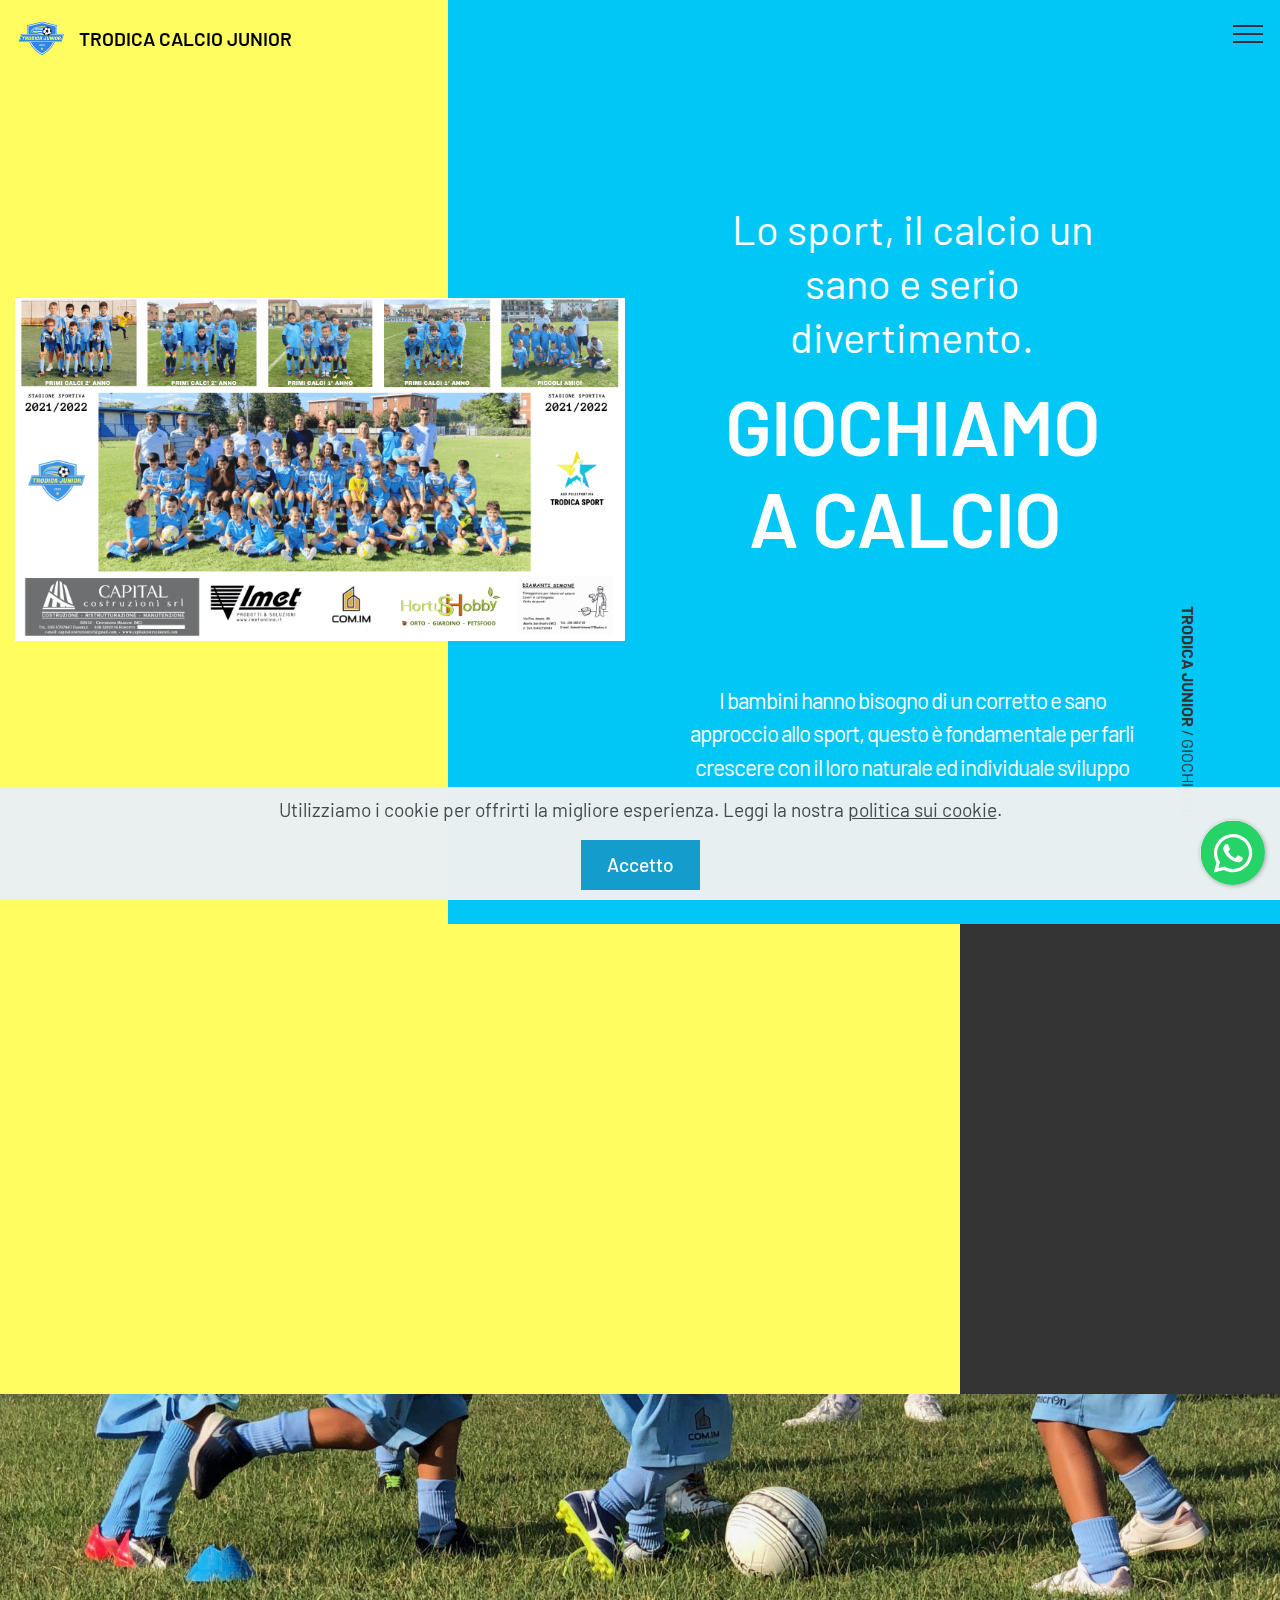
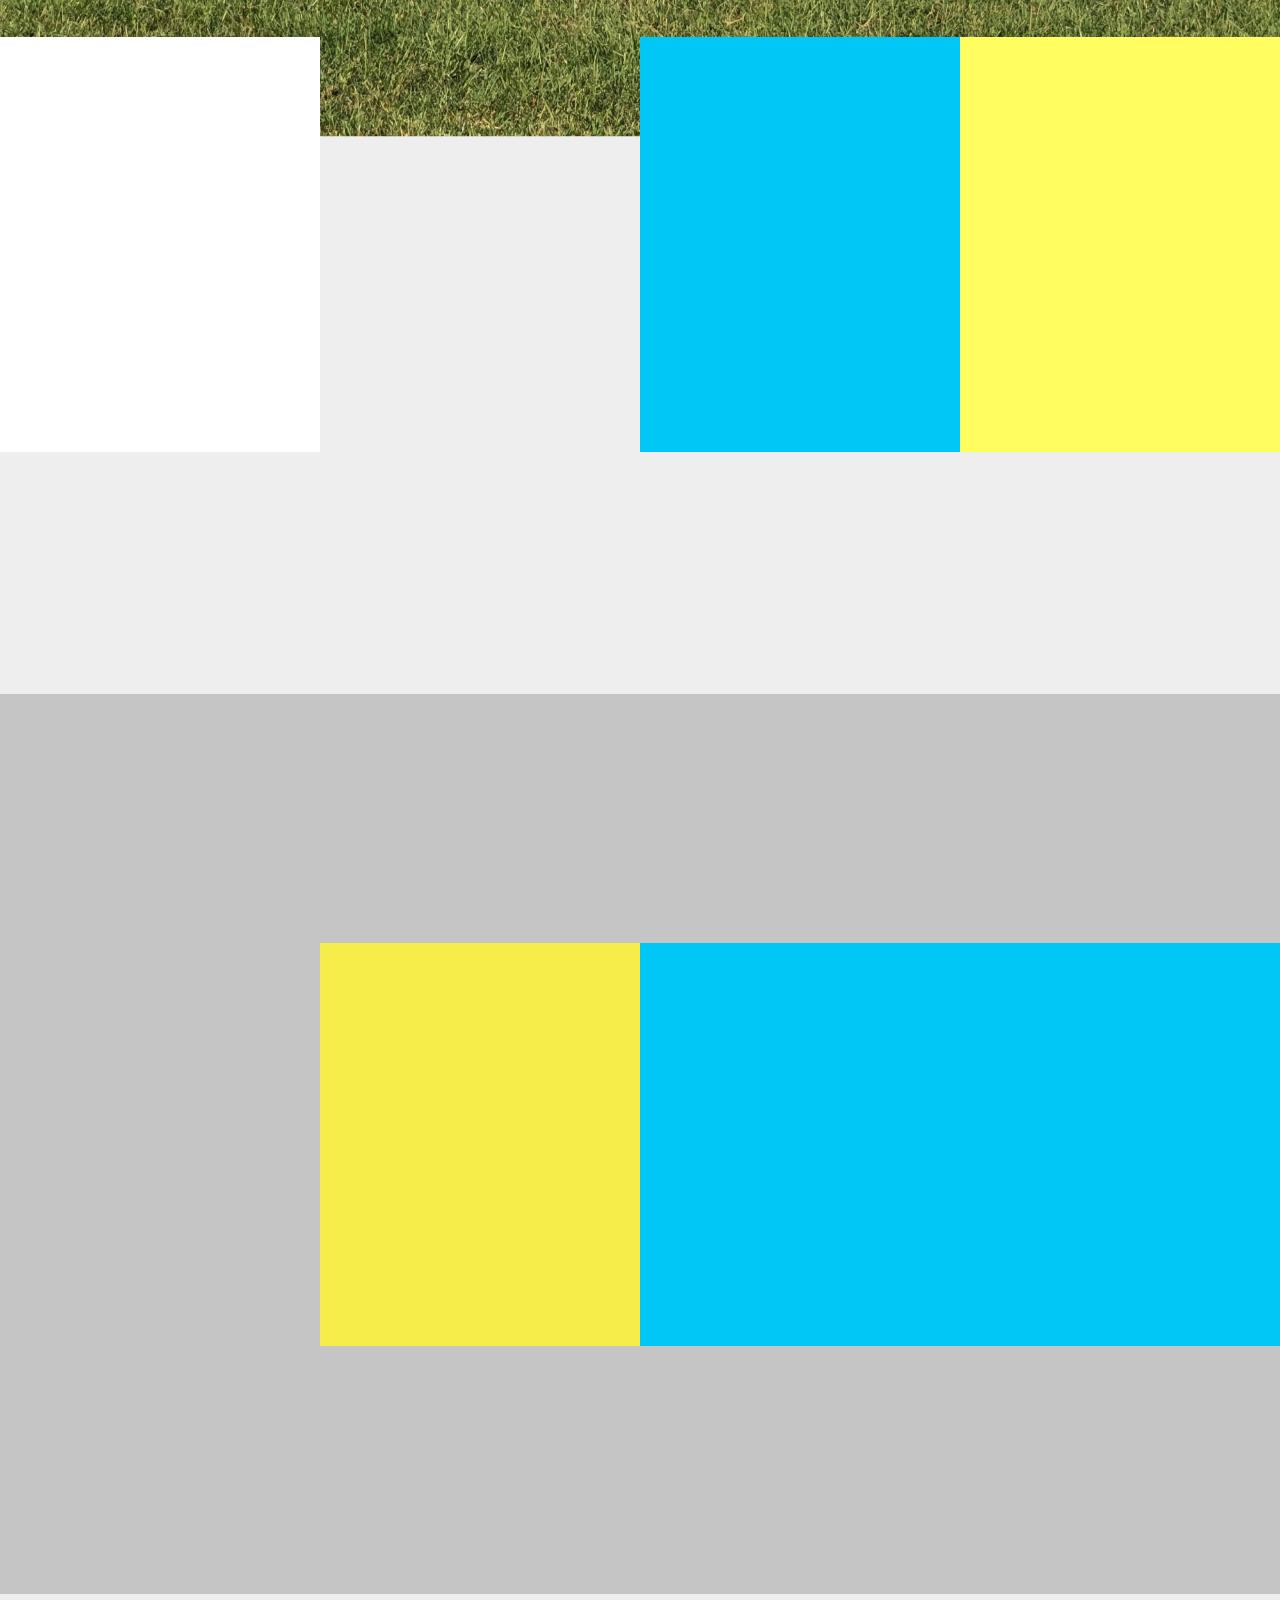
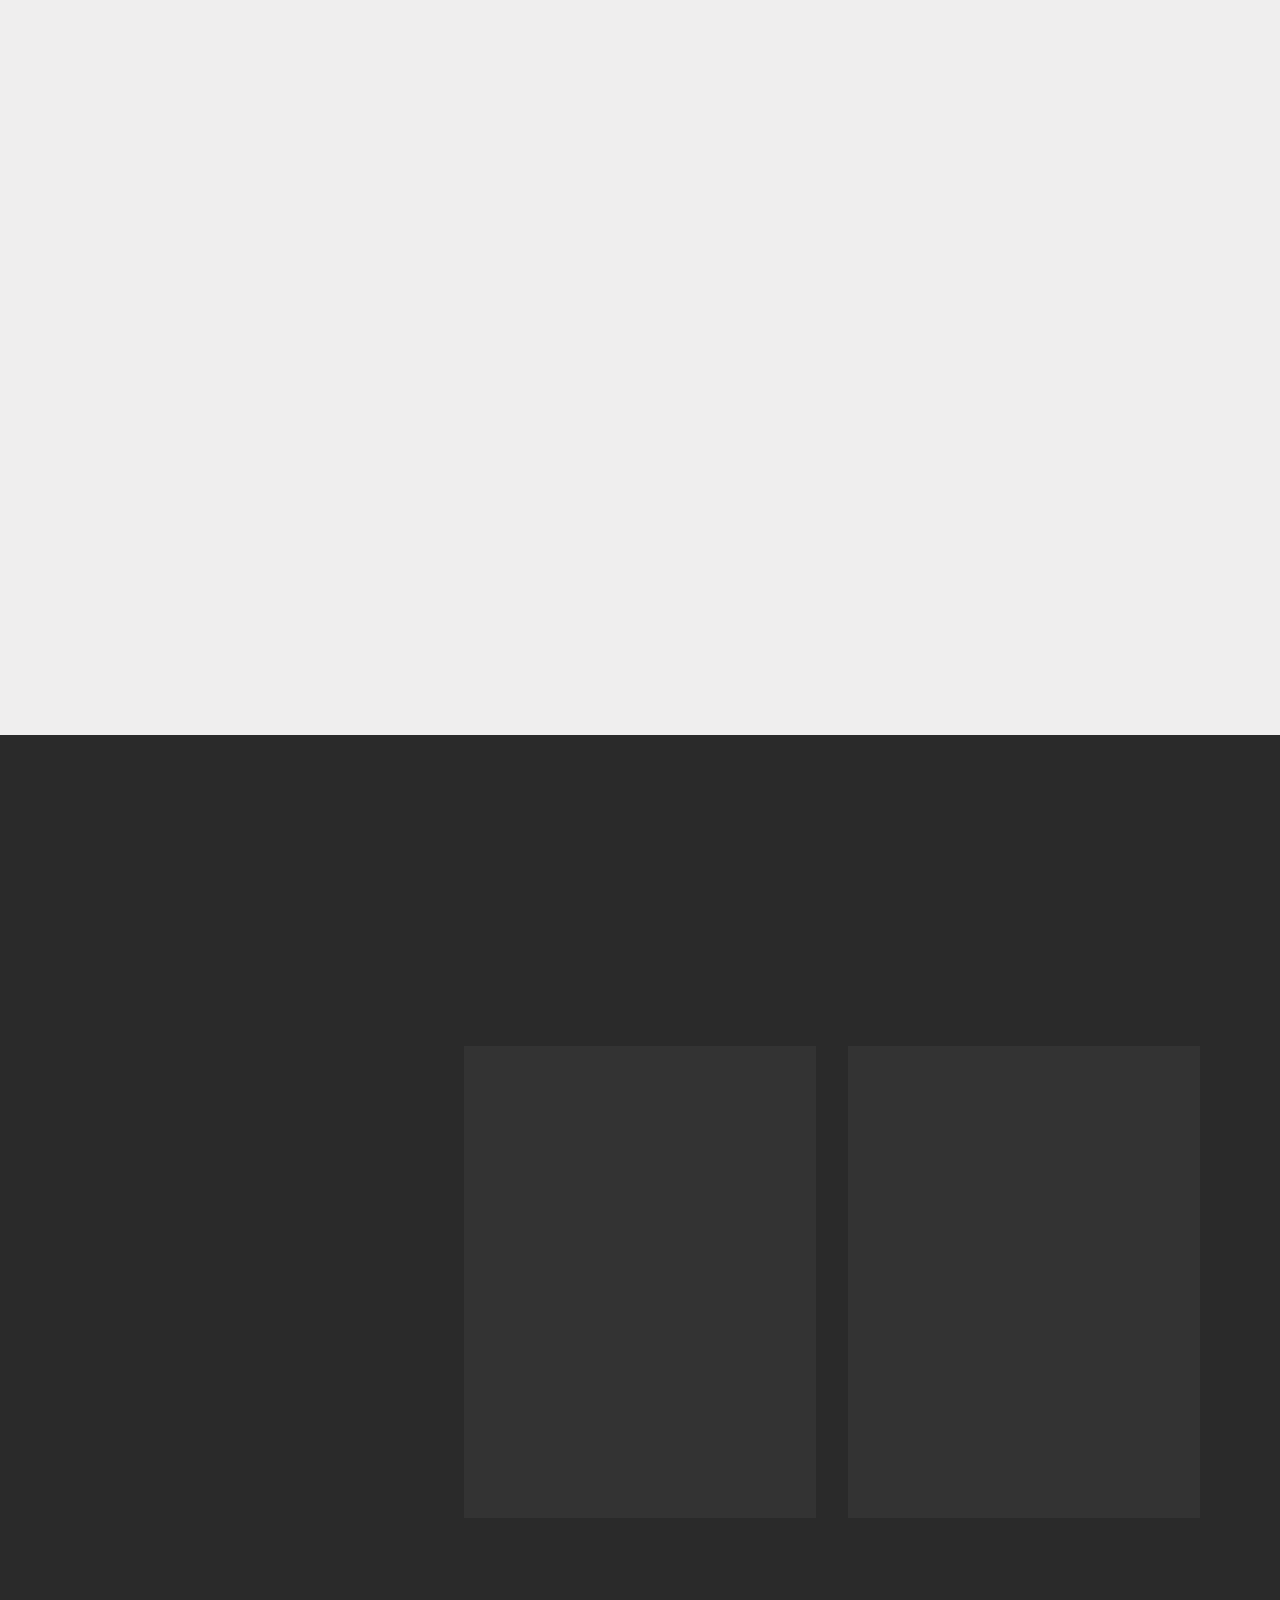
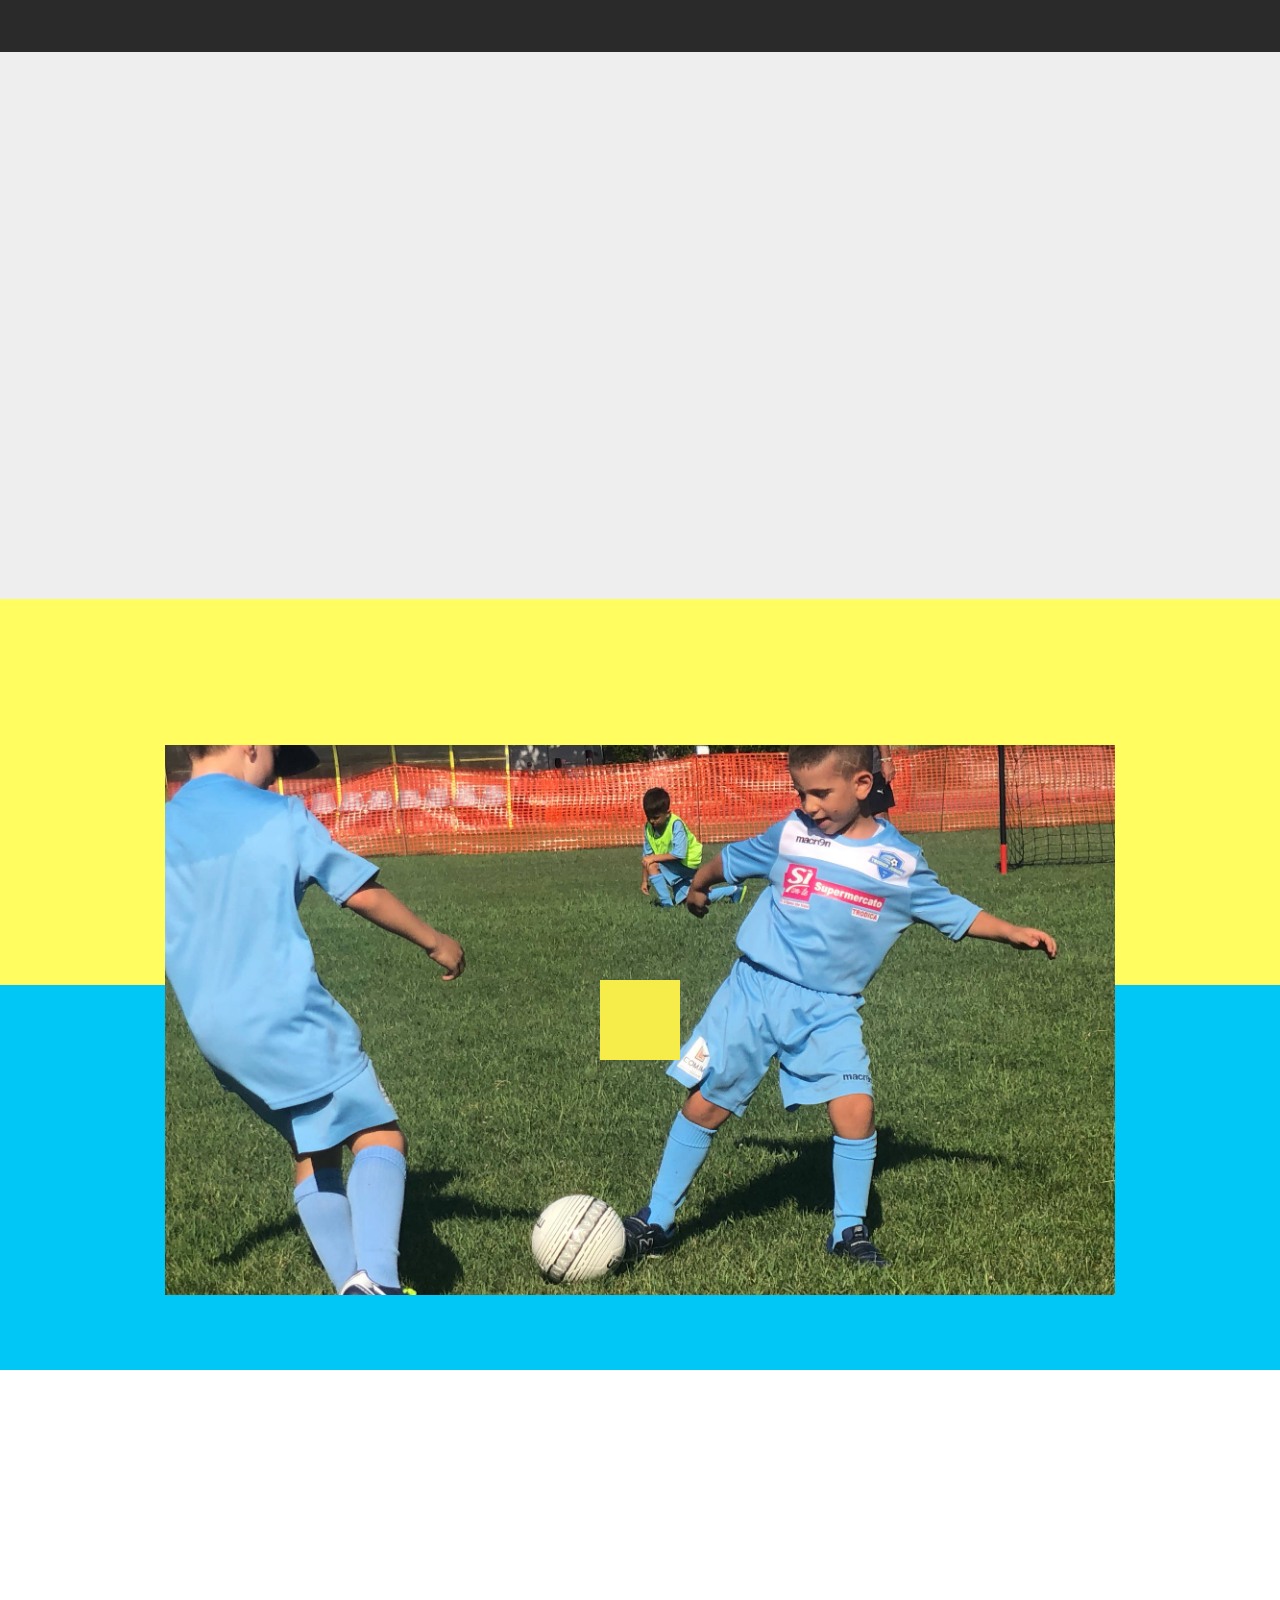
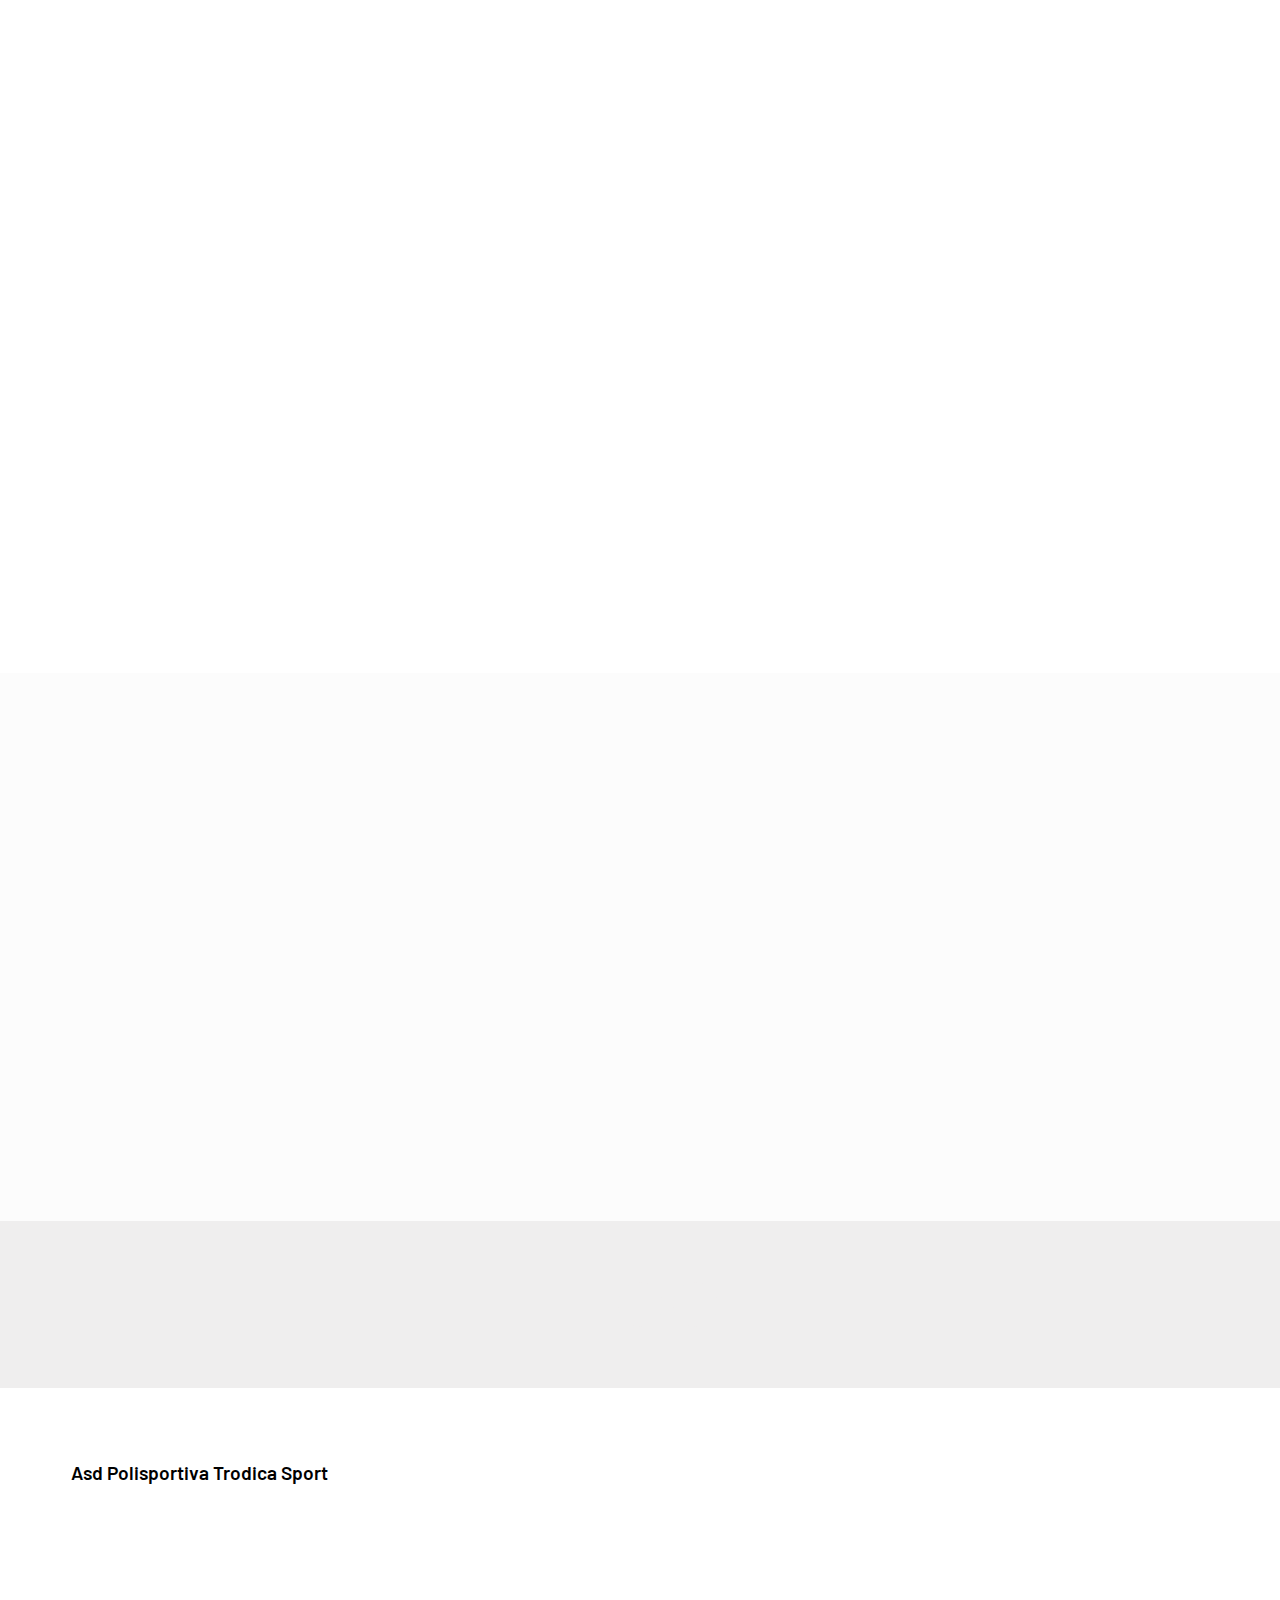
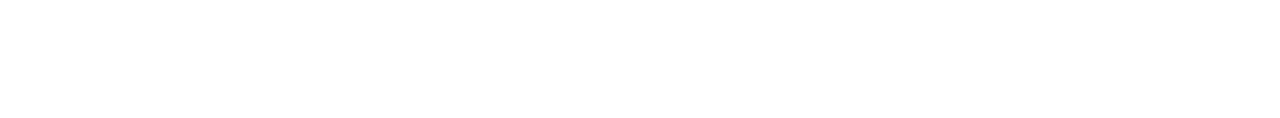
<file: index.html>
<!DOCTYPE html>
<html  >
<head>
  
  <meta charset="UTF-8">
  <meta http-equiv="X-UA-Compatible" content="IE=edge">
  
  <meta name="twitter:card" content="summary_large_image"/>
  <meta name="twitter:image:src" content="assets/images/index-meta.png">
  <meta property="og:image" content="assets/images/index-meta.png">
  <meta name="twitter:title" content="Home">
  <meta name="viewport" content="width=device-width, initial-scale=1, minimum-scale=1">
  <link rel="shortcut icon" href="assets/images/logo-transparent-3-256x256.png" type="image/x-icon">
  <meta name="description" content="Trodica Calcio Junior, Scuola di calcio, attività motoria e giochi di preparazione al calcio per bambini e bambine da 4 a 12 anni a Trodica di Morrovalle.">
  
  
  <title>Home</title>
  <link rel="stylesheet" href="assets/web/assets/mobirise-icons2/mobirise2.css">
  <link rel="stylesheet" href="assets/web/assets/mobirise-icons/mobirise-icons.css">
  <link rel="stylesheet" href="assets/tether/tether.min.css">
  <link rel="stylesheet" href="assets/bootstrap/css/bootstrap.min.css">
  <link rel="stylesheet" href="assets/bootstrap/css/bootstrap-grid.min.css">
  <link rel="stylesheet" href="assets/bootstrap/css/bootstrap-reboot.min.css">
  <link rel="stylesheet" href="assets/web/assets/gdpr-plugin/gdpr-styles.css">
  <link rel="stylesheet" href="assets/animatecss/animate.min.css">
  <link rel="stylesheet" href="assets/chatbutton/floating-wpp.css">
    <link rel="stylesheet" href="assets/formstyler/jquery.formstyler.css">
  <link rel="stylesheet" href="assets/formstyler/jquery.formstyler.theme.css">
  <link rel="stylesheet" href="assets/dropdown/css/style.css">
  <link rel="stylesheet" href="assets/socicon/css/styles.css">
  <link rel="stylesheet" href="assets/theme/css/style.css">
  <link rel="stylesheet" href="assets/recaptcha.css">
  <link rel="preload" href="https://fonts.googleapis.com/css?family=Barlow:100,100i,200,200i,300,300i,400,400i,500,500i,600,600i,700,700i,800,800i,900,900i&display=swap" as="style" onload="this.onload=null;this.rel='stylesheet'">
  <noscript><link rel="stylesheet" href="https://fonts.googleapis.com/css?family=Barlow:100,100i,200,200i,300,300i,400,400i,500,500i,600,600i,700,700i,800,800i,900,900i&display=swap"></noscript>
  <link rel="preload" as="style" href="assets/mobirise/css/mbr-additional.css"><link rel="stylesheet" href="assets/mobirise/css/mbr-additional.css" type="text/css">
  
  
  
  

</head>
<body>
  
  <section class="menu cid-rBTo7LDOJq" once="menu" id="menu01-p">

    

    <nav class="navbar navbar-expand beta-menu navbar-dropdown align-items-center navbar-fixed-top collapsed bg-color transparent">
        <button class="navbar-toggler navbar-toggler-right" type="button" data-toggle="collapse" data-target="#navbarSupportedContent" aria-controls="navbarSupportedContent" aria-expanded="false" aria-label="Toggle navigation">
            <div class="hamburger">
                <span></span>
                <span></span>
                <span></span>
                <span></span>
            </div>
        </button>
        <div class="menu-logo">
            <div class="navbar-brand">
                <span class="navbar-logo">
                    <a href="index.html#header002-1g">
                        <img src="[data-uri]" alt="Trodica Calcio Junior " title="" style="height: 8rem;" loading="lazy" class="lazyload" data-src="assets/images/logo-transparent-3-256x256.png">
                    </a>
                </span>
                <span class="mbr-regular navbar-caption-wrap"><a class="navbar-caption text-black display-7" href="#">TRODICA CALCIO JUNIOR</a></span>
            </div>
        </div>
        <div class="collapse navbar-collapse" id="navbarSupportedContent">
            <ul class="navbar-nav nav-dropdown nav-right" data-app-modern-menu="true"><li class="nav-item">
                    <a class="nav-link link text-black display-5" href="index.html#top">Home
                    </a>
                </li>
                <li class="nav-item dropdown">
                    <a class="nav-link link dropdown-toggle text-black display-5" href="#" data-toggle="dropdown-submenu" aria-expanded="false">Servizi</a>
                    <div class="dropdown-menu">
                        <a class="dropdown-item text-black display-5" href="page2.html#header005-n">Special Card</a><a class="dropdown-item text-black display-5" href="page5.html#header003-1u">Foto Corsi</a>
                        
                        
                    </div>
                </li><li class="nav-item dropdown"><a class="nav-link link text-black dropdown-toggle display-5" href="#" aria-expanded="false" data-toggle="dropdown-submenu">Corsi</a><div class="dropdown-menu" style=""><div class="dropdown"><a class="text-black dropdown-item dropdown-toggle display-5" href="#" aria-expanded="false" data-toggle="dropdown-submenu">Corsi Estivi</a><div class="dropdown-menu dropdown-submenu"><a class="text-black dropdown-item text-primary display-5" href="corso-luglio-2019.html" aria-expanded="false">Luglio 2019</a><a class="text-black dropdown-item text-primary display-5" href="corso-estivo-luglio-2021.html" aria-expanded="false">Luglio 2021</a></div></div><div class="dropdown"><a class="text-black dropdown-item dropdown-toggle display-5" href="#" aria-expanded="false" data-toggle="dropdown-submenu">Corsi Stagionali</a><div class="dropdown-menu dropdown-submenu"><a class="text-black dropdown-item text-primary display-5" href="corso-scuola-calcio-stagionale-2019-2020.html" aria-expanded="false">Stagione 2019/20</a></div></div></div></li>
                
                
                <li class="nav-item">
                    <a class="nav-link link text-black display-5" href="index.html#form001-2l">Contatti</a>
                </li></ul>
            
        </div>
    </nav>
</section>

<section class="header1 cid-rpRmsCyWoD" id="header002-1g">
    
    
    <div class="back"></div>
    <div class="container-fluid">
        <div class="row">
            <div class="col-lg-6 m-auto">
                <img src="[data-uri]" alt="Simple Bootstrap Theme " title="" loading="lazy" class="lazyload" data-src="assets/images/copertina-trodica-sport-trodica-junior-2021-2022-1640x924.png">
            </div>
            <div class="col-lg-6 m-auto">
                <div class="content-wrapper align-left">
                    <h1 class="mbr-section-subtitle mbr-regular mbr-black pb-2 mbr-fonts-style display-2">Lo sport, il calcio un sano e serio divertimento.</h1>
                    <h2 class="mbr-section-title mbr-semibold mbr-black pb-4 mbr-fonts-style display-1">GIOCHIAMO <br>A CALCIO&nbsp;</h2>
                    <h4 class="mbr-section-subtitle mbr-regular mbr-black pb-2 mbr-fonts-style display-4"><strong>TRODICA JUNIOR</strong> / GIOCHIAMO</h4>
                    <p class="mbr-text mbr-white mbr-regular mbr-black mbr-fonts-style display-5">I bambini hanno bisogno di un corretto e sano approccio allo sport, questo è fondamentale per farli crescere con il loro naturale ed individuale sviluppo motorio e psicofisico.&nbsp;<br></p>
                    
                </div>
            </div>
        </div>
    </div>
</section>

<section class="header1 cid-rpSdryG9aP" id="features001-2f">
    
    
    <div class="container-fluid">
        <div class="row">
            <div class="col-lg-6 col-md-12 align-left">
                <div class="content-block">
                    <h3 class="mbr-section-subtitle mbr-regular mbr-black pb-2 mbr-fonts-style display-4"><strong>Trodica Junior</strong> / Le Basi</h3>
                    <h2 class="mbr-section-title mbr-semibold mbr-black pb-4 mbr-fonts-style display-2">Le Basi sono tutto</h2>
                    <p class="mbr-text mbr-black mbr-regular mbr-light mbr-fonts-style display-7">insieme ad un personale esperto e preparato seguiamo accuratamente tutte le fasi di sviluppo dei bambini guidandoli nella loro spontanea ed individuale crescita sportiva attraverso lo svolgimento di una corretta e divertente attività motoria di base di giochi per la preparazione al gioco del calcio.<br></p>
                    
                </div>
            </div>


            <div class="col-lg-6 col-md-12 col align-left">
                <div class="overlay-wrapper">
                    <div class="overlay"></div>
                    <div class="img-content">
                    </div>
                </div>


                <div class="box-content">
                    <div class="content1">
                        <h4 class="box-title2 mbr-medium mbr-white pb-2 mbr-fonts-style display-2">Attività</h4>
                        <h3 class="box-text2 mbr-regular mbr-white pb-2 mbr-fonts-style display-5">insieme ad un personale esperto e preparato seguiamo accuratamente tutte le fasi dei bambini guidandoli nella loro individuale crescita sportiva.&nbsp;</h3>
                    </div>
                </div>

            </div>



        </div>
    </div>
</section>

<section class="header1 cid-rpSdrHNrVV mbr-fullscreen mbr-parallax-background" id="features002-2g">
    
    
    <div class="container-fluid">
        <div class="row">
            <div class="col-lg-3 col-md-12 block1 align-left">
                <div class="block1-over"></div>
                <div class="content-block">
                    <h3 class="mbr-section-subtitle block1-subtitle mbr-medium mbr-black pb-2 mbr-fonts-style display-2">
                        Team</h3>
                    
                    <p class="mbr-text mbr-black block1-text mbr-regular mbr-fonts-style display-5">Nel nostro team preferiamo lavorare con personale qualificato e con comprovata esperienza.<br></p>
                    
                </div>
            </div>


            <div class="col-lg-6 col-md-12 col align-left">
                <div class="overlay-wrapper">
                    <div class="overlay"></div>
                    <div class="img-content">

                    </div>
                </div>


                <div class="box-content">
                    <div class="content1">
                        <h4 class="box-title2 mbr-medium mbr-white pb-2 mbr-fonts-style display-2">Attività</h4>
                        <h3 class="box-text2 mbr-regular mbr-white pb-2 mbr-fonts-style display-5">è una parte molto importante di qualsiasi settore, il suo sistema deve essere ben pensato e organizzato alla perfezione.</h3>
                    </div>
                </div>

            </div>

            <div class="col-lg-3 col-md-12 block2 align-left">
                <div class="block2-over"></div>
                <div class="content-block">
                    <h3 class="mbr-section-subtitle block2-subtitle mbr-medium mbr-black pb-2 mbr-fonts-style display-2">Educatori</h3>
                    
                    <p class="mbr-text mbr-black block2-text mbr-regular mbr-fonts-style display-5">
                        Teniamo molto al loro apprendimento e prestiamo molta attenzione ad ogni dettaglio.<br></p>
                    
                </div>
            </div>


        </div>
    </div>
</section>

<section class="header1 cid-rpSdrQ9n8l mbr-fullscreen mbr-parallax-background" id="features003-2h">
    
    <div class="mbr-overlay" style="opacity: 0.2; background-color: rgb(40, 33, 36);">
    </div>
    <div class="container-fluid">
        <div class="row">
            <div class="col-lg-6 col-md-12 col align-left">
                <div class="overlay-wrapper">
                    <div class="overlay"></div>
                    <div class="img-content">

                    </div>
                </div>
                <div class="box-content">
                    <div class="content1">
                        <h4 class="box-title2 mbr-medium mbr-white pb-2 mbr-fonts-style display-2"><strong>Partner</strong></h4>
                        <h3 class="box-text2 mbr-regular mbr-white pb-2 mbr-fonts-style display-5">I partner sono molto importanti. Lavoriamo solo con i migliori e affidabili offrendo una maggiore qualità e soddisfazione .</h3>
                    </div>
                </div>

            </div>

            <div class="col-lg-6 col-md-12 block2 align-left">
                <div class="content-block">
                    
                    <h2 class="mbr-section-title mbr-semibold mbr-black pb-4 mbr-fonts-style display-2">
<div><span style="font-size: 2.6rem;">Esperienza Professionale</span><br></div></h2>
                    <p class="mbr-text mbr-black mbr-regular mbr-light mbr-fonts-style display-7">Collaboriamo con personale presente in questo settore da oltre 20 anni. Assicurandoci esperienza per far fronte a qualsiasi problema o esigenza specifica che potrebbe verificarsi nella stagione.<br>
                    </p>
                    
                </div>
            </div>


        </div>
    </div>
</section>

<section class="header1 cid-rpSdOoy1oo" id="content005-2i">
    
    
    <div class="container">
        <div class="row">
            <h4 class="mbr-section-subtitle mbr-regular pb-2 mbr-fonts-style display-4"><strong>TRODICA JUNIOR</strong> / CRESCERE</h4>
            <div class="col-lg-12">
                <div class="content-wrapper align-left">
                    
                    <h2 class="mbr-section-title mbr-semibold pb-4 mbr-fonts-style display-1">Crescere Divertendosi</h2>
                </div>
            </div>
            <div class="col-lg-6">
                <p class="mbr-text mbr-regular align-left mbr-fonts-style display-7">Un ingrediente fondamentale che non deve assolutamente mancare nella pratica sportiva è il "<strong>divertimento</strong>"! Infatti, la principale motivazione alla base dell´ abbandono delle attività sportive soprattutto nei giovanissimi sembra essere riconducibile alla mancanza di divertimento. Coltivare il divertimento tra i ragazzi è importante come anche fare attenzione a limitare eccessivi desideri di vittoria manifestati dai giovani monitorando<br>l´ eventuale atteggiamento &nbsp;al risultato a scapito del divertimento.</p>
                
            </div>
            <div class="col-lg-6">
                <p class="mbr-text mbr-regular align-left mbr-fonts-style display-7">Il calcio non è solo movimento e divertimento. E' anche educazione, rispetto, sacrificio, cultura, valori, benessere, condivisione e accettazione dei propri limiti, valorizzazione delle proprie risorse, collaborazione, mettersi alla prova, autocritica, obiettivi da raggiungere, amicizia, fratellanza, sana competizione. Insegna a gioire della vittoria e ad accettare l' amarezza della sconfitta, saper cadere per poi rialzarsi, e vivere e conoscere le emozioni. Tutto questo è cultura calcistica sportiva.</p>
                
            </div>
        </div>
    </div>
</section>

<section class="features5 cid-rpSdTuSugY" id="features005-2j">

    

    
    <div class="container">

        


        <div class="row justify-content-center">
            <div class="card col1 p-3 col-12 col-md-8 col-lg-4">
                <div class="card-wrapper">
                    <div class="text-wrap align-left">
                        
                        <h2 class="mbr-section-title align-left py-4 mbr-semibold mbr-white mbr-fonts-style display-2">Filosofia&nbsp;</h2>
                        <p class="mbr-text mbr-black align-left mbr-regular mbr-light mbr-fonts-style display-5">Il gioco del calcio richiede al bambino molto impegno fisico &nbsp;e mentale, quindi deve percepire sopratutto, divertimento e voglia di stare insieme ad altri bambini per avere un buon apprendimento, noi non cresciamo false ambizioni, ma favoriamo solo una serena e positiva attività sportiva, &nbsp;qui gli errori non contano. L'attività sportiva è uno dei mezzi migliori per aiutare il proprio figlio a maturare e a crescere, in quanto il calcio (e lo sport in generale) spinge il giovane ad impegnarsi, a cercare di migliorarsi, a mettersi continuamente alla prova, a stringere rapporti sociali, a comprendere il sacrificio e l'umiltà, ad assumersi delle responsabilità ed a divenire membro di una collettività nella quale vigono, per ciascuno, diritti e doveri.<br></p>
                    </div>
                </div>
            </div>
            <div class="card col2 p-3 col-12 col-md-8 col-lg-4">
                <div class="card-wrapper">
                    <div class="img-wrap">
                        <img src="[data-uri]" alt="Simple Bootstrap Website Theme " title="" loading="lazy" class="lazyload" data-src="assets/images/65940883-352528555444238-8264442149035048960-n-762x572.jpg">
                    </div>
                    <div class="card-box">
                        <h4 class="card-title pb-2 align-left mbr-white mbr-fonts-style display-5">Gruppo</h4>
                        <p class="mbr-text align-left mbr-regular mbr-white mbr-fonts-style display-7">L'attività di gruppo aiuta a stringere rapporti sociali, a comprendere il sacrificio e l'umiltà, ad assumersi delle responsabilità ed a divenire membro di una collettività nella quale vigono, per ciascuno, diritti e doveri.</p>
                    </div>
                    <a href="#"><span class="mbr-iconfont icon mobi-mbri-right mobi-mbri"></span></a>
                </div>
            </div>

            <div class="card col3 p-3 col-md-8 col-lg-4">
                <div class="card-wrapper">
                    <div class="img-wrap">
                        <img src="[data-uri]" alt="Simple Bootstrap Theme Website" title="" loading="lazy" class="lazyload" data-src="assets/images/66131789-352524408777986-4148217459020660736-n-762x572.jpg">
                    </div>
                    <div class="card-box">
                        <h4 class="card-title pb-2 align-left mbr-white mbr-fonts-style display-5">Attività</h4>
                        <p class="mbr-text mbr-regular align-left mbr-white mbr-fonts-style display-7">L'attività sportiva è uno dei mezzi migliori per aiutare il proprio figlio a maturare e a crescere, in quanto lo sport spinge il giovane ad impegnarsi, a cercare di migliorarsi, a mettersi continuamente alla prova.<br><br></p>
                    </div>
                    <a href="#"><span class="mbr-iconfont icon mobi-mbri-right mobi-mbri"></span></a>
                </div>
            </div>
        </div>
    </div>
</section>

<section class="header1 cid-rpSf7csNVB" id="content004-2o">
    
    
    <div class="container-fluid">
        <div class="row">
            <div class="col-lg-6 text-col align-left">
                <h3 class="mbr-section-subtitle mbr-regular pb-2 mbr-fonts-style display-7"><strong>Trodica Junior</strong>&nbsp;/ Team</h3>
                <h1 class="mbr-section-title mbr-semibold pb-4 mbr-fonts-style display-2">Entra nel Team</h1>
                <p class="mbr-text mbr-black mbr-regular mbr-light mbr-fonts-style display-7">Siamo sempre entusiasti di conoscere e lavorare con nuove persone nel nostro team. Se hai l'esperienza e la formazione necessarie, saremo felici di invitarti e conoscerti per unirti eventualmente nel nostro team.<br><br>Ti offriremmo un periodo di prova, un'ambiente stimolante delle responsabilità ed un percorso di crescita professionale.&nbsp;<br></p>
            </div>
            <div class="col-lg-6 img-col">
                <img src="[data-uri]" alt="Simple Bootstrap Best Template" title="" loading="lazy" class="lazyload" data-src="assets/images/65763644-351649242198836-3519681838865973248-n-960x720.jpg">
                <div class="mbr-section-btn pt-3"><a class="btn btn-lg btn-success display-4" href="#top"><span class="mobi-mbri mobi-mbri-right mbr-iconfont mbr-iconfont-btn"></span>SCOPRI DI PIÙ</a></div>
            </div>
        </div>
    </div>
</section>

<section class="video01 cid-rpSeJpsqU8" id="video001-2k">

    

    

    <div class="back"></div>

    <div class="container align-center">
        <div class="col-md-12 col-lg-12 text">
            <h2 class="mbr-section-title align-center mbr-semibold pb-4 mbr-fonts-style display-2">
                <div><span style="font-size: 44.8px;">IN AZIONE</span></div>
            </h2>
        </div>

        <div class="row justify-content-center">
            <div class="mbr-white box col-md-12 col-12 col-lg-10">
                <div class="mbr-media show-modal align-center py-2" data-modal=".modalWindow">
                    <div class="icon-wrap">
                        <a href="https://youtu.be/TXkKXX0iiZk"><span class="mbr-iconfont mobi-mbri-play mobi-mbri"></span></a>
                    </div>
                </div>
            </div>

        </div>
    </div>
    <div>
        <div class="modalWindow" style="display: none;">
            <div class="modalWindow-container">
                <div class="modalWindow-video-container">
                    <div class="modalWindow-video">
                        <iframe width="100%" height="100%" frameborder="0" allowfullscreen="1" data-src="https://www.youtube.com/watch?v=QIs695Irf6Y" loading="lazy" class="lazyload" src="[data-uri]"></iframe>
                    </div>
                    <a class="close" role="button" data-dismiss="modal">
                        <span aria-hidden="true" class="mbri-close mbr-iconfont closeModal"></span>
                        <span class="sr-only">Close</span>
                    </a>
                </div>
            </div>
        </div>
    </div>
</section>

<section class="form cid-rpSeLNQvbv" id="form001-2l">
    
    
    <div class="container-fluid">
        <div class="row">
            <div class="col-lg-6 mx-auto py-5 mbr-form" data-form-type="formoid">
                <h2 class="mbr-section-title align-left pb-4 mbr-semibold mbr-white mbr-fonts-style display-2">Contattaci</h2>
                <p class="mbr-text mbr-black align-left pb-4 mbr-regular mbr-light mbr-fonts-style display-1">CONTATTACI</p>

                <!---Formbuilder Form--->
                <form action="https://mobirise.eu/" method="POST" class="mbr-form form-with-styler" data-form-title="Form Name"><input type="hidden" name="email" data-form-email="true" value="rlI7HUpbbZxPOtBF2TNHNJe5VXeA+g5XOoNcK39StJKFpt09IoJlWmAOoPNMlDdO4Tl47GtGz/al+WQopTZMcQh5etaZZpBrm7mmLNO2Gk54FeuHK55MvKE0wOZImdeM.OloIhSd3zX8uuqZgL6Bsfo45k9fQLqwf5pOJJxAwTkdYDSL6LBGwRZE9WgcWKz3GRmXmwSKpEe0SQ5Rd1RG0Rg3VLp5dcMXPUCzT2UOSh4w9xdMORRHVxfng5SscE0W5">
                    <div class="form-row">
                        <div hidden="hidden" data-form-alert="" class="alert alert-success col-12">Grazie per aver compilato il modulo! Ti risponderemo prima possibile.</div>
                        <div hidden="hidden" data-form-alert-danger="" class="alert alert-danger col-12">Oops...! some
                            problem!</div>
                    </div>
                    <div class="dragArea form-row">
                        <div class="col-lg-12 form-group" data-for="first-name">
                            <input type="text" name="first-name" placeholder="Nome" data-form-field="first-name" class="form-control display-7" value="" id="first-name-form001-2l">
                        </div>
                        <div class="col-lg-12 form-group" data-for="last-name">
                            <input type="text" name="last-name" placeholder="Cognome" data-form-field="last-name" class="form-control display-7" value="" id="last-name-form001-2l">
                        </div>
                        
                        <div data-for="email" class="col-lg-12 form-group" style="">
                            <input type="email" name="email" placeholder="Email" data-form-field="email" class="form-control display-7" value="" id="email-form001-2l">
                        </div>
                        <div data-for="phone" class="col-lg-12 form-group">
                            <input type="tel" name="phone" placeholder="Telefono" data-form-field="phone" class="form-control display-7" pattern="[0-9]{3}-[0-9]{3}-[0-9]{4}" value="" id="phone-form001-2l">
                        </div>
                        <div data-for="message" class="col-lg-12 form-group">
                            <textarea name="message" placeholder="Messaggio" data-form-field="message" class="form-control display-7" value="" id="message-form001-2l"></textarea>
                        </div>
                        <div class="col-lg-12"><button type="submit" class="btn btn-success display-7">INVIA</button></div>
                    </div>
                <span class="gdpr-block">
<label>
<span class="textGDPR display-7" style="color: #a7a7a7"><input type="checkbox" name="gdpr" id="gdpr-form001-2l" required="">Continuando accetti la nostra <a style="color: #149dcc; text-decoration: none;" href="terms.html">Terms of Service</a> and <a style="color: #149dcc; text-decoration: none;" href="policy.html">Politica sulla riservatezza dei dati</a>.</span>
</label>
</span></form>
                <!---Formbuilder Form--->
            </div>

            <div class="col-lg-6 img-col">
                <img src="[data-uri]" alt="Simple Best Bootstrap Template" title="" loading="lazy" class="lazyload" data-src="assets/images/img-4841-1306x980.jpg">
            </div>
        </div>

    </div>
</section>

<section class="clients cid-sV8CcBuSiW mbr-parallax-background" data-interval="false" id="clients-2x">
      

    <div class="mbr-overlay" style="opacity: 0.8; background-color: rgb(255, 255, 255);">
    </div>
        <div class="container mb-5">
            <div class="media-container-row">
                <div class="col-12 align-center">
                    <h2 class="mbr-section-title mbr-semibold pb-3 mbr-fonts-style display-2">
                        SPONSOR</h2>
                    <h3 class="mbr-section-subtitle mbr-fonts-style display-5">Ringraziamo tutti gli sponsor che &nbsp;ci&nbsp; sostengono e sostengono lo sport per i giovanissimi.</h3>
                </div>
            </div>
        </div>

    <div class="container">
        <div class="carousel slide" role="listbox" data-pause="true" data-keyboard="false" data-ride="carousel" data-interval="3000">
            <div class="carousel-inner" data-visible="4">
                
                
                
                
                
            <div class="carousel-item ">
                    <div class="media-container-row">
                        <div class="col-md-12">
                            <div class="wrap-img ">
                                <img src="[data-uri]" class="img-responsive clients-img lazyload" alt="" title="" loading="lazy" data-src="assets/images/capital-costruzioni-305x90-logo-600x287.png">
                            </div>
                        </div>
                    </div>
                </div><div class="carousel-item ">
                    <div class="media-container-row">
                        <div class="col-md-12">
                            <div class="wrap-img ">
                                <img src="[data-uri]" class="img-responsive clients-img lazyload" alt="" title="" loading="lazy" data-src="assets/images/cominsrl-2-260x140.png">
                            </div>
                        </div>
                    </div>
                </div><div class="carousel-item ">
                    <div class="media-container-row">
                        <div class="col-md-12">
                            <div class="wrap-img ">
                                <img src="[data-uri]" class="img-responsive clients-img lazyload" alt="" title="" loading="lazy" data-src="assets/images/hortus-hobby-333x138.png">
                            </div>
                        </div>
                    </div>
                </div><div class="carousel-item ">
                    <div class="media-container-row">
                        <div class="col-md-12">
                            <div class="wrap-img ">
                                <img src="[data-uri]" class="img-responsive clients-img lazyload" alt="" title="" loading="lazy" data-src="assets/images/cominsrl-260x140.png">
                            </div>
                        </div>
                    </div>
                </div><div class="carousel-item ">
                    <div class="media-container-row">
                        <div class="col-md-12">
                            <div class="wrap-img ">
                                <img src="[data-uri]" class="img-responsive clients-img lazyload" alt="" title="" loading="lazy" data-src="assets/images/imet-prodotti-e-soluzioni-495x210.png">
                            </div>
                        </div>
                    </div>
                </div><div class="carousel-item ">
                    <div class="media-container-row">
                        <div class="col-md-12">
                            <div class="wrap-img ">
                                <img src="[data-uri]" class="img-responsive clients-img lazyload" alt="" title="" loading="lazy" data-src="assets/images/cominsrl-260x140.png">
                            </div>
                        </div>
                    </div>
                </div></div>
            <div class="carousel-controls">
                <a data-app-prevent-settings="" class="carousel-control carousel-control-prev" role="button" data-slide="prev">
                    <span aria-hidden="true" class="mbri-left mbr-iconfont"></span>
                    <span class="sr-only">Previous</span>
                </a>
                <a data-app-prevent-settings="" class="carousel-control carousel-control-next" role="button" data-slide="next">
                    <span aria-hidden="true" class="mbri-right mbr-iconfont"></span>
                    <span class="sr-only">Next</span>
                </a>
            </div>
        </div>
    </div>
</section>

<section class="social1 cid-rpSeO1OpDl" id="footer001-2n">

    
    
    <div class="container-fluid">
        <div class="row justify-content-center">
            <div class="col-md-12 col-lg-7 px-4 align-right">
                <div class="social-list">
                    <div class="soc-item">
                        <a href="https://trodica-calcio-junior.business.site/?m=true" target="_blank">
                            <span class="mbr-iconfont mbr-iconfont-social socicon-google socicon" style="color: rgb(85, 180, 212); fill: rgb(85, 180, 212);"></span>
                        </a>
                    </div>
                    <div class="soc-item">
                        <a href="https://www.facebook.com/trodicacalciojunior" target="_blank">
                            <span class="mbr-iconfont mbr-iconfont-social socicon-facebook socicon" style="color: rgb(85, 180, 212); fill: rgb(85, 180, 212);"></span>
                        </a>
                    </div>
                    
                    
                    

                    

                    

                    
                </div>
            </div>
            <div class="col-md-12 col-lg-2 m-auto px-4 align-right">
                <p class="mbr-text mb-0 links mbr-fonts-style display-4"><a href="#" class="text-warning">Privacy</a> &nbsp;| &nbsp;<a href="#" class="text-warning">Integrity
                    </a> </p>
            </div>
            <div class="col-md-12 col-lg-3 m-auto px-4 align-left">
                <p class="mbr-text mb-0 mbr-fonts-style display-4">© Copyright 2019 TrodicaCalcioJunior &nbsp;<br>All Rights Reserved</p>
            </div>
        </div>
    </div>
</section>

<section class="footer2 cid-rpSeNsPtbT" id="footer003-2m" data-rv-view="743">

    

    
    <div class="container">
        <div class="row justify-content-center">
            <div class="col-12 col-lg-4 col-md-12 align-left">
                <div class="navbar-brand">
                    <span class="navbar-logo">
                        <img src="[data-uri]" alt="Trodica Sport Logo" title="" media-simple="true" loading="lazy" class="lazyload" data-src="assets/images/logo-asd-trodica-sport-80x80.png">
                    </span>
                    <span class="mbr-fonts-style mbr-semibold navbar-caption-wrap display-7">Asd Polisportiva Trodica Sport</span>

                </div>
            </div>
            <div class="col-12 col-lg-2 col-md-6 align-left">
                <h5 class="mbr-fonts-style items mbr-semibold pb-2 display-4"><span style="font-weight: normal;">Help</span></h5>
                <h5 class="mbr-fonts-style items mbr-semibold pb-2 display-4"><span style="font-weight: normal;">Contatti</span></h5>
                <h5 class="mbr-fonts-style items mbr-semibold pb-2 display-4"><span style="font-weight: normal;">Chi Siamo</span></h5>
                <h5 class="mbr-fonts-style items mbr-semibold pb-2 display-4"><span style="font-weight: normal;">Dove Siamo</span></h5>
                
            </div>

            <div class="col-12 col-lg-2 col-md-6 align-left">
                <h5 class="mbr-fonts-style items mbr-semibold pb-2 display-4"><a href="index.html#header002-1g" class="text-black">Le Basi</a></h5>
                <h5 class="mbr-fonts-style items mbr-semibold pb-2 display-4"><a href="index.html#features001-2f" class="text-black">Crescere</a></h5>
                <h5 class="mbr-fonts-style items mbr-semibold pb-2 display-4"><a href="index.html#content005-2i" class="text-black">Divertimento</a></h5>
                <h5 class="mbr-fonts-style items mbr-semibold pb-2 display-4"><a href="index.html#video001-2k" class="text-black">Video</a></h5>
                
            </div>
            <div class="col-12 col-lg-4 col-md-12">
                <h5 class="mbr-fonts-style align-left form-title mbr-semibold pb-4 display-4">ISCRIVITI ALLA NEWSLETTER</h5>
                <form action="" name="Form Name" method="POST" class="mbr-form form-with-styler">
                    <div class="form-row">
                        <div hidden="hidden" data-form-alert="" class="alert alert-success col-12">Thanks for filling
                            out
                            the form!</div>
                        <div hidden="hidden" data-form-alert-danger="" class="alert alert-danger col-12">Oops...! some
                            problem!</div>
                    </div>
                    <div class="dragArea form-row">
                        <div class="col form-group" data-for="email">
                            <input type="email" name="email" placeholder="Email" data-form-field="email" class="form-control display-7" required="required" value="">
                        </div>
                        <div class="col-auto"><a type="submit" class="btn btn-success display-7"><span class="mobi-mbri mobi-mbri-right mbr-iconfont mbr-iconfont-btn"></span></a></div>
                    </div>
                <span class="gdpr-block">
<label>
<span class="textGDPR display-7" style="color: #a7a7a7"><input type="checkbox" name="gdpr" id="gdpr-input" required="">Continuando accetti la nostra <a style="color: #149dcc; text-decoration: none;" href="terms.html">Terms of Service</a> and <a style="color: #149dcc; text-decoration: none;" href="policy.html">Politica sulla riservatezza dei dati</a>.</span>
</label>
</span></form>

            </div>
        </div>
    </div>
</section>

<div class="modal mbr-popup cid-szgF7r6x40 fade" tabindex="-1" role="dialog" data-overlay-color="#000000" data-overlay-opacity="0.8" data-on-timer-delay="8" id="mbr-popup-2g" aria-hidden="true">
        <div class="modal-dialog modal-dialog-centered" role="document">
            <div class="modal-content">
                <div class="modal-header pb-0">
                    <h5 class="modal-title mbr-fonts-style display-5">Prenota Subito</h5>
                    <button type="button" class="close" data-dismiss="modal" aria-label="Close">
                        <svg version="1.1" xmlns="http://www.w3.org/2000/svg" width="24" height="24" viewBox="0 0 32 32" fill="currentColor">
                            <path d="M31.797 0.191c-0.264-0.256-0.686-0.25-0.942 0.015l-13.328 13.326c-0.598 0.581 0.342 1.543 0.942 0.942l13.328-13.326c0.27-0.262 0.27-0.695 0-0.957zM14.472 17.515c-0.264-0.256-0.686-0.25-0.942 0.015l-13.328 13.326c-0.613 0.595 0.34 1.562 0.942 0.942l13.328-13.326c0.27-0.262 0.27-0.695 0-0.957zM1.144 0.205c-0.584-0.587-1.544 0.336-0.942 0.942l30.654 30.651c0.613 0.625 1.563-0.325 0.942-0.942z"></path>
                        </svg>
                    </button>
                </div>

                <div class="modal-body">
                    <p class="mbr-text mbr-fonts-style display-7"></p><p>
                        &nbsp; &nbsp; Effettua ora la pre-iscrizione al corso 2021/22 è valida tutta la stagione, potrai valutare con prova gratuita, senza nessun impegno.</p><p></p>

                    <div>
                        <div class="card-img mbr-figure">
                            <img src="[data-uri]" alt="effettua la Pre-iscrizione al corso stagionale 2021/22" loading="lazy" class="lazyload" data-src="assets/images/sono-aperte-le-iscrizioni-936x785.png">
                        </div>
                            

                            
                        </div>
                    </div>

                    <div class="modal-footer">
                        <div class="mbr-section-btn"><a class="btn btn-md btn-primary display-4" href="https://preiscrizioni.golee.it/asd-polisportiva-trodica-sport/athlete" target="_blank">PRENOTA ORA</a></div>
                    </div>
                </div>
            </div>
        </div>


<script src="assets/web/assets/jquery/jquery.min.js"></script>
  <script src="assets/popper/popper.min.js"></script>
  <script src="assets/tether/tether.min.js"></script>
  <script src="assets/bootstrap/js/bootstrap.min.js"></script>
  <script src="assets/web/assets/cookies-alert-plugin/cookies-alert-core.js"></script>
  <script src="assets/web/assets/cookies-alert-plugin/cookies-alert-script.js"></script>
  <script src="assets/smoothscroll/smooth-scroll.js"></script>
  <script src="assets/viewportchecker/jquery.viewportchecker.js"></script>
  <script src="assets/chatbutton/floating-wpp.js"></script>
  <script src="assets/chatbutton/script.js"></script>
      <script src="assets/parallax/jarallax.min.js"></script>
  <script src="assets/playervimeo/vimeo_player.js"></script>
  <script src="assets/formstyler/jquery.formstyler.js"></script>
  <script src="assets/formstyler/jquery.formstyler.min.js"></script>
  <script src="assets/bootstrapcarouselswipe/bootstrap-carousel-swipe.js"></script>
  <script src="assets/mbr-clients-slider/mbr-clients-slider.js"></script>
  <script src="assets/sociallikes/social-likes.js"></script>
  <script src="assets/dropdown/js/nav-dropdown.js"></script>
  <script src="assets/dropdown/js/navbar-dropdown.js"></script>
  <script src="assets/touchswipe/jquery.touch-swipe.min.js"></script>
  <script src="assets/popup-plugin/script.js"></script>
  <script src="assets/popup-ontimer-plugin/script.js"></script>
  <script src="assets/popup-overlay-plugin/script.js"></script>
  <script src="assets/theme/js/script.js"></script>
  <script src="assets/formoid.min.js"></script>
    
  
<input name="cookieData" type="hidden" data-cookie-customdialogselector="null" data-cookie-colortext="#424a4d" data-cookie-colorbg="rgba(234, 239, 241, 0.99)" data-cookie-textbutton="Accetto" data-cookie-colorbutton="undefined" data-cookie-colorlink="#424a4d" data-cookie-underlinelink="true" data-cookie-text="Utilizziamo i cookie per offrirti la migliore esperienza. Leggi la nostra <a href='privacy.html'>politica sui cookie</a>.">
    <input name="animation" type="hidden">
  <script>"use strict";if("loading"in HTMLImageElement.prototype){document.querySelectorAll('img[loading="lazy"],iframe[loading="lazy"]').forEach(e=>{e.src=e.dataset.src,e.style.paddingTop=100*e.getAttribute("data-aspectratio")+"%",e.style.height=0,e.onload=function(){e.removeAttribute("style")}})}else{const e=document.createElement("script");e.src="https://cdnjs.cloudflare.com/ajax/libs/lazysizes/5.1.2/lazysizes.min.js",document.body.appendChild(e)}</script>
<div id="chatbutton-wa" data-phone="+393405095937" data-showpopup="true" data-headertitle="👋 Chatta con noi su WhatsApp!" data-popupmessage="Ciao!👋

digita un messaggio qui, risponderemo direttamente al nostro telefono! 🔥

Trodica Junior Team" data-placeholder="Digita ora" data-position="left" data-headercolor="#51da11" data-backgroundcolor="#e5ddd5" data-autoopentimeout="5" data-size="65px"><div class="floating-wpp-button" style="width: 65px; height: 65px;"><div class="floating-wpp-button-image"><!--?xml version="1.0" encoding="UTF-8" standalone="no"?--><svg xmlns="http://www.w3.org/2000/svg" xmlns:xlink="http://www.w3.org/1999/xlink" style="isolation:isolate" viewBox="0 0 800 800" width="65" height="65"><defs><clipPath id="_clipPath_A3g8G5hPEGG2L0B6hFCxamU4cc8rfqzQ"><rect width="800" height="800"></rect></clipPath></defs><g clip-path="url(#_clipPath_A3g8G5hPEGG2L0B6hFCxamU4cc8rfqzQ)"><g><path d=" M 787.59 800 L 12.41 800 C 5.556 800 0 793.332 0 785.108 L 0 14.892 C 0 6.667 5.556 0 12.41 0 L 787.59 0 C 794.444 0 800 6.667 800 14.892 L 800 785.108 C 800 793.332 794.444 800 787.59 800 Z " fill="rgb(37,211,102)"></path></g><g><path d=" M 508.558 450.429 C 502.67 447.483 473.723 433.24 468.325 431.273 C 462.929 429.308 459.003 428.328 455.078 434.22 C 451.153 440.114 439.869 453.377 436.434 457.307 C 433 461.236 429.565 461.729 423.677 458.78 C 417.79 455.834 398.818 449.617 376.328 429.556 C 358.825 413.943 347.008 394.663 343.574 388.768 C 340.139 382.873 343.207 379.687 346.155 376.752 C 348.804 374.113 352.044 369.874 354.987 366.436 C 357.931 362.999 358.912 360.541 360.875 356.614 C 362.837 352.683 361.857 349.246 360.383 346.299 C 358.912 343.352 347.136 314.369 342.231 302.579 C 337.451 291.099 332.597 292.654 328.983 292.472 C 325.552 292.301 321.622 292.265 317.698 292.265 C 313.773 292.265 307.394 293.739 301.996 299.632 C 296.6 305.527 281.389 319.772 281.389 348.752 C 281.389 377.735 302.487 405.731 305.431 409.661 C 308.376 413.592 346.949 473.062 406.015 498.566 C 420.062 504.634 431.03 508.256 439.581 510.969 C 453.685 515.451 466.521 514.818 476.666 513.302 C 487.978 511.613 511.502 499.06 516.409 485.307 C 521.315 471.55 521.315 459.762 519.842 457.307 C 518.371 454.851 514.446 453.377 508.558 450.429 Z  M 401.126 597.117 L 401.047 597.117 C 365.902 597.104 331.431 587.661 301.36 569.817 L 294.208 565.572 L 220.08 585.017 L 239.866 512.743 L 235.21 505.332 C 215.604 474.149 205.248 438.108 205.264 401.1 C 205.307 293.113 293.17 205.257 401.204 205.257 C 453.518 205.275 502.693 225.674 539.673 262.696 C 576.651 299.716 597.004 348.925 596.983 401.258 C 596.939 509.254 509.078 597.117 401.126 597.117 Z  M 567.816 234.565 C 523.327 190.024 464.161 165.484 401.124 165.458 C 271.24 165.458 165.529 271.161 165.477 401.085 C 165.46 442.617 176.311 483.154 196.932 518.892 L 163.502 641 L 288.421 608.232 C 322.839 627.005 361.591 636.901 401.03 636.913 L 401.126 636.913 L 401.127 636.913 C 530.998 636.913 636.717 531.2 636.77 401.274 C 636.794 338.309 612.306 279.105 567.816 234.565" fill-rule="evenodd" fill="rgb(255,255,255)"></path></g></g></svg></div></div></div>
 
</body>
</html>
</file>
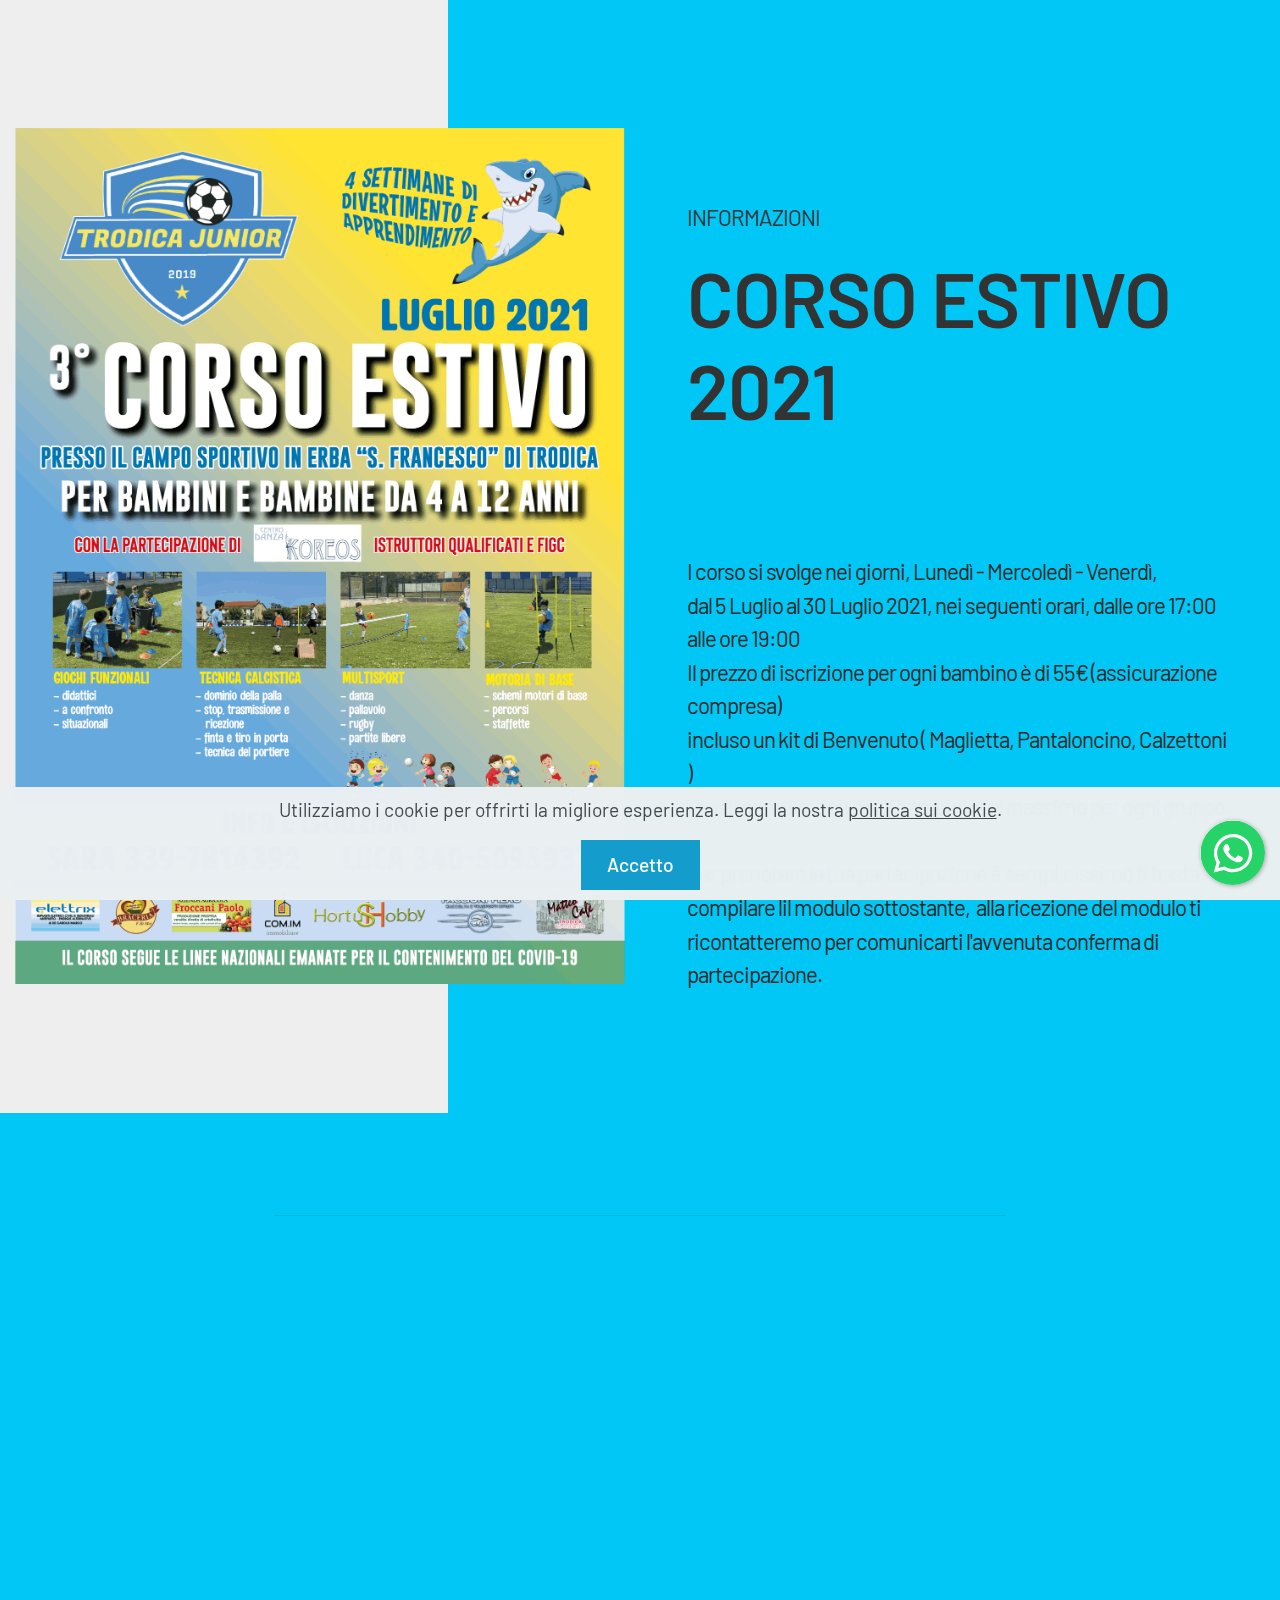
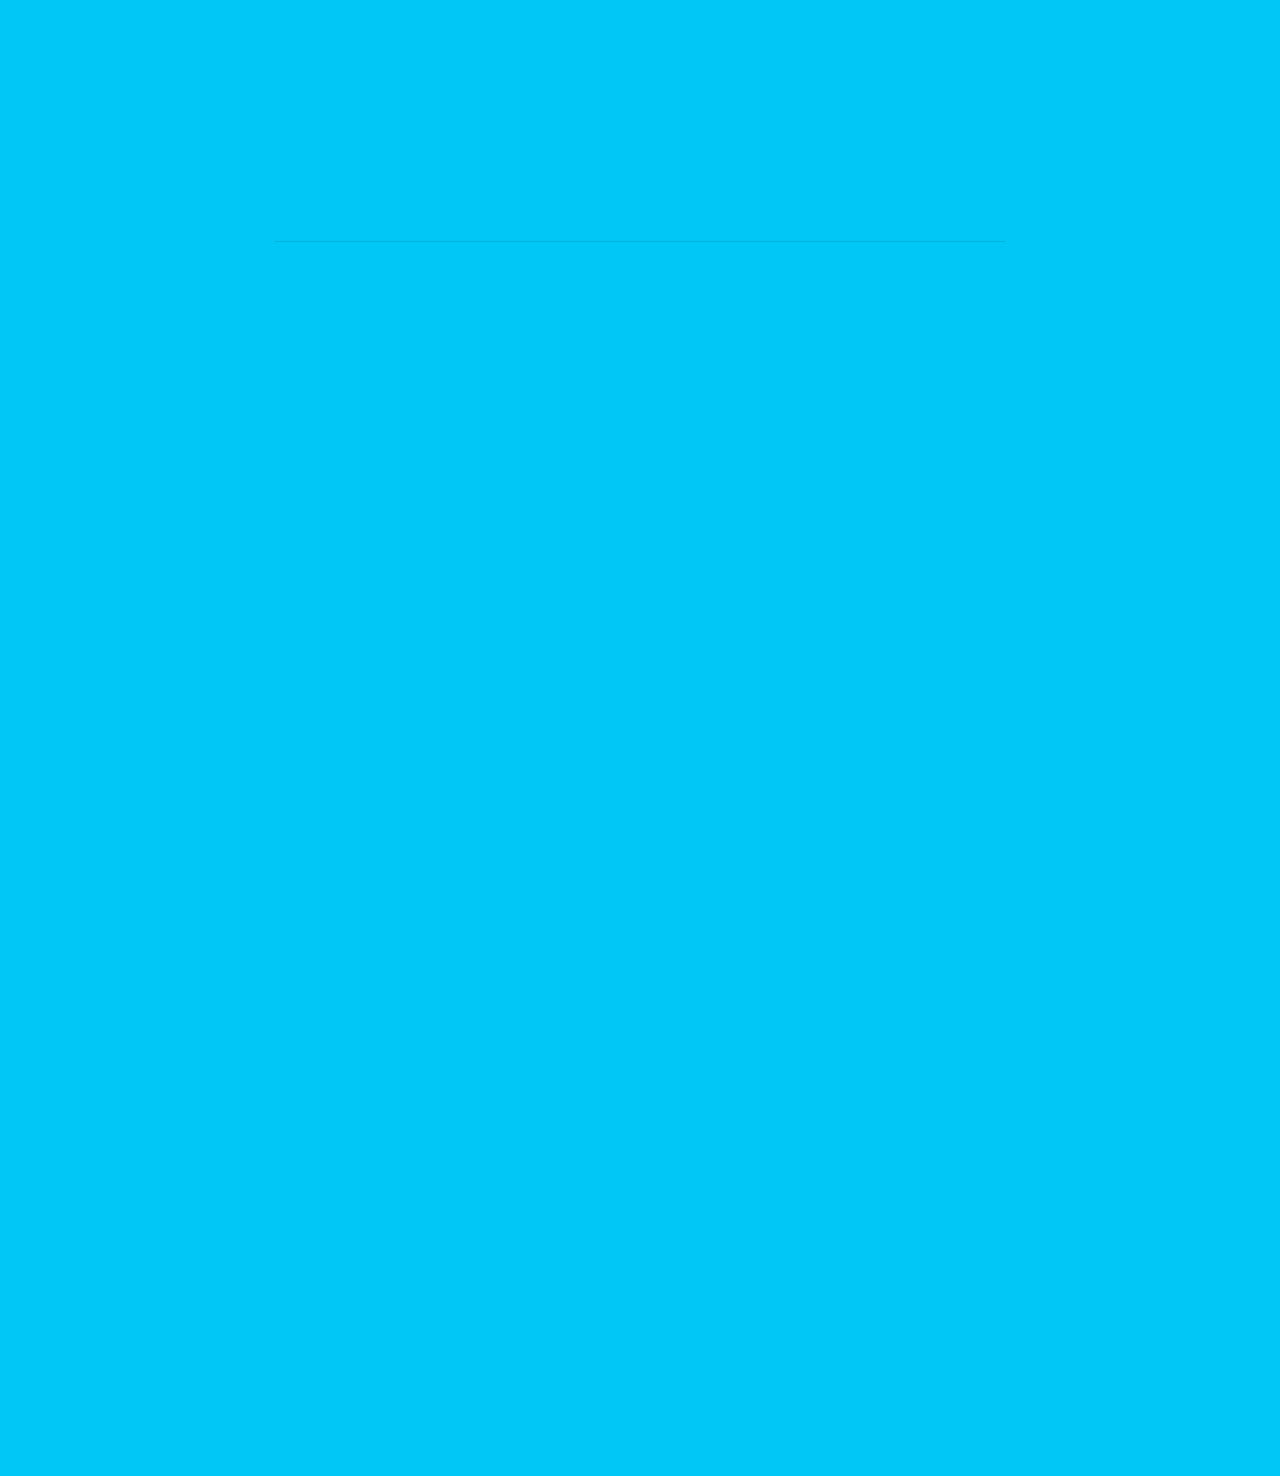
<file: corso-estivo-luglio-2021.html>
<!DOCTYPE html>
<html  >
<head>
  
  <meta charset="UTF-8">
  <meta http-equiv="X-UA-Compatible" content="IE=edge">
  
  <meta name="viewport" content="width=device-width, initial-scale=1, minimum-scale=1">
  <link rel="shortcut icon" href="assets/images/logo-transparent-3-256x256.png" type="image/x-icon">
  <meta name="description" content="Corso estivo di attività motoria e giochi multi-sport di preparazione al calcio per bambini e bambine da 4 a 12 anni.">
  
  
  <title>Corso Estivo Luglio 2021</title>
  <link rel="stylesheet" href="assets/tether/tether.min.css">
  <link rel="stylesheet" href="assets/bootstrap/css/bootstrap.min.css">
  <link rel="stylesheet" href="assets/bootstrap/css/bootstrap-grid.min.css">
  <link rel="stylesheet" href="assets/bootstrap/css/bootstrap-reboot.min.css">
  <link rel="stylesheet" href="assets/web/assets/gdpr-plugin/gdpr-styles.css">
  <link rel="stylesheet" href="assets/animatecss/animate.min.css">
  <link rel="stylesheet" href="assets/chatbutton/floating-wpp.css">
    <link rel="stylesheet" href="assets/formstyler/jquery.formstyler.css">
  <link rel="stylesheet" href="assets/formstyler/jquery.formstyler.theme.css">
  <link rel="stylesheet" href="assets/theme/css/style.css">
  <link rel="stylesheet" href="assets/recaptcha.css">
  <link rel="preload" href="https://fonts.googleapis.com/css?family=Barlow:100,100i,200,200i,300,300i,400,400i,500,500i,600,600i,700,700i,800,800i,900,900i&display=swap" as="style" onload="this.onload=null;this.rel='stylesheet'">
  <noscript><link rel="stylesheet" href="https://fonts.googleapis.com/css?family=Barlow:100,100i,200,200i,300,300i,400,400i,500,500i,600,600i,700,700i,800,800i,900,900i&display=swap"></noscript>
  <link rel="preload" as="style" href="assets/mobirise/css/mbr-additional.css"><link rel="stylesheet" href="assets/mobirise/css/mbr-additional.css" type="text/css">
  
  
  
  

</head>
<body>
  
  <section class="header2 industrym4_header2 cid-szbfMq0a6m" id="header002-1y">

	

	

	<div class="back"></div>

	<div class="container-fluid">
		<div class="row">
			<div class="col-lg-6 m-auto">
				<img src="[data-uri]" alt="Trodica junior Corso Estivo 2021" loading="lazy" class="lazyload" data-src="assets/images/luca-compagnucci-volantino-a4-1440x2021.png">
			</div>
			<div class="col-lg-6 m-auto">
				<div class="content-wrapper align-left">
					<h3 class="mbr-section-subtitle mbr-regular mbr-black pb-2 mbr-fonts-style display-5">INFORMAZIONI</h3>
					<h1 class="mbr-section-title mbr-semibold mbr-black pb-4 mbr-fonts-style display-1">CORSO ESTIVO 2021</h1>
					
					<p class="mbr-text mbr-white mbr-regular mbr-black mbr-fonts-style display-5">I corso si svolge nei giorni, Lunedì - Mercoledì - Venerdì,&nbsp;<br>dal 5 Luglio al 30 Luglio 2021, nei seguenti orari, dalle ore 17:00 alle ore 19:00<br>Il prezzo di iscrizione per ogni bambino è di 55€ (assicurazione compresa)<br>incluso un kit di Benvenuto ( Maglietta, Pantaloncino, Calzettoni )<br>i posti sono limitati a 6-7 bambini/e al massimo per ogni gruppo.<br><br>Per prenotare la tua partecipazione è semplicissimo ti basta compilare lil modulo sottostante,&nbsp; alla ricezione del modulo ti ricontatteremo per comunicarti l'avvenuta conferma di partecipazione.<br></p>
					
				</div>
			</div>
		</div>
	</div>
</section>

<section class="form cid-szb7VpmGPW" id="formbuilder-1u">
    
    
    <div class="container">
        <div class="row">
            <div class="col-lg-8 mx-auto mbr-form" data-form-type="formoid">
<!--Formbuilder Form-->
<form action="https://mobirise.eu/" method="POST" class="mbr-form form-with-styler" data-form-title="Modulo iscrizione Corso Estivo 2021"><input type="hidden" name="email" data-form-email="true" value="SCPdkWNJO8NoKBfAjXccnSWayZkZwQPHKskimmdiTigAlG0cy4LfwT68k105H9ioOM99oTZvzLV4GgYaxtIiN3PZ2zrvrWWxvae8llwL7mRpO9k+uU+hBHcgvXXFryzO.6ULgeuvI4G/gHDq/XlnaH76I6qdFcIqgRPl8Rr5lF2bPv5FsoqFle1kZOHhYcO8BBJmaZuMa2GGDdcN+fZqAOSrF3ad0OWgkuewJqMrpb8pKS9tiUgxuLw8/mQ5lJFyw">
<div class="form-row">
<div hidden="hidden" data-form-alert="" class="alert alert-success col-12">GRAZIE PER AVER COMPILATO IL MODULO DI ISCRIZIONE, PER QUALSIASI INFORMAZIONE CONTATTA IL NUMERO 339/7814392.</div>
<div hidden="hidden" data-form-alert-danger="" class="alert alert-danger col-12">Oops...! some problem!</div>
</div>
<div class="dragArea form-row">
<div class="col">
<h5 class="mbr-fonts-style display-5">MODULO PRENOTAZIONE</h5>
</div>
<div class="col-lg-12 col-md-12 col-sm-12">
<hr>
</div>
<div class="col-lg-12 col-md-12 col-sm-12 form-group">
<label class="form-control-label mbr-fonts-style display-5">DATI BAMBINO/A</label>
<div class="form-row">
<div class="col">
<input type="text" name="nameFirst" placeholder="Nome" data-form-field="nameFirst" required="required" class="form-control text-multiple" value="" id="nameFirst-formbuilder-1u">
</div>
<div class="col">
<input type="text" name="nameLast" placeholder="Cognome" data-form-field="nameLast" required="required" class="form-control text-multiple" value="" id="nameLast-formbuilder-1u">
</div>
</div>
</div>
<div data-for="text" class="col-lg-12 col-md-12 col-sm-12 form-group">
<label for="text-formbuilder-1u" class="form-control-label mbr-fonts-style display-7">INDIRIZZO</label>
<input type="text" name="text" data-form-field="text" class="form-control display-7" required="required" value="" id="text-formbuilder-1u">
</div>
<div data-for="date" class="col-lg-12 col-md-12 col-sm-12 form-group">
<label for="date-formbuilder-1u" class="form-control-label mbr-fonts-style display-7">DATA DI NASCITA</label>
<input type="date" name="date" data-form-field="date" required="required" class="form-control display-7" value="2018-07-22" id="date-formbuilder-1u">
</div>
<div data-for="text5" class="col-lg-12 col-md-12 col-sm-12 form-group">
<label for="text5-formbuilder-1u" class="form-control-label mbr-fonts-style display-7">DOCUMENTO IDENTITA'</label>
<input type="text" name="text5" placeholder="N." data-form-field="text5" required="required" class="form-control display-7" value="" id="text5-formbuilder-1u">
</div>
<div class="col-lg-12 col-md-12 col-sm-12 form-group" data-for="text1">
<label for="text1-formbuilder-1u" class="form-control-label mbr-fonts-style display-7">CODICE FISCALE</label>
<input type="text" name="text1" data-form-field="text1" required="required" class="form-control display-7" value="" id="text1-formbuilder-1u">
</div>
<div class="col-lg-12 col-md-12 col-sm-12">
<hr>
</div>
<div class="col-lg-12 col-md-12 col-sm-12 form-group">
<label class="form-control-label mbr-fonts-style display-5">DATI GENITORE</label>
<div class="form-row">
<div class="col">
<input type="text" name="nameFirst" placeholder="Nome" data-form-field="nameFirst" required="required" class="form-control text-multiple" value="" id="nameFirst-formbuilder-1u">
</div>
<div class="col">
<input type="text" name="nameLast" placeholder="Cognome" data-form-field="nameLast" required="required" class="form-control text-multiple" value="" id="nameLast-formbuilder-1u">
</div>
</div>
</div>
<div data-for="text2" class="col-lg-12 col-md-12 col-sm-12 form-group">
<label for="text2-formbuilder-1u" class="form-control-label mbr-fonts-style display-7">INDIRIZZO</label>
<input type="text" name="text2" data-form-field="text2" required="required" class="form-control display-7" value="" id="text2-formbuilder-1u">
</div>
<div data-for="date1" class="col-lg-12 col-md-12 col-sm-12 form-group">
<label for="date1-formbuilder-1u" class="form-control-label mbr-fonts-style display-7">NATO IL</label>
<input type="date" name="date1" data-form-field="date1" required="required" class="form-control display-7" value="2018-07-22" id="date1-formbuilder-1u">
</div>
<div data-for="text3" class="col-lg-12 col-md-12 col-sm-12 form-group">
<label for="text3-formbuilder-1u" class="form-control-label mbr-fonts-style display-7">RESIDENTE IN</label>
<input type="text" name="text3" data-form-field="text3" required="required" class="form-control display-7" value="" id="text3-formbuilder-1u">
</div>
<div data-for="text4" class="col-lg-12 col-md-12 col-sm-12 form-group">
<label for="text4-formbuilder-1u" class="form-control-label mbr-fonts-style display-7">CODICE FISCALE</label>
<input type="text" name="text4" data-form-field="text4" required="required" class="form-control display-7" value="" id="text4-formbuilder-1u">
</div>
<div data-for="phone" class="col-lg-12 col-md-12 col-sm-12 form-group">
<label for="phone-formbuilder-1u" class="form-control-label mbr-fonts-style display-7">TELEFONO </label>
<input type="tel" name="phone" placeholder="Telefono" pattern="[0-9]{3}-[0-9]{3}-[0-9]{4}" data-form-field="phone" required="required" class="form-control display-7" value="" id="phone-formbuilder-1u">
</div>
<div data-for="email" class="col-lg-12 col-md-12 col-sm-12 form-group">
<label for="email-formbuilder-1u" class="form-control-label mbr-fonts-style display-7">Email</label>
<input type="email" name="email" placeholder="email" data-form-field="email" required="required" class="form-control display-7" value="" id="email-formbuilder-1u">
</div>
<div data-for="textarea" class="col-lg-12 col-md-12 col-sm-12 form-group">
<textarea name="textarea" placeholder="In qualità di esercente la patria potestà, chiede l’iscrizione al corso della A.S.D. Sport Communication per il CORSO STAGIONALE 2019/2020 PER ATTIVITÀ’ MOTORIA DI PREPARAZIONE AL CALCIO. Come: ISCRIZIONE Impegnandosi, contestualmente alla firma del presente modulo al pagamento della quota di iscrizione. il/la sottoscritto/a dichiara inoltre: che, in caso di ritardato pagamento oltre la data stabilita della quota di iscrizione, non autorizzato dalla Direzione, la A.S.D. Sport Communication, ha la facoltà di sospendere l’atleta dall’attività sportiva, senza che questo possa richiedere qualunque forma di adeguamento o riduzione della quota di iscrizione dovuta. del fatto che, in assenza di certificato medico di idoneità alla pratica sportiva in corso di validità, la A.S.D. Sport Communication sarà obbligata a sospendere l’attività dell’atleta, fino a quando non sarà presentato un nuovo certificato medico. In tal caso dichiaro di rinunciare a qualunque forma di adeguamento o riduzione della quota di iscrizione dovuta. che ha facoltà di recedere dal presente contratto ovvero rinunciare al corso acquistato in ogni tempo, senza diritto al rimborso di quanto già versato. Inoltre per motivi non dipendenti dalla A.S.D. Sport Communication l’atleta dovesse assentarsi dalla frequenza delle lezioni, tali assenze non saranno scontate. al trattamento dei dati personali ai sensi del d.lgs 196/03 del codice civile. Ai sensi del d.lgs art.10 e l.n. 633/41 in tema di tutela del diritto all’immagine concedo il consenso alle riprese video e fotografiche (incluso album fotografici, album delle figurine e/o simili) dei miei figli minori, singolarmente e/o in gruppo, ripresi durante gli allenamenti, partite, eventi e/o attività collaterali, nonché in tutte le rappresentazioni ludiche e sportive in cui la A.S.D. Sport Communication sarà presente e/o aderirà. Acconsento che detto materiale possa essere riprodotto ed esposto a scopo informativo ed illustrativo per le attività sportive ed educative della A.S.D. Sport Communication. Il/la sottoscritto/a si impegna a non avanzare alcuna pretesa relativamente alle succitate prestazioni e al diritto d’uso delle immagini. che il proprio figlio possa essere accompagnato alle partite ufficiali di gara e/o amichevoli da allenatori, dirigenti, altri genitori della A.S.D. Sport Communication, sollevando tali persone da qualsiasi responsabilità sia penale, sia civile, per tutti i danni che possano arrecare al proprio figlio; in generale esento la società A.S.D. Sport Communication, nella figura del Presidente , del consiglio direttivo e di tutto il personale (allenatori, dirigenti, accompagnatori e personale addetto ai campi e trasporti) da qualsiasi responsabilità sia penale, sia civile e amministrativa, per danni che possano essere arrecati al proprio figlio prima, dopo e durante gli allenamenti e le gare/amichevoli, presso i campi da gioco e durante i trasporti nei giorni e orari di svolgimento degli allenamenti e della gare ufficiali/amichevoli, che verranno comunicati durante la stagione sportiva." data-form-field="textarea" class="form-control display-7" id="textarea-formbuilder-1u"></textarea>
</div>
<div data-for="radio" class="col-lg-12 col-md-12 col-sm-12 form-group">
<div class="form-control-label">
<label for="radio-formbuilder-1u" class="mbr-fonts-style display-7">CONDIZIONI</label>
</div>
<div class="form-check form-check-inline">
<input type="radio" name="radio" data-form-field="radio" class="form-check-input display-7" value="ACCETTO" checked="" id="radio-formbuilder-1u">
<label class="form-check-label display-7">ACCETTO</label>
</div>
<div class="form-check form-check-inline">
<input type="radio" name="radio" data-form-field="radio" class="form-check-input display-7" value="NON ACCETTO" id="radio-formbuilder-1u">
<label class="form-check-label display-7">NON ACCETTO</label>
</div>
</div>
<div class="col-auto"><button type="submit" class="btn btn-primary display-7">INVIA PRENOTAZIONE</button></div>
</div>
<span class="gdpr-block">
<label>
<span class="textGDPR display-7" style="color: #a7a7a7"><input type="checkbox" name="gdpr" id="gdpr-formbuilder-1u" required="">Continuando accetti la nostra <a style="color: #149dcc; text-decoration: none;" href="terms.html">Terms of Service</a> and <a style="color: #149dcc; text-decoration: none;" href="policy.html">Politica sulla riservatezza dei dati</a>.</span>
</label>
</span></form><!--Formbuilder Form-->
</div>
        </div>
    </div>
</section>

<div class="modal mbr-popup cid-szcpsR8AZe fade" tabindex="-1" role="dialog" data-overlay-color="#000000" data-overlay-opacity="0.8" data-on-timer-delay="5" id="mbr-popup-25" aria-hidden="true">
        <div class="modal-dialog modal-dialog-centered" role="document">
            <div class="modal-content">
                <div class="modal-header pb-0">
                    <h5 class="modal-title mbr-fonts-style display-5">PARTECIPA AL CORSO ESTIVO 2021</h5>
                    <button type="button" class="close" data-dismiss="modal" aria-label="Close">
                        <svg version="1.1" xmlns="http://www.w3.org/2000/svg" width="24" height="24" viewBox="0 0 32 32" fill="currentColor">
                            <path d="M31.797 0.191c-0.264-0.256-0.686-0.25-0.942 0.015l-13.328 13.326c-0.598 0.581 0.342 1.543 0.942 0.942l13.328-13.326c0.27-0.262 0.27-0.695 0-0.957zM14.472 17.515c-0.264-0.256-0.686-0.25-0.942 0.015l-13.328 13.326c-0.613 0.595 0.34 1.562 0.942 0.942l13.328-13.326c0.27-0.262 0.27-0.695 0-0.957zM1.144 0.205c-0.584-0.587-1.544 0.336-0.942 0.942l30.654 30.651c0.613 0.625 1.563-0.325 0.942-0.942z"></path>
                        </svg>
                    </button>
                </div>

                <div class="modal-body">
                    <p class="mbr-text mbr-fonts-style display-7">Partecipa al nostro corso estivo dove il tuo bambino potrà accrescere le proprie abilità motorie provando nuovi sport funzionali al gioco del calcio.</p>

                    <div>
                        <div class="card-img mbr-figure">
                            <img src="[data-uri]" alt="Corso Estivo Luglio 2021" loading="lazy" class="lazyload" data-src="assets/images/luca-compagnucci-volantino-a4-1440x2021.png">
                        </div>
                            

                            
                        </div>
                    </div>

                    <div class="modal-footer">
                        <div class="mbr-section-btn"><a class="btn btn-md btn-primary display-4" href="page6.html#top">PRENOTA ORA</a></div>
                    </div>
                </div>
            </div>
        </div>


<script src="assets/web/assets/jquery/jquery.min.js"></script>
  <script src="assets/popper/popper.min.js"></script>
  <script src="assets/tether/tether.min.js"></script>
  <script src="assets/bootstrap/js/bootstrap.min.js"></script>
  <script src="assets/web/assets/cookies-alert-plugin/cookies-alert-core.js"></script>
  <script src="assets/web/assets/cookies-alert-plugin/cookies-alert-script.js"></script>
  <script src="assets/smoothscroll/smooth-scroll.js"></script>
  <script src="assets/viewportchecker/jquery.viewportchecker.js"></script>
  <script src="assets/chatbutton/floating-wpp.js"></script>
  <script src="assets/chatbutton/script.js"></script>
      <script src="assets/formstyler/jquery.formstyler.js"></script>
  <script src="assets/formstyler/jquery.formstyler.min.js"></script>
  <script src="assets/popup-plugin/script.js"></script>
  <script src="assets/popup-ontimer-plugin/script.js"></script>
  <script src="assets/popup-overlay-plugin/script.js"></script>
  <script src="assets/theme/js/script.js"></script>
  <script src="assets/formoid.min.js"></script>
    
  
<input name="cookieData" type="hidden" data-cookie-customdialogselector="null" data-cookie-colortext="#424a4d" data-cookie-colorbg="rgba(234, 239, 241, 0.99)" data-cookie-textbutton="Accetto" data-cookie-colorbutton="undefined" data-cookie-colorlink="#424a4d" data-cookie-underlinelink="true" data-cookie-text="Utilizziamo i cookie per offrirti la migliore esperienza. Leggi la nostra <a href='privacy.html'>politica sui cookie</a>.">
    <input name="animation" type="hidden">
  <script>"use strict";if("loading"in HTMLImageElement.prototype){document.querySelectorAll('img[loading="lazy"],iframe[loading="lazy"]').forEach(e=>{e.src=e.dataset.src,e.style.paddingTop=100*e.getAttribute("data-aspectratio")+"%",e.style.height=0,e.onload=function(){e.removeAttribute("style")}})}else{const e=document.createElement("script");e.src="https://cdnjs.cloudflare.com/ajax/libs/lazysizes/5.1.2/lazysizes.min.js",document.body.appendChild(e)}</script>
<div id="chatbutton-wa" data-phone="+393405095937" data-showpopup="true" data-headertitle="👋 Chatta con noi su WhatsApp!" data-popupmessage="Ciao!👋

digita un messaggio qui, risponderemo direttamente al nostro telefono! 🔥

Trodica Junior Team" data-placeholder="Digita ora" data-position="left" data-headercolor="#51da11" data-backgroundcolor="#e5ddd5" data-autoopentimeout="5" data-size="65px"><div class="floating-wpp-button" style="width: 65px; height: 65px;"><div class="floating-wpp-button-image"><!--?xml version="1.0" encoding="UTF-8" standalone="no"?--><svg xmlns="http://www.w3.org/2000/svg" xmlns:xlink="http://www.w3.org/1999/xlink" style="isolation:isolate" viewBox="0 0 800 800" width="65" height="65"><defs><clipPath id="_clipPath_A3g8G5hPEGG2L0B6hFCxamU4cc8rfqzQ"><rect width="800" height="800"></rect></clipPath></defs><g clip-path="url(#_clipPath_A3g8G5hPEGG2L0B6hFCxamU4cc8rfqzQ)"><g><path d=" M 787.59 800 L 12.41 800 C 5.556 800 0 793.332 0 785.108 L 0 14.892 C 0 6.667 5.556 0 12.41 0 L 787.59 0 C 794.444 0 800 6.667 800 14.892 L 800 785.108 C 800 793.332 794.444 800 787.59 800 Z " fill="rgb(37,211,102)"></path></g><g><path d=" M 508.558 450.429 C 502.67 447.483 473.723 433.24 468.325 431.273 C 462.929 429.308 459.003 428.328 455.078 434.22 C 451.153 440.114 439.869 453.377 436.434 457.307 C 433 461.236 429.565 461.729 423.677 458.78 C 417.79 455.834 398.818 449.617 376.328 429.556 C 358.825 413.943 347.008 394.663 343.574 388.768 C 340.139 382.873 343.207 379.687 346.155 376.752 C 348.804 374.113 352.044 369.874 354.987 366.436 C 357.931 362.999 358.912 360.541 360.875 356.614 C 362.837 352.683 361.857 349.246 360.383 346.299 C 358.912 343.352 347.136 314.369 342.231 302.579 C 337.451 291.099 332.597 292.654 328.983 292.472 C 325.552 292.301 321.622 292.265 317.698 292.265 C 313.773 292.265 307.394 293.739 301.996 299.632 C 296.6 305.527 281.389 319.772 281.389 348.752 C 281.389 377.735 302.487 405.731 305.431 409.661 C 308.376 413.592 346.949 473.062 406.015 498.566 C 420.062 504.634 431.03 508.256 439.581 510.969 C 453.685 515.451 466.521 514.818 476.666 513.302 C 487.978 511.613 511.502 499.06 516.409 485.307 C 521.315 471.55 521.315 459.762 519.842 457.307 C 518.371 454.851 514.446 453.377 508.558 450.429 Z  M 401.126 597.117 L 401.047 597.117 C 365.902 597.104 331.431 587.661 301.36 569.817 L 294.208 565.572 L 220.08 585.017 L 239.866 512.743 L 235.21 505.332 C 215.604 474.149 205.248 438.108 205.264 401.1 C 205.307 293.113 293.17 205.257 401.204 205.257 C 453.518 205.275 502.693 225.674 539.673 262.696 C 576.651 299.716 597.004 348.925 596.983 401.258 C 596.939 509.254 509.078 597.117 401.126 597.117 Z  M 567.816 234.565 C 523.327 190.024 464.161 165.484 401.124 165.458 C 271.24 165.458 165.529 271.161 165.477 401.085 C 165.46 442.617 176.311 483.154 196.932 518.892 L 163.502 641 L 288.421 608.232 C 322.839 627.005 361.591 636.901 401.03 636.913 L 401.126 636.913 L 401.127 636.913 C 530.998 636.913 636.717 531.2 636.77 401.274 C 636.794 338.309 612.306 279.105 567.816 234.565" fill-rule="evenodd" fill="rgb(255,255,255)"></path></g></g></svg></div></div></div>
 
</body>
</html>
</file>
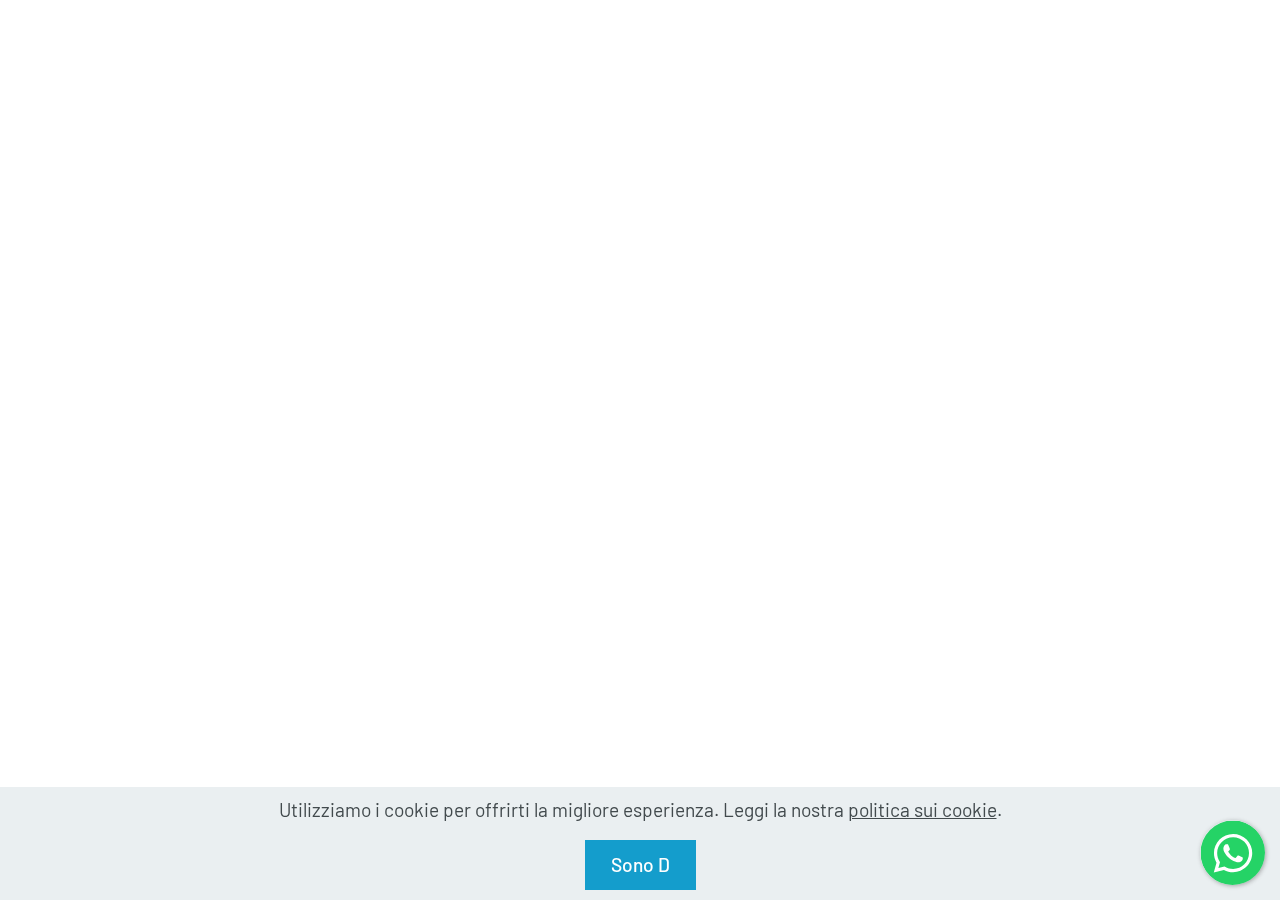
<file: corso-luglio-2019.html>
<!DOCTYPE html>
<html  >
<head>
  
  <meta charset="UTF-8">
  <meta http-equiv="X-UA-Compatible" content="IE=edge">
  
  <meta name="viewport" content="width=device-width, initial-scale=1, minimum-scale=1">
  <link rel="shortcut icon" href="assets/images/logo-transparent-3-256x256.png" type="image/x-icon">
  <meta name="description" content="Corso estivo di attività motoria e giochi multi-sport di preparazione al calcio per bambini e bambine da 4 a 12 anni.">
  
  
  <title>Corso Estivo Luglio 2019</title>
  <link rel="stylesheet" href="assets/tether/tether.min.css">
  <link rel="stylesheet" href="assets/bootstrap/css/bootstrap.min.css">
  <link rel="stylesheet" href="assets/bootstrap/css/bootstrap-grid.min.css">
  <link rel="stylesheet" href="assets/bootstrap/css/bootstrap-reboot.min.css">
  <link rel="stylesheet" href="assets/web/assets/gdpr-plugin/gdpr-styles.css">
  <link rel="stylesheet" href="assets/animatecss/animate.min.css">
  <link rel="stylesheet" href="assets/chatbutton/floating-wpp.css">
    <link rel="stylesheet" href="assets/theme/css/style.css">
  <link rel="preload" href="https://fonts.googleapis.com/css?family=Barlow:100,100i,200,200i,300,300i,400,400i,500,500i,600,600i,700,700i,800,800i,900,900i&display=swap" as="style" onload="this.onload=null;this.rel='stylesheet'">
  <noscript><link rel="stylesheet" href="https://fonts.googleapis.com/css?family=Barlow:100,100i,200,200i,300,300i,400,400i,500,500i,600,600i,700,700i,800,800i,900,900i&display=swap"></noscript>
  <link rel="preload" as="style" href="assets/mobirise/css/mbr-additional.css"><link rel="stylesheet" href="assets/mobirise/css/mbr-additional.css" type="text/css">
  
  
  
  

</head>
<body>
  
  
<script src="assets/web/assets/jquery/jquery.min.js"></script>
  <script src="assets/popper/popper.min.js"></script>
  <script src="assets/tether/tether.min.js"></script>
  <script src="assets/bootstrap/js/bootstrap.min.js"></script>
  <script src="assets/web/assets/cookies-alert-plugin/cookies-alert-core.js"></script>
  <script src="assets/web/assets/cookies-alert-plugin/cookies-alert-script.js"></script>
  <script src="assets/smoothscroll/smooth-scroll.js"></script>
  <script src="assets/viewportchecker/jquery.viewportchecker.js"></script>
  <script src="assets/chatbutton/floating-wpp.js"></script>
  <script src="assets/chatbutton/script.js"></script>
        <script src="assets/theme/js/script.js"></script>
    
  
<input name="cookieData" type="hidden" data-cookie-customDialogSelector='null' data-cookie-colorText='#424a4d' data-cookie-colorBg='rgba(234, 239, 241, 0.99)' data-cookie-textButton='Sono D'accordo' data-cookie-colorButton='undefined' data-cookie-colorLink='#424a4d' data-cookie-underlineLink='true' data-cookie-text="Utilizziamo i cookie per offrirti la migliore esperienza. Leggi la nostra <a href='privacy.html'>politica sui cookie</a>.">
    <input name="animation" type="hidden">
  <div id="chatbutton-wa" data-phone="+393405095937" data-showpopup="true" data-headertitle="👋 Chatta con noi su WhatsApp!" data-popupmessage="Ciao!👋

digita un messaggio qui, risponderemo direttamente al nostro telefono! 🔥

Trodica Junior Team" data-placeholder="Digita ora" data-position="left" data-headercolor="#51da11" data-backgroundcolor="#e5ddd5" data-autoopentimeout="5" data-size="65px"><div class="floating-wpp-button" style="width: 65px; height: 65px;"><div class="floating-wpp-button-image"><!--?xml version="1.0" encoding="UTF-8" standalone="no"?--><svg xmlns="http://www.w3.org/2000/svg" xmlns:xlink="http://www.w3.org/1999/xlink" style="isolation:isolate" viewBox="0 0 800 800" width="65" height="65"><defs><clipPath id="_clipPath_A3g8G5hPEGG2L0B6hFCxamU4cc8rfqzQ"><rect width="800" height="800"></rect></clipPath></defs><g clip-path="url(#_clipPath_A3g8G5hPEGG2L0B6hFCxamU4cc8rfqzQ)"><g><path d=" M 787.59 800 L 12.41 800 C 5.556 800 0 793.332 0 785.108 L 0 14.892 C 0 6.667 5.556 0 12.41 0 L 787.59 0 C 794.444 0 800 6.667 800 14.892 L 800 785.108 C 800 793.332 794.444 800 787.59 800 Z " fill="rgb(37,211,102)"></path></g><g><path d=" M 508.558 450.429 C 502.67 447.483 473.723 433.24 468.325 431.273 C 462.929 429.308 459.003 428.328 455.078 434.22 C 451.153 440.114 439.869 453.377 436.434 457.307 C 433 461.236 429.565 461.729 423.677 458.78 C 417.79 455.834 398.818 449.617 376.328 429.556 C 358.825 413.943 347.008 394.663 343.574 388.768 C 340.139 382.873 343.207 379.687 346.155 376.752 C 348.804 374.113 352.044 369.874 354.987 366.436 C 357.931 362.999 358.912 360.541 360.875 356.614 C 362.837 352.683 361.857 349.246 360.383 346.299 C 358.912 343.352 347.136 314.369 342.231 302.579 C 337.451 291.099 332.597 292.654 328.983 292.472 C 325.552 292.301 321.622 292.265 317.698 292.265 C 313.773 292.265 307.394 293.739 301.996 299.632 C 296.6 305.527 281.389 319.772 281.389 348.752 C 281.389 377.735 302.487 405.731 305.431 409.661 C 308.376 413.592 346.949 473.062 406.015 498.566 C 420.062 504.634 431.03 508.256 439.581 510.969 C 453.685 515.451 466.521 514.818 476.666 513.302 C 487.978 511.613 511.502 499.06 516.409 485.307 C 521.315 471.55 521.315 459.762 519.842 457.307 C 518.371 454.851 514.446 453.377 508.558 450.429 Z  M 401.126 597.117 L 401.047 597.117 C 365.902 597.104 331.431 587.661 301.36 569.817 L 294.208 565.572 L 220.08 585.017 L 239.866 512.743 L 235.21 505.332 C 215.604 474.149 205.248 438.108 205.264 401.1 C 205.307 293.113 293.17 205.257 401.204 205.257 C 453.518 205.275 502.693 225.674 539.673 262.696 C 576.651 299.716 597.004 348.925 596.983 401.258 C 596.939 509.254 509.078 597.117 401.126 597.117 Z  M 567.816 234.565 C 523.327 190.024 464.161 165.484 401.124 165.458 C 271.24 165.458 165.529 271.161 165.477 401.085 C 165.46 442.617 176.311 483.154 196.932 518.892 L 163.502 641 L 288.421 608.232 C 322.839 627.005 361.591 636.901 401.03 636.913 L 401.126 636.913 L 401.127 636.913 C 530.998 636.913 636.717 531.2 636.77 401.274 C 636.794 338.309 612.306 279.105 567.816 234.565" fill-rule="evenodd" fill="rgb(255,255,255)"></path></g></g></svg></div></div></div>
 
</body>
</html>
</file>
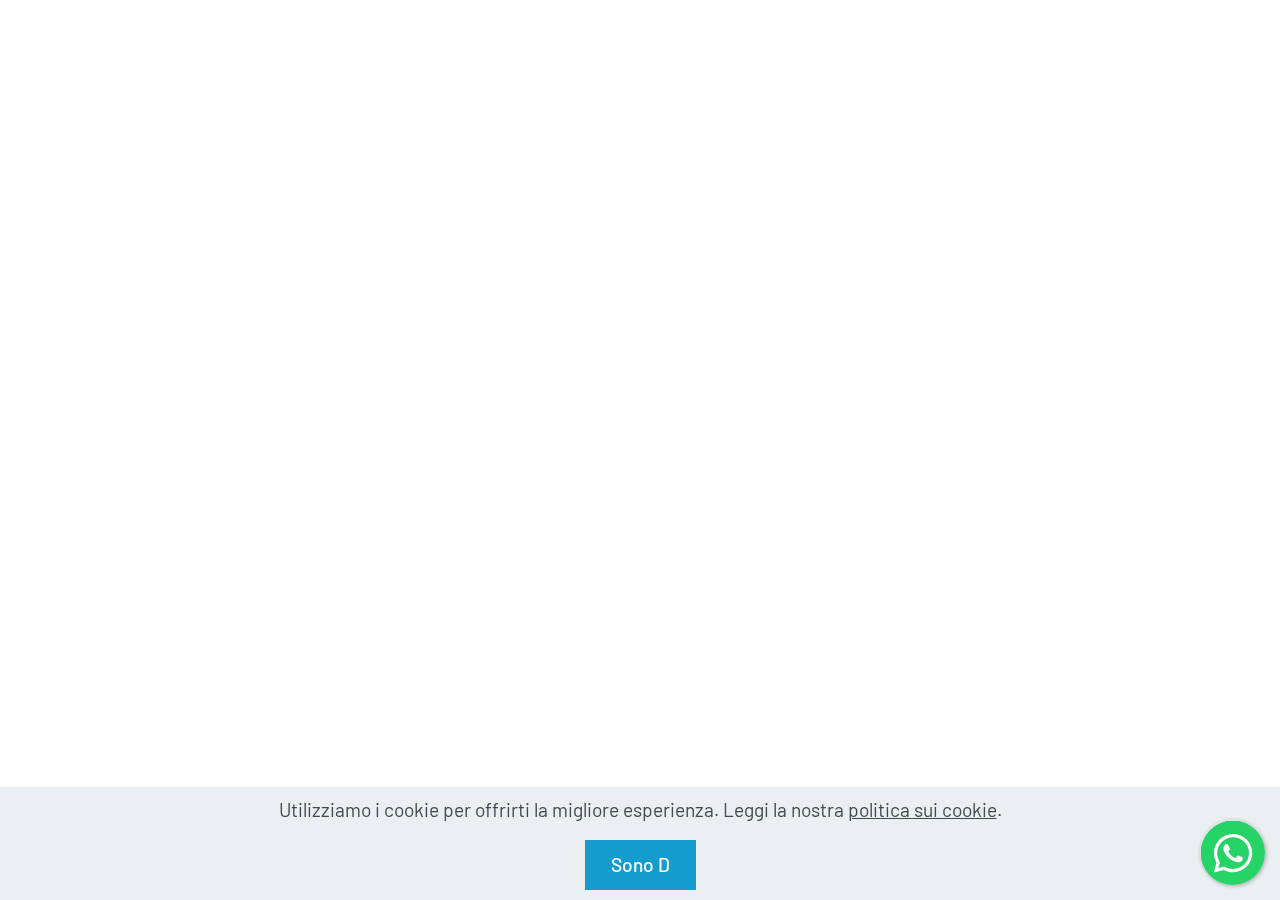
<file: corso-scuola-calcio-stagionale-2019-2020.html>
<!DOCTYPE html>
<html  >
<head>
  
  <meta charset="UTF-8">
  <meta http-equiv="X-UA-Compatible" content="IE=edge">
  
  <meta name="viewport" content="width=device-width, initial-scale=1, minimum-scale=1">
  <link rel="shortcut icon" href="assets/images/logo-transparent-3-256x256.png" type="image/x-icon">
  <meta name="description" content="Corso di scuola calcio con attività motoria, giochi funzionali e tecnica calcistica di base per la preparazione al calcio per bambini e bambine da 4 a 12 anni.">
  
  
  <title>Corso Stagionale 2019/20</title>
  <link rel="stylesheet" href="assets/tether/tether.min.css">
  <link rel="stylesheet" href="assets/bootstrap/css/bootstrap.min.css">
  <link rel="stylesheet" href="assets/bootstrap/css/bootstrap-grid.min.css">
  <link rel="stylesheet" href="assets/bootstrap/css/bootstrap-reboot.min.css">
  <link rel="stylesheet" href="assets/web/assets/gdpr-plugin/gdpr-styles.css">
  <link rel="stylesheet" href="assets/animatecss/animate.min.css">
  <link rel="stylesheet" href="assets/chatbutton/floating-wpp.css">
    <link rel="stylesheet" href="assets/theme/css/style.css">
  <link rel="preload" href="https://fonts.googleapis.com/css?family=Barlow:100,100i,200,200i,300,300i,400,400i,500,500i,600,600i,700,700i,800,800i,900,900i&display=swap" as="style" onload="this.onload=null;this.rel='stylesheet'">
  <noscript><link rel="stylesheet" href="https://fonts.googleapis.com/css?family=Barlow:100,100i,200,200i,300,300i,400,400i,500,500i,600,600i,700,700i,800,800i,900,900i&display=swap"></noscript>
  <link rel="preload" as="style" href="assets/mobirise/css/mbr-additional.css"><link rel="stylesheet" href="assets/mobirise/css/mbr-additional.css" type="text/css">
  
  
  
  

</head>
<body>
  
  
<script src="assets/web/assets/jquery/jquery.min.js"></script>
  <script src="assets/popper/popper.min.js"></script>
  <script src="assets/tether/tether.min.js"></script>
  <script src="assets/bootstrap/js/bootstrap.min.js"></script>
  <script src="assets/web/assets/cookies-alert-plugin/cookies-alert-core.js"></script>
  <script src="assets/web/assets/cookies-alert-plugin/cookies-alert-script.js"></script>
  <script src="assets/smoothscroll/smooth-scroll.js"></script>
  <script src="assets/viewportchecker/jquery.viewportchecker.js"></script>
  <script src="assets/chatbutton/floating-wpp.js"></script>
  <script src="assets/chatbutton/script.js"></script>
        <script src="assets/theme/js/script.js"></script>
    
  
<input name="cookieData" type="hidden" data-cookie-customDialogSelector='null' data-cookie-colorText='#424a4d' data-cookie-colorBg='rgba(234, 239, 241, 0.99)' data-cookie-textButton='Sono D'accordo' data-cookie-colorButton='undefined' data-cookie-colorLink='#424a4d' data-cookie-underlineLink='true' data-cookie-text="Utilizziamo i cookie per offrirti la migliore esperienza. Leggi la nostra <a href='privacy.html'>politica sui cookie</a>.">
    <input name="animation" type="hidden">
  <div id="chatbutton-wa" data-phone="+393405095937" data-showpopup="true" data-headertitle="👋 Chatta con noi su WhatsApp!" data-popupmessage="Ciao!👋

digita un messaggio qui, risponderemo direttamente al nostro telefono! 🔥

Trodica Junior Team" data-placeholder="Digita ora" data-position="left" data-headercolor="#51da11" data-backgroundcolor="#e5ddd5" data-autoopentimeout="5" data-size="65px"><div class="floating-wpp-button" style="width: 65px; height: 65px;"><div class="floating-wpp-button-image"><!--?xml version="1.0" encoding="UTF-8" standalone="no"?--><svg xmlns="http://www.w3.org/2000/svg" xmlns:xlink="http://www.w3.org/1999/xlink" style="isolation:isolate" viewBox="0 0 800 800" width="65" height="65"><defs><clipPath id="_clipPath_A3g8G5hPEGG2L0B6hFCxamU4cc8rfqzQ"><rect width="800" height="800"></rect></clipPath></defs><g clip-path="url(#_clipPath_A3g8G5hPEGG2L0B6hFCxamU4cc8rfqzQ)"><g><path d=" M 787.59 800 L 12.41 800 C 5.556 800 0 793.332 0 785.108 L 0 14.892 C 0 6.667 5.556 0 12.41 0 L 787.59 0 C 794.444 0 800 6.667 800 14.892 L 800 785.108 C 800 793.332 794.444 800 787.59 800 Z " fill="rgb(37,211,102)"></path></g><g><path d=" M 508.558 450.429 C 502.67 447.483 473.723 433.24 468.325 431.273 C 462.929 429.308 459.003 428.328 455.078 434.22 C 451.153 440.114 439.869 453.377 436.434 457.307 C 433 461.236 429.565 461.729 423.677 458.78 C 417.79 455.834 398.818 449.617 376.328 429.556 C 358.825 413.943 347.008 394.663 343.574 388.768 C 340.139 382.873 343.207 379.687 346.155 376.752 C 348.804 374.113 352.044 369.874 354.987 366.436 C 357.931 362.999 358.912 360.541 360.875 356.614 C 362.837 352.683 361.857 349.246 360.383 346.299 C 358.912 343.352 347.136 314.369 342.231 302.579 C 337.451 291.099 332.597 292.654 328.983 292.472 C 325.552 292.301 321.622 292.265 317.698 292.265 C 313.773 292.265 307.394 293.739 301.996 299.632 C 296.6 305.527 281.389 319.772 281.389 348.752 C 281.389 377.735 302.487 405.731 305.431 409.661 C 308.376 413.592 346.949 473.062 406.015 498.566 C 420.062 504.634 431.03 508.256 439.581 510.969 C 453.685 515.451 466.521 514.818 476.666 513.302 C 487.978 511.613 511.502 499.06 516.409 485.307 C 521.315 471.55 521.315 459.762 519.842 457.307 C 518.371 454.851 514.446 453.377 508.558 450.429 Z  M 401.126 597.117 L 401.047 597.117 C 365.902 597.104 331.431 587.661 301.36 569.817 L 294.208 565.572 L 220.08 585.017 L 239.866 512.743 L 235.21 505.332 C 215.604 474.149 205.248 438.108 205.264 401.1 C 205.307 293.113 293.17 205.257 401.204 205.257 C 453.518 205.275 502.693 225.674 539.673 262.696 C 576.651 299.716 597.004 348.925 596.983 401.258 C 596.939 509.254 509.078 597.117 401.126 597.117 Z  M 567.816 234.565 C 523.327 190.024 464.161 165.484 401.124 165.458 C 271.24 165.458 165.529 271.161 165.477 401.085 C 165.46 442.617 176.311 483.154 196.932 518.892 L 163.502 641 L 288.421 608.232 C 322.839 627.005 361.591 636.901 401.03 636.913 L 401.126 636.913 L 401.127 636.913 C 530.998 636.913 636.717 531.2 636.77 401.274 C 636.794 338.309 612.306 279.105 567.816 234.565" fill-rule="evenodd" fill="rgb(255,255,255)"></path></g></g></svg></div></div></div>
 
</body>
</html>
</file>
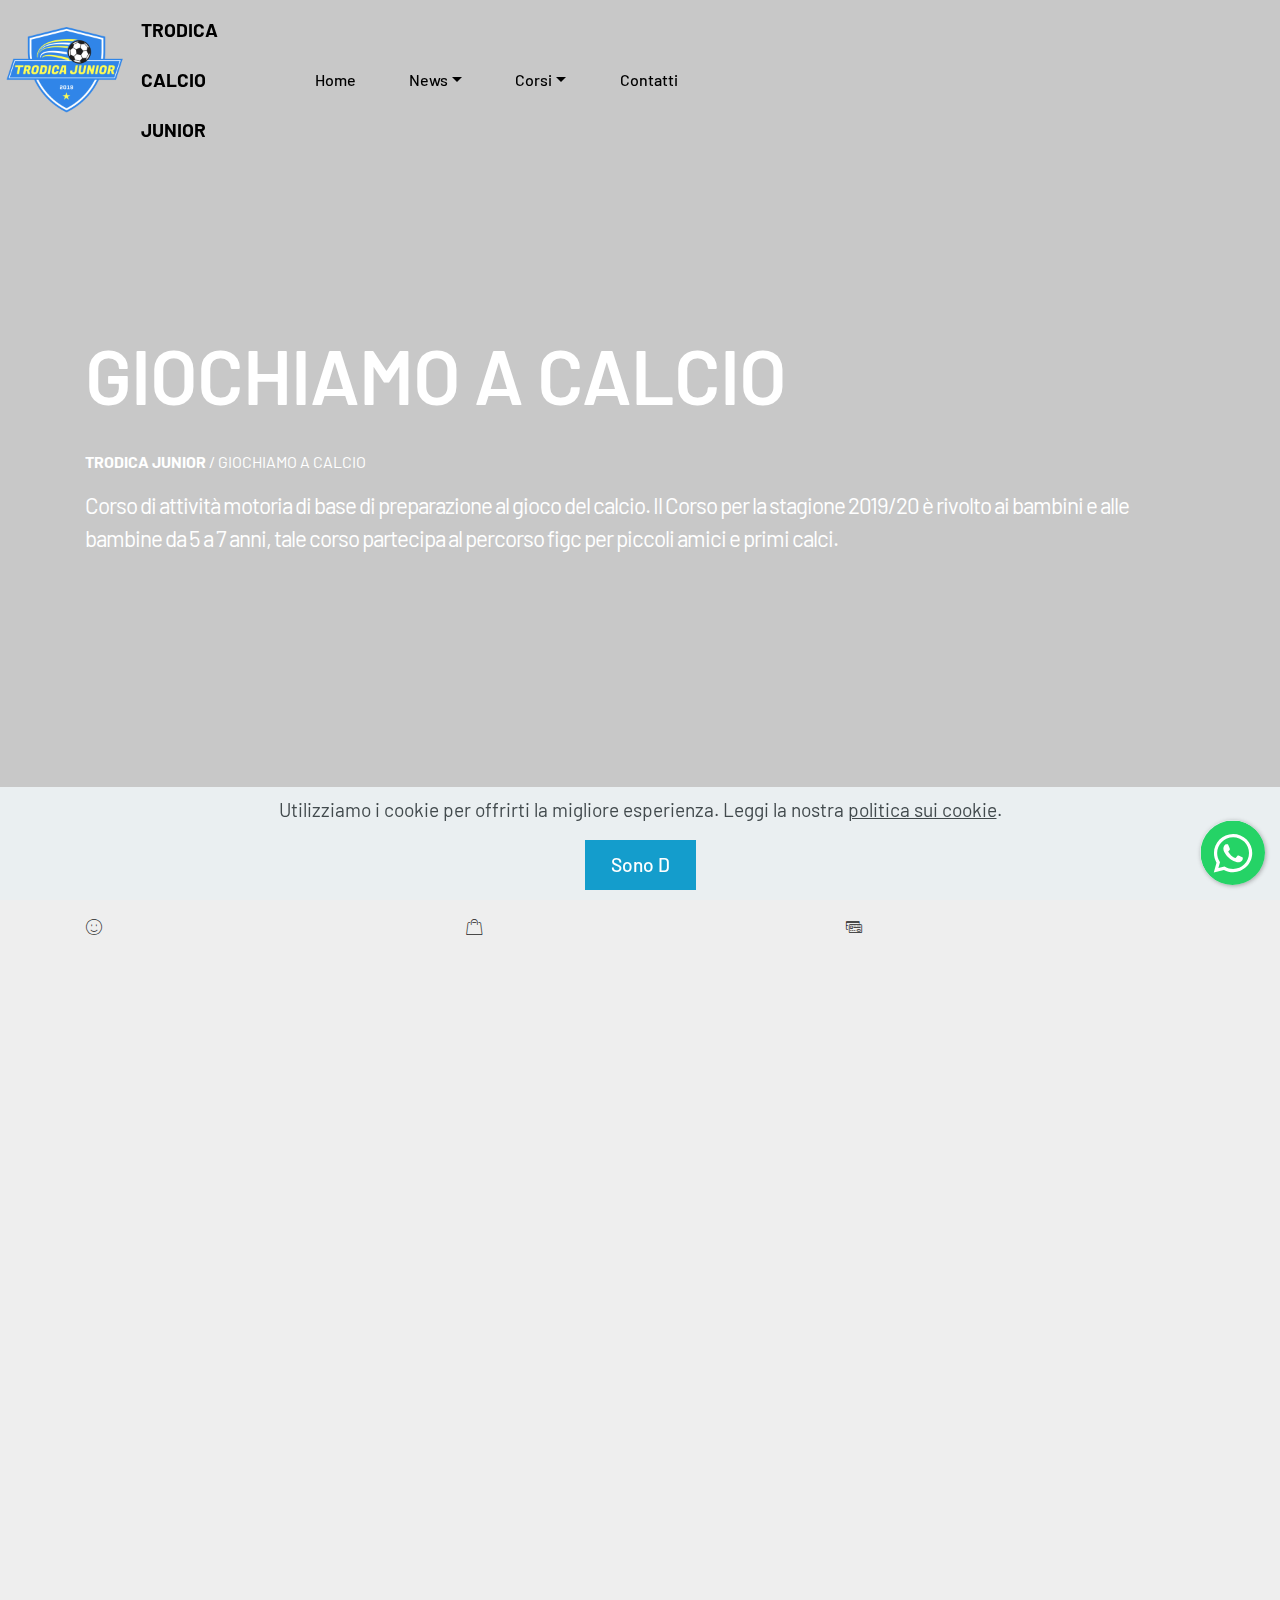
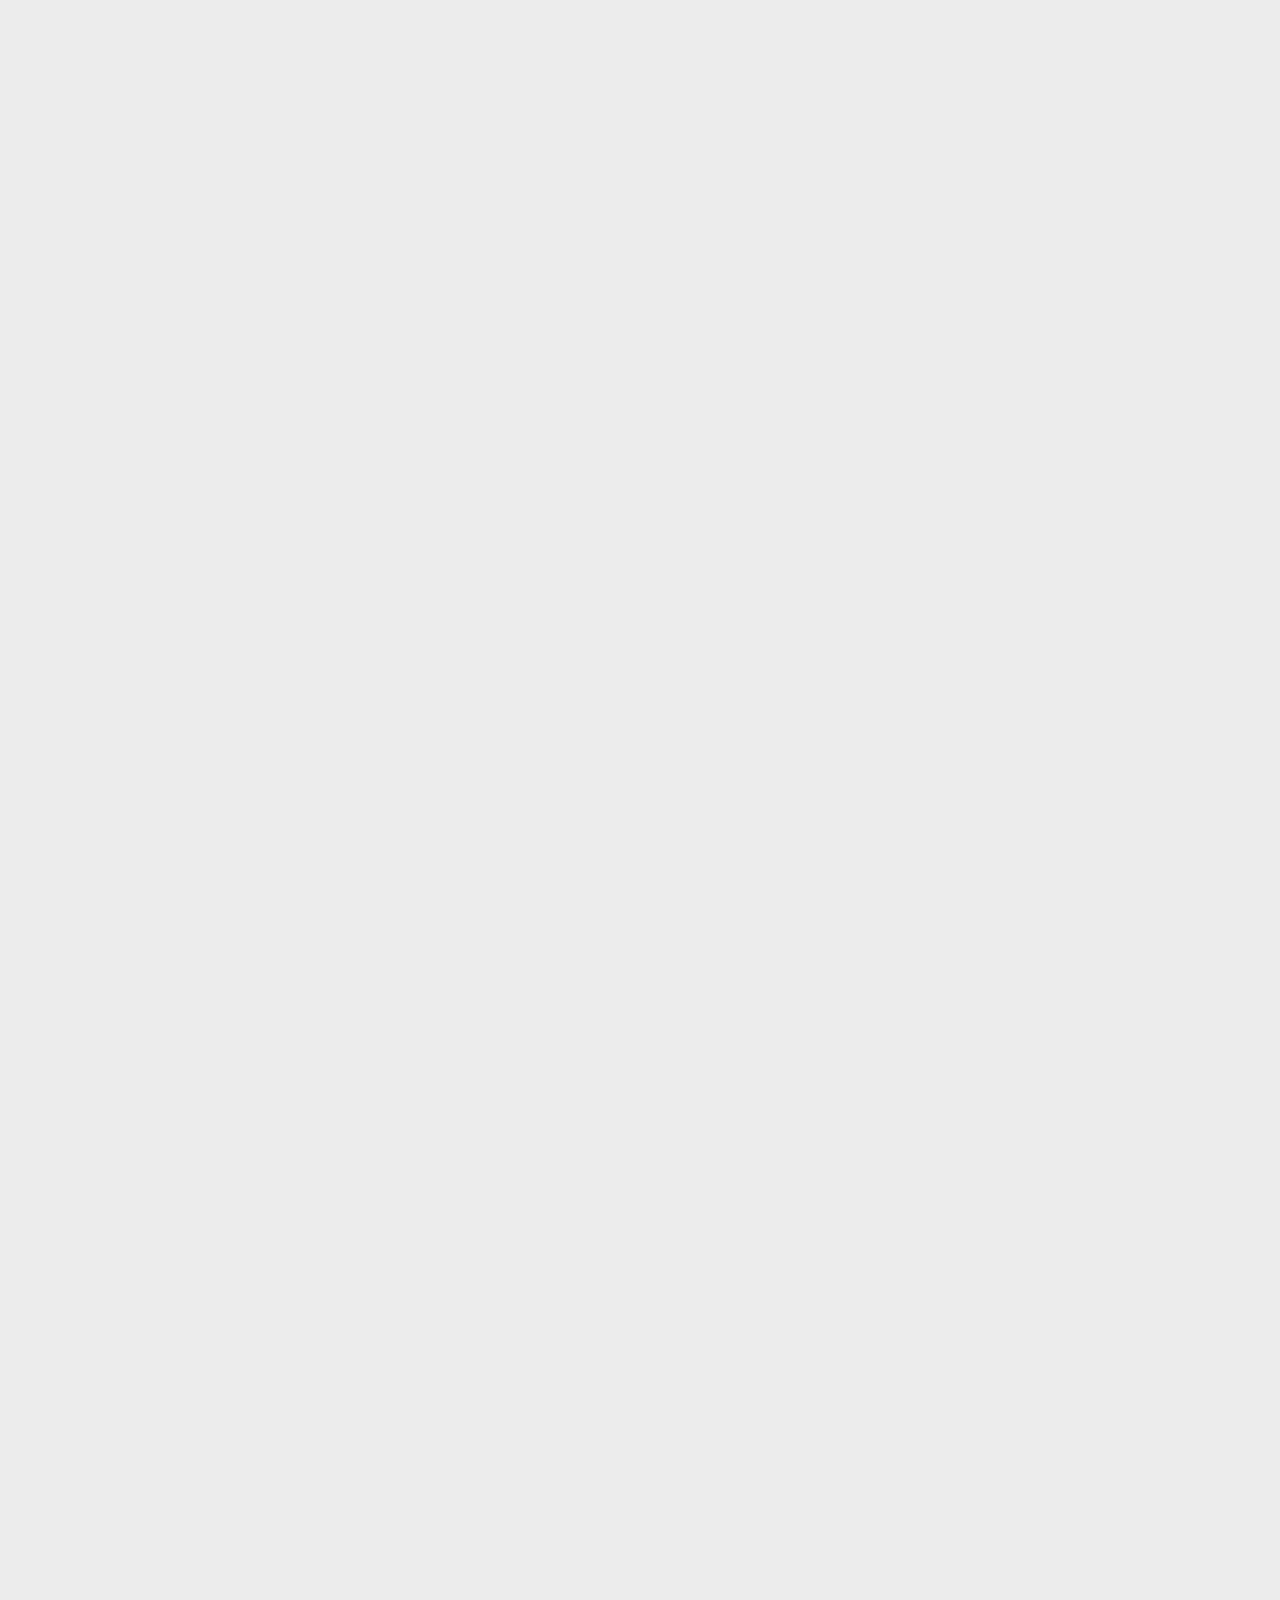
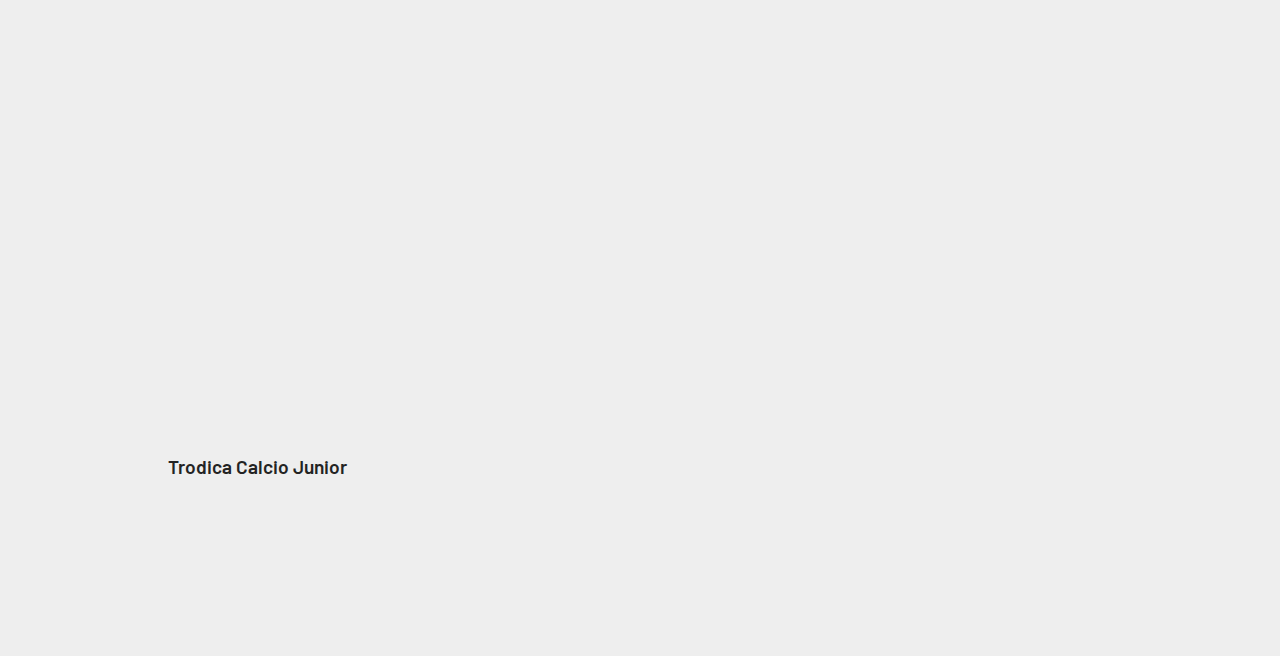
<file: corso-stagionale-2019-2020.html>
<!DOCTYPE html>
<html  >
<head>
  
  <meta charset="UTF-8">
  <meta http-equiv="X-UA-Compatible" content="IE=edge">
  
  <meta name="viewport" content="width=device-width, initial-scale=1, minimum-scale=1">
  <link rel="shortcut icon" href="assets/images/logo-transparent-3-256x256.png" type="image/x-icon">
  <meta name="description" content="">
  
  
  <title>Corso Giochiamo a calcio 2019/20</title>
  <link rel="stylesheet" href="assets/web/assets/mobirise-icons/mobirise-icons.css">
  <link rel="stylesheet" href="assets/web/assets/mobirise-icons2/mobirise2.css">
  <link rel="stylesheet" href="assets/tether/tether.min.css">
  <link rel="stylesheet" href="assets/bootstrap/css/bootstrap.min.css">
  <link rel="stylesheet" href="assets/bootstrap/css/bootstrap-grid.min.css">
  <link rel="stylesheet" href="assets/bootstrap/css/bootstrap-reboot.min.css">
  <link rel="stylesheet" href="assets/web/assets/gdpr-plugin/gdpr-styles.css">
  <link rel="stylesheet" href="assets/animatecss/animate.min.css">
  <link rel="stylesheet" href="assets/chatbutton/floating-wpp.css">
    <link rel="stylesheet" href="assets/dropdown/css/style.css">
  <link rel="stylesheet" href="assets/socicon/css/styles.css">
  <link rel="stylesheet" href="assets/theme/css/style.css">
  <link rel="stylesheet" href="assets/recaptcha.css">
  <link rel="preload" href="https://fonts.googleapis.com/css?family=Barlow:100,100i,200,200i,300,300i,400,400i,500,500i,600,600i,700,700i,800,800i,900,900i&display=swap" as="style" onload="this.onload=null;this.rel='stylesheet'">
  <noscript><link rel="stylesheet" href="https://fonts.googleapis.com/css?family=Barlow:100,100i,200,200i,300,300i,400,400i,500,500i,600,600i,700,700i,800,800i,900,900i&display=swap"></noscript>
  <link rel="preload" as="style" href="assets/mobirise/css/mbr-additional.css"><link rel="stylesheet" href="assets/mobirise/css/mbr-additional.css" type="text/css">
  
  
  
  

</head>
<body>
  
  <section class="menu cid-rBTGFFT56C" once="menu" id="menu01-1d">

    

    <nav class="navbar navbar-expand beta-menu navbar-dropdown align-items-center navbar-fixed-top navbar-toggleable-sm bg-color transparent">
        <button class="navbar-toggler navbar-toggler-right" type="button" data-toggle="collapse" data-target="#navbarSupportedContent" aria-controls="navbarSupportedContent" aria-expanded="false" aria-label="Toggle navigation">
            <div class="hamburger">
                <span></span>
                <span></span>
                <span></span>
                <span></span>
            </div>
        </button>
        <div class="menu-logo">
            <div class="navbar-brand">
                <span class="navbar-logo">
                    <a href="index.html#header002-1g">
                        <img src="assets/images/logo-transparent-3-256x256.png" alt="Trodica Calcio Junior " title="" style="height: 8rem;">
                    </a>
                </span>
                <span class="mbr-regular navbar-caption-wrap"><a class="navbar-caption text-black display-7" href="#">TRODICA CALCIO JUNIOR</a></span>
            </div>
        </div>
        <div class="collapse navbar-collapse" id="navbarSupportedContent">
            <ul class="navbar-nav nav-dropdown nav-right" data-app-modern-menu="true"><li class="nav-item">
                    <a class="nav-link link text-black display-4" href="index.html#top">Home
                    </a>
                </li>
                <li class="nav-item dropdown">
                    <a class="nav-link link dropdown-toggle text-black display-4" href="#" data-toggle="dropdown-submenu" aria-expanded="false">News</a>
                    <div class="dropdown-menu">
                        <a class="dropdown-item text-black display-4" href="page2.html#header005-n">Special Card</a><a class="dropdown-item text-black display-4" href="page5.html#header003-1u">Foto Corsi</a>
                        
                        
                    </div>
                </li><li class="nav-item dropdown"><a class="nav-link link dropdown-toggle text-black display-4" href="#" aria-expanded="false" data-toggle="dropdown-submenu">Corsi</a><div class="dropdown-menu"><a class="dropdown-item text-black display-4" href="page4.html#header003-1e" aria-expanded="false">Giochiamo a Calcio</a><a class="dropdown-item text-black text-primary display-4" href="page4.html#header003-1e" aria-expanded="false">Corso Luglio 2019</a></div></li>
                
                
                <li class="nav-item">
                    <a class="nav-link link text-black display-4" href="index.html#form001-2l">Contatti</a>
                </li></ul>
            
        </div>
    </nav>
</section>

<section class="header1 cid-rBTJYsjDXD mbr-fullscreen mbr-parallax-background" id="header003-1e">
    
    <div class="mbr-overlay" style="opacity: 0.2; background-color: rgb(51, 51, 51);">
    </div>
    <div class="container">
        <div class="row">
            <div class="col-lg-12">
                <div class="content-wrapper align-left">
                    
                    <h1 class="mbr-section-title mbr-white mbr-semibold pb-4 mbr-fonts-style display-1">GIOCHIAMO A CALCIO</h1>
                    <h4 class="mbr-section-subtitle mbr-regular mbr-white pb-2 mbr-fonts-style display-4"><strong>TRODICA JUNIOR</strong> / GIOCHIAMO A CALCIO</h4>
                    <p class="mbr-text mbr-regular mbr-white mbr-fonts-style display-5">Corso di attività motoria di base di preparazione al gioco del calcio. Il Corso per la stagione 2019/20 è rivolto ai bambini e alle bambine da 5 a 7 anni, tale corso partecipa al percorso figc per piccoli amici e primi calci.</p>
                    
                </div>
            </div>
        </div>
    </div>
</section>

<section class="features5 cid-rBTLDerHUF" id="features004-1f">

    

    
    <div class="container">

        


        <div class="row justify-content-center">
            <div class="card p-3 col-12 col-md-8 col-lg-4">
                <div class="card-wrapper media-container-row media-container-row">
                    <div class="card-box">
                        <span class="mbr-iconfont mbri-smile-face"></span>

                        <h4 class="card-title pb-2 mbr-white mbr-fonts-style display-5">Prova Gratuita &nbsp;<br></h4>
                        <p class="mbr-text mbr-regular mbr-white mbr-fonts-style display-7">Offriamo la possibilita a chi lo desidera di partecipare al corso e provare tutte le lezioni&nbsp;gratuitamente per un mese a partire da lunedi 9 settembre, senza alcun impegno contrattuale.</p>
                    </div>
                </div>
            </div>

            <div class="card p-3 col-12 col-md-8 col-12 col-md-6 col-lg-4">
                <div class="card-wrapper media-container-row media-container-row">
                    <div class="card-box">
                        <span class="mbr-iconfont mbri-shopping-bag"></span>
                        <h4 class="card-title pb-2 mbr-white mbr-fonts-style display-5">Kit Abbigliamento Incluso</h4>
                        <p class="mbr-text mbr-regular mbr-white mbr-fonts-style display-7">Con il pagamento della quota di iscrizione forniremo un kit di abbigliamento completo per affrontare l'intera stagione, che potrete scegliere direttamente su misura prima di iniziare il corso stagionale.</p>

                    </div>
                </div>
            </div>

            <div class="card p-3 col-12 col-md-8 col-lg-4">
                <div class="card-wrapper media-container-row media-container-row">
                    <div class="card-box">
                        <span class="mbr-iconfont mbri-credit-card"></span>
                        <h4 class="card-title pb-2 mbr-white mbr-fonts-style display-5">Pagamento Dilazionato</h4>
                        <p class="mbr-text mbr-regular mbr-white mbr-fonts-style display-7">Al momento dell'iscrizione verrà richiesto solo un'anticipo mentre la restante cifra potrà essere saldata comodamente entro e non oltre gennaio 2020 con una soluzione unica o un versamento mensile.</p>

                    </div>
                </div>
            </div>
        </div>
    </div>
</section>

<section class="features5 cid-rBTPptDpVC" id="features006-1h">

    

    
    <div class="container">

        <h1 class="mbr-section-title mbr-semibold mbr-white align-center pb-3 mbr-fonts-style display-2">PROMOZIONI</h1>


        <div class="row justify-content-center">
            <div class="card p-3 col-12 col-md-8 col-lg-6">
                <div class="card-wrapper card1">
                    <div class="img-wrap">
                        <img src="assets/images/mbr-2-1174x783.jpg" alt="" title="">
                    </div>
                    <div class="card-box">
                        <h4 class="card-title title1 pb-1 align-left mbr-white mbr-fonts-style display-4"><strong>SCONTO SECONDO FIGLIO</strong></h4>
                        <p class="mbr-text align-left text1 mbr-regular mbr-white mbr-fonts-style display-5">Uno fantastico sconto del 50% verrà applicato per il secondo figlio iscritto al corso. <br><br>ISCRIVI ORA IL TUO BAMBINO<br></p>
                    </div>
                    <a href="#"><span class="mbr-iconfont icon mobi-mbri-right mobi-mbri"></span></a>
                </div>
            </div>
            <div class="card col2 p-3 col-12 col-md-8 col-lg-6">
                <div class="card-wrapper card2">
                    <div class="img-wrap">
                        <img src="assets/images/mbr-3-1174x783.jpg" alt="" title="">
                    </div>
                    <div class="card-box">
                        <h4 class="card-title title2 pb-1 align-left mbr-white mbr-fonts-style display-4"><strong>GRATUITO ISE MINIMO</strong></h4>
                        <p class="mbr-text align-left text2 mbr-regular mbr-white mbr-fonts-style display-5">Offriamo la possibilità a due bambini di partecipare gratuitamente al corso la cui famiglia con ise minimo.<br><br>ISCRIVITI ORA IL TUO BAMBINO&nbsp;<br></p>
                    </div>
                    <a href="#"><span class="mbr-iconfont icon mobi-mbri-right mobi-mbri"></span></a>
                </div>
            </div>

            

            

        </div>
    </div>
</section>

<section class="header1 cid-rBX4DVmRla" id="content004-1p">
    
    
    <div class="container-fluid">
        <div class="row">
            <div class="col-lg-6 text-col align-left">
                <h3 class="mbr-section-subtitle mbr-regular pb-2 mbr-fonts-style display-7"><strong>CORSO GIOCHIAMO A CALCIO 2019/20</strong> / VOLANTINO</h3>
                <h1 class="mbr-section-title mbr-semibold pb-4 mbr-fonts-style display-2">Iscriviti Ora<br>Scrica il volantino</h1>
                <p class="mbr-text mbr-black mbr-regular mbr-light mbr-fonts-style display-7">Per iscriverti è semplicissimo ti basta scaricare il volantino e compilare il modulo di iscrizione allegato, successivamnte procurati i documenti necessari indicati e passa a consegnarcelo Lunedi 2 Settembre presso il campo sportivo di trodica dove saremo presenti per fornirti anche tutte le ulteriori informazioni di cui hai bisogno.<br><br>Non aspettare, se desideri comunque contattarci subito chiama il numero 339-7814392 dalle 9:30 alle 18:30 ti forniremo tutte le informazioni di cui hai bisogno.</p>
            </div>
            <div class="col-lg-6 img-col">
                <img src="assets/images/trodica-junior-settembre-19-20-prova-gratuita-900x635.png" alt="" title="">
                <div class="mbr-section-btn pt-3"><a class="btn btn-lg btn-success display-4" href="assets/files/Trodica junior volantino corso bambini calcio luglio 2019.pdf" target="_blank"><span class="mobi-mbri mobi-mbri-right mbr-iconfont mbr-iconfont-btn"></span>SCRICA IL VOLANTINO</a></div>
            </div>
        </div>
    </div>
</section>

<section class="header1 cid-rBWU49c3oo" id="content001-1i">
    
    
    <div class="container">
        <div class="row">
            <div class="col-lg-7 col-md-12">
                <div class="content-wrapper align-left">
                    
                    <h1 class="mbr-section-title mbr-semibold mbr-white pb-4 mbr-fonts-style display-1">
                        Iscrivi ora il tuo bambino.</h1>
                </div>
            </div>
            <div class="col-lg-4 col-md-6 col-12">
                <div class="content-wrapper align-left">
                    <p class="mbr-text mbr-white mbr-regular mbr-white mbr-fonts-style pt-4 display-7">Clicca sul pulsante sotto per andare al modulo di iscrzione del corso stagionale 2019/20 per piccoli amici e primi calci.</p>
                    <div class="mbr-section-btn pt-4"><a class="btn btn-lg btn-success display-4" href="page1.html#formbuilder-5"><span class="mobi-mbri mobi-mbri-right mbr-iconfont mbr-iconfont-btn"></span>ISCRIVITI ORA</a></div>
                </div>
            </div>
        </div>
    </div>
</section>

<section class="social1 cid-rBTGFErHOJ" id="footer001-1c">

    
    
    <div class="container-fluid">
        <div class="row justify-content-center">
            <div class="col-md-12 col-lg-7 px-4 align-right">
                <div class="social-list">
                    <div class="soc-item">
                        <a href="https://trodica-calcio-junior.business.site/?m=true" target="_blank">
                            <span class="mbr-iconfont mbr-iconfont-social socicon-google socicon" style="color: rgb(85, 180, 212); fill: rgb(85, 180, 212);"></span>
                        </a>
                    </div>
                    <div class="soc-item">
                        <a href="https://www.facebook.com/trodicacalciojunior" target="_blank">
                            <span class="mbr-iconfont mbr-iconfont-social socicon-facebook socicon" style="color: rgb(85, 180, 212); fill: rgb(85, 180, 212);"></span>
                        </a>
                    </div>
                    
                    
                    

                    

                    

                    
                </div>
            </div>
            <div class="col-md-12 col-lg-2 m-auto px-4 align-right">
                <p class="mbr-text mb-0 links mbr-fonts-style display-4"><a href="#" class="text-warning">Privacy</a> &nbsp;| &nbsp;<a href="#" class="text-warning">Integrity
                    </a> </p>
            </div>
            <div class="col-md-12 col-lg-3 m-auto px-4 align-left">
                <p class="mbr-text mb-0 mbr-fonts-style display-4">© Copyright 2019 TrodicaCalcioJunior &nbsp;<br>All Rights Reserved</p>
            </div>
        </div>
    </div>
</section>

<section class="clients cid-rBTGFB1iQA" data-interval="false" id="clients-1a">
      

    
        <div class="container mb-5">
            <div class="media-container-row">
                <div class="col-12 align-center">
                    <h2 class="mbr-section-title mbr-semibold pb-3 mbr-fonts-style display-2">
                        SPONSOR</h2>
                    <h3 class="mbr-section-subtitle mbr-fonts-style display-5">Un ringraziamento particolare a tutti gli sponsor che &nbsp;ci hanno sostenuto, perchè grazie anche al loro contributo abbiamo potuto educare allo sport questi piccoli amici.&nbsp;</h3>
                </div>
            </div>
        </div>

    <div class="container">
        <div class="carousel slide" role="listbox" data-pause="true" data-keyboard="false" data-ride="carousel" data-interval="3000">
            <div class="carousel-inner" data-visible="5">
                
                
                
                
                
            <div class="carousel-item ">
                    <div class="media-container-row">
                        <div class="col-md-12">
                            <div class="wrap-img ">
                                <img src="assets/images/logo-robbys-ok-260x140.png" class="img-responsive clients-img" alt="" title="">
                            </div>
                        </div>
                    </div>
                </div><div class="carousel-item ">
                    <div class="media-container-row">
                        <div class="col-md-12">
                            <div class="wrap-img ">
                                <img src="assets/images/piero-faccioni-260x140.png" class="img-responsive clients-img" alt="" title="">
                            </div>
                        </div>
                    </div>
                </div><div class="carousel-item ">
                    <div class="media-container-row">
                        <div class="col-md-12">
                            <div class="wrap-img ">
                                <img src="assets/images/si-con-te-trodica-2-260x140.png" class="img-responsive clients-img" alt="" title="">
                            </div>
                        </div>
                    </div>
                </div><div class="carousel-item ">
                    <div class="media-container-row">
                        <div class="col-md-12">
                            <div class="wrap-img ">
                                <img src="assets/images/cominsrl-260x140.png" class="img-responsive clients-img" alt="" title="">
                            </div>
                        </div>
                    </div>
                </div><div class="carousel-item ">
                    <div class="media-container-row">
                        <div class="col-md-12">
                            <div class="wrap-img ">
                                <img src="assets/images/cominsrl-260x140.png" class="img-responsive clients-img" alt="" title="">
                            </div>
                        </div>
                    </div>
                </div></div>
            <div class="carousel-controls">
                <a data-app-prevent-settings="" class="carousel-control carousel-control-prev" role="button" data-slide="prev">
                    <span aria-hidden="true" class="mbri-left mbr-iconfont"></span>
                    <span class="sr-only">Previous</span>
                </a>
                <a data-app-prevent-settings="" class="carousel-control carousel-control-next" role="button" data-slide="next">
                    <span aria-hidden="true" class="mbri-right mbr-iconfont"></span>
                    <span class="sr-only">Next</span>
                </a>
            </div>
        </div>
    </div>
</section>

<section class="footer2 cid-rBTGFCQUMg" id="footer003-1b" data-rv-view="1544">

    

    
    <div class="container">
        <div class="row justify-content-center">
            <div class="col-12 col-lg-4 col-md-12 align-left">
                <div class="navbar-brand">
                    <span class="navbar-logo">
                        <img src="assets/images/logo-transparent-2-128x128.png" alt="" title="" media-simple="true">
                    </span>
                    <span class="mbr-fonts-style mbr-semibold navbar-caption-wrap display-7">Trodica Calcio Junior                     </span>

                </div>
            </div>
            <div class="col-12 col-lg-2 col-md-6 align-left">
                <h5 class="mbr-fonts-style items mbr-semibold pb-2 display-4"><span style="font-weight: normal;">Help</span></h5>
                <h5 class="mbr-fonts-style items mbr-semibold pb-2 display-4"><span style="font-weight: normal;">Contatti</span></h5>
                <h5 class="mbr-fonts-style items mbr-semibold pb-2 display-4"><span style="font-weight: normal;">Chi Siamo</span></h5>
                <h5 class="mbr-fonts-style items mbr-semibold pb-2 display-4"><span style="font-weight: normal;">Dove Siamo</span></h5>
                
            </div>

            <div class="col-12 col-lg-2 col-md-6 align-left">
                <h5 class="mbr-fonts-style items mbr-semibold pb-2 display-4"><a href="index.html#header002-1g" class="text-black">Le Basi</a></h5>
                <h5 class="mbr-fonts-style items mbr-semibold pb-2 display-4"><a href="index.html#features001-2f" class="text-black">Crescere</a></h5>
                <h5 class="mbr-fonts-style items mbr-semibold pb-2 display-4"><a href="index.html#content005-2i" class="text-black">Divertimento</a></h5>
                <h5 class="mbr-fonts-style items mbr-semibold pb-2 display-4"><a href="index.html#video001-2k" class="text-black">Video</a></h5>
                
            </div>
            <div class="col-12 col-lg-4 col-md-12">
                <h5 class="mbr-fonts-style align-left form-title mbr-semibold pb-4 display-4">Iscriviti alla nostra newsletter</h5>
                <form action="" name="Form Name" method="POST" class="mbr-form form-with-styler">
                    <div class="form-row">
                        <div hidden="hidden" data-form-alert="" class="alert alert-success col-12">Thanks for filling
                            out
                            the form!</div>
                        <div hidden="hidden" data-form-alert-danger="" class="alert alert-danger col-12">Oops...! some
                            problem!</div>
                    </div>
                    <div class="dragArea form-row">
                        <div class="col form-group" data-for="email">
                            <input type="email" name="email" placeholder="Email" data-form-field="email" class="form-control display-7" required="required" value="">
                        </div>
                        <div class="col-auto"><a type="submit" class="btn btn-success display-7"><span class="mobi-mbri mobi-mbri-right mbr-iconfont mbr-iconfont-btn"></span></a></div>
                    </div>
                <span class="gdpr-block">
<label>
<span class="textGDPR display-7" style="color: #a7a7a7"><input type="checkbox" name="gdpr" id="gdpr-input" required="">Continuando accetti la nostra <a style="color: #149dcc; text-decoration: none;" href="terms.html">Terms of Service</a> and <a style="color: #149dcc; text-decoration: none;" href="policy.html">Politica sulla riservatezza dei dati</a>.</span>
</label>
</span></form>

            </div>
        </div>
    </div>
</section>

<div class="modal mbr-popup cid-szcpsOl84g fade" tabindex="-1" role="dialog" data-overlay-color="#000000" data-overlay-opacity="0.8" data-on-timer-delay="5" id="mbr-popup-25" aria-hidden="true">
        <div class="modal-dialog modal-dialog-centered" role="document">
            <div class="modal-content">
                <div class="modal-header pb-0">
                    <h5 class="modal-title mbr-fonts-style display-5">PARTECIPA AL CORSO ESTIVO 2021</h5>
                    <button type="button" class="close" data-dismiss="modal" aria-label="Close">
                        <svg version="1.1" xmlns="http://www.w3.org/2000/svg" width="24" height="24" viewBox="0 0 32 32" fill="currentColor">
                            <path d="M31.797 0.191c-0.264-0.256-0.686-0.25-0.942 0.015l-13.328 13.326c-0.598 0.581 0.342 1.543 0.942 0.942l13.328-13.326c0.27-0.262 0.27-0.695 0-0.957zM14.472 17.515c-0.264-0.256-0.686-0.25-0.942 0.015l-13.328 13.326c-0.613 0.595 0.34 1.562 0.942 0.942l13.328-13.326c0.27-0.262 0.27-0.695 0-0.957zM1.144 0.205c-0.584-0.587-1.544 0.336-0.942 0.942l30.654 30.651c0.613 0.625 1.563-0.325 0.942-0.942z"></path>
                        </svg>
                    </button>
                </div>

                <div class="modal-body">
                    <p class="mbr-text mbr-fonts-style display-7">Partecipa al nostro corso estivo dove il tuo bambino potrà accrescere le proprie abilità motorie provando nuovi sport funzionali al gioco del calcio.</p>

                    <div>
                        <div class="card-img mbr-figure">
                            <img src="assets/images/luca-compagnucci-volantino-a4-1440x2021.png" alt="Corso Estivo Luglio 2021">
                        </div>
                            

                            
                        </div>
                    </div>

                    <div class="modal-footer">
                        <div class="mbr-section-btn"><a class="btn btn-md btn-primary display-4" href="page6.html#top">PRENOTA ORA</a></div>
                    </div>
                </div>
            </div>
        </div>

<div class="modal mbr-popup cid-szgFF6K90c fade" tabindex="-1" role="dialog" data-overlay-color="#000000" data-overlay-opacity="0.8" data-on-timer-delay="5" id="mbr-popup-2g" aria-hidden="true">
        <div class="modal-dialog modal-dialog-centered" role="document">
            <div class="modal-content">
                <div class="modal-header pb-0">
                    <h5 class="modal-title mbr-fonts-style display-5">Prenota Subito</h5>
                    <button type="button" class="close" data-dismiss="modal" aria-label="Close">
                        <svg version="1.1" xmlns="http://www.w3.org/2000/svg" width="24" height="24" viewBox="0 0 32 32" fill="currentColor">
                            <path d="M31.797 0.191c-0.264-0.256-0.686-0.25-0.942 0.015l-13.328 13.326c-0.598 0.581 0.342 1.543 0.942 0.942l13.328-13.326c0.27-0.262 0.27-0.695 0-0.957zM14.472 17.515c-0.264-0.256-0.686-0.25-0.942 0.015l-13.328 13.326c-0.613 0.595 0.34 1.562 0.942 0.942l13.328-13.326c0.27-0.262 0.27-0.695 0-0.957zM1.144 0.205c-0.584-0.587-1.544 0.336-0.942 0.942l30.654 30.651c0.613 0.625 1.563-0.325 0.942-0.942z"></path>
                        </svg>
                    </button>
                </div>

                <div class="modal-body">
                    <p class="mbr-text mbr-fonts-style display-7">
                        Partecipa al nostro corso estivo dove il tuo bambino potrà accrescere le proprie abilità motorie provando nuovi sport funzionali al gioco del calcio.
                    </p>

                    <div>
                        <div class="card-img mbr-figure">
                            <img src="assets/images/luca-compagnucci-volantino-a4-1440x2021.png" alt="Corso Estivo 2021">
                        </div>
                            

                            
                        </div>
                    </div>

                    <div class="modal-footer">
                        <div class="mbr-section-btn"><a class="btn btn-md btn-primary display-4" href="page6.html#formbuilder-1u">PRENOTA ORA</a></div>
                    </div>
                </div>
            </div>
        </div>


<script src="assets/web/assets/jquery/jquery.min.js"></script>
  <script src="assets/popper/popper.min.js"></script>
  <script src="assets/tether/tether.min.js"></script>
  <script src="assets/bootstrap/js/bootstrap.min.js"></script>
  <script src="assets/web/assets/cookies-alert-plugin/cookies-alert-core.js"></script>
  <script src="assets/web/assets/cookies-alert-plugin/cookies-alert-script.js"></script>
  <script src="assets/smoothscroll/smooth-scroll.js"></script>
  <script src="assets/viewportchecker/jquery.viewportchecker.js"></script>
  <script src="assets/chatbutton/floating-wpp.js"></script>
  <script src="assets/chatbutton/script.js"></script>
        <script src="assets/parallax/jarallax.min.js"></script>
  <script src="assets/sociallikes/social-likes.js"></script>
  <script src="assets/bootstrapcarouselswipe/bootstrap-carousel-swipe.js"></script>
  <script src="assets/mbr-clients-slider/mbr-clients-slider.js"></script>
  <script src="assets/dropdown/js/nav-dropdown.js"></script>
  <script src="assets/dropdown/js/navbar-dropdown.js"></script>
  <script src="assets/touchswipe/jquery.touch-swipe.min.js"></script>
  <script src="assets/popup-plugin/script.js"></script>
  <script src="assets/popup-ontimer-plugin/script.js"></script>
  <script src="assets/popup-overlay-plugin/script.js"></script>
  <script src="assets/theme/js/script.js"></script>
  <script src="assets/formoid.min.js"></script>
    
  
<input name="cookieData" type="hidden" data-cookie-customDialogSelector='null' data-cookie-colorText='#424a4d' data-cookie-colorBg='rgba(234, 239, 241, 0.99)' data-cookie-textButton='Sono D'accordo' data-cookie-colorButton='undefined' data-cookie-colorLink='#424a4d' data-cookie-underlineLink='true' data-cookie-text="Utilizziamo i cookie per offrirti la migliore esperienza. Leggi la nostra <a href='privacy.html'>politica sui cookie</a>.">
    <input name="animation" type="hidden">
  <div id="chatbutton-wa" data-phone="+393405095937" data-showpopup="true" data-headertitle="👋 Chatta con noi su WhatsApp!" data-popupmessage="Ciao!👋

digita un messaggio qui, risponderemo direttamente al nostro telefono! 🔥

Trodica Junior Team" data-placeholder="Digita ora" data-position="left" data-headercolor="#00c7f5" data-backgroundcolor="#e5ddd5" data-autoopentimeout="5" data-size="65px"><div class="floating-wpp-button" style="width: 65px; height: 65px;"><div class="floating-wpp-button-image"><!--?xml version="1.0" encoding="UTF-8" standalone="no"?--><svg xmlns="http://www.w3.org/2000/svg" xmlns:xlink="http://www.w3.org/1999/xlink" style="isolation:isolate" viewBox="0 0 800 800" width="65" height="65"><defs><clipPath id="_clipPath_A3g8G5hPEGG2L0B6hFCxamU4cc8rfqzQ"><rect width="800" height="800"></rect></clipPath></defs><g clip-path="url(#_clipPath_A3g8G5hPEGG2L0B6hFCxamU4cc8rfqzQ)"><g><path d=" M 787.59 800 L 12.41 800 C 5.556 800 0 793.332 0 785.108 L 0 14.892 C 0 6.667 5.556 0 12.41 0 L 787.59 0 C 794.444 0 800 6.667 800 14.892 L 800 785.108 C 800 793.332 794.444 800 787.59 800 Z " fill="rgb(37,211,102)"></path></g><g><path d=" M 508.558 450.429 C 502.67 447.483 473.723 433.24 468.325 431.273 C 462.929 429.308 459.003 428.328 455.078 434.22 C 451.153 440.114 439.869 453.377 436.434 457.307 C 433 461.236 429.565 461.729 423.677 458.78 C 417.79 455.834 398.818 449.617 376.328 429.556 C 358.825 413.943 347.008 394.663 343.574 388.768 C 340.139 382.873 343.207 379.687 346.155 376.752 C 348.804 374.113 352.044 369.874 354.987 366.436 C 357.931 362.999 358.912 360.541 360.875 356.614 C 362.837 352.683 361.857 349.246 360.383 346.299 C 358.912 343.352 347.136 314.369 342.231 302.579 C 337.451 291.099 332.597 292.654 328.983 292.472 C 325.552 292.301 321.622 292.265 317.698 292.265 C 313.773 292.265 307.394 293.739 301.996 299.632 C 296.6 305.527 281.389 319.772 281.389 348.752 C 281.389 377.735 302.487 405.731 305.431 409.661 C 308.376 413.592 346.949 473.062 406.015 498.566 C 420.062 504.634 431.03 508.256 439.581 510.969 C 453.685 515.451 466.521 514.818 476.666 513.302 C 487.978 511.613 511.502 499.06 516.409 485.307 C 521.315 471.55 521.315 459.762 519.842 457.307 C 518.371 454.851 514.446 453.377 508.558 450.429 Z  M 401.126 597.117 L 401.047 597.117 C 365.902 597.104 331.431 587.661 301.36 569.817 L 294.208 565.572 L 220.08 585.017 L 239.866 512.743 L 235.21 505.332 C 215.604 474.149 205.248 438.108 205.264 401.1 C 205.307 293.113 293.17 205.257 401.204 205.257 C 453.518 205.275 502.693 225.674 539.673 262.696 C 576.651 299.716 597.004 348.925 596.983 401.258 C 596.939 509.254 509.078 597.117 401.126 597.117 Z  M 567.816 234.565 C 523.327 190.024 464.161 165.484 401.124 165.458 C 271.24 165.458 165.529 271.161 165.477 401.085 C 165.46 442.617 176.311 483.154 196.932 518.892 L 163.502 641 L 288.421 608.232 C 322.839 627.005 361.591 636.901 401.03 636.913 L 401.126 636.913 L 401.127 636.913 C 530.998 636.913 636.717 531.2 636.77 401.274 C 636.794 338.309 612.306 279.105 567.816 234.565" fill-rule="evenodd" fill="rgb(255,255,255)"></path></g></g></svg></div></div></div>
 
</body>
</html>
</file>
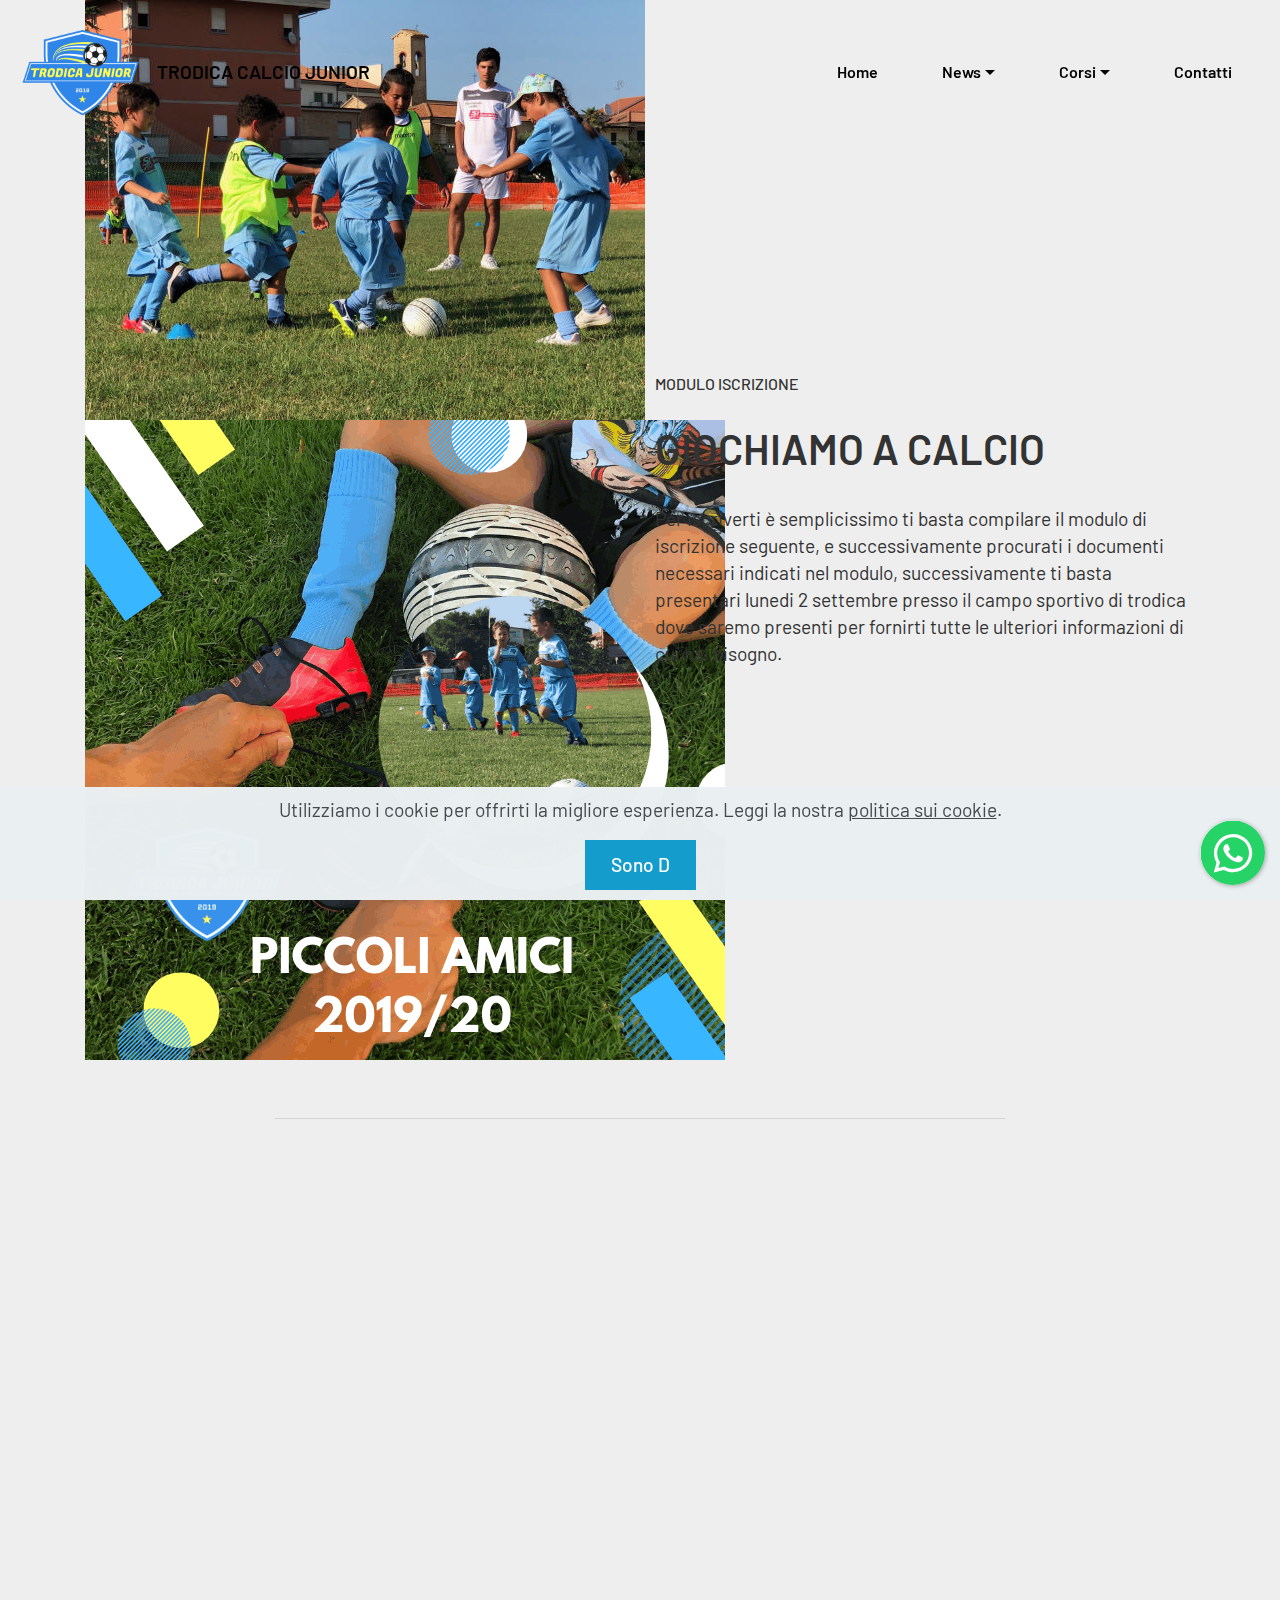
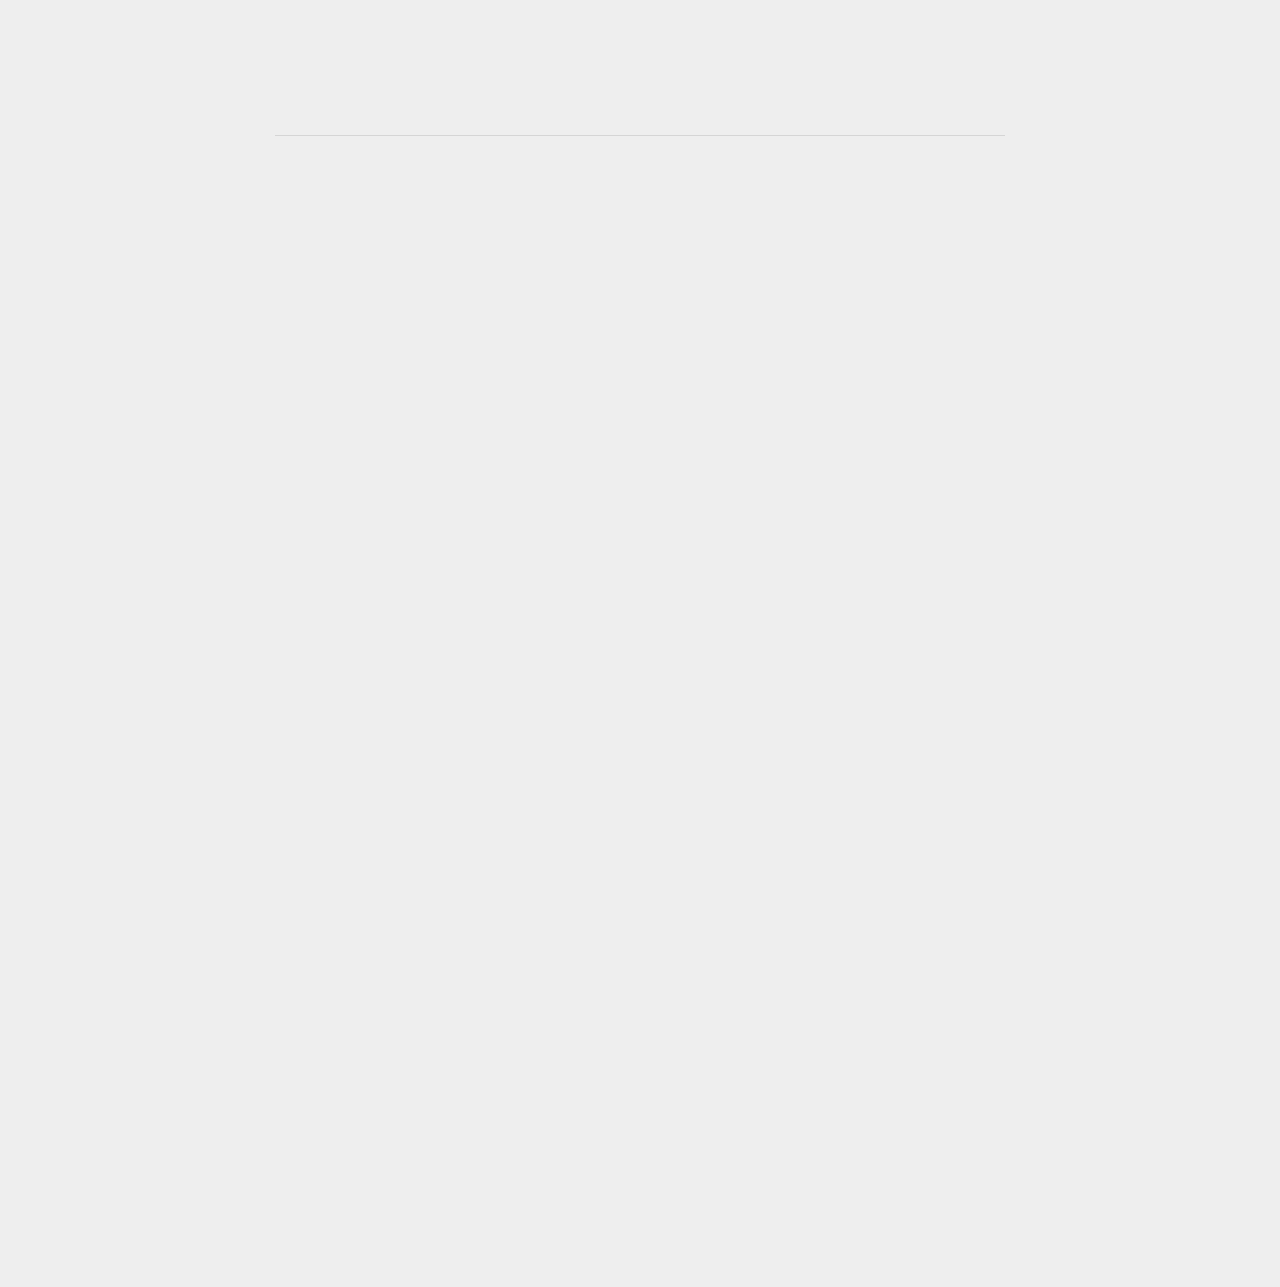
<file: corso-stagionale.html>
<!DOCTYPE html>
<html  >
<head>
  
  <meta charset="UTF-8">
  <meta http-equiv="X-UA-Compatible" content="IE=edge">
  
  <meta name="viewport" content="width=device-width, initial-scale=1, minimum-scale=1">
  <link rel="shortcut icon" href="assets/images/logo-transparent-3-256x256.png" type="image/x-icon">
  <meta name="description" content="">
  
  
  <title>Giochiamo a Calcio</title>
  <link rel="stylesheet" href="assets/tether/tether.min.css">
  <link rel="stylesheet" href="assets/bootstrap/css/bootstrap.min.css">
  <link rel="stylesheet" href="assets/bootstrap/css/bootstrap-grid.min.css">
  <link rel="stylesheet" href="assets/bootstrap/css/bootstrap-reboot.min.css">
  <link rel="stylesheet" href="assets/web/assets/gdpr-plugin/gdpr-styles.css">
  <link rel="stylesheet" href="assets/animatecss/animate.min.css">
  <link rel="stylesheet" href="assets/chatbutton/floating-wpp.css">
    <link rel="stylesheet" href="assets/formstyler/jquery.formstyler.css">
  <link rel="stylesheet" href="assets/formstyler/jquery.formstyler.theme.css">
  <link rel="stylesheet" href="assets/dropdown/css/style.css">
  <link rel="stylesheet" href="assets/theme/css/style.css">
  <link rel="stylesheet" href="assets/recaptcha.css">
  <link rel="preload" href="https://fonts.googleapis.com/css?family=Barlow:100,100i,200,200i,300,300i,400,400i,500,500i,600,600i,700,700i,800,800i,900,900i&display=swap" as="style" onload="this.onload=null;this.rel='stylesheet'">
  <noscript><link rel="stylesheet" href="https://fonts.googleapis.com/css?family=Barlow:100,100i,200,200i,300,300i,400,400i,500,500i,600,600i,700,700i,800,800i,900,900i&display=swap"></noscript>
  <link rel="preload" as="style" href="assets/mobirise/css/mbr-additional.css"><link rel="stylesheet" href="assets/mobirise/css/mbr-additional.css" type="text/css">
  
  
  
  

</head>
<body>
  
  <section class="menu cid-rBTo7LDOJq" once="menu" id="menu01-p">

    

    <nav class="navbar navbar-expand beta-menu navbar-dropdown align-items-center navbar-fixed-top navbar-toggleable-sm bg-color transparent">
        <button class="navbar-toggler navbar-toggler-right" type="button" data-toggle="collapse" data-target="#navbarSupportedContent" aria-controls="navbarSupportedContent" aria-expanded="false" aria-label="Toggle navigation">
            <div class="hamburger">
                <span></span>
                <span></span>
                <span></span>
                <span></span>
            </div>
        </button>
        <div class="menu-logo">
            <div class="navbar-brand">
                <span class="navbar-logo">
                    <a href="index.html#header002-1g">
                        <img src="assets/images/logo-transparent-3-256x256.png" alt="Trodica Calcio Junior " title="" style="height: 8rem;">
                    </a>
                </span>
                <span class="mbr-regular navbar-caption-wrap"><a class="navbar-caption text-black display-7" href="#">TRODICA CALCIO JUNIOR</a></span>
            </div>
        </div>
        <div class="collapse navbar-collapse" id="navbarSupportedContent">
            <ul class="navbar-nav nav-dropdown nav-right" data-app-modern-menu="true"><li class="nav-item">
                    <a class="nav-link link text-black display-4" href="index.html#top">Home
                    </a>
                </li>
                <li class="nav-item dropdown">
                    <a class="nav-link link dropdown-toggle text-black display-4" href="#" data-toggle="dropdown-submenu" aria-expanded="false">News</a>
                    <div class="dropdown-menu">
                        <a class="dropdown-item text-black display-4" href="page2.html#header005-n">Special Card</a><a class="dropdown-item text-black display-4" href="page5.html#header003-1u">Foto Corsi</a>
                        
                        
                    </div>
                </li><li class="nav-item dropdown"><a class="nav-link link dropdown-toggle text-black display-4" href="#" aria-expanded="false" data-toggle="dropdown-submenu">Corsi</a><div class="dropdown-menu"><a class="dropdown-item text-black display-4" href="page4.html#header003-1e" aria-expanded="false">Giochiamo a Calcio</a><a class="dropdown-item text-black text-primary display-4" href="page4.html#header003-1e" aria-expanded="false">Corso Luglio 2019</a></div></li>
                
                
                <li class="nav-item">
                    <a class="nav-link link text-black display-4" href="index.html#form001-2l">Contatti</a>
                </li></ul>
            
        </div>
    </nav>
</section>

<section class="header1 cid-rBX9JfzcK8" id="team001-1s">
    
    
    <div class="container">
        <div class="row">
            <div class="col-lg-6 img-col">
                <img class="img2" src="assets/images/img-5239-560x420.jpg" alt="" title="">
                <img src="assets/images/whatsapp-201920-piccoli-amici-640x640.png" alt="" title="">
            </div>
            <div class="col-lg-6 title-col m-auto align-left">
                <div class="text-wrap align-left">
                    <h3 class="number mbr-medium mbr-black mbr-fonts-style display-4">MODULO ISCRIZIONE&nbsp;</h3>
                    <h2 class="mbr-section-title py-4 mbr-semibold mbr-black mbr-fonts-style display-2">GIOCHIAMO A CALCIO</h2>
                    <p class="mbr-text mbr-black mbr-regular mbr-light mbr-fonts-style display-7">
                        Per iscriverti è semplicissimo ti basta compilare il modulo di iscrizione seguente, e successivamente procurati i documenti necessari indicati nel modulo, successivamente ti basta presentari lunedi 2 settembre presso il campo sportivo di trodica dove saremo presenti per fornirti tutte le ulteriori informazioni di cui hai bisogno.</p>
                </div>
            </div>
        </div>
    </div>
</section>

<section class="form cid-rB7OwO7UOz" id="formbuilder-5">
    
    
    <div class="container">
        <div class="row">
            <div class="col-lg-8 mx-auto mbr-form" data-form-type="formoid">
<!--Formbuilder Form-->
<form action="https://mobirise.eu/" method="POST" class="mbr-form form-with-styler" data-form-title="Form Name"><input type="hidden" name="email" data-form-email="true" value="lPPLWu8+jABeoZU8l4/me7/n0ySwO8K7bf1ga4Y9r4cqfL1T3/6Q2jlQ4aF32UXOfMCCURhZDZ4vyI/RrEHozgNkB8j/iD25hsgoCRKMLE0jnfX2DGA0wMgYR+QcfHEh.rexp8adcRbuKKH7RG/XiobfFYz8elYcXdXcIc7SkwgZaWPPLX/PplWRhgIxyC10kSIcRxbCKCn1oMQ2l6VFWajRXDEZ537fY/ZbxSYRHqWTgkEkJBqiCmmoNQGJttWka">
<div class="form-row">
<div hidden="hidden" data-form-alert="" class="alert alert-success col-12">GRAZIE PER AVER COMPILATO IL MODULO DI ISCRIZIONE, NON DIMENTICARTI DI PASSARE LUNEDI 2 SETTEMBRE PRESSO IL CAMPO SPORTIVO DALLE 18:30 ALLE 20. PER QUALSIASI INFORMAZIONE CONTATTA IL NUMERO 339/7814392.</div>
<div hidden="hidden" data-form-alert-danger="" class="alert alert-danger col-12">Oops...! some problem!</div>
</div>
<div class="dragArea form-row">
<div class="col">
<h5 class="mbr-fonts-style display-5">MODULO ISCRIZIONE</h5>
</div>
<div class="col-lg-12 col-md-12 col-sm-12">
<hr>
</div>
<div class="col-lg-12 col-md-12 col-sm-12 form-group">
<label class="form-control-label mbr-fonts-style display-7">DATI BAMBINO</label>
<div class="form-row">
<div class="col">
<input type="text" name="nameFirst" placeholder="Nome" data-form-field="nameFirst" required="required" class="form-control text-multiple" value="" id="nameFirst-formbuilder-5">
</div>
<div class="col">
<input type="text" name="nameLast" placeholder="Cognome" data-form-field="nameLast" required="required" class="form-control text-multiple" value="" id="nameLast-formbuilder-5">
</div>
</div>
</div>
<div data-for="text" class="col-lg-12 col-md-12 col-sm-12 form-group">
<label for="text-formbuilder-5" class="form-control-label mbr-fonts-style display-7">INDIRIZZO</label>
<input type="text" name="text" data-form-field="text" class="form-control display-7" required="required" value="" id="text-formbuilder-5">
</div>
<div data-for="date" class="col-lg-12 col-md-12 col-sm-12 form-group">
<label for="date-formbuilder-5" class="form-control-label mbr-fonts-style display-7">DATA DI NASCITA</label>
<input type="date" name="date" data-form-field="date" required="required" class="form-control display-7" value="2018-07-22" id="date-formbuilder-5">
</div>
<div data-for="text5" class="col-lg-12 col-md-12 col-sm-12 form-group">
<label for="text5-formbuilder-5" class="form-control-label mbr-fonts-style display-7">DOCUMENTO IDENTITA'</label>
<input type="text" name="text5" placeholder="N." data-form-field="text5" required="required" class="form-control display-7" value="" id="text5-formbuilder-5">
</div>
<div class="col-lg-12 col-md-12 col-sm-12 form-group" data-for="text1">
<label for="text1-formbuilder-5" class="form-control-label mbr-fonts-style display-7">CODICE FISCALE</label>
<input type="text" name="text1" data-form-field="text1" required="required" class="form-control display-7" value="" id="text1-formbuilder-5">
</div>
<div class="col-lg-12 col-md-12 col-sm-12">
<hr>
</div>
<div class="col-lg-12 col-md-12 col-sm-12 form-group">
<label class="form-control-label mbr-fonts-style display-7">DATI GENITORE</label>
<div class="form-row">
<div class="col">
<input type="text" name="nameFirst" placeholder="Nome" data-form-field="nameFirst" required="required" class="form-control text-multiple" value="" id="nameFirst-formbuilder-5">
</div>
<div class="col">
<input type="text" name="nameLast" placeholder="Cognome" data-form-field="nameLast" required="required" class="form-control text-multiple" value="" id="nameLast-formbuilder-5">
</div>
</div>
</div>
<div data-for="text2" class="col-lg-12 col-md-12 col-sm-12 form-group">
<label for="text2-formbuilder-5" class="form-control-label mbr-fonts-style display-7">INDIRIZZO</label>
<input type="text" name="text2" data-form-field="text2" required="required" class="form-control display-7" value="" id="text2-formbuilder-5">
</div>
<div data-for="date1" class="col-lg-12 col-md-12 col-sm-12 form-group">
<label for="date1-formbuilder-5" class="form-control-label mbr-fonts-style display-7">NATO IL</label>
<input type="date" name="date1" data-form-field="date1" required="required" class="form-control display-7" value="2018-07-22" id="date1-formbuilder-5">
</div>
<div data-for="text3" class="col-lg-12 col-md-12 col-sm-12 form-group">
<label for="text3-formbuilder-5" class="form-control-label mbr-fonts-style display-7">RESIDENTE IN</label>
<input type="text" name="text3" data-form-field="text3" required="required" class="form-control display-7" value="" id="text3-formbuilder-5">
</div>
<div data-for="text4" class="col-lg-12 col-md-12 col-sm-12 form-group">
<label for="text4-formbuilder-5" class="form-control-label mbr-fonts-style display-7">CODICE FISCALE</label>
<input type="text" name="text4" data-form-field="text4" required="required" class="form-control display-7" value="" id="text4-formbuilder-5">
</div>
<div data-for="phone" class="col-lg-12 col-md-12 col-sm-12 form-group">
<label for="phone-formbuilder-5" class="form-control-label mbr-fonts-style display-7">TELEFONO </label>
<input type="tel" name="phone" placeholder="Telefono" pattern="[0-9]{3}-[0-9]{3}-[0-9]{4}" data-form-field="phone" required="required" class="form-control display-7" value="" id="phone-formbuilder-5">
</div>
<div data-for="email" class="col-lg-12 col-md-12 col-sm-12 form-group">
<label for="email-formbuilder-5" class="form-control-label mbr-fonts-style display-7">Email</label>
<input type="email" name="email" placeholder="email" data-form-field="email" required="required" class="form-control display-7" value="" id="email-formbuilder-5">
</div>
<div data-for="textarea" class="col-lg-12 col-md-12 col-sm-12 form-group">
<textarea name="textarea" placeholder="In qualità di esercente la patria potestà, chiede l’iscrizione al corso della A.S.D. Sport Communication per il CORSO STAGIONALE 2019/2020 PER ATTIVITÀ’ MOTORIA DI PREPARAZIONE AL CALCIO. Come: ISCRIZIONE Impegnandosi, contestualmente alla firma del presente modulo al pagamento della quota di iscrizione. il/la sottoscritto/a dichiara inoltre: che, in caso di ritardato pagamento oltre la data stabilita della quota di iscrizione, non autorizzato dalla Direzione, la A.S.D. Sport Communication, ha la facoltà di sospendere l’atleta dall’attività sportiva, senza che questo possa richiedere qualunque forma di adeguamento o riduzione della quota di iscrizione dovuta. del fatto che, in assenza di certificato medico di idoneità alla pratica sportiva in corso di validità, la A.S.D. Sport Communication sarà obbligata a sospendere l’attività dell’atleta, fino a quando non sarà presentato un nuovo certificato medico. In tal caso dichiaro di rinunciare a qualunque forma di adeguamento o riduzione della quota di iscrizione dovuta. che ha facoltà di recedere dal presente contratto ovvero rinunciare al corso acquistato in ogni tempo, senza diritto al rimborso di quanto già versato. Inoltre per motivi non dipendenti dalla A.S.D. Sport Communication l’atleta dovesse assentarsi dalla frequenza delle lezioni, tali assenze non saranno scontate. al trattamento dei dati personali ai sensi del d.lgs 196/03 del codice civile. Ai sensi del d.lgs art.10 e l.n. 633/41 in tema di tutela del diritto all’immagine concedo il consenso alle riprese video e fotografiche (incluso album fotografici, album delle figurine e/o simili) dei miei figli minori, singolarmente e/o in gruppo, ripresi durante gli allenamenti, partite, eventi e/o attività collaterali, nonché in tutte le rappresentazioni ludiche e sportive in cui la A.S.D. Sport Communication sarà presente e/o aderirà. Acconsento che detto materiale possa essere riprodotto ed esposto a scopo informativo ed illustrativo per le attività sportive ed educative della A.S.D. Sport Communication. Il/la sottoscritto/a si impegna a non avanzare alcuna pretesa relativamente alle succitate prestazioni e al diritto d’uso delle immagini. che il proprio figlio possa essere accompagnato alle partite ufficiali di gara e/o amichevoli da allenatori, dirigenti, altri genitori della A.S.D. Sport Communication, sollevando tali persone da qualsiasi responsabilità sia penale, sia civile, per tutti i danni che possano arrecare al proprio figlio; in generale esento la società A.S.D. Sport Communication, nella figura del Presidente , del consiglio direttivo e di tutto il personale (allenatori, dirigenti, accompagnatori e personale addetto ai campi e trasporti) da qualsiasi responsabilità sia penale, sia civile e amministrativa, per danni che possano essere arrecati al proprio figlio prima, dopo e durante gli allenamenti e le gare/amichevoli, presso i campi da gioco e durante i trasporti nei giorni e orari di svolgimento degli allenamenti e della gare ufficiali/amichevoli, che verranno comunicati durante la stagione sportiva." data-form-field="textarea" class="form-control display-7" id="textarea-formbuilder-5"></textarea>
</div>
<div data-for="radio" class="col-lg-12 col-md-12 col-sm-12 form-group">
<div class="form-control-label">
<label for="radio-formbuilder-5" class="mbr-fonts-style display-7">CONDIZIONI</label>
</div>
<div class="form-check form-check-inline">
<input type="radio" name="radio" data-form-field="radio" class="form-check-input display-7" value="ACCETTO" checked="" id="radio-formbuilder-5">
<label class="form-check-label display-7">ACCETTO</label>
</div>
<div class="form-check form-check-inline">
<input type="radio" name="radio" data-form-field="radio" class="form-check-input display-7" value="NON ACCETTO" id="radio-formbuilder-5">
<label class="form-check-label display-7">NON ACCETTO</label>
</div>
</div>
<div class="col-auto">
<button type="submit" class="btn btn-primary display-7">INVIA</button>
</div>
</div>
<span class="gdpr-block">
<label>
<span class="textGDPR display-7" style="color: #a7a7a7"><input type="checkbox" name="gdpr" id="gdpr-formbuilder-5" required="">Continuando accetti la nostra <a style="color: #149dcc; text-decoration: none;" href="terms.html">Terms of Service</a> and <a style="color: #149dcc; text-decoration: none;" href="policy.html">Politica sulla riservatezza dei dati</a>.</span>
</label>
</span></form><!--Formbuilder Form-->
</div>
        </div>
    </div>
</section>

<div class="modal mbr-popup cid-szcpsPvQoI fade" tabindex="-1" role="dialog" data-overlay-color="#000000" data-overlay-opacity="0.8" data-on-timer-delay="5" id="mbr-popup-25" aria-hidden="true">
        <div class="modal-dialog modal-dialog-centered" role="document">
            <div class="modal-content">
                <div class="modal-header pb-0">
                    <h5 class="modal-title mbr-fonts-style display-5">PARTECIPA AL CORSO ESTIVO 2021</h5>
                    <button type="button" class="close" data-dismiss="modal" aria-label="Close">
                        <svg version="1.1" xmlns="http://www.w3.org/2000/svg" width="24" height="24" viewBox="0 0 32 32" fill="currentColor">
                            <path d="M31.797 0.191c-0.264-0.256-0.686-0.25-0.942 0.015l-13.328 13.326c-0.598 0.581 0.342 1.543 0.942 0.942l13.328-13.326c0.27-0.262 0.27-0.695 0-0.957zM14.472 17.515c-0.264-0.256-0.686-0.25-0.942 0.015l-13.328 13.326c-0.613 0.595 0.34 1.562 0.942 0.942l13.328-13.326c0.27-0.262 0.27-0.695 0-0.957zM1.144 0.205c-0.584-0.587-1.544 0.336-0.942 0.942l30.654 30.651c0.613 0.625 1.563-0.325 0.942-0.942z"></path>
                        </svg>
                    </button>
                </div>

                <div class="modal-body">
                    <p class="mbr-text mbr-fonts-style display-7">Partecipa al nostro corso estivo dove il tuo bambino potrà accrescere le proprie abilità motorie provando nuovi sport funzionali al gioco del calcio.</p>

                    <div>
                        <div class="card-img mbr-figure">
                            <img src="assets/images/luca-compagnucci-volantino-a4-1440x2021.png" alt="Corso Estivo Luglio 2021">
                        </div>
                            

                            
                        </div>
                    </div>

                    <div class="modal-footer">
                        <div class="mbr-section-btn"><a class="btn btn-md btn-primary display-4" href="page6.html#top">PRENOTA ORA</a></div>
                    </div>
                </div>
            </div>
        </div>

<div class="modal mbr-popup cid-szgFFaiRcr fade" tabindex="-1" role="dialog" data-overlay-color="#000000" data-overlay-opacity="0.8" data-on-timer-delay="5" id="mbr-popup-2g" aria-hidden="true">
        <div class="modal-dialog modal-dialog-centered" role="document">
            <div class="modal-content">
                <div class="modal-header pb-0">
                    <h5 class="modal-title mbr-fonts-style display-5">Prenota Subito</h5>
                    <button type="button" class="close" data-dismiss="modal" aria-label="Close">
                        <svg version="1.1" xmlns="http://www.w3.org/2000/svg" width="24" height="24" viewBox="0 0 32 32" fill="currentColor">
                            <path d="M31.797 0.191c-0.264-0.256-0.686-0.25-0.942 0.015l-13.328 13.326c-0.598 0.581 0.342 1.543 0.942 0.942l13.328-13.326c0.27-0.262 0.27-0.695 0-0.957zM14.472 17.515c-0.264-0.256-0.686-0.25-0.942 0.015l-13.328 13.326c-0.613 0.595 0.34 1.562 0.942 0.942l13.328-13.326c0.27-0.262 0.27-0.695 0-0.957zM1.144 0.205c-0.584-0.587-1.544 0.336-0.942 0.942l30.654 30.651c0.613 0.625 1.563-0.325 0.942-0.942z"></path>
                        </svg>
                    </button>
                </div>

                <div class="modal-body">
                    <p class="mbr-text mbr-fonts-style display-7">
                        Partecipa al nostro corso estivo dove il tuo bambino potrà accrescere le proprie abilità motorie provando nuovi sport funzionali al gioco del calcio.
                    </p>

                    <div>
                        <div class="card-img mbr-figure">
                            <img src="assets/images/luca-compagnucci-volantino-a4-1440x2021.png" alt="Corso Estivo 2021">
                        </div>
                            

                            
                        </div>
                    </div>

                    <div class="modal-footer">
                        <div class="mbr-section-btn"><a class="btn btn-md btn-primary display-4" href="page6.html#formbuilder-1u">PRENOTA ORA</a></div>
                    </div>
                </div>
            </div>
        </div>


<script src="assets/web/assets/jquery/jquery.min.js"></script>
  <script src="assets/popper/popper.min.js"></script>
  <script src="assets/tether/tether.min.js"></script>
  <script src="assets/bootstrap/js/bootstrap.min.js"></script>
  <script src="assets/web/assets/cookies-alert-plugin/cookies-alert-core.js"></script>
  <script src="assets/web/assets/cookies-alert-plugin/cookies-alert-script.js"></script>
  <script src="assets/smoothscroll/smooth-scroll.js"></script>
  <script src="assets/viewportchecker/jquery.viewportchecker.js"></script>
  <script src="assets/chatbutton/floating-wpp.js"></script>
  <script src="assets/chatbutton/script.js"></script>
        <script src="assets/formstyler/jquery.formstyler.js"></script>
  <script src="assets/formstyler/jquery.formstyler.min.js"></script>
  <script src="assets/dropdown/js/nav-dropdown.js"></script>
  <script src="assets/dropdown/js/navbar-dropdown.js"></script>
  <script src="assets/touchswipe/jquery.touch-swipe.min.js"></script>
  <script src="assets/popup-plugin/script.js"></script>
  <script src="assets/popup-ontimer-plugin/script.js"></script>
  <script src="assets/popup-overlay-plugin/script.js"></script>
  <script src="assets/theme/js/script.js"></script>
  <script src="assets/formoid.min.js"></script>
    
  
<input name="cookieData" type="hidden" data-cookie-customDialogSelector='null' data-cookie-colorText='#424a4d' data-cookie-colorBg='rgba(234, 239, 241, 0.99)' data-cookie-textButton='Sono D'accordo' data-cookie-colorButton='undefined' data-cookie-colorLink='#424a4d' data-cookie-underlineLink='true' data-cookie-text="Utilizziamo i cookie per offrirti la migliore esperienza. Leggi la nostra <a href='privacy.html'>politica sui cookie</a>.">
    <input name="animation" type="hidden">
  <div id="chatbutton-wa" data-phone="+393405095937" data-showpopup="true" data-headertitle="👋 Chatta con noi su WhatsApp!" data-popupmessage="Ciao!👋

digita un messaggio qui, risponderemo direttamente al nostro telefono! 🔥

Trodica Junior Team" data-placeholder="Digita ora" data-position="left" data-headercolor="#00c7f5" data-backgroundcolor="#e5ddd5" data-autoopentimeout="5" data-size="65px"><div class="floating-wpp-button" style="width: 65px; height: 65px;"><div class="floating-wpp-button-image"><!--?xml version="1.0" encoding="UTF-8" standalone="no"?--><svg xmlns="http://www.w3.org/2000/svg" xmlns:xlink="http://www.w3.org/1999/xlink" style="isolation:isolate" viewBox="0 0 800 800" width="65" height="65"><defs><clipPath id="_clipPath_A3g8G5hPEGG2L0B6hFCxamU4cc8rfqzQ"><rect width="800" height="800"></rect></clipPath></defs><g clip-path="url(#_clipPath_A3g8G5hPEGG2L0B6hFCxamU4cc8rfqzQ)"><g><path d=" M 787.59 800 L 12.41 800 C 5.556 800 0 793.332 0 785.108 L 0 14.892 C 0 6.667 5.556 0 12.41 0 L 787.59 0 C 794.444 0 800 6.667 800 14.892 L 800 785.108 C 800 793.332 794.444 800 787.59 800 Z " fill="rgb(37,211,102)"></path></g><g><path d=" M 508.558 450.429 C 502.67 447.483 473.723 433.24 468.325 431.273 C 462.929 429.308 459.003 428.328 455.078 434.22 C 451.153 440.114 439.869 453.377 436.434 457.307 C 433 461.236 429.565 461.729 423.677 458.78 C 417.79 455.834 398.818 449.617 376.328 429.556 C 358.825 413.943 347.008 394.663 343.574 388.768 C 340.139 382.873 343.207 379.687 346.155 376.752 C 348.804 374.113 352.044 369.874 354.987 366.436 C 357.931 362.999 358.912 360.541 360.875 356.614 C 362.837 352.683 361.857 349.246 360.383 346.299 C 358.912 343.352 347.136 314.369 342.231 302.579 C 337.451 291.099 332.597 292.654 328.983 292.472 C 325.552 292.301 321.622 292.265 317.698 292.265 C 313.773 292.265 307.394 293.739 301.996 299.632 C 296.6 305.527 281.389 319.772 281.389 348.752 C 281.389 377.735 302.487 405.731 305.431 409.661 C 308.376 413.592 346.949 473.062 406.015 498.566 C 420.062 504.634 431.03 508.256 439.581 510.969 C 453.685 515.451 466.521 514.818 476.666 513.302 C 487.978 511.613 511.502 499.06 516.409 485.307 C 521.315 471.55 521.315 459.762 519.842 457.307 C 518.371 454.851 514.446 453.377 508.558 450.429 Z  M 401.126 597.117 L 401.047 597.117 C 365.902 597.104 331.431 587.661 301.36 569.817 L 294.208 565.572 L 220.08 585.017 L 239.866 512.743 L 235.21 505.332 C 215.604 474.149 205.248 438.108 205.264 401.1 C 205.307 293.113 293.17 205.257 401.204 205.257 C 453.518 205.275 502.693 225.674 539.673 262.696 C 576.651 299.716 597.004 348.925 596.983 401.258 C 596.939 509.254 509.078 597.117 401.126 597.117 Z  M 567.816 234.565 C 523.327 190.024 464.161 165.484 401.124 165.458 C 271.24 165.458 165.529 271.161 165.477 401.085 C 165.46 442.617 176.311 483.154 196.932 518.892 L 163.502 641 L 288.421 608.232 C 322.839 627.005 361.591 636.901 401.03 636.913 L 401.126 636.913 L 401.127 636.913 C 530.998 636.913 636.717 531.2 636.77 401.274 C 636.794 338.309 612.306 279.105 567.816 234.565" fill-rule="evenodd" fill="rgb(255,255,255)"></path></g></g></svg></div></div></div>
 
</body>
</html>
</file>
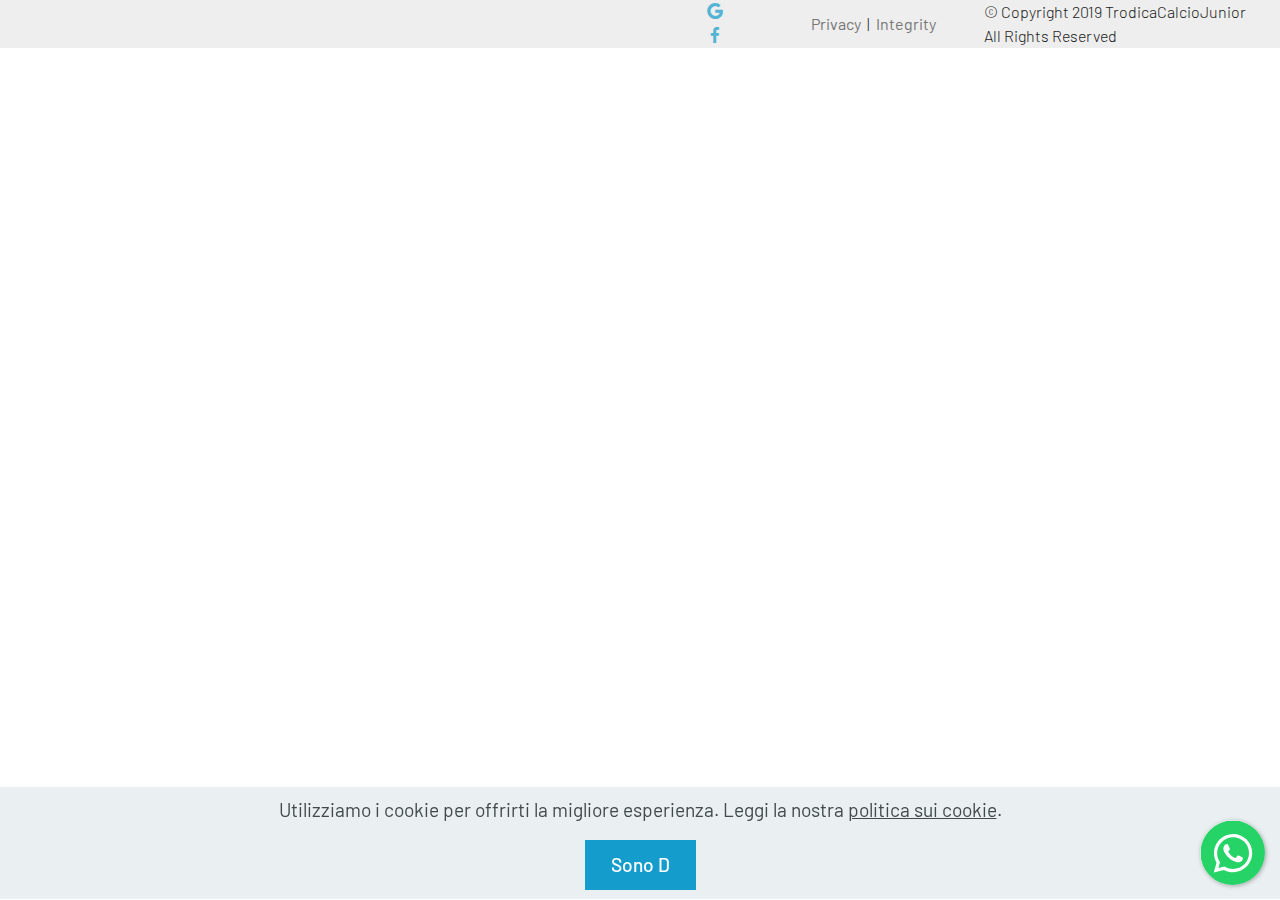
<file: Foto-corsi-trodica-junior.html>
<!DOCTYPE html>
<html  >
<head>
  
  <meta charset="UTF-8">
  <meta http-equiv="X-UA-Compatible" content="IE=edge">
  
  <meta name="viewport" content="width=device-width, initial-scale=1, minimum-scale=1">
  <link rel="shortcut icon" href="assets/images/logo-transparent-3-256x256.png" type="image/x-icon">
  <meta name="description" content="Grazie alla collaborazione con Andrea Mengo dello studio fotografico Foto color lab di Trodica, che segue ogni evento dei vostri piccoli calciatori, potrete avere sempre con voi gratuitamente un bellissima foto ricordo da scaricare e tenere sul vostro cellulare, oppure su richiesta a pagamento la potrete avere stampata da portare a casa. ">
  
  
  <title>Foto Corsi Trodica Junior</title>
  <link rel="stylesheet" href="assets/tether/tether.min.css">
  <link rel="stylesheet" href="assets/bootstrap/css/bootstrap.min.css">
  <link rel="stylesheet" href="assets/bootstrap/css/bootstrap-grid.min.css">
  <link rel="stylesheet" href="assets/bootstrap/css/bootstrap-reboot.min.css">
  <link rel="stylesheet" href="assets/web/assets/gdpr-plugin/gdpr-styles.css">
  <link rel="stylesheet" href="assets/animatecss/animate.min.css">
  <link rel="stylesheet" href="assets/chatbutton/floating-wpp.css">
    <link rel="stylesheet" href="assets/socicon/css/styles.css">
  <link rel="stylesheet" href="assets/theme/css/style.css">
  <link rel="stylesheet" href="assets/recaptcha.css">
  <link rel="preload" href="https://fonts.googleapis.com/css?family=Barlow:100,100i,200,200i,300,300i,400,400i,500,500i,600,600i,700,700i,800,800i,900,900i&display=swap" as="style" onload="this.onload=null;this.rel='stylesheet'">
  <noscript><link rel="stylesheet" href="https://fonts.googleapis.com/css?family=Barlow:100,100i,200,200i,300,300i,400,400i,500,500i,600,600i,700,700i,800,800i,900,900i&display=swap"></noscript>
  <link rel="preload" as="style" href="assets/mobirise/css/mbr-additional.css"><link rel="stylesheet" href="assets/mobirise/css/mbr-additional.css" type="text/css">
  
  
  
  

</head>
<body>
  
  <section class="social1 cid-rC53ic7y7B" id="footer001-1z">

    
    
    <div class="container-fluid">
        <div class="row justify-content-center">
            <div class="col-md-12 col-lg-7 px-4 align-right">
                <div class="social-list">
                    <div class="soc-item">
                        <a href="https://trodica-calcio-junior.business.site/?m=true" target="_blank">
                            <span class="mbr-iconfont mbr-iconfont-social socicon-google socicon" style="color: rgb(85, 180, 212); fill: rgb(85, 180, 212);"></span>
                        </a>
                    </div>
                    <div class="soc-item">
                        <a href="https://www.facebook.com/pages/Mobirise/1616226671953247" target="_blank">
                            <span class="mbr-iconfont mbr-iconfont-social socicon-facebook socicon" style="color: rgb(85, 180, 212); fill: rgb(85, 180, 212);"></span>
                        </a>
                    </div>
                    
                    
                    

                    

                    

                    
                </div>
            </div>
            <div class="col-md-12 col-lg-2 m-auto px-4 align-right">
                <p class="mbr-text mb-0 links mbr-fonts-style display-4"><a href="#" class="text-warning">Privacy</a> &nbsp;| &nbsp;<a href="#" class="text-warning">Integrity
                    </a> </p>
            </div>
            <div class="col-md-12 col-lg-3 m-auto px-4 align-left">
                <p class="mbr-text mb-0 mbr-fonts-style display-4">© Copyright 2019 TrodicaCalcioJunior &nbsp;<br>All Rights Reserved</p>
            </div>
        </div>
    </div>
</section>

<div class="modal mbr-popup cid-szcpsKYUpr fade" tabindex="-1" role="dialog" data-overlay-color="#000000" data-overlay-opacity="0.8" data-on-timer-delay="5" id="mbr-popup-25" aria-hidden="true">
        <div class="modal-dialog modal-dialog-centered" role="document">
            <div class="modal-content">
                <div class="modal-header pb-0">
                    <h5 class="modal-title mbr-fonts-style display-5">PARTECIPA AL CORSO ESTIVO 2021</h5>
                    <button type="button" class="close" data-dismiss="modal" aria-label="Close">
                        <svg version="1.1" xmlns="http://www.w3.org/2000/svg" width="24" height="24" viewBox="0 0 32 32" fill="currentColor">
                            <path d="M31.797 0.191c-0.264-0.256-0.686-0.25-0.942 0.015l-13.328 13.326c-0.598 0.581 0.342 1.543 0.942 0.942l13.328-13.326c0.27-0.262 0.27-0.695 0-0.957zM14.472 17.515c-0.264-0.256-0.686-0.25-0.942 0.015l-13.328 13.326c-0.613 0.595 0.34 1.562 0.942 0.942l13.328-13.326c0.27-0.262 0.27-0.695 0-0.957zM1.144 0.205c-0.584-0.587-1.544 0.336-0.942 0.942l30.654 30.651c0.613 0.625 1.563-0.325 0.942-0.942z"></path>
                        </svg>
                    </button>
                </div>

                <div class="modal-body">
                    <p class="mbr-text mbr-fonts-style display-7">Partecipa al nostro corso estivo dove il tuo bambino potrà accrescere le proprie abilità motorie provando nuovi sport funzionali al gioco del calcio.</p>

                    <div>
                        <div class="card-img mbr-figure">
                            <img src="assets/images/luca-compagnucci-volantino-a4-1440x2021.png" alt="Corso Estivo Luglio 2021">
                        </div>
                            

                            
                        </div>
                    </div>

                    <div class="modal-footer">
                        <div class="mbr-section-btn"><a class="btn btn-md btn-primary display-4" href="page6.html#top">PRENOTA ORA</a></div>
                    </div>
                </div>
            </div>
        </div>


<script src="assets/web/assets/jquery/jquery.min.js"></script>
  <script src="assets/popper/popper.min.js"></script>
  <script src="assets/tether/tether.min.js"></script>
  <script src="assets/bootstrap/js/bootstrap.min.js"></script>
  <script src="assets/web/assets/cookies-alert-plugin/cookies-alert-core.js"></script>
  <script src="assets/web/assets/cookies-alert-plugin/cookies-alert-script.js"></script>
  <script src="assets/smoothscroll/smooth-scroll.js"></script>
  <script src="assets/viewportchecker/jquery.viewportchecker.js"></script>
  <script src="assets/chatbutton/floating-wpp.js"></script>
  <script src="assets/chatbutton/script.js"></script>
        <script src="assets/sociallikes/social-likes.js"></script>
  <script src="assets/popup-plugin/script.js"></script>
  <script src="assets/popup-ontimer-plugin/script.js"></script>
  <script src="assets/popup-overlay-plugin/script.js"></script>
  <script src="assets/theme/js/script.js"></script>
  <script src="assets/formoid.min.js"></script>
    
  
<input name="cookieData" type="hidden" data-cookie-customDialogSelector='null' data-cookie-colorText='#424a4d' data-cookie-colorBg='rgba(234, 239, 241, 0.99)' data-cookie-textButton='Sono D'accordo' data-cookie-colorButton='undefined' data-cookie-colorLink='#424a4d' data-cookie-underlineLink='true' data-cookie-text="Utilizziamo i cookie per offrirti la migliore esperienza. Leggi la nostra <a href='privacy.html'>politica sui cookie</a>.">
    <input name="animation" type="hidden">
  <div id="chatbutton-wa" data-phone="+393405095937" data-showpopup="true" data-headertitle="👋 Chatta con noi su WhatsApp!" data-popupmessage="Ciao!👋

digita un messaggio qui, risponderemo direttamente al nostro telefono! 🔥

Trodica Junior Team" data-placeholder="Digita ora" data-position="left" data-headercolor="#51da11" data-backgroundcolor="#e5ddd5" data-autoopentimeout="5" data-size="65px"><div class="floating-wpp-button" style="width: 65px; height: 65px;"><div class="floating-wpp-button-image"><!--?xml version="1.0" encoding="UTF-8" standalone="no"?--><svg xmlns="http://www.w3.org/2000/svg" xmlns:xlink="http://www.w3.org/1999/xlink" style="isolation:isolate" viewBox="0 0 800 800" width="65" height="65"><defs><clipPath id="_clipPath_A3g8G5hPEGG2L0B6hFCxamU4cc8rfqzQ"><rect width="800" height="800"></rect></clipPath></defs><g clip-path="url(#_clipPath_A3g8G5hPEGG2L0B6hFCxamU4cc8rfqzQ)"><g><path d=" M 787.59 800 L 12.41 800 C 5.556 800 0 793.332 0 785.108 L 0 14.892 C 0 6.667 5.556 0 12.41 0 L 787.59 0 C 794.444 0 800 6.667 800 14.892 L 800 785.108 C 800 793.332 794.444 800 787.59 800 Z " fill="rgb(37,211,102)"></path></g><g><path d=" M 508.558 450.429 C 502.67 447.483 473.723 433.24 468.325 431.273 C 462.929 429.308 459.003 428.328 455.078 434.22 C 451.153 440.114 439.869 453.377 436.434 457.307 C 433 461.236 429.565 461.729 423.677 458.78 C 417.79 455.834 398.818 449.617 376.328 429.556 C 358.825 413.943 347.008 394.663 343.574 388.768 C 340.139 382.873 343.207 379.687 346.155 376.752 C 348.804 374.113 352.044 369.874 354.987 366.436 C 357.931 362.999 358.912 360.541 360.875 356.614 C 362.837 352.683 361.857 349.246 360.383 346.299 C 358.912 343.352 347.136 314.369 342.231 302.579 C 337.451 291.099 332.597 292.654 328.983 292.472 C 325.552 292.301 321.622 292.265 317.698 292.265 C 313.773 292.265 307.394 293.739 301.996 299.632 C 296.6 305.527 281.389 319.772 281.389 348.752 C 281.389 377.735 302.487 405.731 305.431 409.661 C 308.376 413.592 346.949 473.062 406.015 498.566 C 420.062 504.634 431.03 508.256 439.581 510.969 C 453.685 515.451 466.521 514.818 476.666 513.302 C 487.978 511.613 511.502 499.06 516.409 485.307 C 521.315 471.55 521.315 459.762 519.842 457.307 C 518.371 454.851 514.446 453.377 508.558 450.429 Z  M 401.126 597.117 L 401.047 597.117 C 365.902 597.104 331.431 587.661 301.36 569.817 L 294.208 565.572 L 220.08 585.017 L 239.866 512.743 L 235.21 505.332 C 215.604 474.149 205.248 438.108 205.264 401.1 C 205.307 293.113 293.17 205.257 401.204 205.257 C 453.518 205.275 502.693 225.674 539.673 262.696 C 576.651 299.716 597.004 348.925 596.983 401.258 C 596.939 509.254 509.078 597.117 401.126 597.117 Z  M 567.816 234.565 C 523.327 190.024 464.161 165.484 401.124 165.458 C 271.24 165.458 165.529 271.161 165.477 401.085 C 165.46 442.617 176.311 483.154 196.932 518.892 L 163.502 641 L 288.421 608.232 C 322.839 627.005 361.591 636.901 401.03 636.913 L 401.126 636.913 L 401.127 636.913 C 530.998 636.913 636.717 531.2 636.77 401.274 C 636.794 338.309 612.306 279.105 567.816 234.565" fill-rule="evenodd" fill="rgb(255,255,255)"></path></g></g></svg></div></div></div>
 
</body>
</html>
</file>
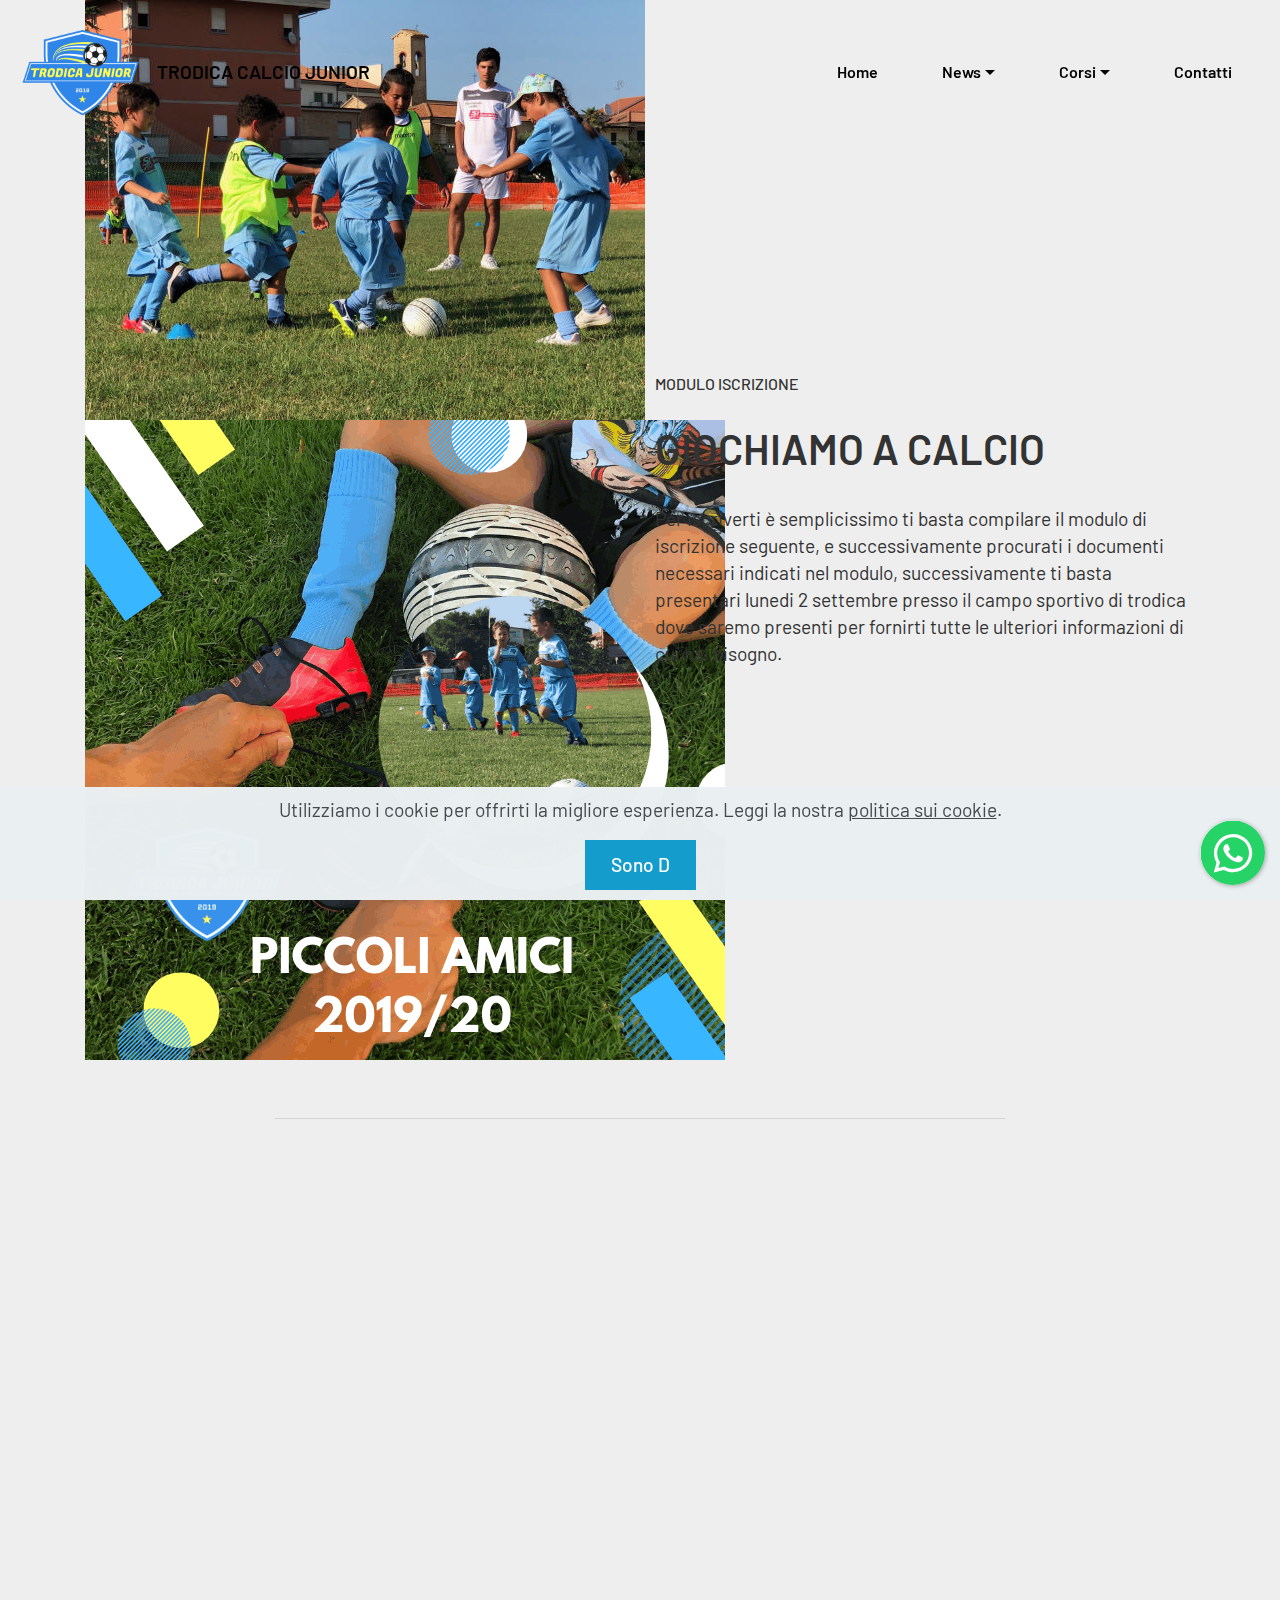
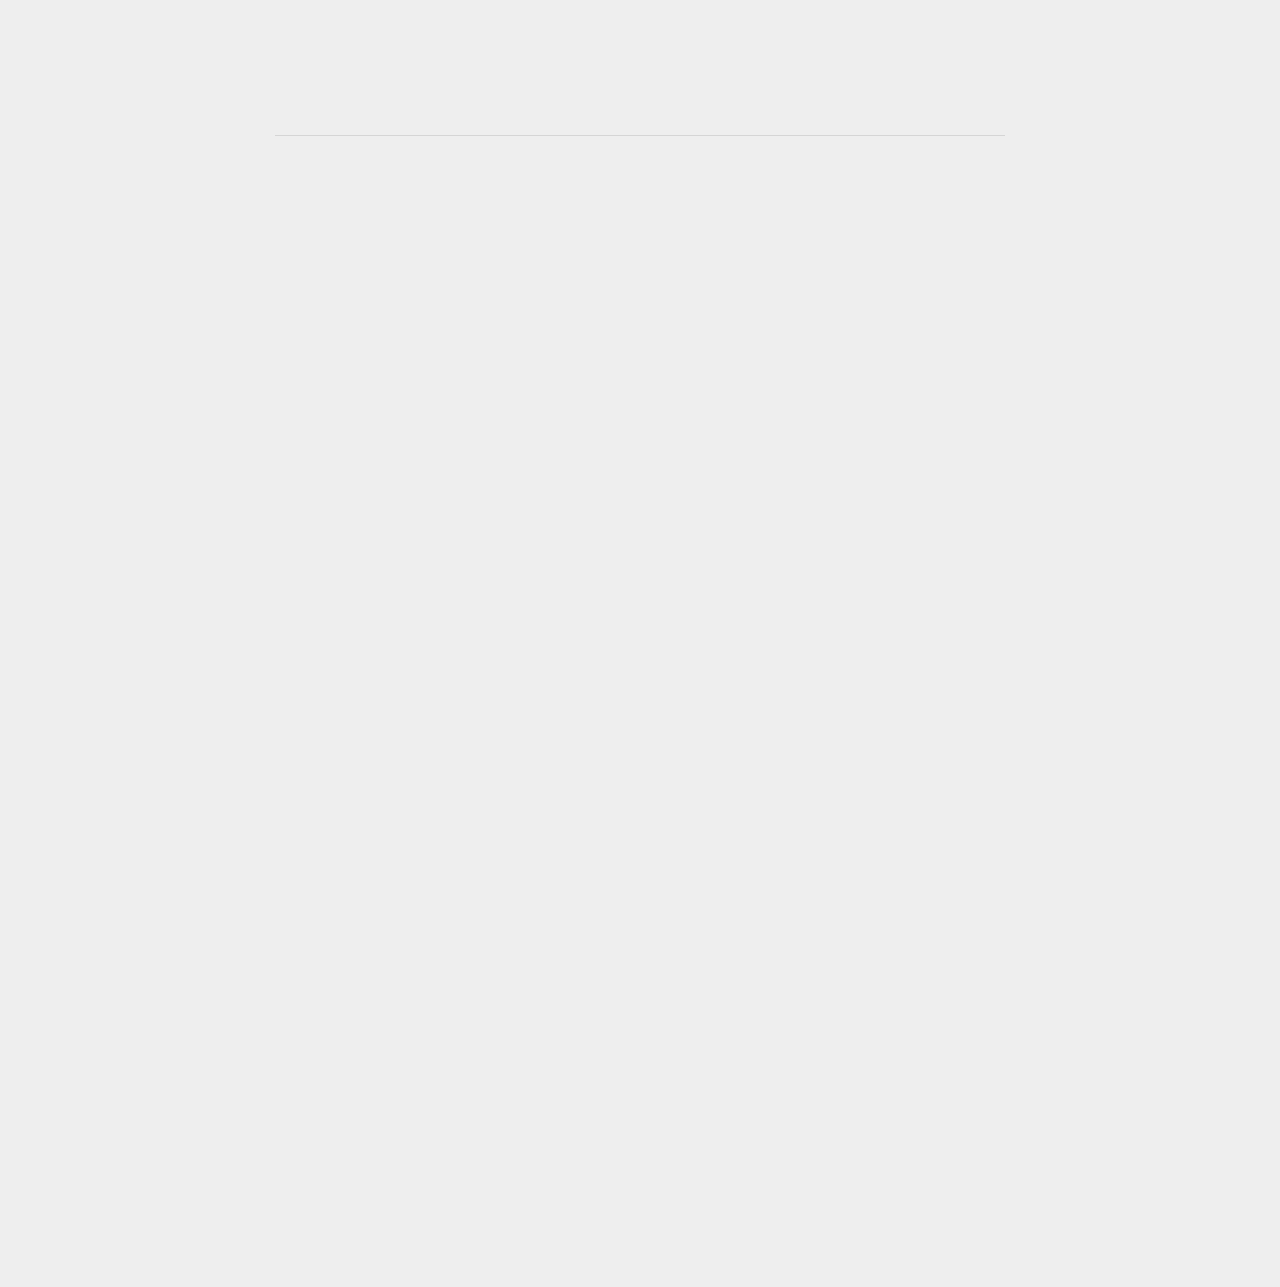
<file: page1.html>
<!DOCTYPE html>
<html  >
<head>
  
  <meta charset="UTF-8">
  <meta http-equiv="X-UA-Compatible" content="IE=edge">
  
  <meta name="viewport" content="width=device-width, initial-scale=1, minimum-scale=1">
  <link rel="shortcut icon" href="assets/images/logo-transparent-3-256x256.png" type="image/x-icon">
  <meta name="description" content="">
  
  
  <title>Modulo Iscrizione Giochiamo a Calcio</title>
  <link rel="stylesheet" href="assets/tether/tether.min.css">
  <link rel="stylesheet" href="assets/bootstrap/css/bootstrap.min.css">
  <link rel="stylesheet" href="assets/bootstrap/css/bootstrap-grid.min.css">
  <link rel="stylesheet" href="assets/bootstrap/css/bootstrap-reboot.min.css">
  <link rel="stylesheet" href="assets/web/assets/gdpr-plugin/gdpr-styles.css">
  <link rel="stylesheet" href="assets/animatecss/animate.min.css">
  <link rel="stylesheet" href="assets/chatbutton/floating-wpp.css">
    <link rel="stylesheet" href="assets/formstyler/jquery.formstyler.css">
  <link rel="stylesheet" href="assets/formstyler/jquery.formstyler.theme.css">
  <link rel="stylesheet" href="assets/dropdown/css/style.css">
  <link rel="stylesheet" href="assets/theme/css/style.css">
  <link rel="stylesheet" href="assets/recaptcha.css">
  <link rel="preload" href="https://fonts.googleapis.com/css?family=Barlow:100,100i,200,200i,300,300i,400,400i,500,500i,600,600i,700,700i,800,800i,900,900i&display=swap" as="style" onload="this.onload=null;this.rel='stylesheet'">
  <noscript><link rel="stylesheet" href="https://fonts.googleapis.com/css?family=Barlow:100,100i,200,200i,300,300i,400,400i,500,500i,600,600i,700,700i,800,800i,900,900i&display=swap"></noscript>
  <link rel="preload" as="style" href="assets/mobirise/css/mbr-additional.css"><link rel="stylesheet" href="assets/mobirise/css/mbr-additional.css" type="text/css">
  
  
  
  

</head>
<body>
  
  <section class="menu cid-rBTo7LDOJq" once="menu" id="menu01-p">

    

    <nav class="navbar navbar-expand beta-menu navbar-dropdown align-items-center navbar-fixed-top navbar-toggleable-sm bg-color transparent">
        <button class="navbar-toggler navbar-toggler-right" type="button" data-toggle="collapse" data-target="#navbarSupportedContent" aria-controls="navbarSupportedContent" aria-expanded="false" aria-label="Toggle navigation">
            <div class="hamburger">
                <span></span>
                <span></span>
                <span></span>
                <span></span>
            </div>
        </button>
        <div class="menu-logo">
            <div class="navbar-brand">
                <span class="navbar-logo">
                    <a href="index.html#header002-1g">
                        <img src="assets/images/logo-transparent-3-256x256.png" alt="Trodica Calcio Junior " title="" style="height: 8rem;">
                    </a>
                </span>
                <span class="mbr-regular navbar-caption-wrap"><a class="navbar-caption text-black display-7" href="#">TRODICA CALCIO JUNIOR</a></span>
            </div>
        </div>
        <div class="collapse navbar-collapse" id="navbarSupportedContent">
            <ul class="navbar-nav nav-dropdown nav-right" data-app-modern-menu="true"><li class="nav-item">
                    <a class="nav-link link text-black display-4" href="index.html#top">Home
                    </a>
                </li>
                <li class="nav-item dropdown">
                    <a class="nav-link link dropdown-toggle text-black display-4" href="#" data-toggle="dropdown-submenu" aria-expanded="false">News</a>
                    <div class="dropdown-menu">
                        <a class="dropdown-item text-black display-4" href="page2.html#header005-n">Special Card</a><a class="dropdown-item text-black display-4" href="page5.html#header003-1u">Foto Corsi</a>
                        
                        
                    </div>
                </li><li class="nav-item dropdown"><a class="nav-link link dropdown-toggle text-black display-4" href="#" aria-expanded="false" data-toggle="dropdown-submenu">Corsi</a><div class="dropdown-menu"><a class="dropdown-item text-black display-4" href="page4.html#header003-1e" aria-expanded="false">Giochiamo a Calcio</a><a class="dropdown-item text-black text-primary display-4" href="page6.html#top" aria-expanded="false">Corso Luglio 2019<br>Corso Luglio 2021</a></div></li>
                
                
                <li class="nav-item">
                    <a class="nav-link link text-black display-4" href="index.html#form001-2l">Contatti</a>
                </li></ul>
            
        </div>
    </nav>
</section>

<section class="header1 cid-rBX9JfzcK8" id="team001-1s">
    
    
    <div class="container">
        <div class="row">
            <div class="col-lg-6 img-col">
                <img class="img2" src="assets/images/img-5239-560x420.jpg" alt="" title="">
                <img src="assets/images/whatsapp-201920-piccoli-amici-640x640.png" alt="" title="">
            </div>
            <div class="col-lg-6 title-col m-auto align-left">
                <div class="text-wrap align-left">
                    <h3 class="number mbr-medium mbr-black mbr-fonts-style display-4">MODULO ISCRIZIONE&nbsp;</h3>
                    <h2 class="mbr-section-title py-4 mbr-semibold mbr-black mbr-fonts-style display-2">GIOCHIAMO A CALCIO</h2>
                    <p class="mbr-text mbr-black mbr-regular mbr-light mbr-fonts-style display-7">
                        Per iscriverti è semplicissimo ti basta compilare il modulo di iscrizione seguente, e successivamente procurati i documenti necessari indicati nel modulo, successivamente ti basta presentari lunedi 2 settembre presso il campo sportivo di trodica dove saremo presenti per fornirti tutte le ulteriori informazioni di cui hai bisogno.</p>
                </div>
            </div>
        </div>
    </div>
</section>

<section class="form cid-rB7OwO7UOz" id="formbuilder-5">
    
    
    <div class="container">
        <div class="row">
            <div class="col-lg-8 mx-auto mbr-form" data-form-type="formoid">
<!--Formbuilder Form-->
<form action="https://mobirise.eu/" method="POST" class="mbr-form form-with-styler" data-form-title="Form Name"><input type="hidden" name="email" data-form-email="true" value="mci3Gl8OpvB+HxLUDwu0v1saOFVMgphmULchTMulO4iJLWl1LNjsIzUMRF6AJoRaxeg0vSmvL/OR44y1x05pahHYyX6MWiil2uLepGrzWAXm1VW6ycUaqDyY5DZDEWrb.YmaZgQc1IQwofdvX5/SfKis9SdK+gzYu+Dc6Ouck8GcVU8tEWjyp4cgH619islQ+nSFk5ep+9p3+4PLvJDu7B3iMR0TFpwiUU6+XylQxQnuxGbu3su1IVqj7NRMNSCtT">
<div class="form-row">
<div hidden="hidden" data-form-alert="" class="alert alert-success col-12">GRAZIE PER AVER COMPILATO IL MODULO DI ISCRIZIONE, NON DIMENTICARTI DI PASSARE LUNEDI 2 SETTEMBRE PRESSO IL CAMPO SPORTIVO DALLE 18:30 ALLE 20. PER QUALSIASI INFORMAZIONE CONTATTA IL NUMERO 339/7814392.</div>
<div hidden="hidden" data-form-alert-danger="" class="alert alert-danger col-12">Oops...! some problem!</div>
</div>
<div class="dragArea form-row">
<div class="col">
<h5 class="mbr-fonts-style display-5">MODULO ISCRIZIONE</h5>
</div>
<div class="col-lg-12 col-md-12 col-sm-12">
<hr>
</div>
<div class="col-lg-12 col-md-12 col-sm-12 form-group">
<label class="form-control-label mbr-fonts-style display-7">DATI BAMBINO</label>
<div class="form-row">
<div class="col">
<input type="text" name="nameFirst" placeholder="Nome" data-form-field="nameFirst" required="required" class="form-control text-multiple" value="" id="nameFirst-formbuilder-5">
</div>
<div class="col">
<input type="text" name="nameLast" placeholder="Cognome" data-form-field="nameLast" required="required" class="form-control text-multiple" value="" id="nameLast-formbuilder-5">
</div>
</div>
</div>
<div data-for="text" class="col-lg-12 col-md-12 col-sm-12 form-group">
<label for="text-formbuilder-5" class="form-control-label mbr-fonts-style display-7">INDIRIZZO</label>
<input type="text" name="text" data-form-field="text" class="form-control display-7" required="required" value="" id="text-formbuilder-5">
</div>
<div data-for="date" class="col-lg-12 col-md-12 col-sm-12 form-group">
<label for="date-formbuilder-5" class="form-control-label mbr-fonts-style display-7">DATA DI NASCITA</label>
<input type="date" name="date" data-form-field="date" required="required" class="form-control display-7" value="2018-07-22" id="date-formbuilder-5">
</div>
<div data-for="text5" class="col-lg-12 col-md-12 col-sm-12 form-group">
<label for="text5-formbuilder-5" class="form-control-label mbr-fonts-style display-7">DOCUMENTO IDENTITA'</label>
<input type="text" name="text5" placeholder="N." data-form-field="text5" required="required" class="form-control display-7" value="" id="text5-formbuilder-5">
</div>
<div class="col-lg-12 col-md-12 col-sm-12 form-group" data-for="text1">
<label for="text1-formbuilder-5" class="form-control-label mbr-fonts-style display-7">CODICE FISCALE</label>
<input type="text" name="text1" data-form-field="text1" required="required" class="form-control display-7" value="" id="text1-formbuilder-5">
</div>
<div class="col-lg-12 col-md-12 col-sm-12">
<hr>
</div>
<div class="col-lg-12 col-md-12 col-sm-12 form-group">
<label class="form-control-label mbr-fonts-style display-7">DATI GENITORE</label>
<div class="form-row">
<div class="col">
<input type="text" name="nameFirst" placeholder="Nome" data-form-field="nameFirst" required="required" class="form-control text-multiple" value="" id="nameFirst-formbuilder-5">
</div>
<div class="col">
<input type="text" name="nameLast" placeholder="Cognome" data-form-field="nameLast" required="required" class="form-control text-multiple" value="" id="nameLast-formbuilder-5">
</div>
</div>
</div>
<div data-for="text2" class="col-lg-12 col-md-12 col-sm-12 form-group">
<label for="text2-formbuilder-5" class="form-control-label mbr-fonts-style display-7">INDIRIZZO</label>
<input type="text" name="text2" data-form-field="text2" required="required" class="form-control display-7" value="" id="text2-formbuilder-5">
</div>
<div data-for="date1" class="col-lg-12 col-md-12 col-sm-12 form-group">
<label for="date1-formbuilder-5" class="form-control-label mbr-fonts-style display-7">NATO IL</label>
<input type="date" name="date1" data-form-field="date1" required="required" class="form-control display-7" value="2018-07-22" id="date1-formbuilder-5">
</div>
<div data-for="text3" class="col-lg-12 col-md-12 col-sm-12 form-group">
<label for="text3-formbuilder-5" class="form-control-label mbr-fonts-style display-7">RESIDENTE IN</label>
<input type="text" name="text3" data-form-field="text3" required="required" class="form-control display-7" value="" id="text3-formbuilder-5">
</div>
<div data-for="text4" class="col-lg-12 col-md-12 col-sm-12 form-group">
<label for="text4-formbuilder-5" class="form-control-label mbr-fonts-style display-7">CODICE FISCALE</label>
<input type="text" name="text4" data-form-field="text4" required="required" class="form-control display-7" value="" id="text4-formbuilder-5">
</div>
<div data-for="phone" class="col-lg-12 col-md-12 col-sm-12 form-group">
<label for="phone-formbuilder-5" class="form-control-label mbr-fonts-style display-7">TELEFONO </label>
<input type="tel" name="phone" placeholder="Telefono" pattern="[0-9]{3}-[0-9]{3}-[0-9]{4}" data-form-field="phone" required="required" class="form-control display-7" value="" id="phone-formbuilder-5">
</div>
<div data-for="email" class="col-lg-12 col-md-12 col-sm-12 form-group">
<label for="email-formbuilder-5" class="form-control-label mbr-fonts-style display-7">Email</label>
<input type="email" name="email" placeholder="email" data-form-field="email" required="required" class="form-control display-7" value="" id="email-formbuilder-5">
</div>
<div data-for="textarea" class="col-lg-12 col-md-12 col-sm-12 form-group">
<textarea name="textarea" placeholder="In qualità di esercente la patria potestà, chiede l’iscrizione al corso della A.S.D. Sport Communication per il CORSO STAGIONALE 2019/2020 PER ATTIVITÀ’ MOTORIA DI PREPARAZIONE AL CALCIO. Come: ISCRIZIONE Impegnandosi, contestualmente alla firma del presente modulo al pagamento della quota di iscrizione. il/la sottoscritto/a dichiara inoltre: che, in caso di ritardato pagamento oltre la data stabilita della quota di iscrizione, non autorizzato dalla Direzione, la A.S.D. Sport Communication, ha la facoltà di sospendere l’atleta dall’attività sportiva, senza che questo possa richiedere qualunque forma di adeguamento o riduzione della quota di iscrizione dovuta. del fatto che, in assenza di certificato medico di idoneità alla pratica sportiva in corso di validità, la A.S.D. Sport Communication sarà obbligata a sospendere l’attività dell’atleta, fino a quando non sarà presentato un nuovo certificato medico. In tal caso dichiaro di rinunciare a qualunque forma di adeguamento o riduzione della quota di iscrizione dovuta. che ha facoltà di recedere dal presente contratto ovvero rinunciare al corso acquistato in ogni tempo, senza diritto al rimborso di quanto già versato. Inoltre per motivi non dipendenti dalla A.S.D. Sport Communication l’atleta dovesse assentarsi dalla frequenza delle lezioni, tali assenze non saranno scontate. al trattamento dei dati personali ai sensi del d.lgs 196/03 del codice civile. Ai sensi del d.lgs art.10 e l.n. 633/41 in tema di tutela del diritto all’immagine concedo il consenso alle riprese video e fotografiche (incluso album fotografici, album delle figurine e/o simili) dei miei figli minori, singolarmente e/o in gruppo, ripresi durante gli allenamenti, partite, eventi e/o attività collaterali, nonché in tutte le rappresentazioni ludiche e sportive in cui la A.S.D. Sport Communication sarà presente e/o aderirà. Acconsento che detto materiale possa essere riprodotto ed esposto a scopo informativo ed illustrativo per le attività sportive ed educative della A.S.D. Sport Communication. Il/la sottoscritto/a si impegna a non avanzare alcuna pretesa relativamente alle succitate prestazioni e al diritto d’uso delle immagini. che il proprio figlio possa essere accompagnato alle partite ufficiali di gara e/o amichevoli da allenatori, dirigenti, altri genitori della A.S.D. Sport Communication, sollevando tali persone da qualsiasi responsabilità sia penale, sia civile, per tutti i danni che possano arrecare al proprio figlio; in generale esento la società A.S.D. Sport Communication, nella figura del Presidente , del consiglio direttivo e di tutto il personale (allenatori, dirigenti, accompagnatori e personale addetto ai campi e trasporti) da qualsiasi responsabilità sia penale, sia civile e amministrativa, per danni che possano essere arrecati al proprio figlio prima, dopo e durante gli allenamenti e le gare/amichevoli, presso i campi da gioco e durante i trasporti nei giorni e orari di svolgimento degli allenamenti e della gare ufficiali/amichevoli, che verranno comunicati durante la stagione sportiva." data-form-field="textarea" class="form-control display-7" id="textarea-formbuilder-5"></textarea>
</div>
<div data-for="radio" class="col-lg-12 col-md-12 col-sm-12 form-group">
<div class="form-control-label">
<label for="radio-formbuilder-5" class="mbr-fonts-style display-7">CONDIZIONI</label>
</div>
<div class="form-check form-check-inline">
<input type="radio" name="radio" data-form-field="radio" class="form-check-input display-7" value="ACCETTO" checked="" id="radio-formbuilder-5">
<label class="form-check-label display-7">ACCETTO</label>
</div>
<div class="form-check form-check-inline">
<input type="radio" name="radio" data-form-field="radio" class="form-check-input display-7" value="NON ACCETTO" id="radio-formbuilder-5">
<label class="form-check-label display-7">NON ACCETTO</label>
</div>
</div>
<div class="col-auto">
<button type="submit" class="btn btn-primary display-7">INVIA</button>
</div>
</div>
<span class="gdpr-block">
<label>
<span class="textGDPR display-7" style="color: #a7a7a7"><input type="checkbox" name="gdpr" id="gdpr-formbuilder-5" required="">Continuando accetti la nostra <a style="color: #149dcc; text-decoration: none;" href="terms.html">Terms of Service</a> and <a style="color: #149dcc; text-decoration: none;" href="policy.html">Politica sulla riservatezza dei dati</a>.</span>
</label>
</span></form><!--Formbuilder Form-->
</div>
        </div>
    </div>
</section>

<div class="modal mbr-popup cid-szcpsPvQoI fade" tabindex="-1" role="dialog" data-overlay-color="#000000" data-overlay-opacity="0.8" data-on-timer-delay="5" id="mbr-popup-25" aria-hidden="true">
        <div class="modal-dialog modal-dialog-centered" role="document">
            <div class="modal-content">
                <div class="modal-header pb-0">
                    <h5 class="modal-title mbr-fonts-style display-5">PARTECIPA AL CORSO ESTIVO 2021</h5>
                    <button type="button" class="close" data-dismiss="modal" aria-label="Close">
                        <svg version="1.1" xmlns="http://www.w3.org/2000/svg" width="24" height="24" viewBox="0 0 32 32" fill="currentColor">
                            <path d="M31.797 0.191c-0.264-0.256-0.686-0.25-0.942 0.015l-13.328 13.326c-0.598 0.581 0.342 1.543 0.942 0.942l13.328-13.326c0.27-0.262 0.27-0.695 0-0.957zM14.472 17.515c-0.264-0.256-0.686-0.25-0.942 0.015l-13.328 13.326c-0.613 0.595 0.34 1.562 0.942 0.942l13.328-13.326c0.27-0.262 0.27-0.695 0-0.957zM1.144 0.205c-0.584-0.587-1.544 0.336-0.942 0.942l30.654 30.651c0.613 0.625 1.563-0.325 0.942-0.942z"></path>
                        </svg>
                    </button>
                </div>

                <div class="modal-body">
                    <p class="mbr-text mbr-fonts-style display-7">Partecipa al nostro corso estivo dove il tuo bambino potrà accrescere le proprie abilità motorie provando nuovi sport funzionali al gioco del calcio.</p>

                    <div>
                        <div class="card-img mbr-figure">
                            <img src="assets/images/luca-compagnucci-volantino-a4-1440x2021.png" alt="Corso Estivo Luglio 2021">
                        </div>
                            

                            
                        </div>
                    </div>

                    <div class="modal-footer">
                        <div class="mbr-section-btn"><a class="btn btn-md btn-primary display-4" href="page6.html#top">PRENOTA ORA</a></div>
                    </div>
                </div>
            </div>
        </div>

<div class="modal mbr-popup cid-szgFFaiRcr fade" tabindex="-1" role="dialog" data-overlay-color="#000000" data-overlay-opacity="0.8" data-on-timer-delay="5" id="mbr-popup-2g" aria-hidden="true">
        <div class="modal-dialog modal-dialog-centered" role="document">
            <div class="modal-content">
                <div class="modal-header pb-0">
                    <h5 class="modal-title mbr-fonts-style display-5">Prenota Subito</h5>
                    <button type="button" class="close" data-dismiss="modal" aria-label="Close">
                        <svg version="1.1" xmlns="http://www.w3.org/2000/svg" width="24" height="24" viewBox="0 0 32 32" fill="currentColor">
                            <path d="M31.797 0.191c-0.264-0.256-0.686-0.25-0.942 0.015l-13.328 13.326c-0.598 0.581 0.342 1.543 0.942 0.942l13.328-13.326c0.27-0.262 0.27-0.695 0-0.957zM14.472 17.515c-0.264-0.256-0.686-0.25-0.942 0.015l-13.328 13.326c-0.613 0.595 0.34 1.562 0.942 0.942l13.328-13.326c0.27-0.262 0.27-0.695 0-0.957zM1.144 0.205c-0.584-0.587-1.544 0.336-0.942 0.942l30.654 30.651c0.613 0.625 1.563-0.325 0.942-0.942z"></path>
                        </svg>
                    </button>
                </div>

                <div class="modal-body">
                    <p class="mbr-text mbr-fonts-style display-7">
                        Partecipa al nostro corso estivo dove il tuo bambino potrà accrescere le proprie abilità motorie provando nuovi sport funzionali al gioco del calcio.
                    </p>

                    <div>
                        <div class="card-img mbr-figure">
                            <img src="assets/images/luca-compagnucci-volantino-a4-1440x2021.png" alt="Corso Estivo 2021">
                        </div>
                            

                            
                        </div>
                    </div>

                    <div class="modal-footer">
                        <div class="mbr-section-btn"><a class="btn btn-md btn-primary display-4" href="page6.html#formbuilder-1u">PRENOTA ORA</a></div>
                    </div>
                </div>
            </div>
        </div>


<script src="assets/web/assets/jquery/jquery.min.js"></script>
  <script src="assets/popper/popper.min.js"></script>
  <script src="assets/tether/tether.min.js"></script>
  <script src="assets/bootstrap/js/bootstrap.min.js"></script>
  <script src="assets/web/assets/cookies-alert-plugin/cookies-alert-core.js"></script>
  <script src="assets/web/assets/cookies-alert-plugin/cookies-alert-script.js"></script>
  <script src="assets/smoothscroll/smooth-scroll.js"></script>
  <script src="assets/viewportchecker/jquery.viewportchecker.js"></script>
  <script src="assets/chatbutton/floating-wpp.js"></script>
  <script src="assets/chatbutton/script.js"></script>
        <script src="assets/formstyler/jquery.formstyler.js"></script>
  <script src="assets/formstyler/jquery.formstyler.min.js"></script>
  <script src="assets/dropdown/js/nav-dropdown.js"></script>
  <script src="assets/dropdown/js/navbar-dropdown.js"></script>
  <script src="assets/touchswipe/jquery.touch-swipe.min.js"></script>
  <script src="assets/popup-plugin/script.js"></script>
  <script src="assets/popup-ontimer-plugin/script.js"></script>
  <script src="assets/popup-overlay-plugin/script.js"></script>
  <script src="assets/theme/js/script.js"></script>
  <script src="assets/formoid.min.js"></script>
    
  
<input name="cookieData" type="hidden" data-cookie-customDialogSelector='null' data-cookie-colorText='#424a4d' data-cookie-colorBg='rgba(234, 239, 241, 0.99)' data-cookie-textButton='Sono D'accordo' data-cookie-colorButton='undefined' data-cookie-colorLink='#424a4d' data-cookie-underlineLink='true' data-cookie-text="Utilizziamo i cookie per offrirti la migliore esperienza. Leggi la nostra <a href='privacy.html'>politica sui cookie</a>.">
    <input name="animation" type="hidden">
  <div id="chatbutton-wa" data-phone="+393405095937" data-showpopup="true" data-headertitle="👋 Chatta con noi su WhatsApp!" data-popupmessage="Ciao!👋

digita un messaggio qui, risponderemo direttamente al nostro telefono! 🔥

Trodica Junior Team" data-placeholder="Digita ora" data-position="left" data-headercolor="#00c7f5" data-backgroundcolor="#e5ddd5" data-autoopentimeout="5" data-size="65px"><div class="floating-wpp-button" style="width: 65px; height: 65px;"><div class="floating-wpp-button-image"><!--?xml version="1.0" encoding="UTF-8" standalone="no"?--><svg xmlns="http://www.w3.org/2000/svg" xmlns:xlink="http://www.w3.org/1999/xlink" style="isolation:isolate" viewBox="0 0 800 800" width="65" height="65"><defs><clipPath id="_clipPath_A3g8G5hPEGG2L0B6hFCxamU4cc8rfqzQ"><rect width="800" height="800"></rect></clipPath></defs><g clip-path="url(#_clipPath_A3g8G5hPEGG2L0B6hFCxamU4cc8rfqzQ)"><g><path d=" M 787.59 800 L 12.41 800 C 5.556 800 0 793.332 0 785.108 L 0 14.892 C 0 6.667 5.556 0 12.41 0 L 787.59 0 C 794.444 0 800 6.667 800 14.892 L 800 785.108 C 800 793.332 794.444 800 787.59 800 Z " fill="rgb(37,211,102)"></path></g><g><path d=" M 508.558 450.429 C 502.67 447.483 473.723 433.24 468.325 431.273 C 462.929 429.308 459.003 428.328 455.078 434.22 C 451.153 440.114 439.869 453.377 436.434 457.307 C 433 461.236 429.565 461.729 423.677 458.78 C 417.79 455.834 398.818 449.617 376.328 429.556 C 358.825 413.943 347.008 394.663 343.574 388.768 C 340.139 382.873 343.207 379.687 346.155 376.752 C 348.804 374.113 352.044 369.874 354.987 366.436 C 357.931 362.999 358.912 360.541 360.875 356.614 C 362.837 352.683 361.857 349.246 360.383 346.299 C 358.912 343.352 347.136 314.369 342.231 302.579 C 337.451 291.099 332.597 292.654 328.983 292.472 C 325.552 292.301 321.622 292.265 317.698 292.265 C 313.773 292.265 307.394 293.739 301.996 299.632 C 296.6 305.527 281.389 319.772 281.389 348.752 C 281.389 377.735 302.487 405.731 305.431 409.661 C 308.376 413.592 346.949 473.062 406.015 498.566 C 420.062 504.634 431.03 508.256 439.581 510.969 C 453.685 515.451 466.521 514.818 476.666 513.302 C 487.978 511.613 511.502 499.06 516.409 485.307 C 521.315 471.55 521.315 459.762 519.842 457.307 C 518.371 454.851 514.446 453.377 508.558 450.429 Z  M 401.126 597.117 L 401.047 597.117 C 365.902 597.104 331.431 587.661 301.36 569.817 L 294.208 565.572 L 220.08 585.017 L 239.866 512.743 L 235.21 505.332 C 215.604 474.149 205.248 438.108 205.264 401.1 C 205.307 293.113 293.17 205.257 401.204 205.257 C 453.518 205.275 502.693 225.674 539.673 262.696 C 576.651 299.716 597.004 348.925 596.983 401.258 C 596.939 509.254 509.078 597.117 401.126 597.117 Z  M 567.816 234.565 C 523.327 190.024 464.161 165.484 401.124 165.458 C 271.24 165.458 165.529 271.161 165.477 401.085 C 165.46 442.617 176.311 483.154 196.932 518.892 L 163.502 641 L 288.421 608.232 C 322.839 627.005 361.591 636.901 401.03 636.913 L 401.126 636.913 L 401.127 636.913 C 530.998 636.913 636.717 531.2 636.77 401.274 C 636.794 338.309 612.306 279.105 567.816 234.565" fill-rule="evenodd" fill="rgb(255,255,255)"></path></g></g></svg></div></div></div>
 
</body>
</html>
</file>
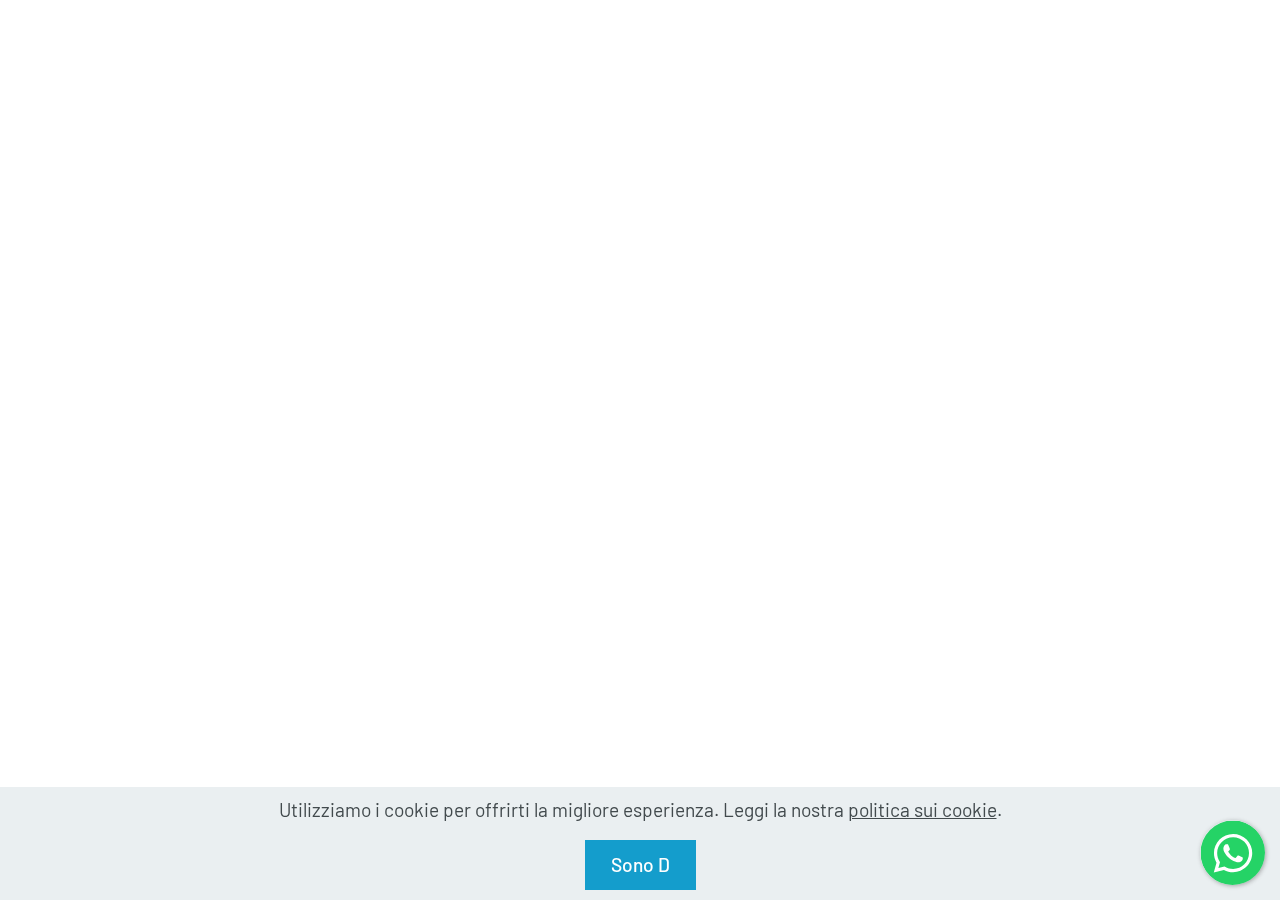
<file: page2.html>
<!DOCTYPE html>
<html  >
<head>
  
  <meta charset="UTF-8">
  <meta http-equiv="X-UA-Compatible" content="IE=edge">
  
  <meta name="viewport" content="width=device-width, initial-scale=1, minimum-scale=1">
  <link rel="shortcut icon" href="assets/images/logo-transparent-3-256x256.png" type="image/x-icon">
  <meta name="description" content="">
  
  
  <title>Special Card Trodica</title>
  <link rel="stylesheet" href="assets/tether/tether.min.css">
  <link rel="stylesheet" href="assets/bootstrap/css/bootstrap.min.css">
  <link rel="stylesheet" href="assets/bootstrap/css/bootstrap-grid.min.css">
  <link rel="stylesheet" href="assets/bootstrap/css/bootstrap-reboot.min.css">
  <link rel="stylesheet" href="assets/web/assets/gdpr-plugin/gdpr-styles.css">
  <link rel="stylesheet" href="assets/animatecss/animate.min.css">
  <link rel="stylesheet" href="assets/chatbutton/floating-wpp.css">
    <link rel="stylesheet" href="assets/theme/css/style.css">
  <link rel="stylesheet" href="assets/recaptcha.css">
  <link rel="preload" href="https://fonts.googleapis.com/css?family=Barlow:100,100i,200,200i,300,300i,400,400i,500,500i,600,600i,700,700i,800,800i,900,900i&display=swap" as="style" onload="this.onload=null;this.rel='stylesheet'">
  <noscript><link rel="stylesheet" href="https://fonts.googleapis.com/css?family=Barlow:100,100i,200,200i,300,300i,400,400i,500,500i,600,600i,700,700i,800,800i,900,900i&display=swap"></noscript>
  <link rel="preload" as="style" href="assets/mobirise/css/mbr-additional.css"><link rel="stylesheet" href="assets/mobirise/css/mbr-additional.css" type="text/css">
  
  
  
  

</head>
<body>
  
  <div class="modal mbr-popup cid-szKzcz7Ovq fade" tabindex="-1" role="dialog" data-overlay-color="#000000" data-overlay-opacity="0.8" data-on-timer-delay="5" id="mbr-popup-25" aria-hidden="true">
        <div class="modal-dialog modal-dialog-centered" role="document">
            <div class="modal-content">
                <div class="modal-header pb-0">
                    <h5 class="modal-title mbr-fonts-style display-5">PARTECIPA AL CORSO ESTIVO 2021</h5>
                    <button type="button" class="close" data-dismiss="modal" aria-label="Close">
                        <svg version="1.1" xmlns="http://www.w3.org/2000/svg" width="24" height="24" viewBox="0 0 32 32" fill="currentColor">
                            <path d="M31.797 0.191c-0.264-0.256-0.686-0.25-0.942 0.015l-13.328 13.326c-0.598 0.581 0.342 1.543 0.942 0.942l13.328-13.326c0.27-0.262 0.27-0.695 0-0.957zM14.472 17.515c-0.264-0.256-0.686-0.25-0.942 0.015l-13.328 13.326c-0.613 0.595 0.34 1.562 0.942 0.942l13.328-13.326c0.27-0.262 0.27-0.695 0-0.957zM1.144 0.205c-0.584-0.587-1.544 0.336-0.942 0.942l30.654 30.651c0.613 0.625 1.563-0.325 0.942-0.942z"></path>
                        </svg>
                    </button>
                </div>

                <div class="modal-body">
                    <p class="mbr-text mbr-fonts-style display-7">Partecipa al nostro corso estivo dove il tuo bambino potrà accrescere le proprie abilità motorie provando nuovi sport funzionali al gioco del calcio.</p>

                    <div>
                        <div class="card-img mbr-figure">
                            <img src="assets/images/luca-compagnucci-volantino-a4-1440x2021.png" alt="Corso Estivo Luglio 2021">
                        </div>
                            

                            
                        </div>
                    </div>

                    <div class="modal-footer">
                        <div class="mbr-section-btn"><a class="btn btn-md btn-primary display-4" href="page6.html#top">PRENOTA ORA</a></div>
                    </div>
                </div>
            </div>
        </div>


<script src="assets/web/assets/jquery/jquery.min.js"></script>
  <script src="assets/popper/popper.min.js"></script>
  <script src="assets/tether/tether.min.js"></script>
  <script src="assets/bootstrap/js/bootstrap.min.js"></script>
  <script src="assets/web/assets/cookies-alert-plugin/cookies-alert-core.js"></script>
  <script src="assets/web/assets/cookies-alert-plugin/cookies-alert-script.js"></script>
  <script src="assets/smoothscroll/smooth-scroll.js"></script>
  <script src="assets/viewportchecker/jquery.viewportchecker.js"></script>
  <script src="assets/chatbutton/floating-wpp.js"></script>
  <script src="assets/chatbutton/script.js"></script>
        <script src="assets/popup-plugin/script.js"></script>
  <script src="assets/popup-ontimer-plugin/script.js"></script>
  <script src="assets/popup-overlay-plugin/script.js"></script>
  <script src="assets/theme/js/script.js"></script>
  <script src="assets/formoid.min.js"></script>
    
  
<input name="cookieData" type="hidden" data-cookie-customDialogSelector='null' data-cookie-colorText='#424a4d' data-cookie-colorBg='rgba(234, 239, 241, 0.99)' data-cookie-textButton='Sono D'accordo' data-cookie-colorButton='undefined' data-cookie-colorLink='#424a4d' data-cookie-underlineLink='true' data-cookie-text="Utilizziamo i cookie per offrirti la migliore esperienza. Leggi la nostra <a href='privacy.html'>politica sui cookie</a>.">
    <input name="animation" type="hidden">
  <div id="chatbutton-wa" data-phone="+393405095937" data-showpopup="true" data-headertitle="👋 Chatta con noi su WhatsApp!" data-popupmessage="Ciao!👋

digita un messaggio qui, risponderemo direttamente al nostro telefono! 🔥

Trodica Junior Team" data-placeholder="Digita ora" data-position="left" data-headercolor="#51da11" data-backgroundcolor="#e5ddd5" data-autoopentimeout="5" data-size="65px"><div class="floating-wpp-button" style="width: 65px; height: 65px;"><div class="floating-wpp-button-image"><!--?xml version="1.0" encoding="UTF-8" standalone="no"?--><svg xmlns="http://www.w3.org/2000/svg" xmlns:xlink="http://www.w3.org/1999/xlink" style="isolation:isolate" viewBox="0 0 800 800" width="65" height="65"><defs><clipPath id="_clipPath_A3g8G5hPEGG2L0B6hFCxamU4cc8rfqzQ"><rect width="800" height="800"></rect></clipPath></defs><g clip-path="url(#_clipPath_A3g8G5hPEGG2L0B6hFCxamU4cc8rfqzQ)"><g><path d=" M 787.59 800 L 12.41 800 C 5.556 800 0 793.332 0 785.108 L 0 14.892 C 0 6.667 5.556 0 12.41 0 L 787.59 0 C 794.444 0 800 6.667 800 14.892 L 800 785.108 C 800 793.332 794.444 800 787.59 800 Z " fill="rgb(37,211,102)"></path></g><g><path d=" M 508.558 450.429 C 502.67 447.483 473.723 433.24 468.325 431.273 C 462.929 429.308 459.003 428.328 455.078 434.22 C 451.153 440.114 439.869 453.377 436.434 457.307 C 433 461.236 429.565 461.729 423.677 458.78 C 417.79 455.834 398.818 449.617 376.328 429.556 C 358.825 413.943 347.008 394.663 343.574 388.768 C 340.139 382.873 343.207 379.687 346.155 376.752 C 348.804 374.113 352.044 369.874 354.987 366.436 C 357.931 362.999 358.912 360.541 360.875 356.614 C 362.837 352.683 361.857 349.246 360.383 346.299 C 358.912 343.352 347.136 314.369 342.231 302.579 C 337.451 291.099 332.597 292.654 328.983 292.472 C 325.552 292.301 321.622 292.265 317.698 292.265 C 313.773 292.265 307.394 293.739 301.996 299.632 C 296.6 305.527 281.389 319.772 281.389 348.752 C 281.389 377.735 302.487 405.731 305.431 409.661 C 308.376 413.592 346.949 473.062 406.015 498.566 C 420.062 504.634 431.03 508.256 439.581 510.969 C 453.685 515.451 466.521 514.818 476.666 513.302 C 487.978 511.613 511.502 499.06 516.409 485.307 C 521.315 471.55 521.315 459.762 519.842 457.307 C 518.371 454.851 514.446 453.377 508.558 450.429 Z  M 401.126 597.117 L 401.047 597.117 C 365.902 597.104 331.431 587.661 301.36 569.817 L 294.208 565.572 L 220.08 585.017 L 239.866 512.743 L 235.21 505.332 C 215.604 474.149 205.248 438.108 205.264 401.1 C 205.307 293.113 293.17 205.257 401.204 205.257 C 453.518 205.275 502.693 225.674 539.673 262.696 C 576.651 299.716 597.004 348.925 596.983 401.258 C 596.939 509.254 509.078 597.117 401.126 597.117 Z  M 567.816 234.565 C 523.327 190.024 464.161 165.484 401.124 165.458 C 271.24 165.458 165.529 271.161 165.477 401.085 C 165.46 442.617 176.311 483.154 196.932 518.892 L 163.502 641 L 288.421 608.232 C 322.839 627.005 361.591 636.901 401.03 636.913 L 401.126 636.913 L 401.127 636.913 C 530.998 636.913 636.717 531.2 636.77 401.274 C 636.794 338.309 612.306 279.105 567.816 234.565" fill-rule="evenodd" fill="rgb(255,255,255)"></path></g></g></svg></div></div></div>
 
</body>
</html>
</file>
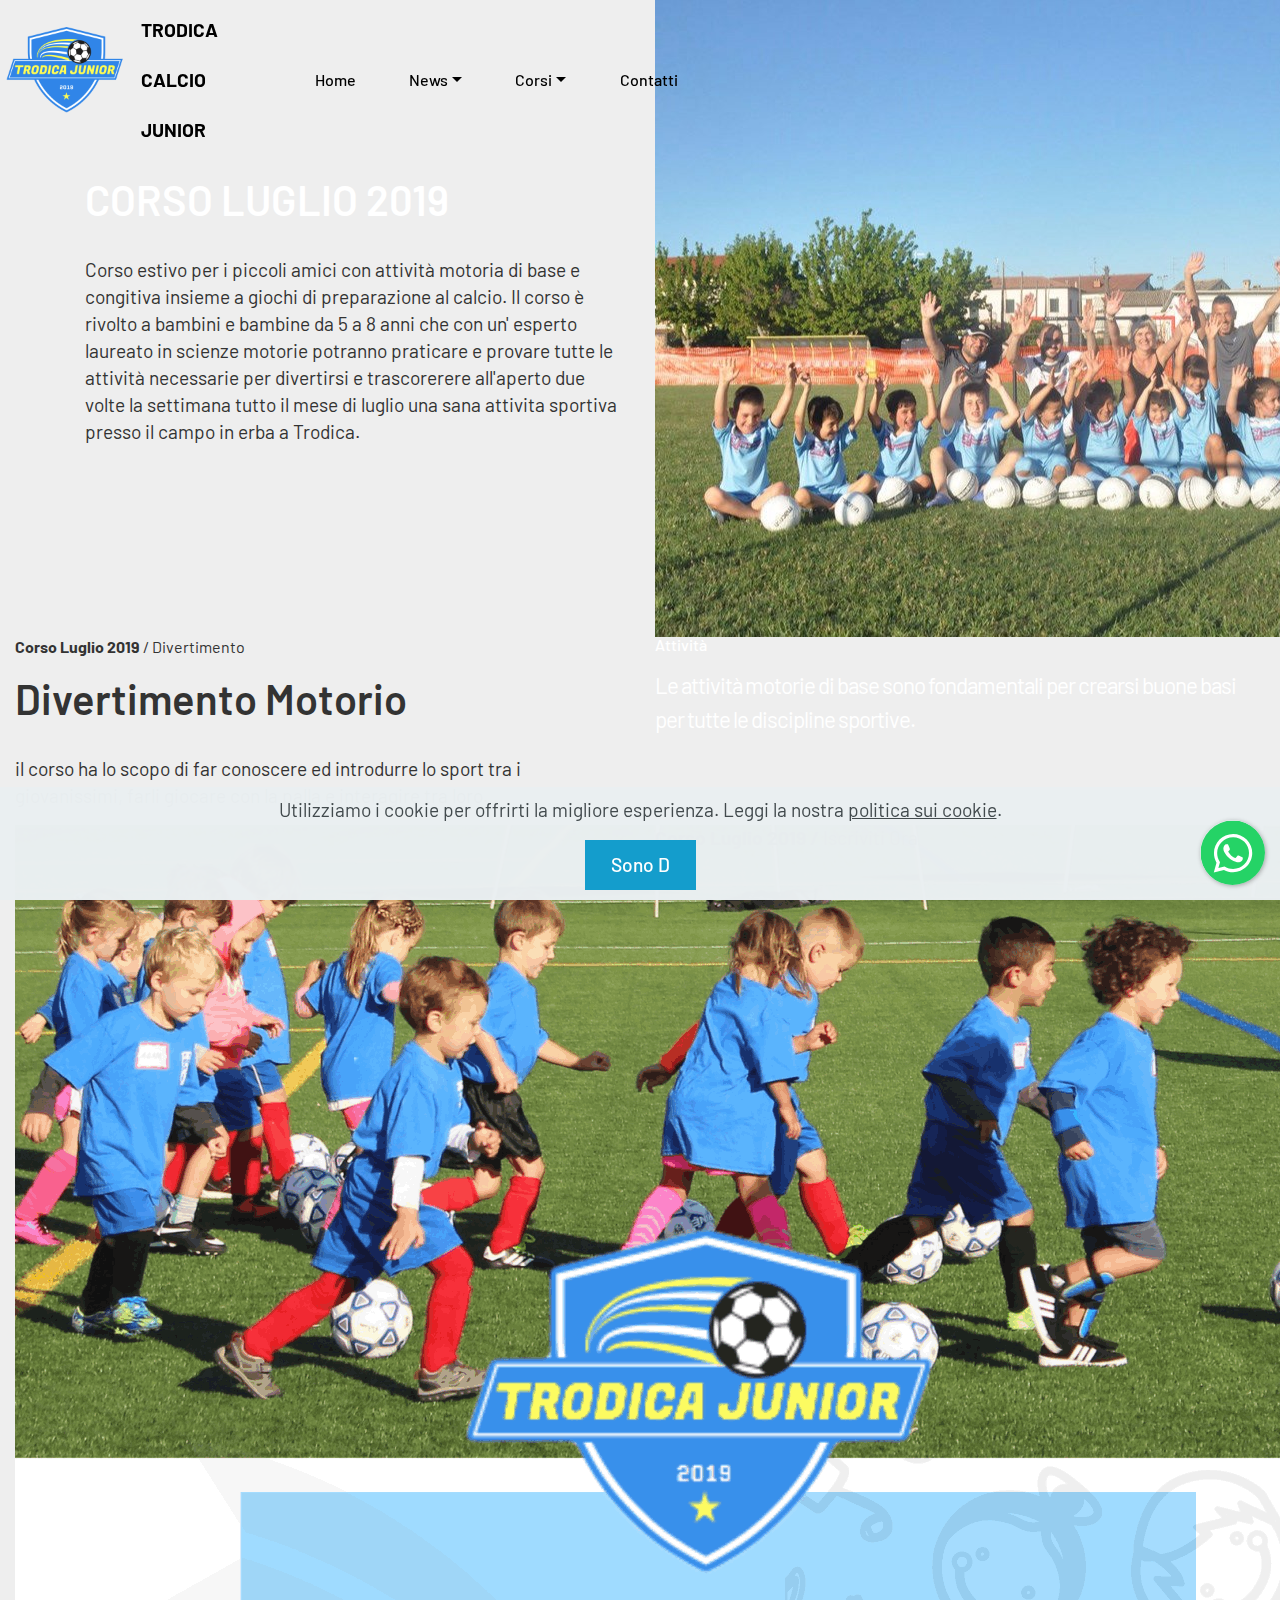
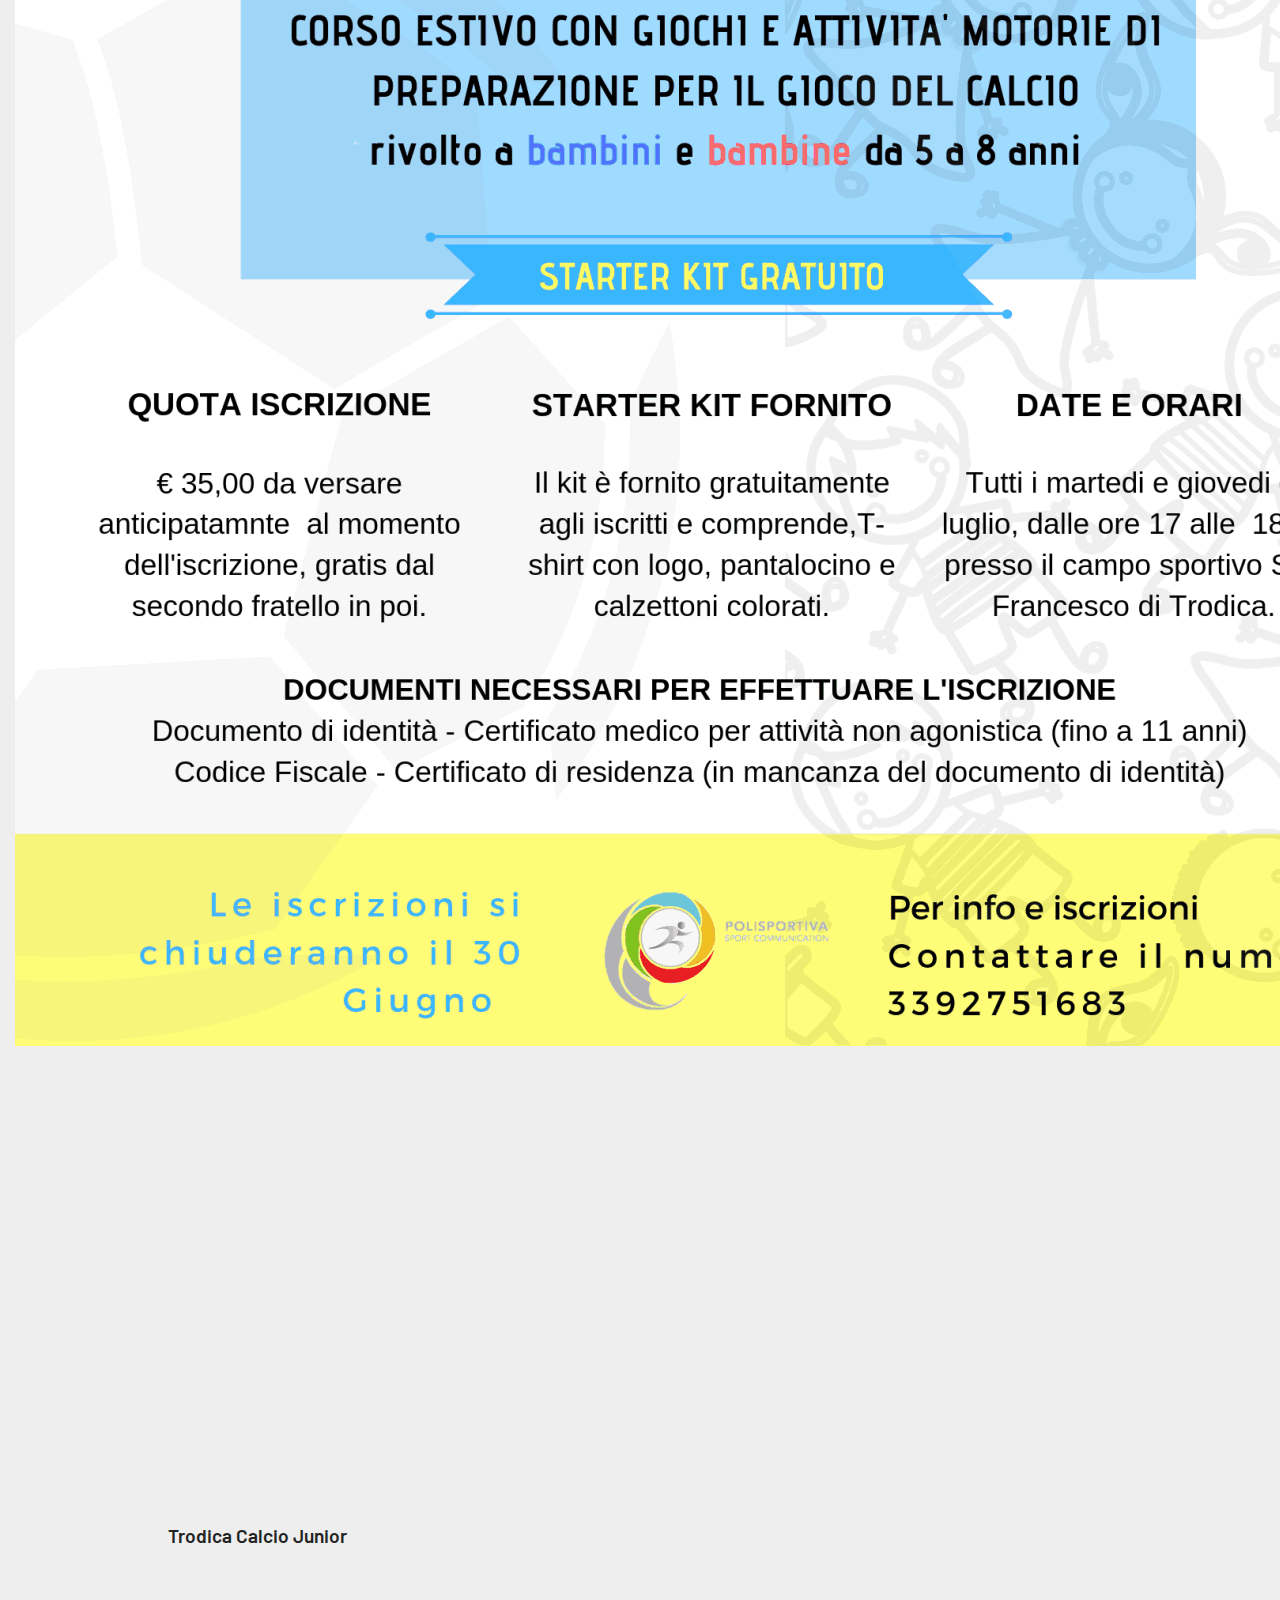
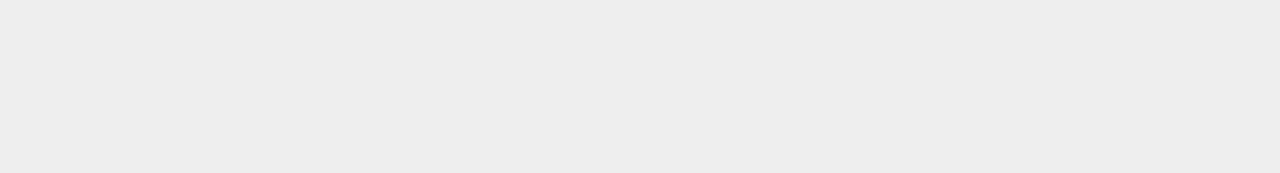
<file: page3.html>
<!DOCTYPE html>
<html  >
<head>
  
  <meta charset="UTF-8">
  <meta http-equiv="X-UA-Compatible" content="IE=edge">
  
  <meta name="viewport" content="width=device-width, initial-scale=1, minimum-scale=1">
  <link rel="shortcut icon" href="assets/images/logo-transparent-3-256x256.png" type="image/x-icon">
  <meta name="description" content="">
  
  
  <title>Corso Luglio 2019</title>
  <link rel="stylesheet" href="assets/web/assets/mobirise-icons2/mobirise2.css">
  <link rel="stylesheet" href="assets/web/assets/mobirise-icons/mobirise-icons.css">
  <link rel="stylesheet" href="assets/tether/tether.min.css">
  <link rel="stylesheet" href="assets/bootstrap/css/bootstrap.min.css">
  <link rel="stylesheet" href="assets/bootstrap/css/bootstrap-grid.min.css">
  <link rel="stylesheet" href="assets/bootstrap/css/bootstrap-reboot.min.css">
  <link rel="stylesheet" href="assets/web/assets/gdpr-plugin/gdpr-styles.css">
  <link rel="stylesheet" href="assets/animatecss/animate.min.css">
  <link rel="stylesheet" href="assets/chatbutton/floating-wpp.css">
    <link rel="stylesheet" href="assets/dropdown/css/style.css">
  <link rel="stylesheet" href="assets/socicon/css/styles.css">
  <link rel="stylesheet" href="assets/theme/css/style.css">
  <link rel="stylesheet" href="assets/recaptcha.css">
  <link rel="preload" href="https://fonts.googleapis.com/css?family=Barlow:100,100i,200,200i,300,300i,400,400i,500,500i,600,600i,700,700i,800,800i,900,900i&display=swap" as="style" onload="this.onload=null;this.rel='stylesheet'">
  <noscript><link rel="stylesheet" href="https://fonts.googleapis.com/css?family=Barlow:100,100i,200,200i,300,300i,400,400i,500,500i,600,600i,700,700i,800,800i,900,900i&display=swap"></noscript>
  <link rel="preload" as="style" href="assets/mobirise/css/mbr-additional.css"><link rel="stylesheet" href="assets/mobirise/css/mbr-additional.css" type="text/css">
  
  
  
  

</head>
<body>
  
  <section class="menu cid-rBTqkD7hMR" once="menu" id="menu01-12">

    

    <nav class="navbar navbar-expand beta-menu navbar-dropdown align-items-center navbar-fixed-top navbar-toggleable-sm bg-color transparent">
        <button class="navbar-toggler navbar-toggler-right" type="button" data-toggle="collapse" data-target="#navbarSupportedContent" aria-controls="navbarSupportedContent" aria-expanded="false" aria-label="Toggle navigation">
            <div class="hamburger">
                <span></span>
                <span></span>
                <span></span>
                <span></span>
            </div>
        </button>
        <div class="menu-logo">
            <div class="navbar-brand">
                <span class="navbar-logo">
                    <a href="index.html#header002-1g">
                        <img src="assets/images/logo-transparent-3-256x256.png" alt="Trodica Calcio Junior " title="" style="height: 8rem;">
                    </a>
                </span>
                <span class="mbr-regular navbar-caption-wrap"><a class="navbar-caption text-black display-7" href="#">TRODICA CALCIO JUNIOR</a></span>
            </div>
        </div>
        <div class="collapse navbar-collapse" id="navbarSupportedContent">
            <ul class="navbar-nav nav-dropdown nav-right" data-app-modern-menu="true"><li class="nav-item">
                    <a class="nav-link link text-black display-4" href="index.html#top">Home
                    </a>
                </li>
                <li class="nav-item dropdown">
                    <a class="nav-link link dropdown-toggle text-black display-4" href="#" data-toggle="dropdown-submenu" aria-expanded="false">News</a>
                    <div class="dropdown-menu">
                        <a class="dropdown-item text-black display-4" href="page2.html#header005-n">Special Card</a><a class="dropdown-item text-black display-4" href="page5.html#header003-1u">Foto Corsi</a>
                        
                        
                    </div>
                </li><li class="nav-item dropdown"><a class="nav-link link dropdown-toggle text-black display-4" href="#" aria-expanded="false" data-toggle="dropdown-submenu">Corsi</a><div class="dropdown-menu"><a class="dropdown-item text-black display-4" href="page4.html#header003-1e" aria-expanded="false">Giochiamo a Calcio</a><a class="dropdown-item text-black text-primary display-4" href="page6.html#top" aria-expanded="false">Corso Luglio 2019<br>Corso Luglio 2021</a></div></li>
                
                
                <li class="nav-item">
                    <a class="nav-link link text-black display-4" href="index.html#form001-2l">Contatti</a>
                </li></ul>
            
        </div>
    </nav>
</section>

<section class="header1 cid-rBTqKyMAZn" id="content007-13">
    
    
    <div class="container">
        <div class="row">
            <div class="col-lg-6 title-col m-auto align-left">
                <div class="text-wrap align-left">
                    <h2 class="mbr-section-title pb-4 mbr-semibold mbr-white mbr-fonts-style display-2">CORSO LUGLIO 2019</h2>
                    <p class="mbr-text mbr-black mbr-regular mbr-light mbr-fonts-style display-7">Corso estivo per i piccoli amici con attività motoria di base e congitiva insieme a giochi di preparazione al calcio. Il corso è rivolto a bambini e bambine da 5 a 8 anni che con un' esperto laureato in scienze motorie potranno praticare e provare tutte le attività necessarie per divertirsi e trascorerere all'aperto due volte la settimana tutto il mese di luglio una sana attivita sportiva presso il campo in erba a Trodica.<br></p>
                </div>
            </div>
            <div class="col-lg-6 img-col">
                <img class="img2" src="assets/images/trodicajunior-ultima-giornata-iscrizioni00005-1200x797.jpeg" alt="" title="">
            </div>

        </div>
    </div>
</section>

<section class="header1 cid-rBTrKIyx8W" id="features001-15">
    
    
    <div class="container-fluid">
        <div class="row">
            <div class="col-lg-6 col-md-12 align-left">
                <div class="content-block">
                    <h3 class="mbr-section-subtitle mbr-regular mbr-black pb-2 mbr-fonts-style display-4"><strong>Corso Luglio 2019</strong> / Divertimento</h3>
                    <h2 class="mbr-section-title mbr-semibold mbr-black pb-4 mbr-fonts-style display-2">Divertimento Motorio</h2>
                    <p class="mbr-text mbr-black mbr-regular mbr-light mbr-fonts-style display-7">il corso ha lo scopo di far conoscere ed introdurre lo sport tra i giovanissimi, farli giocare con la palla e interagire tra loro.&nbsp;</p>
                    
                </div>
            </div>


            <div class="col-lg-6 col-md-12 col align-left">
                <div class="overlay-wrapper">
                    <div class="overlay"></div>
                    <div class="img-content">
                    </div>
                </div>


                <div class="box-content">
                    <div class="content1">
                        <h4 class="box-title2 mbr-medium mbr-white pb-2 mbr-fonts-style display-4">Attività</h4>
                        <h3 class="box-text2 mbr-regular mbr-white pb-2 mbr-fonts-style display-5">Le attività motorie di base sono fondamentali per crearsi buone basi per tutte le discipline sportive.</h3>
                    </div>
                </div>

            </div>



        </div>
    </div>
</section>

<section class="header1 cid-rBTCSbNiKK" id="content003-16">
    
    
    <div class="container-fluid">
        <div class="row">
            <div class="col-lg-6 img-col">
                <img src="assets/images/volantino-di-trodica-junior-1366x1821.png" alt="" title="">
                <div class="mbr-section-btn pt-3"><a class="btn btn-lg btn-primary display-4" href="assets/files/Trodica junior volantino corso bambini calcio luglio 2019.pdf" target="_blank"><span class="mobi-mbri mobi-mbri-right mbr-iconfont mbr-iconfont-btn"></span>SCARICA IL VOLANTINO</a></div>
            </div>
            <div class="col-lg-6 text-col align-left">
                <h3 class="mbr-section-subtitle mbr-regular pb-2 mbr-fonts-style display-7"><strong>Corso Luglio 2019 / </strong>Iscriviti Ora</h3>
                <h1 class="mbr-section-title mbr-semibold pb-4 mbr-fonts-style display-2">Iscriviti Ora&nbsp;<div>Scarica il Volantino</div></h1>
                <p class="mbr-text mbr-black mbr-regular mbr-light mbr-fonts-style display-7">Per iscriverti è semplicissimo ti basta scaricare il volantino e compilare il modulo di iscrizione allegato, successivamnte procurati i documenti necessari indicati e passa a consegnarcelo sabato 30 giugno presso il campo sportivo di trodica dove saremo presenti per fornirti tutte le ulteriori informazioni di cui hai bisogno.<br><br>Non aspettare, se desideri contattarci subito chiama il numero <strong><a href="tel:3397814392">339-7814392</a></strong> dalle 9:30 alle 18:30 ti forniremo tutte le informazioni di cui hai bisogno.</p>
            </div>
        </div>
    </div>
</section>

<section class="clients cid-rBTrCEywcO" data-interval="false" id="clients-14">
      

    
        <div class="container mb-5">
            <div class="media-container-row">
                <div class="col-12 align-center">
                    <h2 class="mbr-section-title mbr-semibold pb-3 mbr-fonts-style display-2">
                        SPONSOR</h2>
                    <h3 class="mbr-section-subtitle mbr-fonts-style display-5">Un ringraziamento particolare a tutti gli sponsor che &nbsp;ci hanno sostenuto, <br>perché grazie anche al loro contributo abbiamo potuto educare allo sport questi piccoli amici.&nbsp;</h3>
                </div>
            </div>
        </div>

    <div class="container">
        <div class="carousel slide" role="listbox" data-pause="true" data-keyboard="false" data-ride="carousel" data-interval="3000">
            <div class="carousel-inner" data-visible="5">
                
                
                
                
                
            <div class="carousel-item ">
                    <div class="media-container-row">
                        <div class="col-md-12">
                            <div class="wrap-img ">
                                <img src="assets/images/logo-robbys-ok-260x140.png" class="img-responsive clients-img" alt="" title="">
                            </div>
                        </div>
                    </div>
                </div><div class="carousel-item ">
                    <div class="media-container-row">
                        <div class="col-md-12">
                            <div class="wrap-img ">
                                <img src="assets/images/piero-faccioni-260x140.png" class="img-responsive clients-img" alt="" title="">
                            </div>
                        </div>
                    </div>
                </div><div class="carousel-item ">
                    <div class="media-container-row">
                        <div class="col-md-12">
                            <div class="wrap-img ">
                                <img src="assets/images/si-con-te-trodica-2-260x140.png" class="img-responsive clients-img" alt="" title="">
                            </div>
                        </div>
                    </div>
                </div><div class="carousel-item ">
                    <div class="media-container-row">
                        <div class="col-md-12">
                            <div class="wrap-img ">
                                <img src="assets/images/cominsrl-260x140.png" class="img-responsive clients-img" alt="" title="">
                            </div>
                        </div>
                    </div>
                </div><div class="carousel-item ">
                    <div class="media-container-row">
                        <div class="col-md-12">
                            <div class="wrap-img ">
                                <img src="assets/images/cominsrl-260x140.png" class="img-responsive clients-img" alt="" title="">
                            </div>
                        </div>
                    </div>
                </div></div>
            <div class="carousel-controls">
                <a data-app-prevent-settings="" class="carousel-control carousel-control-prev" role="button" data-slide="prev">
                    <span aria-hidden="true" class="mbri-left mbr-iconfont"></span>
                    <span class="sr-only">Previous</span>
                </a>
                <a data-app-prevent-settings="" class="carousel-control carousel-control-next" role="button" data-slide="next">
                    <span aria-hidden="true" class="mbri-right mbr-iconfont"></span>
                    <span class="sr-only">Next</span>
                </a>
            </div>
        </div>
    </div>
</section>

<section class="footer2 cid-rBTqkz4uQJ" id="footer003-10" data-rv-view="845">

    

    
    <div class="container">
        <div class="row justify-content-center">
            <div class="col-12 col-lg-4 col-md-12 align-left">
                <div class="navbar-brand">
                    <span class="navbar-logo">
                        <img src="assets/images/logo-transparent-2-128x128.png" alt="" title="" media-simple="true">
                    </span>
                    <span class="mbr-fonts-style mbr-semibold navbar-caption-wrap display-7">Trodica Calcio Junior                     </span>

                </div>
            </div>
            <div class="col-12 col-lg-2 col-md-6 align-left">
                <h5 class="mbr-fonts-style items mbr-semibold pb-2 display-4"><span style="font-weight: normal;">Help</span></h5>
                <h5 class="mbr-fonts-style items mbr-semibold pb-2 display-4"><span style="font-weight: normal;">Contatti</span></h5>
                <h5 class="mbr-fonts-style items mbr-semibold pb-2 display-4"><span style="font-weight: normal;">Chi Siamo</span></h5>
                <h5 class="mbr-fonts-style items mbr-semibold pb-2 display-4"><span style="font-weight: normal;">Dove Siamo</span></h5>
                
            </div>

            <div class="col-12 col-lg-2 col-md-6 align-left">
                <h5 class="mbr-fonts-style items mbr-semibold pb-2 display-4"><a href="index.html#header002-1g" class="text-black">Le Basi</a></h5>
                <h5 class="mbr-fonts-style items mbr-semibold pb-2 display-4"><a href="index.html#features001-2f" class="text-black">Crescere</a></h5>
                <h5 class="mbr-fonts-style items mbr-semibold pb-2 display-4"><a href="index.html#content005-2i" class="text-black">Divertimento</a></h5>
                <h5 class="mbr-fonts-style items mbr-semibold pb-2 display-4"><a href="index.html#video001-2k" class="text-black">Video</a></h5>
                
            </div>
            <div class="col-12 col-lg-4 col-md-12">
                <h5 class="mbr-fonts-style align-left form-title mbr-semibold pb-4 display-4">Iscriviti alla nostra newsletter</h5>
                <form action="" name="Form Name" method="POST" class="mbr-form form-with-styler">
                    <div class="form-row">
                        <div hidden="hidden" data-form-alert="" class="alert alert-success col-12">Thanks for filling
                            out
                            the form!</div>
                        <div hidden="hidden" data-form-alert-danger="" class="alert alert-danger col-12">Oops...! some
                            problem!</div>
                    </div>
                    <div class="dragArea form-row">
                        <div class="col form-group" data-for="email">
                            <input type="email" name="email" placeholder="Email" data-form-field="email" class="form-control display-7" required="required" value="">
                        </div>
                        <div class="col-auto"><a type="submit" class="btn btn-success display-7"><span class="mobi-mbri mobi-mbri-right mbr-iconfont mbr-iconfont-btn"></span></a></div>
                    </div>
                <span class="gdpr-block">
<label>
<span class="textGDPR display-7" style="color: #a7a7a7"><input type="checkbox" name="gdpr" id="gdpr-input" required="">Continuando accetti la nostra <a style="color: #149dcc; text-decoration: none;" href="terms.html">Terms of Service</a> and <a style="color: #149dcc; text-decoration: none;" href="policy.html">Politica sulla riservatezza dei dati</a>.</span>
</label>
</span></form>

            </div>
        </div>
    </div>
</section>

<section class="social1 cid-rBTqkBnXA5" id="footer001-11">

    
    
    <div class="container-fluid">
        <div class="row justify-content-center">
            <div class="col-md-12 col-lg-7 px-4 align-right">
                <div class="social-list">
                    <div class="soc-item">
                        <a href="https://trodica-calcio-junior.business.site/?m=true" target="_blank">
                            <span class="mbr-iconfont mbr-iconfont-social socicon-google socicon" style="color: rgb(85, 180, 212); fill: rgb(85, 180, 212);"></span>
                        </a>
                    </div>
                    <div class="soc-item">
                        <a href="https://www.facebook.com/pages/Mobirise/1616226671953247" target="_blank">
                            <span class="mbr-iconfont mbr-iconfont-social socicon-facebook socicon" style="color: rgb(85, 180, 212); fill: rgb(85, 180, 212);"></span>
                        </a>
                    </div>
                    
                    
                    

                    

                    

                    
                </div>
            </div>
            <div class="col-md-12 col-lg-2 m-auto px-4 align-right">
                <p class="mbr-text mb-0 links mbr-fonts-style display-4"><a href="#" class="text-warning">Privacy</a> &nbsp;| &nbsp;<a href="#" class="text-warning">Integrity
                    </a> </p>
            </div>
            <div class="col-md-12 col-lg-3 m-auto px-4 align-left">
                <p class="mbr-text mb-0 mbr-fonts-style display-4">© Copyright 2019 TrodicaCalcioJunior &nbsp;<br>All Rights Reserved</p>
            </div>
        </div>
    </div>
</section>

<div class="modal mbr-popup cid-szcpsMRZ6e fade" tabindex="-1" role="dialog" data-overlay-color="#000000" data-overlay-opacity="0.8" data-on-timer-delay="5" id="mbr-popup-25" aria-hidden="true">
        <div class="modal-dialog modal-dialog-centered" role="document">
            <div class="modal-content">
                <div class="modal-header pb-0">
                    <h5 class="modal-title mbr-fonts-style display-5">PARTECIPA AL CORSO ESTIVO 2021</h5>
                    <button type="button" class="close" data-dismiss="modal" aria-label="Close">
                        <svg version="1.1" xmlns="http://www.w3.org/2000/svg" width="24" height="24" viewBox="0 0 32 32" fill="currentColor">
                            <path d="M31.797 0.191c-0.264-0.256-0.686-0.25-0.942 0.015l-13.328 13.326c-0.598 0.581 0.342 1.543 0.942 0.942l13.328-13.326c0.27-0.262 0.27-0.695 0-0.957zM14.472 17.515c-0.264-0.256-0.686-0.25-0.942 0.015l-13.328 13.326c-0.613 0.595 0.34 1.562 0.942 0.942l13.328-13.326c0.27-0.262 0.27-0.695 0-0.957zM1.144 0.205c-0.584-0.587-1.544 0.336-0.942 0.942l30.654 30.651c0.613 0.625 1.563-0.325 0.942-0.942z"></path>
                        </svg>
                    </button>
                </div>

                <div class="modal-body">
                    <p class="mbr-text mbr-fonts-style display-7">Partecipa al nostro corso estivo dove il tuo bambino potrà accrescere le proprie abilità motorie provando nuovi sport funzionali al gioco del calcio.</p>

                    <div>
                        <div class="card-img mbr-figure">
                            <img src="assets/images/luca-compagnucci-volantino-a4-1440x2021.png" alt="Corso Estivo Luglio 2021">
                        </div>
                            

                            
                        </div>
                    </div>

                    <div class="modal-footer">
                        <div class="mbr-section-btn"><a class="btn btn-md btn-primary display-4" href="page6.html#top">PRENOTA ORA</a></div>
                    </div>
                </div>
            </div>
        </div>

<div class="modal mbr-popup cid-szgFF4oeiI fade" tabindex="-1" role="dialog" data-overlay-color="#000000" data-overlay-opacity="0.8" data-on-timer-delay="5" id="mbr-popup-2g" aria-hidden="true">
        <div class="modal-dialog modal-dialog-centered" role="document">
            <div class="modal-content">
                <div class="modal-header pb-0">
                    <h5 class="modal-title mbr-fonts-style display-5">Prenota Subito</h5>
                    <button type="button" class="close" data-dismiss="modal" aria-label="Close">
                        <svg version="1.1" xmlns="http://www.w3.org/2000/svg" width="24" height="24" viewBox="0 0 32 32" fill="currentColor">
                            <path d="M31.797 0.191c-0.264-0.256-0.686-0.25-0.942 0.015l-13.328 13.326c-0.598 0.581 0.342 1.543 0.942 0.942l13.328-13.326c0.27-0.262 0.27-0.695 0-0.957zM14.472 17.515c-0.264-0.256-0.686-0.25-0.942 0.015l-13.328 13.326c-0.613 0.595 0.34 1.562 0.942 0.942l13.328-13.326c0.27-0.262 0.27-0.695 0-0.957zM1.144 0.205c-0.584-0.587-1.544 0.336-0.942 0.942l30.654 30.651c0.613 0.625 1.563-0.325 0.942-0.942z"></path>
                        </svg>
                    </button>
                </div>

                <div class="modal-body">
                    <p class="mbr-text mbr-fonts-style display-7">
                        Partecipa al nostro corso estivo dove il tuo bambino potrà accrescere le proprie abilità motorie provando nuovi sport funzionali al gioco del calcio.
                    </p>

                    <div>
                        <div class="card-img mbr-figure">
                            <img src="assets/images/luca-compagnucci-volantino-a4-1440x2021.png" alt="Corso Estivo 2021">
                        </div>
                            

                            
                        </div>
                    </div>

                    <div class="modal-footer">
                        <div class="mbr-section-btn"><a class="btn btn-md btn-primary display-4" href="page6.html#formbuilder-1u">PRENOTA ORA</a></div>
                    </div>
                </div>
            </div>
        </div>


<script src="assets/web/assets/jquery/jquery.min.js"></script>
  <script src="assets/popper/popper.min.js"></script>
  <script src="assets/tether/tether.min.js"></script>
  <script src="assets/bootstrap/js/bootstrap.min.js"></script>
  <script src="assets/web/assets/cookies-alert-plugin/cookies-alert-core.js"></script>
  <script src="assets/web/assets/cookies-alert-plugin/cookies-alert-script.js"></script>
  <script src="assets/smoothscroll/smooth-scroll.js"></script>
  <script src="assets/viewportchecker/jquery.viewportchecker.js"></script>
  <script src="assets/chatbutton/floating-wpp.js"></script>
  <script src="assets/chatbutton/script.js"></script>
        <script src="assets/bootstrapcarouselswipe/bootstrap-carousel-swipe.js"></script>
  <script src="assets/mbr-clients-slider/mbr-clients-slider.js"></script>
  <script src="assets/sociallikes/social-likes.js"></script>
  <script src="assets/dropdown/js/nav-dropdown.js"></script>
  <script src="assets/dropdown/js/navbar-dropdown.js"></script>
  <script src="assets/touchswipe/jquery.touch-swipe.min.js"></script>
  <script src="assets/popup-plugin/script.js"></script>
  <script src="assets/popup-ontimer-plugin/script.js"></script>
  <script src="assets/popup-overlay-plugin/script.js"></script>
  <script src="assets/theme/js/script.js"></script>
  <script src="assets/formoid.min.js"></script>
    
  
<input name="cookieData" type="hidden" data-cookie-customDialogSelector='null' data-cookie-colorText='#424a4d' data-cookie-colorBg='rgba(234, 239, 241, 0.99)' data-cookie-textButton='Sono D'accordo' data-cookie-colorButton='undefined' data-cookie-colorLink='#424a4d' data-cookie-underlineLink='true' data-cookie-text="Utilizziamo i cookie per offrirti la migliore esperienza. Leggi la nostra <a href='privacy.html'>politica sui cookie</a>.">
    <input name="animation" type="hidden">
  <div id="chatbutton-wa" data-phone="+393405095937" data-showpopup="true" data-headertitle="👋 Chatta con noi su WhatsApp!" data-popupmessage="Ciao!👋

digita un messaggio qui, risponderemo direttamente al nostro telefono! 🔥

Trodica Junior Team" data-placeholder="Digita ora" data-position="left" data-headercolor="#00c7f5" data-backgroundcolor="#e5ddd5" data-autoopentimeout="5" data-size="65px"><div class="floating-wpp-button" style="width: 65px; height: 65px;"><div class="floating-wpp-button-image"><!--?xml version="1.0" encoding="UTF-8" standalone="no"?--><svg xmlns="http://www.w3.org/2000/svg" xmlns:xlink="http://www.w3.org/1999/xlink" style="isolation:isolate" viewBox="0 0 800 800" width="65" height="65"><defs><clipPath id="_clipPath_A3g8G5hPEGG2L0B6hFCxamU4cc8rfqzQ"><rect width="800" height="800"></rect></clipPath></defs><g clip-path="url(#_clipPath_A3g8G5hPEGG2L0B6hFCxamU4cc8rfqzQ)"><g><path d=" M 787.59 800 L 12.41 800 C 5.556 800 0 793.332 0 785.108 L 0 14.892 C 0 6.667 5.556 0 12.41 0 L 787.59 0 C 794.444 0 800 6.667 800 14.892 L 800 785.108 C 800 793.332 794.444 800 787.59 800 Z " fill="rgb(37,211,102)"></path></g><g><path d=" M 508.558 450.429 C 502.67 447.483 473.723 433.24 468.325 431.273 C 462.929 429.308 459.003 428.328 455.078 434.22 C 451.153 440.114 439.869 453.377 436.434 457.307 C 433 461.236 429.565 461.729 423.677 458.78 C 417.79 455.834 398.818 449.617 376.328 429.556 C 358.825 413.943 347.008 394.663 343.574 388.768 C 340.139 382.873 343.207 379.687 346.155 376.752 C 348.804 374.113 352.044 369.874 354.987 366.436 C 357.931 362.999 358.912 360.541 360.875 356.614 C 362.837 352.683 361.857 349.246 360.383 346.299 C 358.912 343.352 347.136 314.369 342.231 302.579 C 337.451 291.099 332.597 292.654 328.983 292.472 C 325.552 292.301 321.622 292.265 317.698 292.265 C 313.773 292.265 307.394 293.739 301.996 299.632 C 296.6 305.527 281.389 319.772 281.389 348.752 C 281.389 377.735 302.487 405.731 305.431 409.661 C 308.376 413.592 346.949 473.062 406.015 498.566 C 420.062 504.634 431.03 508.256 439.581 510.969 C 453.685 515.451 466.521 514.818 476.666 513.302 C 487.978 511.613 511.502 499.06 516.409 485.307 C 521.315 471.55 521.315 459.762 519.842 457.307 C 518.371 454.851 514.446 453.377 508.558 450.429 Z  M 401.126 597.117 L 401.047 597.117 C 365.902 597.104 331.431 587.661 301.36 569.817 L 294.208 565.572 L 220.08 585.017 L 239.866 512.743 L 235.21 505.332 C 215.604 474.149 205.248 438.108 205.264 401.1 C 205.307 293.113 293.17 205.257 401.204 205.257 C 453.518 205.275 502.693 225.674 539.673 262.696 C 576.651 299.716 597.004 348.925 596.983 401.258 C 596.939 509.254 509.078 597.117 401.126 597.117 Z  M 567.816 234.565 C 523.327 190.024 464.161 165.484 401.124 165.458 C 271.24 165.458 165.529 271.161 165.477 401.085 C 165.46 442.617 176.311 483.154 196.932 518.892 L 163.502 641 L 288.421 608.232 C 322.839 627.005 361.591 636.901 401.03 636.913 L 401.126 636.913 L 401.127 636.913 C 530.998 636.913 636.717 531.2 636.77 401.274 C 636.794 338.309 612.306 279.105 567.816 234.565" fill-rule="evenodd" fill="rgb(255,255,255)"></path></g></g></svg></div></div></div>
 
</body>
</html>
</file>
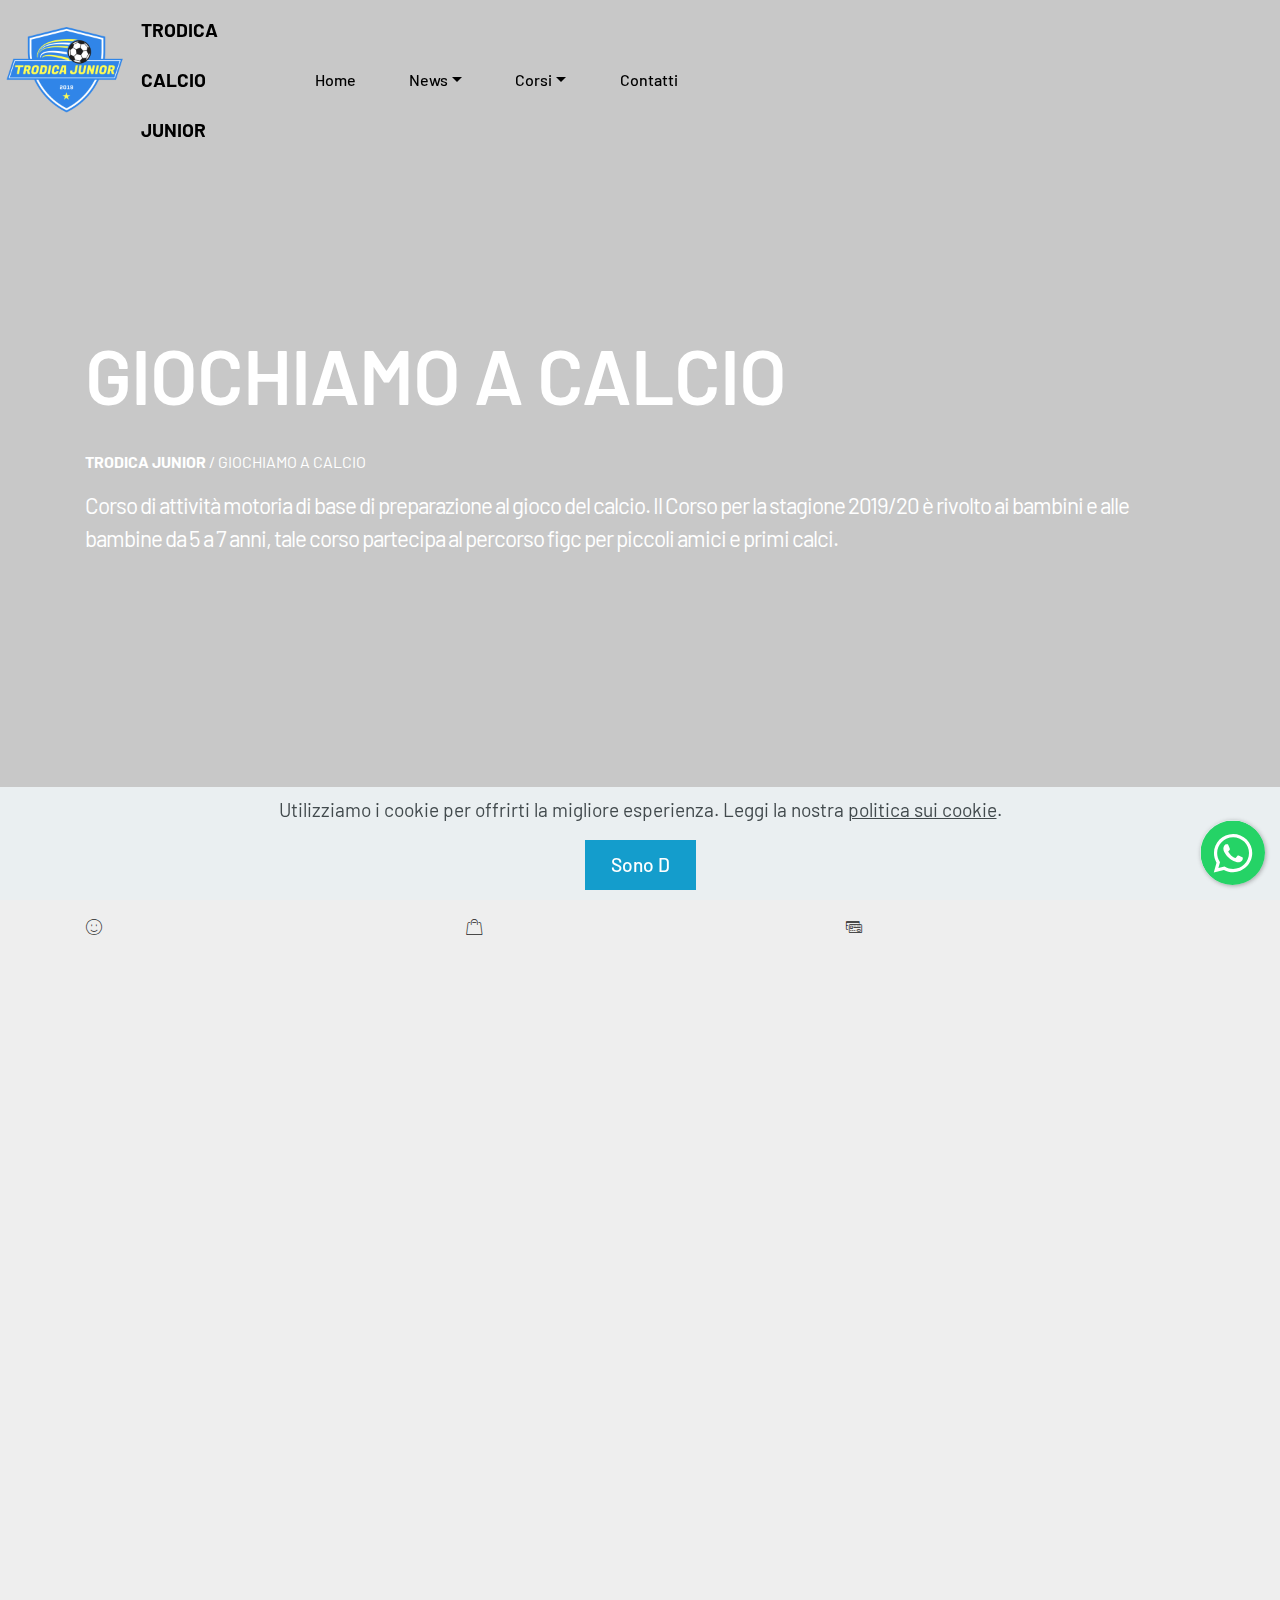
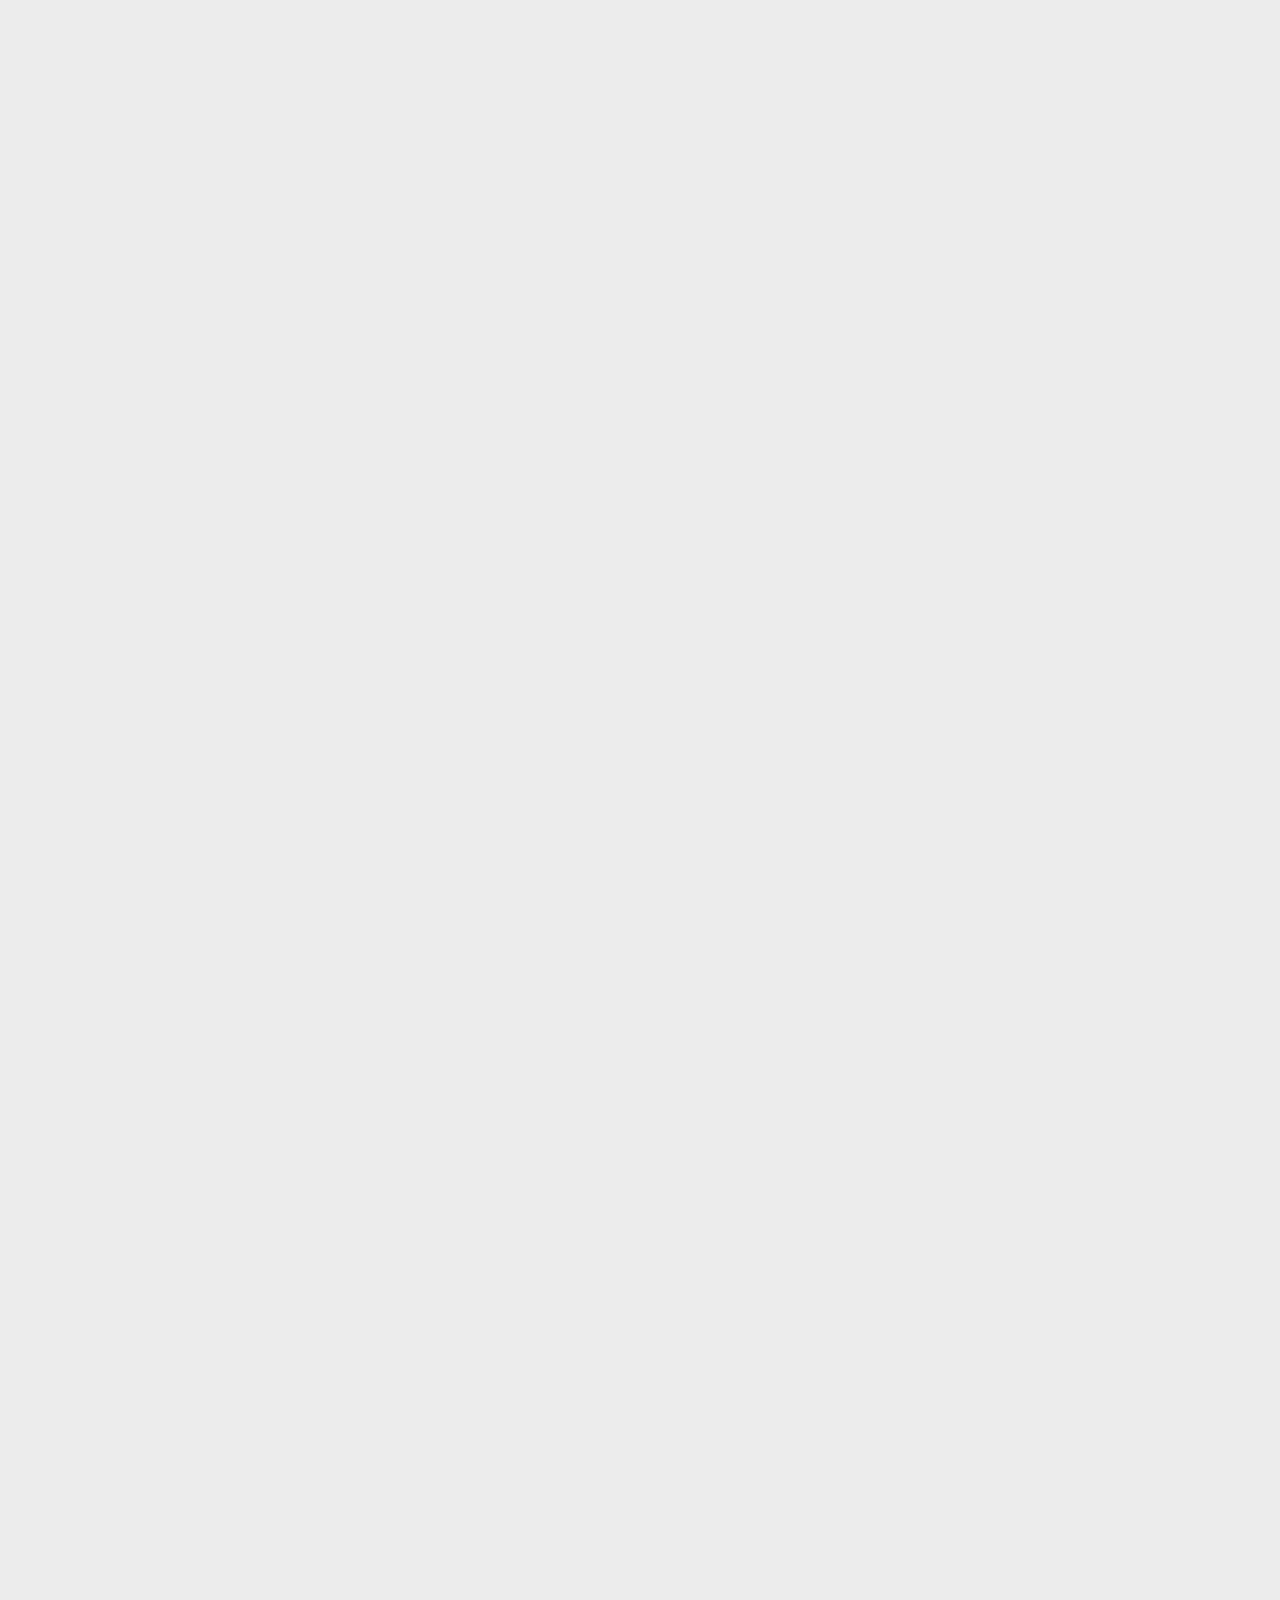
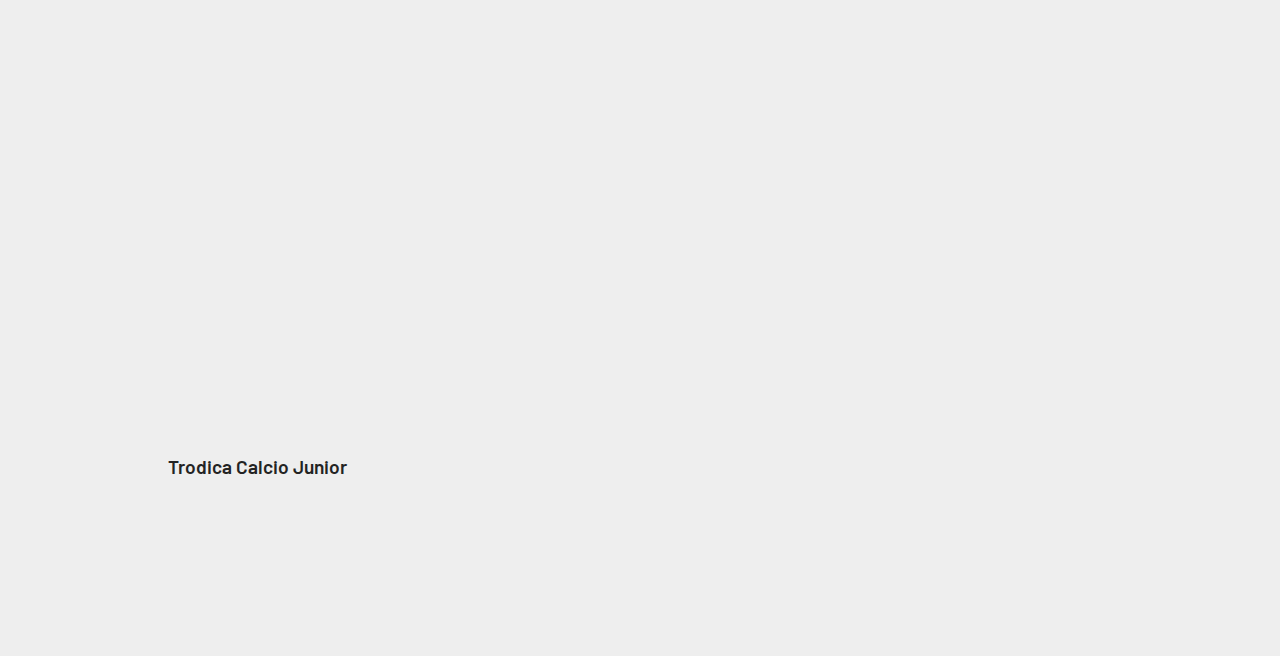
<file: page4.html>
<!DOCTYPE html>
<html  >
<head>
  
  <meta charset="UTF-8">
  <meta http-equiv="X-UA-Compatible" content="IE=edge">
  
  <meta name="viewport" content="width=device-width, initial-scale=1, minimum-scale=1">
  <link rel="shortcut icon" href="assets/images/logo-transparent-3-256x256.png" type="image/x-icon">
  <meta name="description" content="">
  
  
  <title>Corso Giochiamo a calcio 2019/20</title>
  <link rel="stylesheet" href="assets/web/assets/mobirise-icons/mobirise-icons.css">
  <link rel="stylesheet" href="assets/web/assets/mobirise-icons2/mobirise2.css">
  <link rel="stylesheet" href="assets/tether/tether.min.css">
  <link rel="stylesheet" href="assets/bootstrap/css/bootstrap.min.css">
  <link rel="stylesheet" href="assets/bootstrap/css/bootstrap-grid.min.css">
  <link rel="stylesheet" href="assets/bootstrap/css/bootstrap-reboot.min.css">
  <link rel="stylesheet" href="assets/web/assets/gdpr-plugin/gdpr-styles.css">
  <link rel="stylesheet" href="assets/animatecss/animate.min.css">
  <link rel="stylesheet" href="assets/chatbutton/floating-wpp.css">
    <link rel="stylesheet" href="assets/dropdown/css/style.css">
  <link rel="stylesheet" href="assets/socicon/css/styles.css">
  <link rel="stylesheet" href="assets/theme/css/style.css">
  <link rel="stylesheet" href="assets/recaptcha.css">
  <link rel="preload" href="https://fonts.googleapis.com/css?family=Barlow:100,100i,200,200i,300,300i,400,400i,500,500i,600,600i,700,700i,800,800i,900,900i&display=swap" as="style" onload="this.onload=null;this.rel='stylesheet'">
  <noscript><link rel="stylesheet" href="https://fonts.googleapis.com/css?family=Barlow:100,100i,200,200i,300,300i,400,400i,500,500i,600,600i,700,700i,800,800i,900,900i&display=swap"></noscript>
  <link rel="preload" as="style" href="assets/mobirise/css/mbr-additional.css"><link rel="stylesheet" href="assets/mobirise/css/mbr-additional.css" type="text/css">
  
  
  
  

</head>
<body>
  
  <section class="menu cid-rBTGFFT56C" once="menu" id="menu01-1d">

    

    <nav class="navbar navbar-expand beta-menu navbar-dropdown align-items-center navbar-fixed-top navbar-toggleable-sm bg-color transparent">
        <button class="navbar-toggler navbar-toggler-right" type="button" data-toggle="collapse" data-target="#navbarSupportedContent" aria-controls="navbarSupportedContent" aria-expanded="false" aria-label="Toggle navigation">
            <div class="hamburger">
                <span></span>
                <span></span>
                <span></span>
                <span></span>
            </div>
        </button>
        <div class="menu-logo">
            <div class="navbar-brand">
                <span class="navbar-logo">
                    <a href="index.html#header002-1g">
                        <img src="assets/images/logo-transparent-3-256x256.png" alt="Trodica Calcio Junior " title="" style="height: 8rem;">
                    </a>
                </span>
                <span class="mbr-regular navbar-caption-wrap"><a class="navbar-caption text-black display-7" href="#">TRODICA CALCIO JUNIOR</a></span>
            </div>
        </div>
        <div class="collapse navbar-collapse" id="navbarSupportedContent">
            <ul class="navbar-nav nav-dropdown nav-right" data-app-modern-menu="true"><li class="nav-item">
                    <a class="nav-link link text-black display-4" href="index.html#top">Home
                    </a>
                </li>
                <li class="nav-item dropdown">
                    <a class="nav-link link dropdown-toggle text-black display-4" href="#" data-toggle="dropdown-submenu" aria-expanded="false">News</a>
                    <div class="dropdown-menu">
                        <a class="dropdown-item text-black display-4" href="page2.html#header005-n">Special Card</a><a class="dropdown-item text-black display-4" href="page5.html#header003-1u">Foto Corsi</a>
                        
                        
                    </div>
                </li><li class="nav-item dropdown"><a class="nav-link link dropdown-toggle text-black display-4" href="#" aria-expanded="false" data-toggle="dropdown-submenu">Corsi</a><div class="dropdown-menu"><a class="dropdown-item text-black display-4" href="page4.html#header003-1e" aria-expanded="false">Giochiamo a Calcio</a><a class="dropdown-item text-black text-primary display-4" href="page6.html#top" aria-expanded="false">Corso Luglio 2019<br>Corso Luglio 2021</a></div></li>
                
                
                <li class="nav-item">
                    <a class="nav-link link text-black display-4" href="index.html#form001-2l">Contatti</a>
                </li></ul>
            
        </div>
    </nav>
</section>

<section class="header1 cid-rBTJYsjDXD mbr-fullscreen mbr-parallax-background" id="header003-1e">
    
    <div class="mbr-overlay" style="opacity: 0.2; background-color: rgb(51, 51, 51);">
    </div>
    <div class="container">
        <div class="row">
            <div class="col-lg-12">
                <div class="content-wrapper align-left">
                    
                    <h1 class="mbr-section-title mbr-white mbr-semibold pb-4 mbr-fonts-style display-1">GIOCHIAMO A CALCIO</h1>
                    <h4 class="mbr-section-subtitle mbr-regular mbr-white pb-2 mbr-fonts-style display-4"><strong>TRODICA JUNIOR</strong> / GIOCHIAMO A CALCIO</h4>
                    <p class="mbr-text mbr-regular mbr-white mbr-fonts-style display-5">Corso di attività motoria di base di preparazione al gioco del calcio. Il Corso per la stagione 2019/20 è rivolto ai bambini e alle bambine da 5 a 7 anni, tale corso partecipa al percorso figc per piccoli amici e primi calci.</p>
                    
                </div>
            </div>
        </div>
    </div>
</section>

<section class="features5 cid-rBTLDerHUF" id="features004-1f">

    

    
    <div class="container">

        


        <div class="row justify-content-center">
            <div class="card p-3 col-12 col-md-8 col-lg-4">
                <div class="card-wrapper media-container-row media-container-row">
                    <div class="card-box">
                        <span class="mbr-iconfont mbri-smile-face"></span>

                        <h4 class="card-title pb-2 mbr-white mbr-fonts-style display-5">Prova Gratuita &nbsp;<br></h4>
                        <p class="mbr-text mbr-regular mbr-white mbr-fonts-style display-7">Offriamo la possibilita a chi lo desidera di partecipare al corso e provare tutte le lezioni&nbsp;gratuitamente per un mese a partire da lunedi 9 settembre, senza alcun impegno contrattuale.</p>
                    </div>
                </div>
            </div>

            <div class="card p-3 col-12 col-md-8 col-12 col-md-6 col-lg-4">
                <div class="card-wrapper media-container-row media-container-row">
                    <div class="card-box">
                        <span class="mbr-iconfont mbri-shopping-bag"></span>
                        <h4 class="card-title pb-2 mbr-white mbr-fonts-style display-5">Kit Abbigliamento Incluso</h4>
                        <p class="mbr-text mbr-regular mbr-white mbr-fonts-style display-7">Con il pagamento della quota di iscrizione forniremo un kit di abbigliamento completo per affrontare l'intera stagione, che potrete scegliere direttamente su misura prima di iniziare il corso stagionale.</p>

                    </div>
                </div>
            </div>

            <div class="card p-3 col-12 col-md-8 col-lg-4">
                <div class="card-wrapper media-container-row media-container-row">
                    <div class="card-box">
                        <span class="mbr-iconfont mbri-credit-card"></span>
                        <h4 class="card-title pb-2 mbr-white mbr-fonts-style display-5">Pagamento Dilazionato</h4>
                        <p class="mbr-text mbr-regular mbr-white mbr-fonts-style display-7">Al momento dell'iscrizione verrà richiesto solo un'anticipo mentre la restante cifra potrà essere saldata comodamente entro e non oltre gennaio 2020 con una soluzione unica o un versamento mensile.</p>

                    </div>
                </div>
            </div>
        </div>
    </div>
</section>

<section class="features5 cid-rBTPptDpVC" id="features006-1h">

    

    
    <div class="container">

        <h1 class="mbr-section-title mbr-semibold mbr-white align-center pb-3 mbr-fonts-style display-2">PROMOZIONI</h1>


        <div class="row justify-content-center">
            <div class="card p-3 col-12 col-md-8 col-lg-6">
                <div class="card-wrapper card1">
                    <div class="img-wrap">
                        <img src="assets/images/mbr-2-1174x783.jpg" alt="" title="">
                    </div>
                    <div class="card-box">
                        <h4 class="card-title title1 pb-1 align-left mbr-white mbr-fonts-style display-4"><strong>SCONTO SECONDO FIGLIO</strong></h4>
                        <p class="mbr-text align-left text1 mbr-regular mbr-white mbr-fonts-style display-5">Uno fantastico sconto del 50% verrà applicato per il secondo figlio iscritto al corso. <br><br>ISCRIVI ORA IL TUO BAMBINO<br></p>
                    </div>
                    <a href="#"><span class="mbr-iconfont icon mobi-mbri-right mobi-mbri"></span></a>
                </div>
            </div>
            <div class="card col2 p-3 col-12 col-md-8 col-lg-6">
                <div class="card-wrapper card2">
                    <div class="img-wrap">
                        <img src="assets/images/mbr-3-1174x783.jpg" alt="" title="">
                    </div>
                    <div class="card-box">
                        <h4 class="card-title title2 pb-1 align-left mbr-white mbr-fonts-style display-4"><strong>GRATUITO ISE MINIMO</strong></h4>
                        <p class="mbr-text align-left text2 mbr-regular mbr-white mbr-fonts-style display-5">Offriamo la possibilità a due bambini di partecipare gratuitamente al corso la cui famiglia con ise minimo.<br><br>ISCRIVITI ORA IL TUO BAMBINO&nbsp;<br></p>
                    </div>
                    <a href="#"><span class="mbr-iconfont icon mobi-mbri-right mobi-mbri"></span></a>
                </div>
            </div>

            

            

        </div>
    </div>
</section>

<section class="header1 cid-rBX4DVmRla" id="content004-1p">
    
    
    <div class="container-fluid">
        <div class="row">
            <div class="col-lg-6 text-col align-left">
                <h3 class="mbr-section-subtitle mbr-regular pb-2 mbr-fonts-style display-7"><strong>CORSO GIOCHIAMO A CALCIO 2019/20</strong> / VOLANTINO</h3>
                <h1 class="mbr-section-title mbr-semibold pb-4 mbr-fonts-style display-2">Iscriviti Ora<br>Scrica il volantino</h1>
                <p class="mbr-text mbr-black mbr-regular mbr-light mbr-fonts-style display-7">Per iscriverti è semplicissimo ti basta scaricare il volantino e compilare il modulo di iscrizione allegato, successivamnte procurati i documenti necessari indicati e passa a consegnarcelo Lunedi 2 Settembre presso il campo sportivo di trodica dove saremo presenti per fornirti anche tutte le ulteriori informazioni di cui hai bisogno.<br><br>Non aspettare, se desideri comunque contattarci subito chiama il numero 339-7814392 dalle 9:30 alle 18:30 ti forniremo tutte le informazioni di cui hai bisogno.</p>
            </div>
            <div class="col-lg-6 img-col">
                <img src="assets/images/trodica-junior-settembre-19-20-prova-gratuita-900x635.png" alt="" title="">
                <div class="mbr-section-btn pt-3"><a class="btn btn-lg btn-success display-4" href="assets/files/Trodica junior volantino corso bambini calcio luglio 2019.pdf" target="_blank"><span class="mobi-mbri mobi-mbri-right mbr-iconfont mbr-iconfont-btn"></span>SCRICA IL VOLANTINO</a></div>
            </div>
        </div>
    </div>
</section>

<section class="header1 cid-rBWU49c3oo" id="content001-1i">
    
    
    <div class="container">
        <div class="row">
            <div class="col-lg-7 col-md-12">
                <div class="content-wrapper align-left">
                    
                    <h1 class="mbr-section-title mbr-semibold mbr-white pb-4 mbr-fonts-style display-1">
                        Iscrivi ora il tuo bambino.</h1>
                </div>
            </div>
            <div class="col-lg-4 col-md-6 col-12">
                <div class="content-wrapper align-left">
                    <p class="mbr-text mbr-white mbr-regular mbr-white mbr-fonts-style pt-4 display-7">Clicca sul pulsante sotto per andare al modulo di iscrzione del corso stagionale 2019/20 per piccoli amici e primi calci.</p>
                    <div class="mbr-section-btn pt-4"><a class="btn btn-lg btn-success display-4" href="page1.html#formbuilder-5"><span class="mobi-mbri mobi-mbri-right mbr-iconfont mbr-iconfont-btn"></span>ISCRIVITI ORA</a></div>
                </div>
            </div>
        </div>
    </div>
</section>

<section class="social1 cid-rBTGFErHOJ" id="footer001-1c">

    
    
    <div class="container-fluid">
        <div class="row justify-content-center">
            <div class="col-md-12 col-lg-7 px-4 align-right">
                <div class="social-list">
                    <div class="soc-item">
                        <a href="https://trodica-calcio-junior.business.site/?m=true" target="_blank">
                            <span class="mbr-iconfont mbr-iconfont-social socicon-google socicon" style="color: rgb(85, 180, 212); fill: rgb(85, 180, 212);"></span>
                        </a>
                    </div>
                    <div class="soc-item">
                        <a href="https://www.facebook.com/trodicacalciojunior" target="_blank">
                            <span class="mbr-iconfont mbr-iconfont-social socicon-facebook socicon" style="color: rgb(85, 180, 212); fill: rgb(85, 180, 212);"></span>
                        </a>
                    </div>
                    
                    
                    

                    

                    

                    
                </div>
            </div>
            <div class="col-md-12 col-lg-2 m-auto px-4 align-right">
                <p class="mbr-text mb-0 links mbr-fonts-style display-4"><a href="#" class="text-warning">Privacy</a> &nbsp;| &nbsp;<a href="#" class="text-warning">Integrity
                    </a> </p>
            </div>
            <div class="col-md-12 col-lg-3 m-auto px-4 align-left">
                <p class="mbr-text mb-0 mbr-fonts-style display-4">© Copyright 2019 TrodicaCalcioJunior &nbsp;<br>All Rights Reserved</p>
            </div>
        </div>
    </div>
</section>

<section class="clients cid-rBTGFB1iQA" data-interval="false" id="clients-1a">
      

    
        <div class="container mb-5">
            <div class="media-container-row">
                <div class="col-12 align-center">
                    <h2 class="mbr-section-title mbr-semibold pb-3 mbr-fonts-style display-2">
                        SPONSOR</h2>
                    <h3 class="mbr-section-subtitle mbr-fonts-style display-5">Un ringraziamento particolare a tutti gli sponsor che &nbsp;ci hanno sostenuto, perchè grazie anche al loro contributo abbiamo potuto educare allo sport questi piccoli amici.&nbsp;</h3>
                </div>
            </div>
        </div>

    <div class="container">
        <div class="carousel slide" role="listbox" data-pause="true" data-keyboard="false" data-ride="carousel" data-interval="3000">
            <div class="carousel-inner" data-visible="5">
                
                
                
                
                
            <div class="carousel-item ">
                    <div class="media-container-row">
                        <div class="col-md-12">
                            <div class="wrap-img ">
                                <img src="assets/images/logo-robbys-ok-260x140.png" class="img-responsive clients-img" alt="" title="">
                            </div>
                        </div>
                    </div>
                </div><div class="carousel-item ">
                    <div class="media-container-row">
                        <div class="col-md-12">
                            <div class="wrap-img ">
                                <img src="assets/images/piero-faccioni-260x140.png" class="img-responsive clients-img" alt="" title="">
                            </div>
                        </div>
                    </div>
                </div><div class="carousel-item ">
                    <div class="media-container-row">
                        <div class="col-md-12">
                            <div class="wrap-img ">
                                <img src="assets/images/si-con-te-trodica-2-260x140.png" class="img-responsive clients-img" alt="" title="">
                            </div>
                        </div>
                    </div>
                </div><div class="carousel-item ">
                    <div class="media-container-row">
                        <div class="col-md-12">
                            <div class="wrap-img ">
                                <img src="assets/images/cominsrl-260x140.png" class="img-responsive clients-img" alt="" title="">
                            </div>
                        </div>
                    </div>
                </div><div class="carousel-item ">
                    <div class="media-container-row">
                        <div class="col-md-12">
                            <div class="wrap-img ">
                                <img src="assets/images/cominsrl-260x140.png" class="img-responsive clients-img" alt="" title="">
                            </div>
                        </div>
                    </div>
                </div></div>
            <div class="carousel-controls">
                <a data-app-prevent-settings="" class="carousel-control carousel-control-prev" role="button" data-slide="prev">
                    <span aria-hidden="true" class="mbri-left mbr-iconfont"></span>
                    <span class="sr-only">Previous</span>
                </a>
                <a data-app-prevent-settings="" class="carousel-control carousel-control-next" role="button" data-slide="next">
                    <span aria-hidden="true" class="mbri-right mbr-iconfont"></span>
                    <span class="sr-only">Next</span>
                </a>
            </div>
        </div>
    </div>
</section>

<section class="footer2 cid-rBTGFCQUMg" id="footer003-1b" data-rv-view="1258">

    

    
    <div class="container">
        <div class="row justify-content-center">
            <div class="col-12 col-lg-4 col-md-12 align-left">
                <div class="navbar-brand">
                    <span class="navbar-logo">
                        <img src="assets/images/logo-transparent-2-128x128.png" alt="" title="" media-simple="true">
                    </span>
                    <span class="mbr-fonts-style mbr-semibold navbar-caption-wrap display-7">Trodica Calcio Junior                     </span>

                </div>
            </div>
            <div class="col-12 col-lg-2 col-md-6 align-left">
                <h5 class="mbr-fonts-style items mbr-semibold pb-2 display-4"><span style="font-weight: normal;">Help</span></h5>
                <h5 class="mbr-fonts-style items mbr-semibold pb-2 display-4"><span style="font-weight: normal;">Contatti</span></h5>
                <h5 class="mbr-fonts-style items mbr-semibold pb-2 display-4"><span style="font-weight: normal;">Chi Siamo</span></h5>
                <h5 class="mbr-fonts-style items mbr-semibold pb-2 display-4"><span style="font-weight: normal;">Dove Siamo</span></h5>
                
            </div>

            <div class="col-12 col-lg-2 col-md-6 align-left">
                <h5 class="mbr-fonts-style items mbr-semibold pb-2 display-4"><a href="index.html#header002-1g" class="text-black">Le Basi</a></h5>
                <h5 class="mbr-fonts-style items mbr-semibold pb-2 display-4"><a href="index.html#features001-2f" class="text-black">Crescere</a></h5>
                <h5 class="mbr-fonts-style items mbr-semibold pb-2 display-4"><a href="index.html#content005-2i" class="text-black">Divertimento</a></h5>
                <h5 class="mbr-fonts-style items mbr-semibold pb-2 display-4"><a href="index.html#video001-2k" class="text-black">Video</a></h5>
                
            </div>
            <div class="col-12 col-lg-4 col-md-12">
                <h5 class="mbr-fonts-style align-left form-title mbr-semibold pb-4 display-4">Iscriviti alla nostra newsletter</h5>
                <form action="" name="Form Name" method="POST" class="mbr-form form-with-styler">
                    <div class="form-row">
                        <div hidden="hidden" data-form-alert="" class="alert alert-success col-12">Thanks for filling
                            out
                            the form!</div>
                        <div hidden="hidden" data-form-alert-danger="" class="alert alert-danger col-12">Oops...! some
                            problem!</div>
                    </div>
                    <div class="dragArea form-row">
                        <div class="col form-group" data-for="email">
                            <input type="email" name="email" placeholder="Email" data-form-field="email" class="form-control display-7" required="required" value="">
                        </div>
                        <div class="col-auto"><a type="submit" class="btn btn-success display-7"><span class="mobi-mbri mobi-mbri-right mbr-iconfont mbr-iconfont-btn"></span></a></div>
                    </div>
                <span class="gdpr-block">
<label>
<span class="textGDPR display-7" style="color: #a7a7a7"><input type="checkbox" name="gdpr" id="gdpr-input" required="">Continuando accetti la nostra <a style="color: #149dcc; text-decoration: none;" href="terms.html">Terms of Service</a> and <a style="color: #149dcc; text-decoration: none;" href="policy.html">Politica sulla riservatezza dei dati</a>.</span>
</label>
</span></form>

            </div>
        </div>
    </div>
</section>

<div class="modal mbr-popup cid-szcpsOl84g fade" tabindex="-1" role="dialog" data-overlay-color="#000000" data-overlay-opacity="0.8" data-on-timer-delay="5" id="mbr-popup-25" aria-hidden="true">
        <div class="modal-dialog modal-dialog-centered" role="document">
            <div class="modal-content">
                <div class="modal-header pb-0">
                    <h5 class="modal-title mbr-fonts-style display-5">PARTECIPA AL CORSO ESTIVO 2021</h5>
                    <button type="button" class="close" data-dismiss="modal" aria-label="Close">
                        <svg version="1.1" xmlns="http://www.w3.org/2000/svg" width="24" height="24" viewBox="0 0 32 32" fill="currentColor">
                            <path d="M31.797 0.191c-0.264-0.256-0.686-0.25-0.942 0.015l-13.328 13.326c-0.598 0.581 0.342 1.543 0.942 0.942l13.328-13.326c0.27-0.262 0.27-0.695 0-0.957zM14.472 17.515c-0.264-0.256-0.686-0.25-0.942 0.015l-13.328 13.326c-0.613 0.595 0.34 1.562 0.942 0.942l13.328-13.326c0.27-0.262 0.27-0.695 0-0.957zM1.144 0.205c-0.584-0.587-1.544 0.336-0.942 0.942l30.654 30.651c0.613 0.625 1.563-0.325 0.942-0.942z"></path>
                        </svg>
                    </button>
                </div>

                <div class="modal-body">
                    <p class="mbr-text mbr-fonts-style display-7">Partecipa al nostro corso estivo dove il tuo bambino potrà accrescere le proprie abilità motorie provando nuovi sport funzionali al gioco del calcio.</p>

                    <div>
                        <div class="card-img mbr-figure">
                            <img src="assets/images/luca-compagnucci-volantino-a4-1440x2021.png" alt="Corso Estivo Luglio 2021">
                        </div>
                            

                            
                        </div>
                    </div>

                    <div class="modal-footer">
                        <div class="mbr-section-btn"><a class="btn btn-md btn-primary display-4" href="page6.html#top">PRENOTA ORA</a></div>
                    </div>
                </div>
            </div>
        </div>

<div class="modal mbr-popup cid-szgFF6K90c fade" tabindex="-1" role="dialog" data-overlay-color="#000000" data-overlay-opacity="0.8" data-on-timer-delay="5" id="mbr-popup-2g" aria-hidden="true">
        <div class="modal-dialog modal-dialog-centered" role="document">
            <div class="modal-content">
                <div class="modal-header pb-0">
                    <h5 class="modal-title mbr-fonts-style display-5">Prenota Subito</h5>
                    <button type="button" class="close" data-dismiss="modal" aria-label="Close">
                        <svg version="1.1" xmlns="http://www.w3.org/2000/svg" width="24" height="24" viewBox="0 0 32 32" fill="currentColor">
                            <path d="M31.797 0.191c-0.264-0.256-0.686-0.25-0.942 0.015l-13.328 13.326c-0.598 0.581 0.342 1.543 0.942 0.942l13.328-13.326c0.27-0.262 0.27-0.695 0-0.957zM14.472 17.515c-0.264-0.256-0.686-0.25-0.942 0.015l-13.328 13.326c-0.613 0.595 0.34 1.562 0.942 0.942l13.328-13.326c0.27-0.262 0.27-0.695 0-0.957zM1.144 0.205c-0.584-0.587-1.544 0.336-0.942 0.942l30.654 30.651c0.613 0.625 1.563-0.325 0.942-0.942z"></path>
                        </svg>
                    </button>
                </div>

                <div class="modal-body">
                    <p class="mbr-text mbr-fonts-style display-7">
                        Partecipa al nostro corso estivo dove il tuo bambino potrà accrescere le proprie abilità motorie provando nuovi sport funzionali al gioco del calcio.
                    </p>

                    <div>
                        <div class="card-img mbr-figure">
                            <img src="assets/images/luca-compagnucci-volantino-a4-1440x2021.png" alt="Corso Estivo 2021">
                        </div>
                            

                            
                        </div>
                    </div>

                    <div class="modal-footer">
                        <div class="mbr-section-btn"><a class="btn btn-md btn-primary display-4" href="page6.html#formbuilder-1u">PRENOTA ORA</a></div>
                    </div>
                </div>
            </div>
        </div>


<script src="assets/web/assets/jquery/jquery.min.js"></script>
  <script src="assets/popper/popper.min.js"></script>
  <script src="assets/tether/tether.min.js"></script>
  <script src="assets/bootstrap/js/bootstrap.min.js"></script>
  <script src="assets/web/assets/cookies-alert-plugin/cookies-alert-core.js"></script>
  <script src="assets/web/assets/cookies-alert-plugin/cookies-alert-script.js"></script>
  <script src="assets/smoothscroll/smooth-scroll.js"></script>
  <script src="assets/viewportchecker/jquery.viewportchecker.js"></script>
  <script src="assets/chatbutton/floating-wpp.js"></script>
  <script src="assets/chatbutton/script.js"></script>
        <script src="assets/parallax/jarallax.min.js"></script>
  <script src="assets/sociallikes/social-likes.js"></script>
  <script src="assets/bootstrapcarouselswipe/bootstrap-carousel-swipe.js"></script>
  <script src="assets/mbr-clients-slider/mbr-clients-slider.js"></script>
  <script src="assets/dropdown/js/nav-dropdown.js"></script>
  <script src="assets/dropdown/js/navbar-dropdown.js"></script>
  <script src="assets/touchswipe/jquery.touch-swipe.min.js"></script>
  <script src="assets/popup-plugin/script.js"></script>
  <script src="assets/popup-ontimer-plugin/script.js"></script>
  <script src="assets/popup-overlay-plugin/script.js"></script>
  <script src="assets/theme/js/script.js"></script>
  <script src="assets/formoid.min.js"></script>
    
  
<input name="cookieData" type="hidden" data-cookie-customDialogSelector='null' data-cookie-colorText='#424a4d' data-cookie-colorBg='rgba(234, 239, 241, 0.99)' data-cookie-textButton='Sono D'accordo' data-cookie-colorButton='undefined' data-cookie-colorLink='#424a4d' data-cookie-underlineLink='true' data-cookie-text="Utilizziamo i cookie per offrirti la migliore esperienza. Leggi la nostra <a href='privacy.html'>politica sui cookie</a>.">
    <input name="animation" type="hidden">
  <div id="chatbutton-wa" data-phone="+393405095937" data-showpopup="true" data-headertitle="👋 Chatta con noi su WhatsApp!" data-popupmessage="Ciao!👋

digita un messaggio qui, risponderemo direttamente al nostro telefono! 🔥

Trodica Junior Team" data-placeholder="Digita ora" data-position="left" data-headercolor="#00c7f5" data-backgroundcolor="#e5ddd5" data-autoopentimeout="5" data-size="65px"><div class="floating-wpp-button" style="width: 65px; height: 65px;"><div class="floating-wpp-button-image"><!--?xml version="1.0" encoding="UTF-8" standalone="no"?--><svg xmlns="http://www.w3.org/2000/svg" xmlns:xlink="http://www.w3.org/1999/xlink" style="isolation:isolate" viewBox="0 0 800 800" width="65" height="65"><defs><clipPath id="_clipPath_A3g8G5hPEGG2L0B6hFCxamU4cc8rfqzQ"><rect width="800" height="800"></rect></clipPath></defs><g clip-path="url(#_clipPath_A3g8G5hPEGG2L0B6hFCxamU4cc8rfqzQ)"><g><path d=" M 787.59 800 L 12.41 800 C 5.556 800 0 793.332 0 785.108 L 0 14.892 C 0 6.667 5.556 0 12.41 0 L 787.59 0 C 794.444 0 800 6.667 800 14.892 L 800 785.108 C 800 793.332 794.444 800 787.59 800 Z " fill="rgb(37,211,102)"></path></g><g><path d=" M 508.558 450.429 C 502.67 447.483 473.723 433.24 468.325 431.273 C 462.929 429.308 459.003 428.328 455.078 434.22 C 451.153 440.114 439.869 453.377 436.434 457.307 C 433 461.236 429.565 461.729 423.677 458.78 C 417.79 455.834 398.818 449.617 376.328 429.556 C 358.825 413.943 347.008 394.663 343.574 388.768 C 340.139 382.873 343.207 379.687 346.155 376.752 C 348.804 374.113 352.044 369.874 354.987 366.436 C 357.931 362.999 358.912 360.541 360.875 356.614 C 362.837 352.683 361.857 349.246 360.383 346.299 C 358.912 343.352 347.136 314.369 342.231 302.579 C 337.451 291.099 332.597 292.654 328.983 292.472 C 325.552 292.301 321.622 292.265 317.698 292.265 C 313.773 292.265 307.394 293.739 301.996 299.632 C 296.6 305.527 281.389 319.772 281.389 348.752 C 281.389 377.735 302.487 405.731 305.431 409.661 C 308.376 413.592 346.949 473.062 406.015 498.566 C 420.062 504.634 431.03 508.256 439.581 510.969 C 453.685 515.451 466.521 514.818 476.666 513.302 C 487.978 511.613 511.502 499.06 516.409 485.307 C 521.315 471.55 521.315 459.762 519.842 457.307 C 518.371 454.851 514.446 453.377 508.558 450.429 Z  M 401.126 597.117 L 401.047 597.117 C 365.902 597.104 331.431 587.661 301.36 569.817 L 294.208 565.572 L 220.08 585.017 L 239.866 512.743 L 235.21 505.332 C 215.604 474.149 205.248 438.108 205.264 401.1 C 205.307 293.113 293.17 205.257 401.204 205.257 C 453.518 205.275 502.693 225.674 539.673 262.696 C 576.651 299.716 597.004 348.925 596.983 401.258 C 596.939 509.254 509.078 597.117 401.126 597.117 Z  M 567.816 234.565 C 523.327 190.024 464.161 165.484 401.124 165.458 C 271.24 165.458 165.529 271.161 165.477 401.085 C 165.46 442.617 176.311 483.154 196.932 518.892 L 163.502 641 L 288.421 608.232 C 322.839 627.005 361.591 636.901 401.03 636.913 L 401.126 636.913 L 401.127 636.913 C 530.998 636.913 636.717 531.2 636.77 401.274 C 636.794 338.309 612.306 279.105 567.816 234.565" fill-rule="evenodd" fill="rgb(255,255,255)"></path></g></g></svg></div></div></div>
 
</body>
</html>
</file>
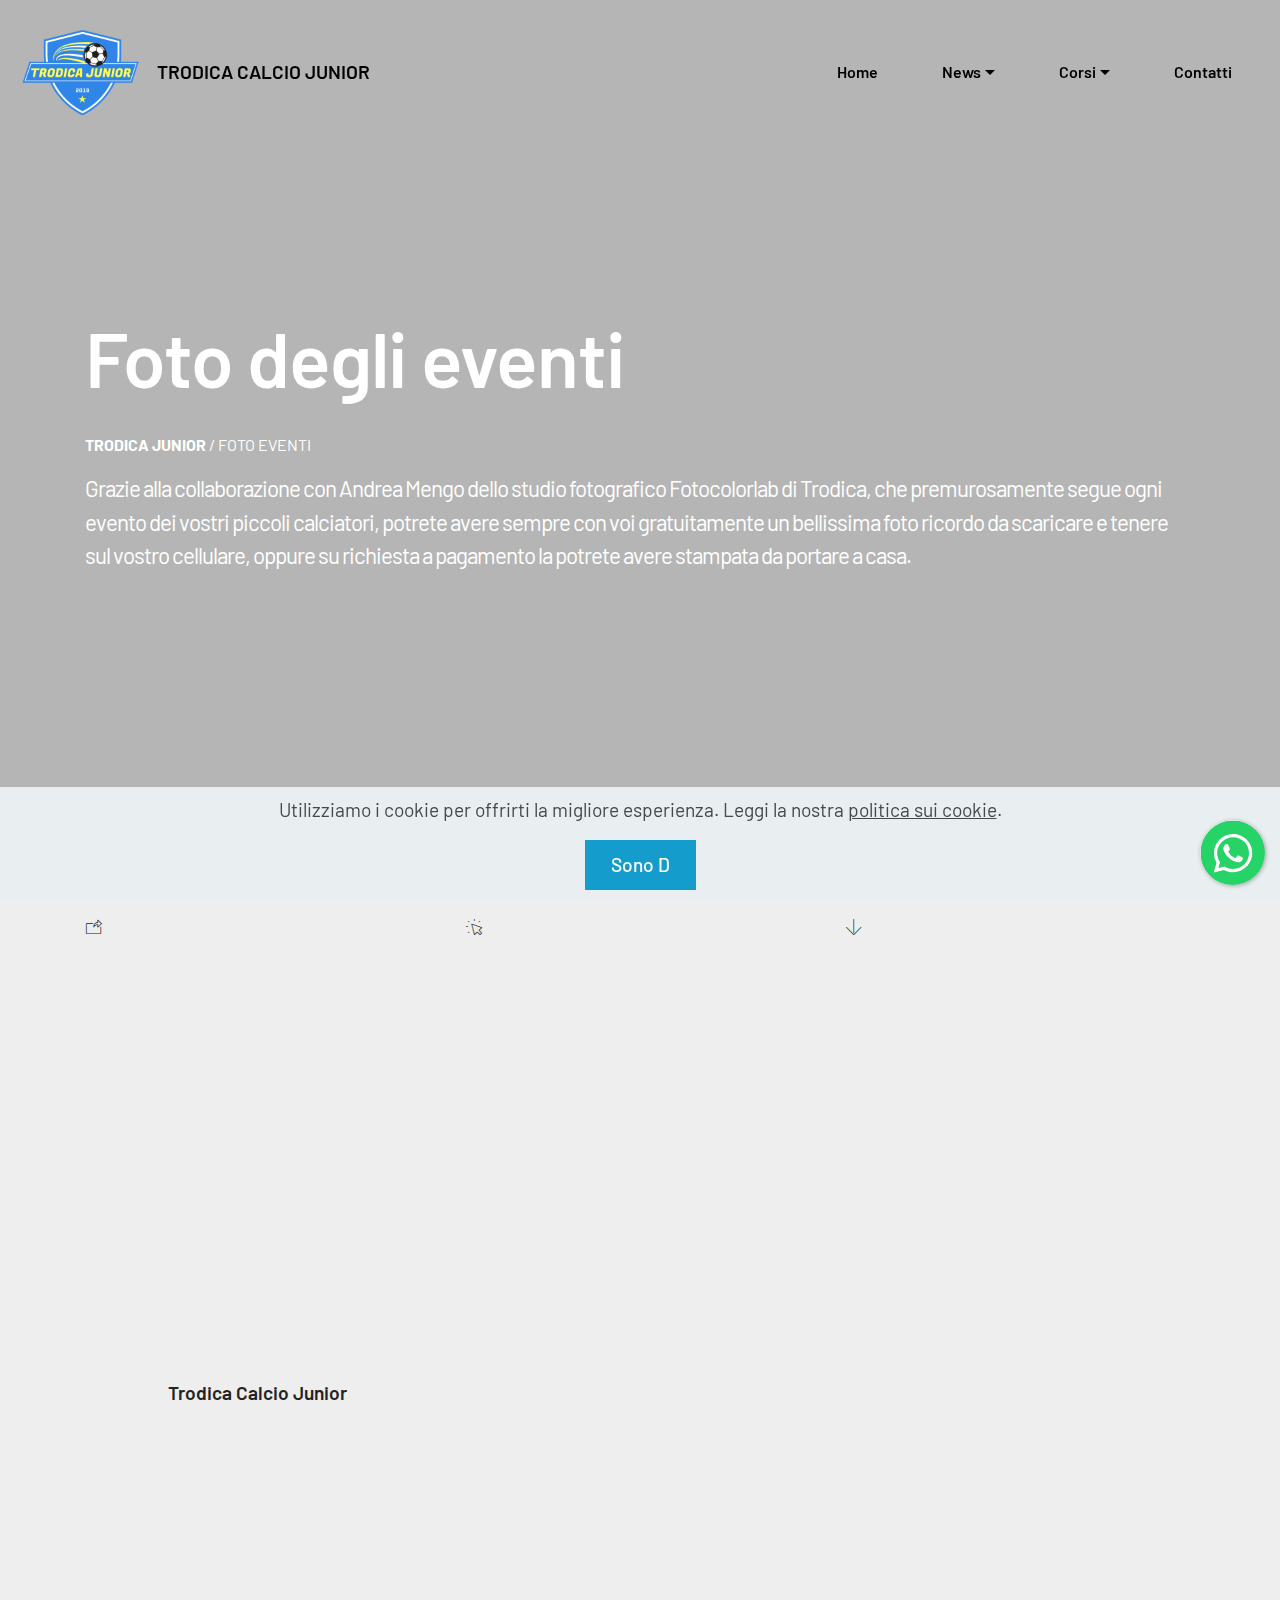
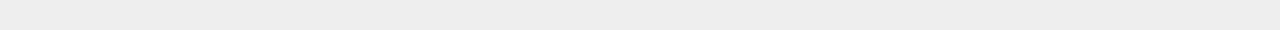
<file: page5.html>
<!DOCTYPE html>
<html  >
<head>
  
  <meta charset="UTF-8">
  <meta http-equiv="X-UA-Compatible" content="IE=edge">
  
  <meta name="viewport" content="width=device-width, initial-scale=1, minimum-scale=1">
  <link rel="shortcut icon" href="assets/images/logo-transparent-3-256x256.png" type="image/x-icon">
  <meta name="description" content="">
  
  
  <title>Foto Corsi Trodica Junior</title>
  <link rel="stylesheet" href="assets/web/assets/mobirise-icons/mobirise-icons.css">
  <link rel="stylesheet" href="assets/web/assets/mobirise-icons2/mobirise2.css">
  <link rel="stylesheet" href="assets/tether/tether.min.css">
  <link rel="stylesheet" href="assets/bootstrap/css/bootstrap.min.css">
  <link rel="stylesheet" href="assets/bootstrap/css/bootstrap-grid.min.css">
  <link rel="stylesheet" href="assets/bootstrap/css/bootstrap-reboot.min.css">
  <link rel="stylesheet" href="assets/web/assets/gdpr-plugin/gdpr-styles.css">
  <link rel="stylesheet" href="assets/animatecss/animate.min.css">
  <link rel="stylesheet" href="assets/chatbutton/floating-wpp.css">
    <link rel="stylesheet" href="assets/dropdown/css/style.css">
  <link rel="stylesheet" href="assets/socicon/css/styles.css">
  <link rel="stylesheet" href="assets/theme/css/style.css">
  <link rel="stylesheet" href="assets/recaptcha.css">
  <link rel="preload" href="https://fonts.googleapis.com/css?family=Barlow:100,100i,200,200i,300,300i,400,400i,500,500i,600,600i,700,700i,800,800i,900,900i&display=swap" as="style" onload="this.onload=null;this.rel='stylesheet'">
  <noscript><link rel="stylesheet" href="https://fonts.googleapis.com/css?family=Barlow:100,100i,200,200i,300,300i,400,400i,500,500i,600,600i,700,700i,800,800i,900,900i&display=swap"></noscript>
  <link rel="preload" as="style" href="assets/mobirise/css/mbr-additional.css"><link rel="stylesheet" href="assets/mobirise/css/mbr-additional.css" type="text/css">
  
  
  
  

</head>
<body>
  
  <section class="menu cid-rBTo7LDOJq" once="menu" id="menu01-1t">

    

    <nav class="navbar navbar-expand beta-menu navbar-dropdown align-items-center navbar-fixed-top navbar-toggleable-sm bg-color transparent">
        <button class="navbar-toggler navbar-toggler-right" type="button" data-toggle="collapse" data-target="#navbarSupportedContent" aria-controls="navbarSupportedContent" aria-expanded="false" aria-label="Toggle navigation">
            <div class="hamburger">
                <span></span>
                <span></span>
                <span></span>
                <span></span>
            </div>
        </button>
        <div class="menu-logo">
            <div class="navbar-brand">
                <span class="navbar-logo">
                    <a href="index.html#header002-1g">
                        <img src="assets/images/logo-transparent-3-256x256.png" alt="Trodica Calcio Junior " title="" style="height: 8rem;">
                    </a>
                </span>
                <span class="mbr-regular navbar-caption-wrap"><a class="navbar-caption text-black display-7" href="#">TRODICA CALCIO JUNIOR</a></span>
            </div>
        </div>
        <div class="collapse navbar-collapse" id="navbarSupportedContent">
            <ul class="navbar-nav nav-dropdown nav-right" data-app-modern-menu="true"><li class="nav-item">
                    <a class="nav-link link text-black display-4" href="index.html#top">Home
                    </a>
                </li>
                <li class="nav-item dropdown">
                    <a class="nav-link link dropdown-toggle text-black display-4" href="#" data-toggle="dropdown-submenu" aria-expanded="false">News</a>
                    <div class="dropdown-menu">
                        <a class="dropdown-item text-black display-4" href="page2.html#header005-n">Special Card</a><a class="dropdown-item text-black display-4" href="page5.html#header003-1u">Foto Corsi</a>
                        
                        
                    </div>
                </li><li class="nav-item dropdown"><a class="nav-link link dropdown-toggle text-black display-4" href="#" aria-expanded="false" data-toggle="dropdown-submenu">Corsi</a><div class="dropdown-menu"><a class="dropdown-item text-black display-4" href="page4.html#header003-1e" aria-expanded="false">Giochiamo a Calcio</a><a class="dropdown-item text-black text-primary display-4" href="page6.html#top" aria-expanded="false">Corso Luglio 2019<br>Corso Luglio 2021</a></div></li>
                
                
                <li class="nav-item">
                    <a class="nav-link link text-black display-4" href="index.html#form001-2l">Contatti</a>
                </li></ul>
            
        </div>
    </nav>
</section>

<section class="header1 cid-rC4Q0t1szy mbr-fullscreen mbr-parallax-background" id="header003-1u">
    
    <div class="mbr-overlay" style="opacity: 0.3; background-color: rgb(51, 51, 51);">
    </div>
    <div class="container">
        <div class="row">
            <div class="col-lg-12">
                <div class="content-wrapper align-left">
                    
                    <h1 class="mbr-section-title mbr-white mbr-semibold pb-4 mbr-fonts-style display-1">Foto degli eventi</h1>
                    <h4 class="mbr-section-subtitle mbr-regular mbr-white pb-2 mbr-fonts-style display-4"><strong>TRODICA JUNIOR</strong> / FOTO EVENTI</h4>
                    <p class="mbr-text mbr-regular mbr-white mbr-fonts-style display-5">Grazie alla collaborazione con Andrea Mengo dello studio fotografico Fotocolorlab di Trodica, che premurosamente segue ogni evento dei vostri piccoli calciatori, potrete avere sempre con voi gratuitamente un bellissima foto ricordo da scaricare e tenere sul vostro cellulare, oppure su richiesta a pagamento la potrete avere stampata da portare a casa.&nbsp;</p>
                    
                </div>
            </div>
        </div>
    </div>
</section>

<section class="features5 cid-rC4ShUw52D" id="features004-1v">

    

    
    <div class="container">

        


        <div class="row justify-content-center">
            <div class="card p-3 col-12 col-md-8 col-lg-4">
                <div class="card-wrapper media-container-row media-container-row">
                    <div class="card-box">
                        <span class="mbr-iconfont mbri-share"></span>

                        <h4 class="card-title pb-2 mbr-white mbr-fonts-style display-5">Registrati al sito</h4>
                        <p class="mbr-text mbr-regular mbr-white mbr-fonts-style display-7">Vai all'area riservata del sito web di Fotocolorlab di Andrea Mengo e con pochi passi inserisci i tuoi dati per effettuare la registrazione.</p>
                    </div>
                </div>
            </div>

            <div class="card p-3 col-12 col-md-8 col-12 col-md-6 col-lg-4">
                <div class="card-wrapper media-container-row media-container-row">
                    <div class="card-box">
                        <span class="mbr-iconfont mbri-cursor-click"></span>
                        <h4 class="card-title pb-2 mbr-white mbr-fonts-style display-5">Scegli le foto</h4>
                        <p class="mbr-text mbr-regular mbr-white mbr-fonts-style display-7">Completata la registrazione e accedi all'area riservata poi dal menù che trovi a sinistra dall'elenco scegli la voce raccolte pubbliche.</p>

                    </div>
                </div>
            </div>

            <div class="card p-3 col-12 col-md-8 col-lg-4">
                <div class="card-wrapper media-container-row media-container-row">
                    <div class="card-box">
                        <span class="mbr-iconfont mbri-down"></span>
                        <h4 class="card-title pb-2 mbr-white mbr-fonts-style display-5">Scarica le preferite</h4>
                        <p class="mbr-text mbr-regular mbr-white mbr-fonts-style display-7">Una volta scelta la raccolta pubblica seleziona dell''elenco il titolo delle foto che desideri poi &nbsp;seleziona e scarica quella che preferisci.</p>

                    </div>
                </div>
            </div>
        </div>
    </div>
</section>

<section class="header1 cid-rC4TEWgH7w" id="content001-1w">
    
    
    <div class="container">
        <div class="row">
            <div class="col-lg-7 col-md-12">
                <div class="content-wrapper align-left">
                    
                    <h1 class="mbr-section-title mbr-semibold mbr-white pb-4 mbr-fonts-style display-1">
                        La sua foto in un click.</h1>
                </div>
            </div>
            <div class="col-lg-4 col-md-6 col-12">
                <div class="content-wrapper align-left">
                    <p class="mbr-text mbr-white mbr-regular mbr-white mbr-fonts-style pt-4 display-7">CLICCA SUL PULSANTE SOTTO ED EFFETTUA LA REGISTRAZIONE AL SITO POI SCARICA LE FOTO PIU BELLE DEL TUO BAMBINO.</p>
                    <div class="mbr-section-btn pt-4"><a class="btn btn-lg btn-success display-4" href="https://fotografoandreamengo.it/area-riservata.html"><span class="mobi-mbri mobi-mbri-right mbr-iconfont mbr-iconfont-btn"></span>VAI AL SITO &nbsp;</a></div>
                </div>
            </div>
        </div>
    </div>
</section>

<section class="footer2 cid-rC53gEjQH6" id="footer003-1y" data-rv-view="909">

    

    
    <div class="container">
        <div class="row justify-content-center">
            <div class="col-12 col-lg-4 col-md-12 align-left">
                <div class="navbar-brand">
                    <span class="navbar-logo">
                        <img src="assets/images/logo-transparent-2-128x128.png" alt="" title="" media-simple="true">
                    </span>
                    <span class="mbr-fonts-style mbr-semibold navbar-caption-wrap display-7">Trodica Calcio Junior                     </span>

                </div>
            </div>
            <div class="col-12 col-lg-2 col-md-6 align-left">
                <h5 class="mbr-fonts-style items mbr-semibold pb-2 display-4"><span style="font-weight: normal;">Help</span></h5>
                <h5 class="mbr-fonts-style items mbr-semibold pb-2 display-4"><span style="font-weight: normal;">Contatti</span></h5>
                <h5 class="mbr-fonts-style items mbr-semibold pb-2 display-4"><span style="font-weight: normal;">Chi Siamo</span></h5>
                <h5 class="mbr-fonts-style items mbr-semibold pb-2 display-4"><span style="font-weight: normal;">Dove Siamo</span></h5>
                
            </div>

            <div class="col-12 col-lg-2 col-md-6 align-left">
                <h5 class="mbr-fonts-style items mbr-semibold pb-2 display-4"><a href="index.html#header002-1g" class="text-black">Le Basi</a></h5>
                <h5 class="mbr-fonts-style items mbr-semibold pb-2 display-4"><a href="index.html#features001-2f" class="text-black">Crescere</a></h5>
                <h5 class="mbr-fonts-style items mbr-semibold pb-2 display-4"><a href="index.html#content005-2i" class="text-black">Divertimento</a></h5>
                <h5 class="mbr-fonts-style items mbr-semibold pb-2 display-4"><a href="index.html#video001-2k" class="text-black">Video</a></h5>
                
            </div>
            <div class="col-12 col-lg-4 col-md-12">
                <h5 class="mbr-fonts-style align-left form-title mbr-semibold pb-4 display-4">Iscriviti alla nostra newsletter</h5>
                <form action="" name="Form Name" method="POST" class="mbr-form form-with-styler">
                    <div class="form-row">
                        <div hidden="hidden" data-form-alert="" class="alert alert-success col-12">Thanks for filling
                            out
                            the form!</div>
                        <div hidden="hidden" data-form-alert-danger="" class="alert alert-danger col-12">Oops...! some
                            problem!</div>
                    </div>
                    <div class="dragArea form-row">
                        <div class="col form-group" data-for="email">
                            <input type="email" name="email" placeholder="Email" data-form-field="email" class="form-control display-7" required="required" value="">
                        </div>
                        <div class="col-auto"><a type="submit" class="btn btn-success display-7"><span class="mobi-mbri mobi-mbri-right mbr-iconfont mbr-iconfont-btn"></span></a></div>
                    </div>
                <span class="gdpr-block">
<label>
<span class="textGDPR display-7" style="color: #a7a7a7"><input type="checkbox" name="gdpr" id="gdpr-input" required="">Continuando accetti la nostra <a style="color: #149dcc; text-decoration: none;" href="terms.html">Terms of Service</a> and <a style="color: #149dcc; text-decoration: none;" href="policy.html">Politica sulla riservatezza dei dati</a>.</span>
</label>
</span></form>

            </div>
        </div>
    </div>
</section>

<section class="social1 cid-rC53ic7y7B" id="footer001-1z">

    
    
    <div class="container-fluid">
        <div class="row justify-content-center">
            <div class="col-md-12 col-lg-7 px-4 align-right">
                <div class="social-list">
                    <div class="soc-item">
                        <a href="https://trodica-calcio-junior.business.site/?m=true" target="_blank">
                            <span class="mbr-iconfont mbr-iconfont-social socicon-google socicon" style="color: rgb(85, 180, 212); fill: rgb(85, 180, 212);"></span>
                        </a>
                    </div>
                    <div class="soc-item">
                        <a href="https://www.facebook.com/pages/Mobirise/1616226671953247" target="_blank">
                            <span class="mbr-iconfont mbr-iconfont-social socicon-facebook socicon" style="color: rgb(85, 180, 212); fill: rgb(85, 180, 212);"></span>
                        </a>
                    </div>
                    
                    
                    

                    

                    

                    
                </div>
            </div>
            <div class="col-md-12 col-lg-2 m-auto px-4 align-right">
                <p class="mbr-text mb-0 links mbr-fonts-style display-4"><a href="#" class="text-warning">Privacy</a> &nbsp;| &nbsp;<a href="#" class="text-warning">Integrity
                    </a> </p>
            </div>
            <div class="col-md-12 col-lg-3 m-auto px-4 align-left">
                <p class="mbr-text mb-0 mbr-fonts-style display-4">© Copyright 2019 TrodicaCalcioJunior &nbsp;<br>All Rights Reserved</p>
            </div>
        </div>
    </div>
</section>

<div class="modal mbr-popup cid-szcpsKYUpr fade" tabindex="-1" role="dialog" data-overlay-color="#000000" data-overlay-opacity="0.8" data-on-timer-delay="5" id="mbr-popup-25" aria-hidden="true">
        <div class="modal-dialog modal-dialog-centered" role="document">
            <div class="modal-content">
                <div class="modal-header pb-0">
                    <h5 class="modal-title mbr-fonts-style display-5">PARTECIPA AL CORSO ESTIVO 2021</h5>
                    <button type="button" class="close" data-dismiss="modal" aria-label="Close">
                        <svg version="1.1" xmlns="http://www.w3.org/2000/svg" width="24" height="24" viewBox="0 0 32 32" fill="currentColor">
                            <path d="M31.797 0.191c-0.264-0.256-0.686-0.25-0.942 0.015l-13.328 13.326c-0.598 0.581 0.342 1.543 0.942 0.942l13.328-13.326c0.27-0.262 0.27-0.695 0-0.957zM14.472 17.515c-0.264-0.256-0.686-0.25-0.942 0.015l-13.328 13.326c-0.613 0.595 0.34 1.562 0.942 0.942l13.328-13.326c0.27-0.262 0.27-0.695 0-0.957zM1.144 0.205c-0.584-0.587-1.544 0.336-0.942 0.942l30.654 30.651c0.613 0.625 1.563-0.325 0.942-0.942z"></path>
                        </svg>
                    </button>
                </div>

                <div class="modal-body">
                    <p class="mbr-text mbr-fonts-style display-7">Partecipa al nostro corso estivo dove il tuo bambino potrà accrescere le proprie abilità motorie provando nuovi sport funzionali al gioco del calcio.</p>

                    <div>
                        <div class="card-img mbr-figure">
                            <img src="assets/images/luca-compagnucci-volantino-a4-1440x2021.png" alt="Corso Estivo Luglio 2021">
                        </div>
                            

                            
                        </div>
                    </div>

                    <div class="modal-footer">
                        <div class="mbr-section-btn"><a class="btn btn-md btn-primary display-4" href="page6.html#top">PRENOTA ORA</a></div>
                    </div>
                </div>
            </div>
        </div>

<div class="modal mbr-popup cid-szgFF2etTI fade" tabindex="-1" role="dialog" data-overlay-color="#000000" data-overlay-opacity="0.8" data-on-timer-delay="5" id="mbr-popup-2g" aria-hidden="true">
        <div class="modal-dialog modal-dialog-centered" role="document">
            <div class="modal-content">
                <div class="modal-header pb-0">
                    <h5 class="modal-title mbr-fonts-style display-5">Prenota Subito</h5>
                    <button type="button" class="close" data-dismiss="modal" aria-label="Close">
                        <svg version="1.1" xmlns="http://www.w3.org/2000/svg" width="24" height="24" viewBox="0 0 32 32" fill="currentColor">
                            <path d="M31.797 0.191c-0.264-0.256-0.686-0.25-0.942 0.015l-13.328 13.326c-0.598 0.581 0.342 1.543 0.942 0.942l13.328-13.326c0.27-0.262 0.27-0.695 0-0.957zM14.472 17.515c-0.264-0.256-0.686-0.25-0.942 0.015l-13.328 13.326c-0.613 0.595 0.34 1.562 0.942 0.942l13.328-13.326c0.27-0.262 0.27-0.695 0-0.957zM1.144 0.205c-0.584-0.587-1.544 0.336-0.942 0.942l30.654 30.651c0.613 0.625 1.563-0.325 0.942-0.942z"></path>
                        </svg>
                    </button>
                </div>

                <div class="modal-body">
                    <p class="mbr-text mbr-fonts-style display-7">
                        Partecipa al nostro corso estivo dove il tuo bambino potrà accrescere le proprie abilità motorie provando nuovi sport funzionali al gioco del calcio.
                    </p>

                    <div>
                        <div class="card-img mbr-figure">
                            <img src="assets/images/luca-compagnucci-volantino-a4-1440x2021.png" alt="Corso Estivo 2021">
                        </div>
                            

                            
                        </div>
                    </div>

                    <div class="modal-footer">
                        <div class="mbr-section-btn"><a class="btn btn-md btn-primary display-4" href="page6.html#formbuilder-1u">PRENOTA ORA</a></div>
                    </div>
                </div>
            </div>
        </div>


<script src="assets/web/assets/jquery/jquery.min.js"></script>
  <script src="assets/popper/popper.min.js"></script>
  <script src="assets/tether/tether.min.js"></script>
  <script src="assets/bootstrap/js/bootstrap.min.js"></script>
  <script src="assets/web/assets/cookies-alert-plugin/cookies-alert-core.js"></script>
  <script src="assets/web/assets/cookies-alert-plugin/cookies-alert-script.js"></script>
  <script src="assets/smoothscroll/smooth-scroll.js"></script>
  <script src="assets/viewportchecker/jquery.viewportchecker.js"></script>
  <script src="assets/chatbutton/floating-wpp.js"></script>
  <script src="assets/chatbutton/script.js"></script>
        <script src="assets/dropdown/js/nav-dropdown.js"></script>
  <script src="assets/dropdown/js/navbar-dropdown.js"></script>
  <script src="assets/touchswipe/jquery.touch-swipe.min.js"></script>
  <script src="assets/parallax/jarallax.min.js"></script>
  <script src="assets/sociallikes/social-likes.js"></script>
  <script src="assets/popup-plugin/script.js"></script>
  <script src="assets/popup-ontimer-plugin/script.js"></script>
  <script src="assets/popup-overlay-plugin/script.js"></script>
  <script src="assets/theme/js/script.js"></script>
  <script src="assets/formoid.min.js"></script>
    
  
<input name="cookieData" type="hidden" data-cookie-customDialogSelector='null' data-cookie-colorText='#424a4d' data-cookie-colorBg='rgba(234, 239, 241, 0.99)' data-cookie-textButton='Sono D'accordo' data-cookie-colorButton='undefined' data-cookie-colorLink='#424a4d' data-cookie-underlineLink='true' data-cookie-text="Utilizziamo i cookie per offrirti la migliore esperienza. Leggi la nostra <a href='privacy.html'>politica sui cookie</a>.">
    <input name="animation" type="hidden">
  <div id="chatbutton-wa" data-phone="+393405095937" data-showpopup="true" data-headertitle="👋 Chatta con noi su WhatsApp!" data-popupmessage="Ciao!👋

digita un messaggio qui, risponderemo direttamente al nostro telefono! 🔥

Trodica Junior Team" data-placeholder="Digita ora" data-position="left" data-headercolor="#00c7f5" data-backgroundcolor="#e5ddd5" data-autoopentimeout="5" data-size="65px"><div class="floating-wpp-button" style="width: 65px; height: 65px;"><div class="floating-wpp-button-image"><!--?xml version="1.0" encoding="UTF-8" standalone="no"?--><svg xmlns="http://www.w3.org/2000/svg" xmlns:xlink="http://www.w3.org/1999/xlink" style="isolation:isolate" viewBox="0 0 800 800" width="65" height="65"><defs><clipPath id="_clipPath_A3g8G5hPEGG2L0B6hFCxamU4cc8rfqzQ"><rect width="800" height="800"></rect></clipPath></defs><g clip-path="url(#_clipPath_A3g8G5hPEGG2L0B6hFCxamU4cc8rfqzQ)"><g><path d=" M 787.59 800 L 12.41 800 C 5.556 800 0 793.332 0 785.108 L 0 14.892 C 0 6.667 5.556 0 12.41 0 L 787.59 0 C 794.444 0 800 6.667 800 14.892 L 800 785.108 C 800 793.332 794.444 800 787.59 800 Z " fill="rgb(37,211,102)"></path></g><g><path d=" M 508.558 450.429 C 502.67 447.483 473.723 433.24 468.325 431.273 C 462.929 429.308 459.003 428.328 455.078 434.22 C 451.153 440.114 439.869 453.377 436.434 457.307 C 433 461.236 429.565 461.729 423.677 458.78 C 417.79 455.834 398.818 449.617 376.328 429.556 C 358.825 413.943 347.008 394.663 343.574 388.768 C 340.139 382.873 343.207 379.687 346.155 376.752 C 348.804 374.113 352.044 369.874 354.987 366.436 C 357.931 362.999 358.912 360.541 360.875 356.614 C 362.837 352.683 361.857 349.246 360.383 346.299 C 358.912 343.352 347.136 314.369 342.231 302.579 C 337.451 291.099 332.597 292.654 328.983 292.472 C 325.552 292.301 321.622 292.265 317.698 292.265 C 313.773 292.265 307.394 293.739 301.996 299.632 C 296.6 305.527 281.389 319.772 281.389 348.752 C 281.389 377.735 302.487 405.731 305.431 409.661 C 308.376 413.592 346.949 473.062 406.015 498.566 C 420.062 504.634 431.03 508.256 439.581 510.969 C 453.685 515.451 466.521 514.818 476.666 513.302 C 487.978 511.613 511.502 499.06 516.409 485.307 C 521.315 471.55 521.315 459.762 519.842 457.307 C 518.371 454.851 514.446 453.377 508.558 450.429 Z  M 401.126 597.117 L 401.047 597.117 C 365.902 597.104 331.431 587.661 301.36 569.817 L 294.208 565.572 L 220.08 585.017 L 239.866 512.743 L 235.21 505.332 C 215.604 474.149 205.248 438.108 205.264 401.1 C 205.307 293.113 293.17 205.257 401.204 205.257 C 453.518 205.275 502.693 225.674 539.673 262.696 C 576.651 299.716 597.004 348.925 596.983 401.258 C 596.939 509.254 509.078 597.117 401.126 597.117 Z  M 567.816 234.565 C 523.327 190.024 464.161 165.484 401.124 165.458 C 271.24 165.458 165.529 271.161 165.477 401.085 C 165.46 442.617 176.311 483.154 196.932 518.892 L 163.502 641 L 288.421 608.232 C 322.839 627.005 361.591 636.901 401.03 636.913 L 401.126 636.913 L 401.127 636.913 C 530.998 636.913 636.717 531.2 636.77 401.274 C 636.794 338.309 612.306 279.105 567.816 234.565" fill-rule="evenodd" fill="rgb(255,255,255)"></path></g></g></svg></div></div></div>
 
</body>
</html>
</file>
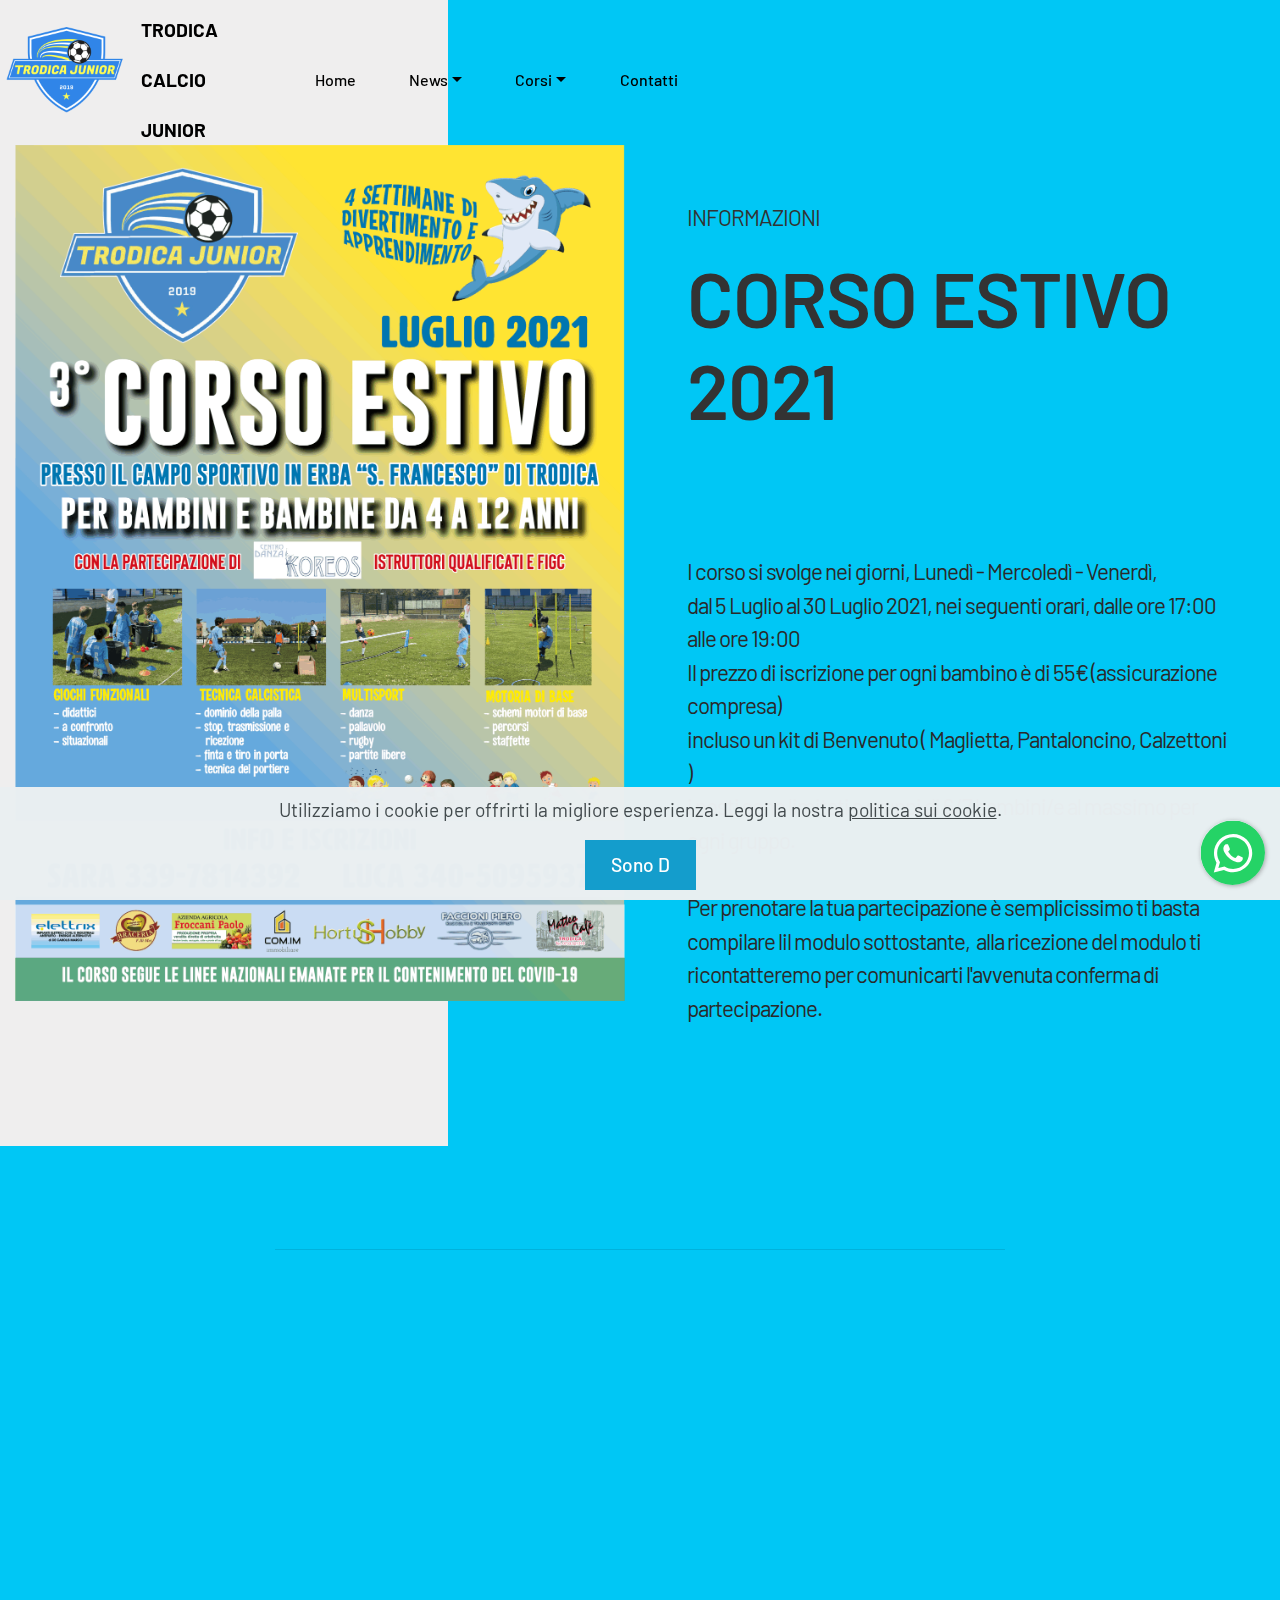
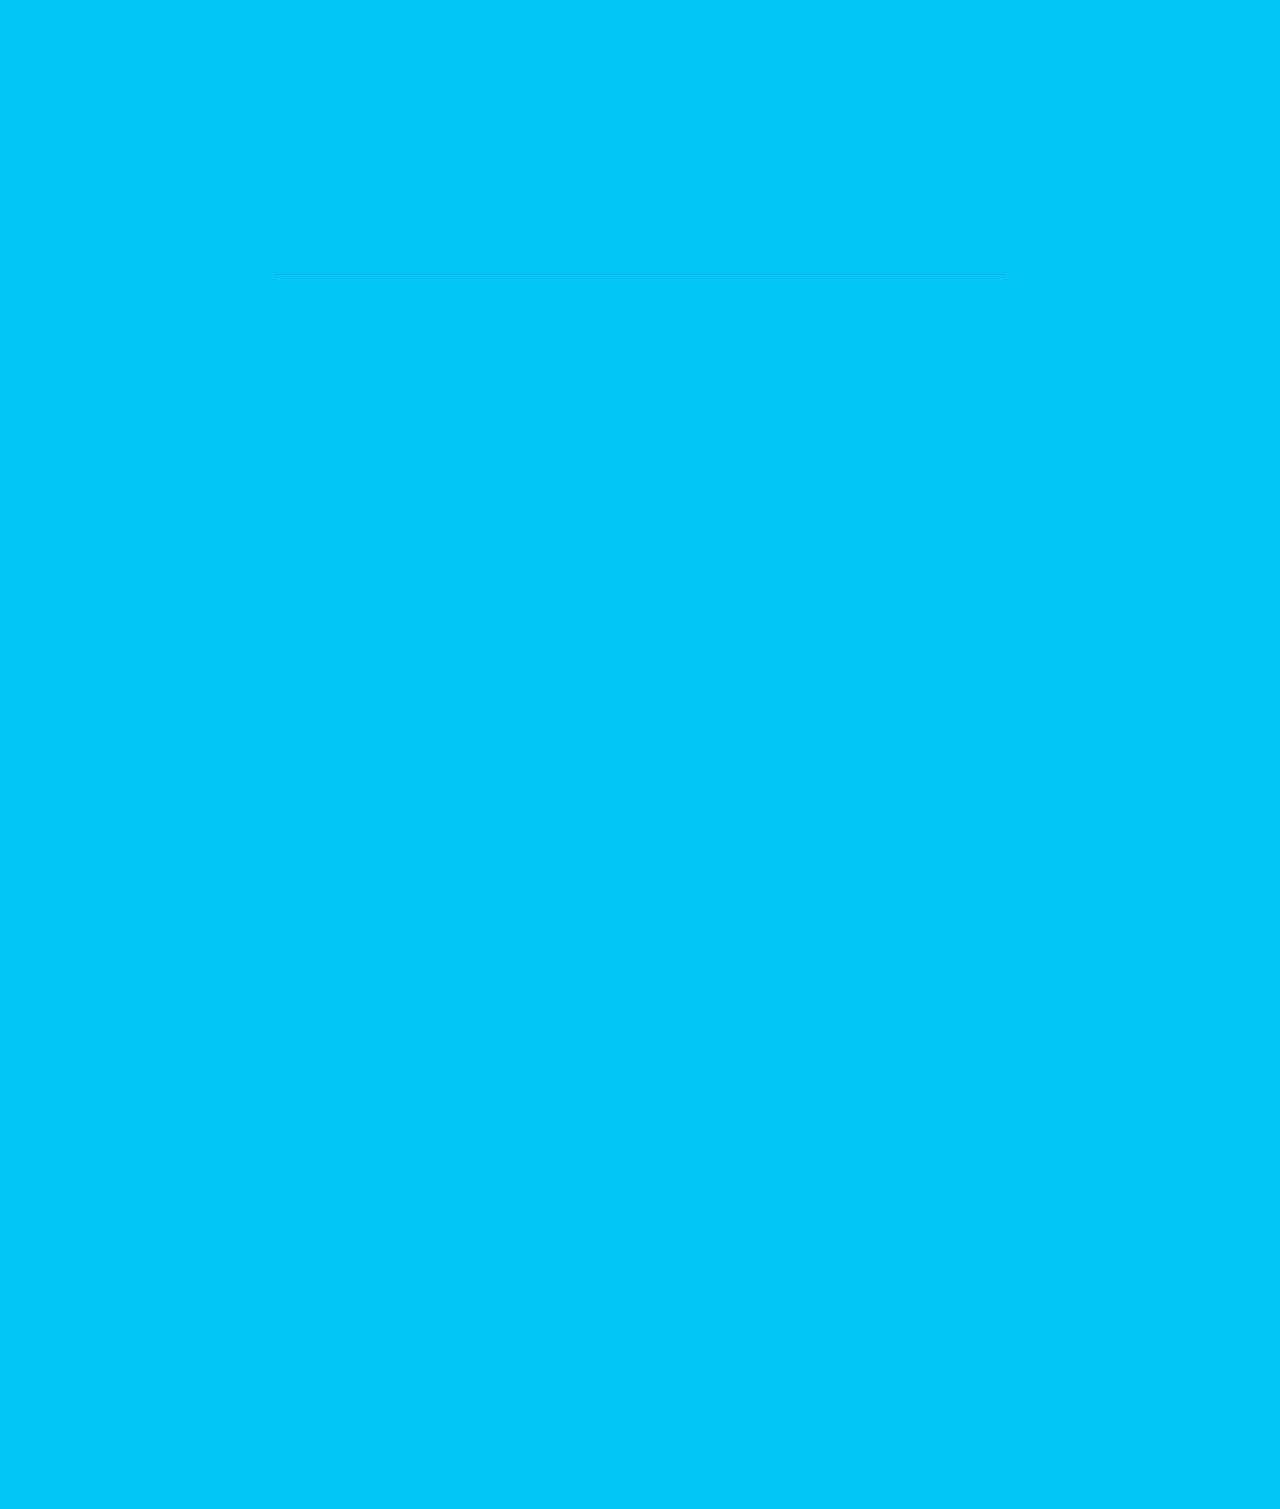
<file: page6.html>
<!DOCTYPE html>
<html  >
<head>
  
  <meta charset="UTF-8">
  <meta http-equiv="X-UA-Compatible" content="IE=edge">
  
  <meta name="viewport" content="width=device-width, initial-scale=1, minimum-scale=1">
  <link rel="shortcut icon" href="assets/images/logo-transparent-3-256x256.png" type="image/x-icon">
  <meta name="description" content="">
  
  
  <title>Modulo Iscrizione 3* Corso Estivo 2021</title>
  <link rel="stylesheet" href="assets/tether/tether.min.css">
  <link rel="stylesheet" href="assets/bootstrap/css/bootstrap.min.css">
  <link rel="stylesheet" href="assets/bootstrap/css/bootstrap-grid.min.css">
  <link rel="stylesheet" href="assets/bootstrap/css/bootstrap-reboot.min.css">
  <link rel="stylesheet" href="assets/web/assets/gdpr-plugin/gdpr-styles.css">
  <link rel="stylesheet" href="assets/animatecss/animate.min.css">
  <link rel="stylesheet" href="assets/chatbutton/floating-wpp.css">
    <link rel="stylesheet" href="assets/formstyler/jquery.formstyler.css">
  <link rel="stylesheet" href="assets/formstyler/jquery.formstyler.theme.css">
  <link rel="stylesheet" href="assets/dropdown/css/style.css">
  <link rel="stylesheet" href="assets/theme/css/style.css">
  <link rel="stylesheet" href="assets/recaptcha.css">
  <link rel="preload" href="https://fonts.googleapis.com/css?family=Barlow:100,100i,200,200i,300,300i,400,400i,500,500i,600,600i,700,700i,800,800i,900,900i&display=swap" as="style" onload="this.onload=null;this.rel='stylesheet'">
  <noscript><link rel="stylesheet" href="https://fonts.googleapis.com/css?family=Barlow:100,100i,200,200i,300,300i,400,400i,500,500i,600,600i,700,700i,800,800i,900,900i&display=swap"></noscript>
  <link rel="preload" as="style" href="assets/mobirise/css/mbr-additional.css"><link rel="stylesheet" href="assets/mobirise/css/mbr-additional.css" type="text/css">
  
  
  
  

</head>
<body>
  
  <section class="menu cid-szb7VqMfss" once="menu" id="menu01-1v">

    

    <nav class="navbar navbar-expand beta-menu navbar-dropdown align-items-center navbar-fixed-top navbar-toggleable-sm bg-color transparent">
        <button class="navbar-toggler navbar-toggler-right" type="button" data-toggle="collapse" data-target="#navbarSupportedContent" aria-controls="navbarSupportedContent" aria-expanded="false" aria-label="Toggle navigation">
            <div class="hamburger">
                <span></span>
                <span></span>
                <span></span>
                <span></span>
            </div>
        </button>
        <div class="menu-logo">
            <div class="navbar-brand">
                <span class="navbar-logo">
                    <a href="index.html#header002-1g">
                        <img src="assets/images/logo-transparent-3-256x256.png" alt="Trodica Calcio Junior " title="" style="height: 8rem;">
                    </a>
                </span>
                <span class="mbr-regular navbar-caption-wrap"><a class="navbar-caption text-black display-7" href="#">TRODICA CALCIO JUNIOR</a></span>
            </div>
        </div>
        <div class="collapse navbar-collapse" id="navbarSupportedContent">
            <ul class="navbar-nav nav-dropdown nav-right" data-app-modern-menu="true"><li class="nav-item">
                    <a class="nav-link link text-black display-4" href="index.html#top">Home
                    </a>
                </li>
                <li class="nav-item dropdown">
                    <a class="nav-link link dropdown-toggle text-black display-4" href="#" data-toggle="dropdown-submenu" aria-expanded="false">News</a>
                    <div class="dropdown-menu">
                        <a class="dropdown-item text-black display-4" href="page2.html#header005-n">Special Card</a><a class="dropdown-item text-black display-4" href="page5.html#header003-1u">Foto Corsi</a>
                        
                        
                    </div>
                </li><li class="nav-item dropdown"><a class="nav-link link dropdown-toggle text-black display-4" href="#" aria-expanded="false" data-toggle="dropdown-submenu">Corsi</a><div class="dropdown-menu"><a class="dropdown-item text-black display-4" href="page4.html#header003-1e" aria-expanded="false">Giochiamo a Calcio</a><a class="dropdown-item text-black text-primary display-4" href="page6.html#top" aria-expanded="false">Corso Luglio 2019<br>Corso Luglio 2021</a></div></li>
                
                
                <li class="nav-item">
                    <a class="nav-link link text-black display-4" href="index.html#form001-2l">Contatti</a>
                </li></ul>
            
        </div>
    </nav>
</section>

<section class="header2 industrym4_header2 cid-szbfMq0a6m" id="header002-1y">

	

	

	<div class="back"></div>

	<div class="container-fluid">
		<div class="row">
			<div class="col-lg-6 m-auto">
				<img src="assets/images/luca-compagnucci-volantino-a4-1440x2021.png" alt="Trodica junior Corso Estivo 2021">
			</div>
			<div class="col-lg-6 m-auto">
				<div class="content-wrapper align-left">
					<h3 class="mbr-section-subtitle mbr-regular mbr-black pb-2 mbr-fonts-style display-5">INFORMAZIONI</h3>
					<h1 class="mbr-section-title mbr-semibold mbr-black pb-4 mbr-fonts-style display-1">CORSO ESTIVO 2021</h1>
					
					<p class="mbr-text mbr-white mbr-regular mbr-black mbr-fonts-style display-5">I corso si svolge nei giorni, Lunedì - Mercoledì - Venerdì,&nbsp;<br>dal 5 Luglio al 30 Luglio 2021, nei seguenti orari, dalle ore 17:00 alle ore 19:00<br>Il prezzo di iscrizione per ogni bambino è di 55€ (assicurazione compresa)<br>incluso un kit di Benvenuto ( Maglietta, Pantaloncino, Calzettoni )<br>i posti sono limitati a gruppi di 6/7 bambini/e al massimo per ogni gruppo.<br><br>Per prenotare la tua partecipazione è semplicissimo ti basta compilare lil modulo sottostante,&nbsp; alla ricezione del modulo ti ricontatteremo per comunicarti l'avvenuta conferma di partecipazione.<br></p>
					
				</div>
			</div>
		</div>
	</div>
</section>

<section class="form cid-szb7VpmGPW" id="formbuilder-1u">
    
    
    <div class="container">
        <div class="row">
            <div class="col-lg-8 mx-auto mbr-form" data-form-type="formoid">
<!--Formbuilder Form-->
<form action="https://mobirise.eu/" method="POST" class="mbr-form form-with-styler" data-form-title="Modulo iscrizione Corso Estivo 2021"><input type="hidden" name="email" data-form-email="true" value="aAywGuFHuHhS619owkvYVYfWcv4QoGHUYKHrH/FvreCwG8GS/O3esdsT2wTmkguNqFcJwrRd5NeQALM66JwKoPPQSaO+SF+mLpRrib4lYOMLuq6d+7LrJe7CxGjrmab/.wV/lQzAj/QC8FgwfmrEb974iMicJeSOlr9vFyHD07DjOke4P0RSXZb5kwBaLTXGyZsN6uxQlE7/RrVv8G1Wo0yBlj/4Kt6gF7osZxTMt//0iru93omvonui5k0I4uQsi">
<div class="form-row">
<div hidden="hidden" data-form-alert="" class="alert alert-success col-12">GRAZIE PER AVER COMPILATO IL MODULO DI ISCRIZIONE, PER QUALSIASI INFORMAZIONE CONTATTA IL NUMERO 339/7814392.</div>
<div hidden="hidden" data-form-alert-danger="" class="alert alert-danger col-12">Oops...! some problem!</div>
</div>
<div class="dragArea form-row">
<div class="col">
<h5 class="mbr-fonts-style display-5">MODULO PRENOTAZIONE</h5>
</div>
<div class="col-lg-12 col-md-12 col-sm-12">
<hr>
</div>
<div class="col-lg-12 col-md-12 col-sm-12 form-group">
<label class="form-control-label mbr-fonts-style display-5">DATI BAMBINO/A</label>
<div class="form-row">
<div class="col">
<input type="text" name="nameFirst" placeholder="Nome" data-form-field="nameFirst" required="required" class="form-control text-multiple" value="" id="nameFirst-formbuilder-1u">
</div>
<div class="col">
<input type="text" name="nameLast" placeholder="Cognome" data-form-field="nameLast" required="required" class="form-control text-multiple" value="" id="nameLast-formbuilder-1u">
</div>
</div>
</div>
<div data-for="text" class="col-lg-12 col-md-12 col-sm-12 form-group">
<label for="text-formbuilder-1u" class="form-control-label mbr-fonts-style display-7">INDIRIZZO</label>
<input type="text" name="text" data-form-field="text" class="form-control display-7" required="required" value="" id="text-formbuilder-1u">
</div>
<div data-for="date" class="col-lg-12 col-md-12 col-sm-12 form-group">
<label for="date-formbuilder-1u" class="form-control-label mbr-fonts-style display-7">DATA DI NASCITA</label>
<input type="date" name="date" data-form-field="date" required="required" class="form-control display-7" value="2018-07-22" id="date-formbuilder-1u">
</div>
<div data-for="text5" class="col-lg-12 col-md-12 col-sm-12 form-group">
<label for="text5-formbuilder-1u" class="form-control-label mbr-fonts-style display-7">DOCUMENTO IDENTITA'</label>
<input type="text" name="text5" placeholder="N." data-form-field="text5" required="required" class="form-control display-7" value="" id="text5-formbuilder-1u">
</div>
<div class="col-lg-12 col-md-12 col-sm-12 form-group" data-for="text1">
<label for="text1-formbuilder-1u" class="form-control-label mbr-fonts-style display-7">CODICE FISCALE</label>
<input type="text" name="text1" data-form-field="text1" required="required" class="form-control display-7" value="" id="text1-formbuilder-1u">
</div>
<div class="col-lg-12 col-md-12 col-sm-12">
<hr>
</div>
<div class="col-lg-12 col-md-12 col-sm-12 form-group">
<label class="form-control-label mbr-fonts-style display-5">DATI GENITORE</label>
<div class="form-row">
<div class="col">
<input type="text" name="nameFirst" placeholder="Nome" data-form-field="nameFirst" required="required" class="form-control text-multiple" value="" id="nameFirst-formbuilder-1u">
</div>
<div class="col">
<input type="text" name="nameLast" placeholder="Cognome" data-form-field="nameLast" required="required" class="form-control text-multiple" value="" id="nameLast-formbuilder-1u">
</div>
</div>
</div>
<div data-for="text2" class="col-lg-12 col-md-12 col-sm-12 form-group">
<label for="text2-formbuilder-1u" class="form-control-label mbr-fonts-style display-7">INDIRIZZO</label>
<input type="text" name="text2" data-form-field="text2" required="required" class="form-control display-7" value="" id="text2-formbuilder-1u">
</div>
<div data-for="date1" class="col-lg-12 col-md-12 col-sm-12 form-group">
<label for="date1-formbuilder-1u" class="form-control-label mbr-fonts-style display-7">NATO IL</label>
<input type="date" name="date1" data-form-field="date1" required="required" class="form-control display-7" value="2018-07-22" id="date1-formbuilder-1u">
</div>
<div data-for="text3" class="col-lg-12 col-md-12 col-sm-12 form-group">
<label for="text3-formbuilder-1u" class="form-control-label mbr-fonts-style display-7">RESIDENTE IN</label>
<input type="text" name="text3" data-form-field="text3" required="required" class="form-control display-7" value="" id="text3-formbuilder-1u">
</div>
<div data-for="text4" class="col-lg-12 col-md-12 col-sm-12 form-group">
<label for="text4-formbuilder-1u" class="form-control-label mbr-fonts-style display-7">CODICE FISCALE</label>
<input type="text" name="text4" data-form-field="text4" required="required" class="form-control display-7" value="" id="text4-formbuilder-1u">
</div>
<div data-for="phone" class="col-lg-12 col-md-12 col-sm-12 form-group">
<label for="phone-formbuilder-1u" class="form-control-label mbr-fonts-style display-7">TELEFONO </label>
<input type="tel" name="phone" placeholder="Telefono" pattern="[0-9]{3}-[0-9]{3}-[0-9]{4}" data-form-field="phone" required="required" class="form-control display-7" value="" id="phone-formbuilder-1u">
</div>
<div data-for="email" class="col-lg-12 col-md-12 col-sm-12 form-group">
<label for="email-formbuilder-1u" class="form-control-label mbr-fonts-style display-7">Email</label>
<input type="email" name="email" placeholder="email" data-form-field="email" required="required" class="form-control display-7" value="" id="email-formbuilder-1u">
</div>
<div data-for="textarea" class="col-lg-12 col-md-12 col-sm-12 form-group">
<textarea name="textarea" placeholder="In qualità di esercente la patria potestà, chiede l’iscrizione al corso della A.S.D. Sport Communication per il CORSO STAGIONALE 2019/2020 PER ATTIVITÀ’ MOTORIA DI PREPARAZIONE AL CALCIO. Come: ISCRIZIONE Impegnandosi, contestualmente alla firma del presente modulo al pagamento della quota di iscrizione. il/la sottoscritto/a dichiara inoltre: che, in caso di ritardato pagamento oltre la data stabilita della quota di iscrizione, non autorizzato dalla Direzione, la A.S.D. Sport Communication, ha la facoltà di sospendere l’atleta dall’attività sportiva, senza che questo possa richiedere qualunque forma di adeguamento o riduzione della quota di iscrizione dovuta. del fatto che, in assenza di certificato medico di idoneità alla pratica sportiva in corso di validità, la A.S.D. Sport Communication sarà obbligata a sospendere l’attività dell’atleta, fino a quando non sarà presentato un nuovo certificato medico. In tal caso dichiaro di rinunciare a qualunque forma di adeguamento o riduzione della quota di iscrizione dovuta. che ha facoltà di recedere dal presente contratto ovvero rinunciare al corso acquistato in ogni tempo, senza diritto al rimborso di quanto già versato. Inoltre per motivi non dipendenti dalla A.S.D. Sport Communication l’atleta dovesse assentarsi dalla frequenza delle lezioni, tali assenze non saranno scontate. al trattamento dei dati personali ai sensi del d.lgs 196/03 del codice civile. Ai sensi del d.lgs art.10 e l.n. 633/41 in tema di tutela del diritto all’immagine concedo il consenso alle riprese video e fotografiche (incluso album fotografici, album delle figurine e/o simili) dei miei figli minori, singolarmente e/o in gruppo, ripresi durante gli allenamenti, partite, eventi e/o attività collaterali, nonché in tutte le rappresentazioni ludiche e sportive in cui la A.S.D. Sport Communication sarà presente e/o aderirà. Acconsento che detto materiale possa essere riprodotto ed esposto a scopo informativo ed illustrativo per le attività sportive ed educative della A.S.D. Sport Communication. Il/la sottoscritto/a si impegna a non avanzare alcuna pretesa relativamente alle succitate prestazioni e al diritto d’uso delle immagini. che il proprio figlio possa essere accompagnato alle partite ufficiali di gara e/o amichevoli da allenatori, dirigenti, altri genitori della A.S.D. Sport Communication, sollevando tali persone da qualsiasi responsabilità sia penale, sia civile, per tutti i danni che possano arrecare al proprio figlio; in generale esento la società A.S.D. Sport Communication, nella figura del Presidente , del consiglio direttivo e di tutto il personale (allenatori, dirigenti, accompagnatori e personale addetto ai campi e trasporti) da qualsiasi responsabilità sia penale, sia civile e amministrativa, per danni che possano essere arrecati al proprio figlio prima, dopo e durante gli allenamenti e le gare/amichevoli, presso i campi da gioco e durante i trasporti nei giorni e orari di svolgimento degli allenamenti e della gare ufficiali/amichevoli, che verranno comunicati durante la stagione sportiva." data-form-field="textarea" class="form-control display-7" id="textarea-formbuilder-1u"></textarea>
</div>
<div data-for="radio" class="col-lg-12 col-md-12 col-sm-12 form-group">
<div class="form-control-label">
<label for="radio-formbuilder-1u" class="mbr-fonts-style display-7">CONDIZIONI</label>
</div>
<div class="form-check form-check-inline">
<input type="radio" name="radio" data-form-field="radio" class="form-check-input display-7" value="ACCETTO" checked="" id="radio-formbuilder-1u">
<label class="form-check-label display-7">ACCETTO</label>
</div>
<div class="form-check form-check-inline">
<input type="radio" name="radio" data-form-field="radio" class="form-check-input display-7" value="NON ACCETTO" id="radio-formbuilder-1u">
<label class="form-check-label display-7">NON ACCETTO</label>
</div>
</div>
<div class="col-auto"><button type="submit" class="btn btn-primary display-7">INVIA PRENOTAZIONE</button></div>
</div>
<span class="gdpr-block">
<label>
<span class="textGDPR display-7" style="color: #a7a7a7"><input type="checkbox" name="gdpr" id="gdpr-formbuilder-1u" required="">Continuando accetti la nostra <a style="color: #149dcc; text-decoration: none;" href="terms.html">Terms of Service</a> and <a style="color: #149dcc; text-decoration: none;" href="policy.html">Politica sulla riservatezza dei dati</a>.</span>
</label>
</span></form><!--Formbuilder Form-->
</div>
        </div>
    </div>
</section>

<div class="modal mbr-popup cid-szcpsR8AZe fade" tabindex="-1" role="dialog" data-overlay-color="#000000" data-overlay-opacity="0.8" data-on-timer-delay="5" id="mbr-popup-25" aria-hidden="true">
        <div class="modal-dialog modal-dialog-centered" role="document">
            <div class="modal-content">
                <div class="modal-header pb-0">
                    <h5 class="modal-title mbr-fonts-style display-5">PARTECIPA AL CORSO ESTIVO 2021</h5>
                    <button type="button" class="close" data-dismiss="modal" aria-label="Close">
                        <svg version="1.1" xmlns="http://www.w3.org/2000/svg" width="24" height="24" viewBox="0 0 32 32" fill="currentColor">
                            <path d="M31.797 0.191c-0.264-0.256-0.686-0.25-0.942 0.015l-13.328 13.326c-0.598 0.581 0.342 1.543 0.942 0.942l13.328-13.326c0.27-0.262 0.27-0.695 0-0.957zM14.472 17.515c-0.264-0.256-0.686-0.25-0.942 0.015l-13.328 13.326c-0.613 0.595 0.34 1.562 0.942 0.942l13.328-13.326c0.27-0.262 0.27-0.695 0-0.957zM1.144 0.205c-0.584-0.587-1.544 0.336-0.942 0.942l30.654 30.651c0.613 0.625 1.563-0.325 0.942-0.942z"></path>
                        </svg>
                    </button>
                </div>

                <div class="modal-body">
                    <p class="mbr-text mbr-fonts-style display-7">Partecipa al nostro corso estivo dove il tuo bambino potrà accrescere le proprie abilità motorie provando nuovi sport funzionali al gioco del calcio.</p>

                    <div>
                        <div class="card-img mbr-figure">
                            <img src="assets/images/luca-compagnucci-volantino-a4-1440x2021.png" alt="Corso Estivo Luglio 2021">
                        </div>
                            

                            
                        </div>
                    </div>

                    <div class="modal-footer">
                        <div class="mbr-section-btn"><a class="btn btn-md btn-primary display-4" href="page6.html#top">PRENOTA ORA</a></div>
                    </div>
                </div>
            </div>
        </div>


<script src="assets/web/assets/jquery/jquery.min.js"></script>
  <script src="assets/popper/popper.min.js"></script>
  <script src="assets/tether/tether.min.js"></script>
  <script src="assets/bootstrap/js/bootstrap.min.js"></script>
  <script src="assets/web/assets/cookies-alert-plugin/cookies-alert-core.js"></script>
  <script src="assets/web/assets/cookies-alert-plugin/cookies-alert-script.js"></script>
  <script src="assets/smoothscroll/smooth-scroll.js"></script>
  <script src="assets/viewportchecker/jquery.viewportchecker.js"></script>
  <script src="assets/chatbutton/floating-wpp.js"></script>
  <script src="assets/chatbutton/script.js"></script>
        <script src="assets/formstyler/jquery.formstyler.js"></script>
  <script src="assets/formstyler/jquery.formstyler.min.js"></script>
  <script src="assets/dropdown/js/nav-dropdown.js"></script>
  <script src="assets/dropdown/js/navbar-dropdown.js"></script>
  <script src="assets/touchswipe/jquery.touch-swipe.min.js"></script>
  <script src="assets/popup-plugin/script.js"></script>
  <script src="assets/popup-ontimer-plugin/script.js"></script>
  <script src="assets/popup-overlay-plugin/script.js"></script>
  <script src="assets/theme/js/script.js"></script>
  <script src="assets/formoid.min.js"></script>
    
  
<input name="cookieData" type="hidden" data-cookie-customDialogSelector='null' data-cookie-colorText='#424a4d' data-cookie-colorBg='rgba(234, 239, 241, 0.99)' data-cookie-textButton='Sono D'accordo' data-cookie-colorButton='undefined' data-cookie-colorLink='#424a4d' data-cookie-underlineLink='true' data-cookie-text="Utilizziamo i cookie per offrirti la migliore esperienza. Leggi la nostra <a href='privacy.html'>politica sui cookie</a>.">
    <input name="animation" type="hidden">
  <div id="chatbutton-wa" data-phone="+393405095937" data-showpopup="true" data-headertitle="👋 Chatta con noi su WhatsApp!" data-popupmessage="Ciao!👋

digita un messaggio qui, risponderemo direttamente al nostro telefono! 🔥

Trodica Junior Team" data-placeholder="Digita ora" data-position="left" data-headercolor="#00c7f5" data-backgroundcolor="#e5ddd5" data-autoopentimeout="5" data-size="65px"><div class="floating-wpp-button" style="width: 65px; height: 65px;"><div class="floating-wpp-button-image"><!--?xml version="1.0" encoding="UTF-8" standalone="no"?--><svg xmlns="http://www.w3.org/2000/svg" xmlns:xlink="http://www.w3.org/1999/xlink" style="isolation:isolate" viewBox="0 0 800 800" width="65" height="65"><defs><clipPath id="_clipPath_A3g8G5hPEGG2L0B6hFCxamU4cc8rfqzQ"><rect width="800" height="800"></rect></clipPath></defs><g clip-path="url(#_clipPath_A3g8G5hPEGG2L0B6hFCxamU4cc8rfqzQ)"><g><path d=" M 787.59 800 L 12.41 800 C 5.556 800 0 793.332 0 785.108 L 0 14.892 C 0 6.667 5.556 0 12.41 0 L 787.59 0 C 794.444 0 800 6.667 800 14.892 L 800 785.108 C 800 793.332 794.444 800 787.59 800 Z " fill="rgb(37,211,102)"></path></g><g><path d=" M 508.558 450.429 C 502.67 447.483 473.723 433.24 468.325 431.273 C 462.929 429.308 459.003 428.328 455.078 434.22 C 451.153 440.114 439.869 453.377 436.434 457.307 C 433 461.236 429.565 461.729 423.677 458.78 C 417.79 455.834 398.818 449.617 376.328 429.556 C 358.825 413.943 347.008 394.663 343.574 388.768 C 340.139 382.873 343.207 379.687 346.155 376.752 C 348.804 374.113 352.044 369.874 354.987 366.436 C 357.931 362.999 358.912 360.541 360.875 356.614 C 362.837 352.683 361.857 349.246 360.383 346.299 C 358.912 343.352 347.136 314.369 342.231 302.579 C 337.451 291.099 332.597 292.654 328.983 292.472 C 325.552 292.301 321.622 292.265 317.698 292.265 C 313.773 292.265 307.394 293.739 301.996 299.632 C 296.6 305.527 281.389 319.772 281.389 348.752 C 281.389 377.735 302.487 405.731 305.431 409.661 C 308.376 413.592 346.949 473.062 406.015 498.566 C 420.062 504.634 431.03 508.256 439.581 510.969 C 453.685 515.451 466.521 514.818 476.666 513.302 C 487.978 511.613 511.502 499.06 516.409 485.307 C 521.315 471.55 521.315 459.762 519.842 457.307 C 518.371 454.851 514.446 453.377 508.558 450.429 Z  M 401.126 597.117 L 401.047 597.117 C 365.902 597.104 331.431 587.661 301.36 569.817 L 294.208 565.572 L 220.08 585.017 L 239.866 512.743 L 235.21 505.332 C 215.604 474.149 205.248 438.108 205.264 401.1 C 205.307 293.113 293.17 205.257 401.204 205.257 C 453.518 205.275 502.693 225.674 539.673 262.696 C 576.651 299.716 597.004 348.925 596.983 401.258 C 596.939 509.254 509.078 597.117 401.126 597.117 Z  M 567.816 234.565 C 523.327 190.024 464.161 165.484 401.124 165.458 C 271.24 165.458 165.529 271.161 165.477 401.085 C 165.46 442.617 176.311 483.154 196.932 518.892 L 163.502 641 L 288.421 608.232 C 322.839 627.005 361.591 636.901 401.03 636.913 L 401.126 636.913 L 401.127 636.913 C 530.998 636.913 636.717 531.2 636.77 401.274 C 636.794 338.309 612.306 279.105 567.816 234.565" fill-rule="evenodd" fill="rgb(255,255,255)"></path></g></g></svg></div></div></div>
 
</body>
</html>
</file>
<file: assets/web/assets/mobirise-icons2/mobirise2.css>
@font-face {
  font-family: 'Moririse2';
  font-display: swap;
  src:  url('mobirise2.eot?f2bix4');
  src:  url('mobirise2.eot?f2bix4#iefix') format('embedded-opentype'),
    url('mobirise2.ttf?f2bix4') format('truetype'),
    url('mobirise2.woff?f2bix4') format('woff'),
    url('mobirise2.svg?f2bix4#mobirise2') format('svg');
  font-weight: normal;
  font-style: normal;
}

[class^="mobi-"], [class*=" mobi-"] {
  /* use !important to prevent issues with browser extensions that change fonts */
  font-family: 'Moririse2' !important;
  speak: none;
  font-style: normal;
  font-weight: normal;
  font-variant: normal;
  text-transform: none;
  line-height: 1;

  /* Better Font Rendering =========== */
  -webkit-font-smoothing: antialiased;
  -moz-osx-font-smoothing: grayscale;
}

.mobi-mbri-add-submenu:before {
  content: "\e900";
}
.mobi-mbri-alert:before {
  content: "\e901";
}
.mobi-mbri-align-center:before {
  content: "\e902";
}
.mobi-mbri-align-justify:before {
  content: "\e903";
}
.mobi-mbri-align-left:before {
  content: "\e904";
}
.mobi-mbri-align-right:before {
  content: "\e905";
}
.mobi-mbri-android:before {
  content: "\e906";
}
.mobi-mbri-apple:before {
  content: "\e907";
}
.mobi-mbri-arrow-down:before {
  content: "\e908";
}
.mobi-mbri-arrow-next:before {
  content: "\e909";
}
.mobi-mbri-arrow-prev:before {
  content: "\e90a";
}
.mobi-mbri-arrow-up:before {
  content: "\e90b";
}
.mobi-mbri-bold:before {
  content: "\e90c";
}
.mobi-mbri-bookmark:before {
  content: "\e90d";
}
.mobi-mbri-bootstrap:before {
  content: "\e90e";
}
.mobi-mbri-briefcase:before {
  content: "\e90f";
}
.mobi-mbri-browse:before {
  content: "\e910";
}
.mobi-mbri-bulleted-list:before {
  content: "\e911";
}
.mobi-mbri-calendar:before {
  content: "\e912";
}
.mobi-mbri-camera:before {
  content: "\e913";
}
.mobi-mbri-cart-add:before {
  content: "\e914";
}
.mobi-mbri-cart-full:before {
  content: "\e915";
}
.mobi-mbri-cash:before {
  content: "\e916";
}
.mobi-mbri-change-style:before {
  content: "\e917";
}
.mobi-mbri-chat:before {
  content: "\e918";
}
.mobi-mbri-clock:before {
  content: "\e919";
}
.mobi-mbri-close:before {
  content: "\e91a";
}
.mobi-mbri-cloud:before {
  content: "\e91b";
}
.mobi-mbri-code:before {
  content: "\e91c";
}
.mobi-mbri-contact-form:before {
  content: "\e91d";
}
.mobi-mbri-credit-card:before {
  content: "\e91e";
}
.mobi-mbri-cursor-click:before {
  content: "\e91f";
}
.mobi-mbri-cust-feedback:before {
  content: "\e920";
}
.mobi-mbri-database:before {
  content: "\e921";
}
.mobi-mbri-delivery:before {
  content: "\e922";
}
.mobi-mbri-desktop:before {
  content: "\e923";
}
.mobi-mbri-devices:before {
  content: "\e924";
}
.mobi-mbri-down:before {
  content: "\e925";
}
.mobi-mbri-download-2:before {
  content: "\e926";
}
.mobi-mbri-download:before {
  content: "\e927";
}
.mobi-mbri-drag-n-drop-2:before {
  content: "\e928";
}
.mobi-mbri-drag-n-drop:before {
  content: "\e929";
}
.mobi-mbri-edit-2:before {
  content: "\e92a";
}
.mobi-mbri-edit:before {
  content: "\e92b";
}
.mobi-mbri-error:before {
  content: "\e92c";
}
.mobi-mbri-extension:before {
  content: "\e92d";
}
.mobi-mbri-features:before {
  content: "\e92e";
}
.mobi-mbri-file:before {
  content: "\e92f";
}
.mobi-mbri-flag:before {
  content: "\e930";
}
.mobi-mbri-folder:before {
  content: "\e931";
}
.mobi-mbri-gift:before {
  content: "\e932";
}
.mobi-mbri-github:before {
  content: "\e933";
}
.mobi-mbri-globe-2:before {
  content: "\e934";
}
.mobi-mbri-globe:before {
  content: "\e935";
}
.mobi-mbri-growing-chart:before {
  content: "\e936";
}
.mobi-mbri-hearth:before {
  content: "\e937";
}
.mobi-mbri-help:before {
  content: "\e938";
}
.mobi-mbri-home:before {
  content: "\e939";
}
.mobi-mbri-hot-cup:before {
  content: "\e93a";
}
.mobi-mbri-idea:before {
  content: "\e93b";
}
.mobi-mbri-image-gallery:before {
  content: "\e93c";
}
.mobi-mbri-image-slider:before {
  content: "\e93d";
}
.mobi-mbri-info:before {
  content: "\e93e";
}
.mobi-mbri-italic:before {
  content: "\e93f";
}
.mobi-mbri-key:before {
  content: "\e940";
}
.mobi-mbri-laptop:before {
  content: "\e941";
}
.mobi-mbri-layers:before {
  content: "\e942";
}
.mobi-mbri-left-right:before {
  content: "\e943";
}
.mobi-mbri-left:before {
  content: "\e944";
}
.mobi-mbri-letter:before {
  content: "\e945";
}
.mobi-mbri-like:before {
  content: "\e946";
}
.mobi-mbri-link:before {
  content: "\e947";
}
.mobi-mbri-lock:before {
  content: "\e948";
}
.mobi-mbri-login:before {
  content: "\e949";
}
.mobi-mbri-logout:before {
  content: "\e94a";
}
.mobi-mbri-magic-stick:before {
  content: "\e94b";
}
.mobi-mbri-map-pin:before {
  content: "\e94c";
}
.mobi-mbri-menu:before {
  content: "\e94d";
}
.mobi-mbri-mobile-2:before {
  content: "\e94e";
}
.mobi-mbri-mobile-horizontal:before {
  content: "\e94f";
}
.mobi-mbri-mobile:before {
  content: "\e950";
}
.mobi-mbri-mobirise:before {
  content: "\e951";
}
.mobi-mbri-more-horizontal:before {
  content: "\e952";
}
.mobi-mbri-more-vertical:before {
  content: "\e953";
}
.mobi-mbri-music:before {
  content: "\e954";
}
.mobi-mbri-new-file:before {
  content: "\e955";
}
.mobi-mbri-numbered-list:before {
  content: "\e956";
}
.mobi-mbri-opened-folder:before {
  content: "\e957";
}
.mobi-mbri-pages:before {
  content: "\e958";
}
.mobi-mbri-paper-plane:before {
  content: "\e959";
}
.mobi-mbri-paperclip:before {
  content: "\e95a";
}
.mobi-mbri-phone:before {
  content: "\e95b";
}
.mobi-mbri-photo:before {
  content: "\e95c";
}
.mobi-mbri-photos:before {
  content: "\e95d";
}
.mobi-mbri-pin:before {
  content: "\e95e";
}
.mobi-mbri-play:before {
  content: "\e95f";
}
.mobi-mbri-plus:before {
  content: "\e960";
}
.mobi-mbri-preview:before {
  content: "\e961";
}
.mobi-mbri-print:before {
  content: "\e962";
}
.mobi-mbri-protect:before {
  content: "\e963";
}
.mobi-mbri-question:before {
  content: "\e964";
}
.mobi-mbri-quote-left:before {
  content: "\e965";
}
.mobi-mbri-quote-right:before {
  content: "\e966";
}
.mobi-mbri-redo:before {
  content: "\e967";
}
.mobi-mbri-refresh:before {
  content: "\e968";
}
.mobi-mbri-responsive-2:before {
  content: "\e969";
}
.mobi-mbri-responsive:before {
  content: "\e96a";
}
.mobi-mbri-right:before {
  content: "\e96b";
}
.mobi-mbri-rocket:before {
  content: "\e96c";
}
.mobi-mbri-sad-face:before {
  content: "\e96d";
}
.mobi-mbri-sale:before {
  content: "\e96e";
}
.mobi-mbri-save:before {
  content: "\e96f";
}
.mobi-mbri-search:before {
  content: "\e970";
}
.mobi-mbri-setting-2:before {
  content: "\e971";
}
.mobi-mbri-setting-3:before {
  content: "\e972";
}
.mobi-mbri-setting:before {
  content: "\e973";
}
.mobi-mbri-share:before {
  content: "\e974";
}
.mobi-mbri-shopping-bag:before {
  content: "\e975";
}
.mobi-mbri-shopping-basket:before {
  content: "\e976";
}
.mobi-mbri-shopping-cart:before {
  content: "\e977";
}
.mobi-mbri-sites:before {
  content: "\e978";
}
.mobi-mbri-smile-face:before {
  content: "\e979";
}
.mobi-mbri-speed:before {
  content: "\e97a";
}
.mobi-mbri-star:before {
  content: "\e97b";
}
.mobi-mbri-success:before {
  content: "\e97c";
}
.mobi-mbri-sun:before {
  content: "\e97d";
}
.mobi-mbri-sun2:before {
  content: "\e97e";
}
.mobi-mbri-tablet-vertical:before {
  content: "\e97f";
}
.mobi-mbri-tablet:before {
  content: "\e980";
}
.mobi-mbri-target:before {
  content: "\e981";
}
.mobi-mbri-timer:before {
  content: "\e982";
}
.mobi-mbri-to-ftp:before {
  content: "\e983";
}
.mobi-mbri-to-local-drive:before {
  content: "\e984";
}
.mobi-mbri-touch-swipe:before {
  content: "\e985";
}
.mobi-mbri-touch:before {
  content: "\e986";
}
.mobi-mbri-trash:before {
  content: "\e987";
}
.mobi-mbri-underline:before {
  content: "\e988";
}
.mobi-mbri-undo:before {
  content: "\e989";
}
.mobi-mbri-unlink:before {
  content: "\e98a";
}
.mobi-mbri-unlock:before {
  content: "\e98b";
}
.mobi-mbri-up-down:before {
  content: "\e98c";
}
.mobi-mbri-up:before {
  content: "\e98d";
}
.mobi-mbri-update:before {
  content: "\e98e";
}
.mobi-mbri-upload-2:before {
  content: "\e98f";
}
.mobi-mbri-upload:before {
  content: "\e990";
}
.mobi-mbri-user-2:before {
  content: "\e991";
}
.mobi-mbri-user:before {
  content: "\e992";
}
.mobi-mbri-users:before {
  content: "\e993";
}
.mobi-mbri-video-play:before {
  content: "\e994";
}
.mobi-mbri-video:before {
  content: "\e995";
}
.mobi-mbri-watch:before {
  content: "\e996";
}
.mobi-mbri-website-theme-2:before {
  content: "\e997";
}
.mobi-mbri-website-theme:before {
  content: "\e998";
}
.mobi-mbri-wifi:before {
  content: "\e999";
}
.mobi-mbri-windows:before {
  content: "\e99a";
}
.mobi-mbri-zoom-in:before {
  content: "\e99b";
}
.mobi-mbri-zoom-out:before {
  content: "\e99c";
}
</file>
<file: assets/web/assets/mobirise-icons/mobirise-icons.css>
@font-face {
  font-family: 'MobiriseIcons';
  src:  url('mobirise-icons.eot?spat4u');
  src:  url('mobirise-icons.eot?spat4u#iefix') format('embedded-opentype'),
    url('mobirise-icons.ttf?spat4u') format('truetype'),
    url('mobirise-icons.woff?spat4u') format('woff'),
    url('mobirise-icons.svg?spat4u#MobiriseIcons') format('svg');
  font-weight: normal;
  font-style: normal;
  font-display: swap;
}

[class^="mbri-"], [class*=" mbri-"] {
  /* use !important to prevent issues with browser extensions that change fonts */
  font-family: MobiriseIcons !important;
  speak: none;
  font-style: normal;
  font-weight: normal;
  font-variant: normal;
  text-transform: none;
  line-height: 1;

  /* Better Font Rendering =========== */
  -webkit-font-smoothing: antialiased;
  -moz-osx-font-smoothing: grayscale;
}

.mbri-add-submenu:before {
  content: "\e900";
}
.mbri-alert:before {
  content: "\e901";
}
.mbri-align-center:before {
  content: "\e902";
}
.mbri-align-justify:before {
  content: "\e903";
}
.mbri-align-left:before {
  content: "\e904";
}
.mbri-align-right:before {
  content: "\e905";
}
.mbri-android:before {
  content: "\e906";
}
.mbri-apple:before {
  content: "\e907";
}
.mbri-arrow-down:before {
  content: "\e908";
}
.mbri-arrow-next:before {
  content: "\e909";
}
.mbri-arrow-prev:before {
  content: "\e90a";
}
.mbri-arrow-up:before {
  content: "\e90b";
}
.mbri-bold:before {
  content: "\e90c";
}
.mbri-bookmark:before {
  content: "\e90d";
}
.mbri-bootstrap:before {
  content: "\e90e";
}
.mbri-briefcase:before {
  content: "\e90f";
}
.mbri-browse:before {
  content: "\e910";
}
.mbri-bulleted-list:before {
  content: "\e911";
}
.mbri-calendar:before {
  content: "\e912";
}
.mbri-camera:before {
  content: "\e913";
}
.mbri-cart-add:before {
  content: "\e914";
}
.mbri-cart-full:before {
  content: "\e915";
}
.mbri-cash:before {
  content: "\e916";
}
.mbri-change-style:before {
  content: "\e917";
}
.mbri-chat:before {
  content: "\e918";
}
.mbri-clock:before {
  content: "\e919";
}
.mbri-close:before {
  content: "\e91a";
}
.mbri-cloud:before {
  content: "\e91b";
}
.mbri-code:before {
  content: "\e91c";
}
.mbri-contact-form:before {
  content: "\e91d";
}
.mbri-credit-card:before {
  content: "\e91e";
}
.mbri-cursor-click:before {
  content: "\e91f";
}
.mbri-cust-feedback:before {
  content: "\e920";
}
.mbri-database:before {
  content: "\e921";
}
.mbri-delivery:before {
  content: "\e922";
}
.mbri-desktop:before {
  content: "\e923";
}
.mbri-devices:before {
  content: "\e924";
}
.mbri-down:before {
  content: "\e925";
}
.mbri-download:before {
  content: "\e989";
}
.mbri-drag-n-drop:before {
  content: "\e927";
}
.mbri-drag-n-drop2:before {
  content: "\e928";
}
.mbri-edit:before {
  content: "\e929";
}
.mbri-edit2:before {
  content: "\e92a";
}
.mbri-error:before {
  content: "\e92b";
}
.mbri-extension:before {
  content: "\e92c";
}
.mbri-features:before {
  content: "\e92d";
}
.mbri-file:before {
  content: "\e92e";
}
.mbri-flag:before {
  content: "\e92f";
}
.mbri-folder:before {
  content: "\e930";
}
.mbri-gift:before {
  content: "\e931";
}
.mbri-github:before {
  content: "\e932";
}
.mbri-globe:before {
  content: "\e933";
}
.mbri-globe-2:before {
  content: "\e934";
}
.mbri-growing-chart:before {
  content: "\e935";
}
.mbri-hearth:before {
  content: "\e936";
}
.mbri-help:before {
  content: "\e937";
}
.mbri-home:before {
  content: "\e938";
}
.mbri-hot-cup:before {
  content: "\e939";
}
.mbri-idea:before {
  content: "\e93a";
}
.mbri-image-gallery:before {
  content: "\e93b";
}
.mbri-image-slider:before {
  content: "\e93c";
}
.mbri-info:before {
  content: "\e93d";
}
.mbri-italic:before {
  content: "\e93e";
}
.mbri-key:before {
  content: "\e93f";
}
.mbri-laptop:before {
  content: "\e940";
}
.mbri-layers:before {
  content: "\e941";
}
.mbri-left-right:before {
  content: "\e942";
}
.mbri-left:before {
  content: "\e943";
}
.mbri-letter:before {
  content: "\e944";
}
.mbri-like:before {
  content: "\e945";
}
.mbri-link:before {
  content: "\e946";
}
.mbri-lock:before {
  content: "\e947";
}
.mbri-login:before {
  content: "\e948";
}
.mbri-logout:before {
  content: "\e949";
}
.mbri-magic-stick:before {
  content: "\e94a";
}
.mbri-map-pin:before {
  content: "\e94b";
}
.mbri-menu:before {
  content: "\e94c";
}
.mbri-mobile:before {
  content: "\e94d";
}
.mbri-mobile2:before {
  content: "\e94e";
}
.mbri-mobirise:before {
  content: "\e94f";
}
.mbri-more-horizontal:before {
  content: "\e950";
}
.mbri-more-vertical:before {
  content: "\e951";
}
.mbri-music:before {
  content: "\e952";
}
.mbri-new-file:before {
  content: "\e953";
}
.mbri-numbered-list:before {
  content: "\e954";
}
.mbri-opened-folder:before {
  content: "\e955";
}
.mbri-pages:before {
  content: "\e956";
}
.mbri-paper-plane:before {
  content: "\e957";
}
.mbri-paperclip:before {
  content: "\e958";
}
.mbri-photo:before {
  content: "\e959";
}
.mbri-photos:before {
  content: "\e95a";
}
.mbri-pin:before {
  content: "\e95b";
}
.mbri-play:before {
  content: "\e95c";
}
.mbri-plus:before {
  content: "\e95d";
}
.mbri-preview:before {
  content: "\e95e";
}
.mbri-print:before {
  content: "\e95f";
}
.mbri-protect:before {
  content: "\e960";
}
.mbri-question:before {
  content: "\e961";
}
.mbri-quote-left:before {
  content: "\e962";
}
.mbri-quote-right:before {
  content: "\e963";
}
.mbri-refresh:before {
  content: "\e964";
}
.mbri-responsive:before {
  content: "\e965";
}
.mbri-right:before {
  content: "\e966";
}
.mbri-rocket:before {
  content: "\e967";
}
.mbri-sad-face:before {
  content: "\e968";
}
.mbri-sale:before {
  content: "\e969";
}
.mbri-save:before {
  content: "\e96a";
}
.mbri-search:before {
  content: "\e96b";
}
.mbri-setting:before {
  content: "\e96c";
}
.mbri-setting2:before {
  content: "\e96d";
}
.mbri-setting3:before {
  content: "\e96e";
}
.mbri-share:before {
  content: "\e96f";
}
.mbri-shopping-bag:before {
  content: "\e970";
}
.mbri-shopping-basket:before {
  content: "\e971";
}
.mbri-shopping-cart:before {
  content: "\e972";
}
.mbri-sites:before {
  content: "\e973";
}
.mbri-smile-face:before {
  content: "\e974";
}
.mbri-speed:before {
  content: "\e975";
}
.mbri-star:before {
  content: "\e976";
}
.mbri-success:before {
  content: "\e977";
}
.mbri-sun:before {
  content: "\e978";
}
.mbri-sun2:before {
  content: "\e979";
}
.mbri-tablet:before {
  content: "\e97a";
}
.mbri-tablet-vertical:before {
  content: "\e97b";
}
.mbri-target:before {
  content: "\e97c";
}
.mbri-timer:before {
  content: "\e97d";
}
.mbri-to-ftp:before {
  content: "\e97e";
}
.mbri-to-local-drive:before {
  content: "\e97f";
}
.mbri-touch-swipe:before {
  content: "\e980";
}
.mbri-touch:before {
  content: "\e981";
}
.mbri-trash:before {
  content: "\e982";
}
.mbri-underline:before {
  content: "\e983";
}
.mbri-unlink:before {
  content: "\e984";
}
.mbri-unlock:before {
  content: "\e985";
}
.mbri-up-down:before {
  content: "\e986";
}
.mbri-up:before {
  content: "\e987";
}
.mbri-update:before {
  content: "\e988";
}
.mbri-upload:before {
 content: "\e926"; 
}
.mbri-user:before {
  content: "\e98a";
}
.mbri-user2:before {
  content: "\e98b";
}
.mbri-users:before {
  content: "\e98c";
}
.mbri-video:before {
  content: "\e98d";
}
.mbri-video-play:before {
  content: "\e98e";
}
.mbri-watch:before {
  content: "\e98f";
}
.mbri-website-theme:before {
  content: "\e990";
}
.mbri-wifi:before {
  content: "\e991";
}
.mbri-windows:before {
  content: "\e992";
}
.mbri-zoom-out:before {
  content: "\e993";
}
.mbri-redo:before {
  content: "\e994";
}
.mbri-undo:before {
  content: "\e995";
}
</file>
<file: assets/web/assets/gdpr-plugin/gdpr-styles.css>
.gdpr-block {
    padding: 10px;
    font-size: 14px;
    display: block;
    width: 100%;
    text-align: center;
}
.gdpr-block.covert {
	display: none;
}
.textGDPR {
    position: relative;
}
.gdpr-block label span.textGDPR input[name='gdpr']{
    width: 15px;
    height: 15px;
    margin: 0;
    position: absolute;
    top: 3px;
    left: -20px;
}
.gdpr-block label {
    color: #a7a7a7;
    vertical-align: middle;
    user-select: none;
    margin-bottom: 0;
}
</file>
<file: assets/chatbutton/floating-wpp.css>
.floating-wpp {
    position: fixed;
    bottom: 15px;
    left: 15px;
    font-size: 14px;
    transition: bottom 0.2s;
    z-index: 1021;
}

.floating-wpp .floating-wpp-button {
    position: relative;
    border-radius: 50%;
    box-shadow: 1px 1px 4px rgba(60, 60, 60, 0.4);
    transition: box-shadow 0.2s;
    cursor: pointer;
    overflow: hidden;
}

.floating-wpp .floating-wpp-button img,
.floating-wpp .floating-wpp-button svg {
    position: absolute;
    width: 100%;
    height: auto;
    object-fit: cover;
    top: 50%;
    left: 50%;
    transform: translate3d(-50%, -50%, 0);
    border-radius: 50%;
}

.floating-wpp:hover .floating-wpp-button {
    box-shadow: 1px 2px 8px rgba(60, 60, 60, 0.4);
}

.floating-wpp .floating-wpp-popup {
    /*border: 2px solid white;*/
    border-radius: 8px;
    background-color: #e5ddd5;
    position: absolute;
    overflow: hidden;
    padding: 0;
    box-shadow: 1px 2px 8px rgba(60, 60, 60, 0.25);
    width: 0px;
    height: 0px;
    bottom: 0;
    opacity: 0;
    transition: bottom 0.1s ease-out, opacity 0.2s ease-out;
    transform-origin: bottom;
}

.floating-wpp .floating-wpp-popup.active {
    padding: 0 15px 12px 15px;
    width: 280px;
    height: auto;
    bottom: 82px;
    opacity: 1;
}

.floating-wpp .floating-wpp-popup .floating-wpp-message {
    background-color: white;
    padding: 8px;
    border-radius: 7.5px 7.5px 7.5px 7.5px;
    box-shadow: 1px 1px 5px rgba(0, 0, 0, 0.15);
    opacity: 0;
    transition: opacity 0.2s;
    max-width: 100%;
}

.floating-wpp .floating-wpp-popup.active .floating-wpp-message {
    opacity: 1;
    transition-delay: 0.2s;
}

.floating-wpp .floating-wpp-popup .floating-wpp-head {
    text-align: left;
    color: white;
    margin: 0 -15px 15px -15px;
    padding: 15px 15px;
    display: flex;
    flex-direction: column;
    justify-content: space-between;
    cursor: pointer;
}

.floating-wpp-headName {
    margin: 0;
}

.floating-wpp .floating-wpp-popup .floating-wpp-head .close {
    position: absolute;
    top: 14px;
    right: 8px;
    color: #ffffff;
    text-shadow: none;
    opacity: 1;
    font-size: inherit;
}

.floating-wpp .floating-wpp-input-message {
    background-color: #e5ddd5;
    margin: 5px -15px -15px -15px;
    padding: 0 15px;
    display: flex;
    align-items: center;
}

.floating-wpp .floating-wpp-input-message textarea {
    border: 1px solid #ffffff;
    border-radius: 21px;
    box-shadow: none;
    padding: 8px 12px;
    margin: 10px 0 15px 0;
    width: 100%;
    max-width: 100%;
    font-family: inherit;
    font-size: inherit;
    resize: none;
    outline: none;
    color: #4a4a4a;
    box-shadow: 1px 2px 8px rgba(60, 60, 60, 0.25);
    visibility: visible !important;
    animation-delay: 0s;
    animation-duration: 0s;
}

.floating-wpp .floating-wpp-btn-send {
    margin: 10px 0 15px 12px;
    font-size: 0;
    cursor: pointer;
    box-shadow: 1px 2px 8px rgba(60, 60, 60, 0.25);
    border-radius: 50%;
}
</file>
<file: assets/dropdown/css/style.css>
.navbar-dropdown {
  left: 0;
  padding: 0;
  position: absolute;
  right: 0;
  top: 0;
  transition: all 0.45s ease;
  z-index: 1030;
  background: #282828; }
  .navbar-dropdown .navbar-logo {
    margin-right: 0.8rem;
    transition: margin 0.3s ease-in-out;
    vertical-align: middle; }
    .navbar-dropdown .navbar-logo img {
      height: 3.125rem;
      transition: all 0.3s ease-in-out; }
    .navbar-dropdown .navbar-logo.mbr-iconfont {
      font-size: 3.125rem;
      line-height: 3.125rem; }
  .navbar-dropdown .navbar-caption {
    font-weight: 700;
    white-space: normal;
    vertical-align: -4px;
    line-height: 3.125rem !important; }
    .navbar-dropdown .navbar-caption, .navbar-dropdown .navbar-caption:hover {
      color: inherit;
      text-decoration: none; }
  .navbar-dropdown .mbr-iconfont + .navbar-caption {
    vertical-align: -1px; }
  .navbar-dropdown.navbar-fixed-top {
    position: fixed; }
  .navbar-dropdown .navbar-brand span {
    vertical-align: -4px; }
  .navbar-dropdown.bg-color.transparent {
    background: none; }
  .navbar-dropdown.navbar-short .navbar-brand {
    padding: 0.625rem 0; }
    .navbar-dropdown.navbar-short .navbar-brand span {
      vertical-align: -1px; }
  .navbar-dropdown.navbar-short .navbar-caption {
    line-height: 2.375rem !important;
    vertical-align: -2px; }
  .navbar-dropdown.navbar-short .navbar-logo {
    margin-right: 0.5rem; }
    .navbar-dropdown.navbar-short .navbar-logo img {
      height: 2.375rem; }
    .navbar-dropdown.navbar-short .navbar-logo.mbr-iconfont {
      font-size: 2.375rem;
      line-height: 2.375rem; }
  .navbar-dropdown.navbar-short .mbr-table-cell {
    height: 3.625rem; }
  .navbar-dropdown .navbar-close {
    left: 0.6875rem;
    position: fixed;
    top: 0.75rem;
    z-index: 1000; }
  .navbar-dropdown .hamburger-icon {
    content: "";
    display: inline-block;
    vertical-align: middle;
    width: 16px;
    -webkit-box-shadow: 0 -6px 0 1px #282828,0 0 0 1px #282828,0 6px 0 1px #282828;
    -moz-box-shadow: 0 -6px 0 1px #282828,0 0 0 1px #282828,0 6px 0 1px #282828;
    box-shadow: 0 -6px 0 1px #282828,0 0 0 1px #282828,0 6px 0 1px #282828; }

.dropdown-menu .dropdown-toggle[data-toggle="dropdown-submenu"]::after {
  border-bottom: 0.35em solid transparent;
  border-left: 0.35em solid;
  border-right: 0;
  border-top: 0.35em solid transparent;
  margin-left: 0.3rem; }

.dropdown-menu .dropdown-item:focus {
  outline: 0; }

.nav-dropdown {
  font-size: 0.75rem;
  font-weight: 500;
  height: auto !important; }
  .nav-dropdown .nav-btn {
    padding-left: 1rem; }
  .nav-dropdown .link {
    margin: .667em 1.667em;
    font-weight: 500;
    padding: 0;
    transition: color .2s ease-in-out; }
    .nav-dropdown .link.dropdown-toggle {
      margin-right: 2.583em; }
      .nav-dropdown .link.dropdown-toggle::after {
        margin-left: .25rem;
        border-top: 0.35em solid;
        border-right: 0.35em solid transparent;
        border-left: 0.35em solid transparent;
        border-bottom: 0; }
      .nav-dropdown .link.dropdown-toggle[aria-expanded="true"] {
        margin: 0;
        padding: 0.667em 3.263em  0.667em 1.667em; }
  .nav-dropdown .link::after,
  .nav-dropdown .dropdown-item::after {
    color: inherit; }
  .nav-dropdown .btn {
    font-size: 0.75rem;
    font-weight: 700;
    letter-spacing: 0;
    margin-bottom: 0;
    padding-left: 1.25rem;
    padding-right: 1.25rem; }
  .nav-dropdown .dropdown-menu {
    border-radius: 0;
    border: 0;
    left: 0;
    margin: 0;
    padding-bottom: 1.25rem;
    padding-top: 1.25rem;
    position: relative; }
  .nav-dropdown .dropdown-submenu {
    margin-left: 0.125rem;
    top: 0; }
  .nav-dropdown .dropdown-item {
    font-weight: 500;
    line-height: 2;
    padding: 0.3846em 4.615em 0.3846em 1.5385em;
    position: relative;
    transition: color .2s ease-in-out, background-color .2s ease-in-out; }
    .nav-dropdown .dropdown-item::after {
      margin-top: -0.3077em;
      position: absolute;
      right: 1.1538em;
      top: 50%; }
    .nav-dropdown .dropdown-item:focus, .nav-dropdown .dropdown-item:hover {
      background: none; }

@media (max-width: 767px) {
  .nav-dropdown.navbar-toggleable-sm {
    bottom: 0;
    display: none;
    left: 0;
    overflow-x: hidden;
    position: fixed;
    top: 0;
    transform: translateX(-100%);
    -ms-transform: translateX(-100%);
    -webkit-transform: translateX(-100%);
    width: 18.75rem;
    z-index: 999; } }
.nav-dropdown.navbar-toggleable-xl {
  bottom: 0;
  display: none;
  left: 0;
  overflow-x: hidden;
  position: fixed;
  top: 0;
  transform: translateX(-100%);
  -ms-transform: translateX(-100%);
  -webkit-transform: translateX(-100%);
  width: 18.75rem;
  z-index: 999; }

.nav-dropdown-sm {
  display: block !important;
  overflow-x: hidden;
  overflow: auto;
  padding-top: 3.875rem; }
  .nav-dropdown-sm::after {
    content: "";
    display: block;
    height: 3rem;
    width: 100%; }
  .nav-dropdown-sm.collapse.in ~ .navbar-close {
    display: block !important; }
  .nav-dropdown-sm.collapsing, .nav-dropdown-sm.collapse.in {
    transform: translateX(0);
    -ms-transform: translateX(0);
    -webkit-transform: translateX(0);
    transition: all 0.25s ease-out;
    -webkit-transition: all 0.25s ease-out;
    background: #282828; }
  .nav-dropdown-sm.collapsing[aria-expanded="false"] {
    transform: translateX(-100%);
    -ms-transform: translateX(-100%);
    -webkit-transform: translateX(-100%); }
  .nav-dropdown-sm .nav-item {
    display: block;
    margin-left: 0 !important;
    padding-left: 0; }
  .nav-dropdown-sm .link,
  .nav-dropdown-sm .dropdown-item {
    border-top: 1px dotted rgba(255, 255, 255, 0.1);
    font-size: 0.8125rem;
    line-height: 1.6;
    margin: 0 !important;
    padding: 0.875rem 2.4rem 0.875rem 1.5625rem !important;
    position: relative;
    white-space: normal; }
    .nav-dropdown-sm .link:focus, .nav-dropdown-sm .link:hover,
    .nav-dropdown-sm .dropdown-item:focus,
    .nav-dropdown-sm .dropdown-item:hover {
      background: rgba(0, 0, 0, 0.2) !important;
      color: #c0a375; }
  .nav-dropdown-sm .nav-btn {
    position: relative;
    padding: 1.5625rem 1.5625rem 0 1.5625rem; }
    .nav-dropdown-sm .nav-btn::before {
      border-top: 1px dotted rgba(255, 255, 255, 0.1);
      content: "";
      left: 0;
      position: absolute;
      top: 0;
      width: 100%; }
    .nav-dropdown-sm .nav-btn + .nav-btn {
      padding-top: 0.625rem; }
      .nav-dropdown-sm .nav-btn + .nav-btn::before {
        display: none; }
  .nav-dropdown-sm .btn {
    padding: 0.625rem 0; }
  .nav-dropdown-sm .dropdown-toggle[data-toggle="dropdown-submenu"]::after {
    margin-left: .25rem;
    border-top: 0.35em solid;
    border-right: 0.35em solid transparent;
    border-left: 0.35em solid transparent;
    border-bottom: 0; }
  .nav-dropdown-sm .dropdown-toggle[data-toggle="dropdown-submenu"][aria-expanded="true"]::after {
    border-top: 0;
    border-right: 0.35em solid transparent;
    border-left: 0.35em solid transparent;
    border-bottom: 0.35em solid; }
  .nav-dropdown-sm .dropdown-menu {
    margin: 0;
    padding: 0;
    position: relative;
    top: 0;
    left: 0;
    width: 100%;
    border: 0;
    float: none;
    border-radius: 0;
    background: none; }
  .nav-dropdown-sm .dropdown-submenu {
    left: 100%;
    margin-left: 0.125rem;
    margin-top: -1.25rem;
    top: 0; }

.navbar-toggleable-sm .nav-dropdown .dropdown-menu {
  position: absolute; }

.navbar-toggleable-sm .nav-dropdown .dropdown-submenu {
  left: 100%;
  margin-left: 0.125rem;
  margin-top: -1.25rem;
  top: 0; }

.navbar-toggleable-sm.opened .nav-dropdown .dropdown-menu {
  position: relative; }

.navbar-toggleable-sm.opened .nav-dropdown .dropdown-submenu {
  left: 0;
  margin-left: 00rem;
  margin-top: 0rem;
  top: 0; }

.is-builder .nav-dropdown.collapsing {
  transition: none !important; }

/*# sourceMappingURL=style.css.map */
</file>
<file: assets/socicon/css/styles.css>
@charset "UTF-8";

@font-face {
  font-family: 'Socicon';
  src:  url('../fonts/socicon.eot');
  src:  url('../fonts/socicon.eot?#iefix') format('embedded-opentype'),
    url('../fonts/socicon.woff2') format('woff2'),
    url('../fonts/socicon.ttf') format('truetype'),
    url('../fonts/socicon.woff') format('woff'),
    url('../fonts/socicon.svg#socicon') format('svg');
  font-weight: normal;
  font-style: normal;
}

[data-icon]:before {
  font-family: "socicon" !important;
  content: attr(data-icon);
  font-style: normal !important;
  font-weight: normal !important;
  font-variant: normal !important;
  text-transform: none !important;
  speak: none;
  line-height: 1;
  -webkit-font-smoothing: antialiased;
  -moz-osx-font-smoothing: grayscale;
}

[class^="socicon-"], [class*=" socicon-"] {
  /* use !important to prevent issues with browser extensions that change fonts */
  font-family: 'Socicon' !important;
  speak: none;
  font-style: normal;
  font-weight: normal;
  font-variant: normal;
  text-transform: none;
  line-height: 1;

  /* Better Font Rendering =========== */
  -webkit-font-smoothing: antialiased;
  -moz-osx-font-smoothing: grayscale;
}

.socicon-eitaa:before {
  content: "\e97c";
}
.socicon-soroush:before {
  content: "\e97d";
}
.socicon-bale:before {
  content: "\e97e";
}
.socicon-zazzle:before {
  content: "\e97b";
}
.socicon-society6:before {
  content: "\e97a";
}
.socicon-redbubble:before {
  content: "\e979";
}
.socicon-avvo:before {
  content: "\e978";
}
.socicon-stitcher:before {
  content: "\e977";
}
.socicon-googlehangouts:before {
  content: "\e974";
}
.socicon-dlive:before {
  content: "\e975";
}
.socicon-vsco:before {
  content: "\e976";
}
.socicon-flipboard:before {
  content: "\e973";
}
.socicon-ubuntu:before {
  content: "\e958";
}
.socicon-artstation:before {
  content: "\e959";
}
.socicon-invision:before {
  content: "\e95a";
}
.socicon-torial:before {
  content: "\e95b";
}
.socicon-collectorz:before {
  content: "\e95c";
}
.socicon-seenthis:before {
  content: "\e95d";
}
.socicon-googleplaymusic:before {
  content: "\e95e";
}
.socicon-debian:before {
  content: "\e95f";
}
.socicon-filmfreeway:before {
  content: "\e960";
}
.socicon-gnome:before {
  content: "\e961";
}
.socicon-itchio:before {
  content: "\e962";
}
.socicon-jamendo:before {
  content: "\e963";
}
.socicon-mix:before {
  content: "\e964";
}
.socicon-sharepoint:before {
  content: "\e965";
}
.socicon-tinder:before {
  content: "\e966";
}
.socicon-windguru:before {
  content: "\e967";
}
.socicon-cdbaby:before {
  content: "\e968";
}
.socicon-elementaryos:before {
  content: "\e969";
}
.socicon-stage32:before {
  content: "\e96a";
}
.socicon-tiktok:before {
  content: "\e96b";
}
.socicon-gitter:before {
  content: "\e96c";
}
.socicon-letterboxd:before {
  content: "\e96d";
}
.socicon-threema:before {
  content: "\e96e";
}
.socicon-splice:before {
  content: "\e96f";
}
.socicon-metapop:before {
  content: "\e970";
}
.socicon-naver:before {
  content: "\e971";
}
.socicon-remote:before {
  content: "\e972";
}
.socicon-internet:before {
  content: "\e957";
}
.socicon-moddb:before {
  content: "\e94b";
}
.socicon-indiedb:before {
  content: "\e94c";
}
.socicon-traxsource:before {
  content: "\e94d";
}
.socicon-gamefor:before {
  content: "\e94e";
}
.socicon-pixiv:before {
  content: "\e94f";
}
.socicon-myanimelist:before {
  content: "\e950";
}
.socicon-blackberry:before {
  content: "\e951";
}
.socicon-wickr:before {
  content: "\e952";
}
.socicon-spip:before {
  content: "\e953";
}
.socicon-napster:before {
  content: "\e954";
}
.socicon-beatport:before {
  content: "\e955";
}
.socicon-hackerone:before {
  content: "\e956";
}
.socicon-hackernews:before {
  content: "\e946";
}
.socicon-smashwords:before {
  content: "\e947";
}
.socicon-kobo:before {
  content: "\e948";
}
.socicon-bookbub:before {
  content: "\e949";
}
.socicon-mailru:before {
  content: "\e94a";
}
.socicon-gitlab:before {
  content: "\e945";
}
.socicon-instructables:before {
  content: "\e944";
}
.socicon-portfolio:before {
  content: "\e943";
}
.socicon-codered:before {
  content: "\e940";
}
.socicon-origin:before {
  content: "\e941";
}
.socicon-nextdoor:before {
  content: "\e942";
}
.socicon-udemy:before {
  content: "\e93f";
}
.socicon-livemaster:before {
  content: "\e93e";
}
.socicon-crunchbase:before {
  content: "\e93b";
}
.socicon-homefy:before {
  content: "\e93c";
}
.socicon-calendly:before {
  content: "\e93d";
}
.socicon-realtor:before {
  content: "\e90f";
}
.socicon-tidal:before {
  content: "\e910";
}
.socicon-qobuz:before {
  content: "\e911";
}
.socicon-natgeo:before {
  content: "\e912";
}
.socicon-mastodon:before {
  content: "\e913";
}
.socicon-unsplash:before {
  content: "\e914";
}
.socicon-homeadvisor:before {
  content: "\e915";
}
.socicon-angieslist:before {
  content: "\e916";
}
.socicon-codepen:before {
  content: "\e917";
}
.socicon-slack:before {
  content: "\e918";
}
.socicon-openaigym:before {
  content: "\e919";
}
.socicon-logmein:before {
  content: "\e91a";
}
.socicon-fiverr:before {
  content: "\e91b";
}
.socicon-gotomeeting:before {
  content: "\e91c";
}
.socicon-aliexpress:before {
  content: "\e91d";
}
.socicon-guru:before {
  content: "\e91e";
}
.socicon-appstore:before {
  content: "\e91f";
}
.socicon-homes:before {
  content: "\e920";
}
.socicon-zoom:before {
  content: "\e921";
}
.socicon-alibaba:before {
  content: "\e922";
}
.socicon-craigslist:before {
  content: "\e923";
}
.socicon-wix:before {
  content: "\e924";
}
.socicon-redfin:before {
  content: "\e925";
}
.socicon-googlecalendar:before {
  content: "\e926";
}
.socicon-shopify:before {
  content: "\e927";
}
.socicon-freelancer:before {
  content: "\e928";
}
.socicon-seedrs:before {
  content: "\e929";
}
.socicon-bing:before {
  content: "\e92a";
}
.socicon-doodle:before {
  content: "\e92b";
}
.socicon-bonanza:before {
  content: "\e92c";
}
.socicon-squarespace:before {
  content: "\e92d";
}
.socicon-toptal:before {
  content: "\e92e";
}
.socicon-gust:before {
  content: "\e92f";
}
.socicon-ask:before {
  content: "\e930";
}
.socicon-trulia:before {
  content: "\e931";
}
.socicon-loomly:before {
  content: "\e932";
}
.socicon-ghost:before {
  content: "\e933";
}
.socicon-upwork:before {
  content: "\e934";
}
.socicon-fundable:before {
  content: "\e935";
}
.socicon-booking:before {
  content: "\e936";
}
.socicon-googlemaps:before {
  content: "\e937";
}
.socicon-zillow:before {
  content: "\e938";
}
.socicon-niconico:before {
  content: "\e939";
}
.socicon-toneden:before {
  content: "\e93a";
}
.socicon-augment:before {
  content: "\e908";
}
.socicon-bitbucket:before {
  content: "\e909";
}
.socicon-fyuse:before {
  content: "\e90a";
}
.socicon-yt-gaming:before {
  content: "\e90b";
}
.socicon-sketchfab:before {
  content: "\e90c";
}
.socicon-mobcrush:before {
  content: "\e90d";
}
.socicon-microsoft:before {
  content: "\e90e";
}
.socicon-pandora:before {
  content: "\e907";
}
.socicon-messenger:before {
  content: "\e906";
}
.socicon-gamewisp:before {
  content: "\e905";
}
.socicon-bloglovin:before {
  content: "\e904";
}
.socicon-tunein:before {
  content: "\e903";
}
.socicon-gamejolt:before {
  content: "\e901";
}
.socicon-trello:before {
  content: "\e902";
}
.socicon-spreadshirt:before {
  content: "\e900";
}
.socicon-500px:before {
  content: "\e000";
}
.socicon-8tracks:before {
  content: "\e001";
}
.socicon-airbnb:before {
  content: "\e002";
}
.socicon-alliance:before {
  content: "\e003";
}
.socicon-amazon:before {
  content: "\e004";
}
.socicon-amplement:before {
  content: "\e005";
}
.socicon-android:before {
  content: "\e006";
}
.socicon-angellist:before {
  content: "\e007";
}
.socicon-apple:before {
  content: "\e008";
}
.socicon-appnet:before {
  content: "\e009";
}
.socicon-baidu:before {
  content: "\e00a";
}
.socicon-bandcamp:before {
  content: "\e00b";
}
.socicon-battlenet:before {
  content: "\e00c";
}
.socicon-mixer:before {
  content: "\e00d";
}
.socicon-bebee:before {
  content: "\e00e";
}
.socicon-bebo:before {
  content: "\e00f";
}
.socicon-behance:before {
  content: "\e010";
}
.socicon-blizzard:before {
  content: "\e011";
}
.socicon-blogger:before {
  content: "\e012";
}
.socicon-buffer:before {
  content: "\e013";
}
.socicon-chrome:before {
  content: "\e014";
}
.socicon-coderwall:before {
  content: "\e015";
}
.socicon-curse:before {
  content: "\e016";
}
.socicon-dailymotion:before {
  content: "\e017";
}
.socicon-deezer:before {
  content: "\e018";
}
.socicon-delicious:before {
  content: "\e019";
}
.socicon-deviantart:before {
  content: "\e01a";
}
.socicon-diablo:before {
  content: "\e01b";
}
.socicon-digg:before {
  content: "\e01c";
}
.socicon-discord:before {
  content: "\e01d";
}
.socicon-disqus:before {
  content: "\e01e";
}
.socicon-douban:before {
  content: "\e01f";
}
.socicon-draugiem:before {
  content: "\e020";
}
.socicon-dribbble:before {
  content: "\e021";
}
.socicon-drupal:before {
  content: "\e022";
}
.socicon-ebay:before {
  content: "\e023";
}
.socicon-ello:before {
  content: "\e024";
}
.socicon-endomodo:before {
  content: "\e025";
}
.socicon-envato:before {
  content: "\e026";
}
.socicon-etsy:before {
  content: "\e027";
}
.socicon-facebook:before {
  content: "\e028";
}
.socicon-feedburner:before {
  content: "\e029";
}
.socicon-filmweb:before {
  content: "\e02a";
}
.socicon-firefox:before {
  content: "\e02b";
}
.socicon-flattr:before {
  content: "\e02c";
}
.socicon-flickr:before {
  content: "\e02d";
}
.socicon-formulr:before {
  content: "\e02e";
}
.socicon-forrst:before {
  content: "\e02f";
}
.socicon-foursquare:before {
  content: "\e030";
}
.socicon-friendfeed:before {
  content: "\e031";
}
.socicon-github:before {
  content: "\e032";
}
.socicon-goodreads:before {
  content: "\e033";
}
.socicon-google:before {
  content: "\e034";
}
.socicon-googlescholar:before {
  content: "\e035";
}
.socicon-googlegroups:before {
  content: "\e036";
}
.socicon-googlephotos:before {
  content: "\e037";
}
.socicon-googleplus:before {
  content: "\e038";
}
.socicon-grooveshark:before {
  content: "\e039";
}
.socicon-hackerrank:before {
  content: "\e03a";
}
.socicon-hearthstone:before {
  content: "\e03b";
}
.socicon-hellocoton:before {
  content: "\e03c";
}
.socicon-heroes:before {
  content: "\e03d";
}
.socicon-smashcast:before {
  content: "\e03e";
}
.socicon-horde:before {
  content: "\e03f";
}
.socicon-houzz:before {
  content: "\e040";
}
.socicon-icq:before {
  content: "\e041";
}
.socicon-identica:before {
  content: "\e042";
}
.socicon-imdb:before {
  content: "\e043";
}
.socicon-instagram:before {
  content: "\e044";
}
.socicon-issuu:before {
  content: "\e045";
}
.socicon-istock:before {
  content: "\e046";
}
.socicon-itunes:before {
  content: "\e047";
}
.socicon-keybase:before {
  content: "\e048";
}
.socicon-lanyrd:before {
  content: "\e049";
}
.socicon-lastfm:before {
  content: "\e04a";
}
.socicon-line:before {
  content: "\e04b";
}
.socicon-linkedin:before {
  content: "\e04c";
}
.socicon-livejournal:before {
  content: "\e04d";
}
.socicon-lyft:before {
  content: "\e04e";
}
.socicon-macos:before {
  content: "\e04f";
}
.socicon-mail:before {
  content: "\e050";
}
.socicon-medium:before {
  content: "\e051";
}
.socicon-meetup:before {
  content: "\e052";
}
.socicon-mixcloud:before {
  content: "\e053";
}
.socicon-modelmayhem:before {
  content: "\e054";
}
.socicon-mumble:before {
  content: "\e055";
}
.socicon-myspace:before {
  content: "\e056";
}
.socicon-newsvine:before {
  content: "\e057";
}
.socicon-nintendo:before {
  content: "\e058";
}
.socicon-npm:before {
  content: "\e059";
}
.socicon-odnoklassniki:before {
  content: "\e05a";
}
.socicon-openid:before {
  content: "\e05b";
}
.socicon-opera:before {
  content: "\e05c";
}
.socicon-outlook:before {
  content: "\e05d";
}
.socicon-overwatch:before {
  content: "\e05e";
}
.socicon-patreon:before {
  content: "\e05f";
}
.socicon-paypal:before {
  content: "\e060";
}
.socicon-periscope:before {
  content: "\e061";
}
.socicon-persona:before {
  content: "\e062";
}
.socicon-pinterest:before {
  content: "\e063";
}
.socicon-play:before {
  content: "\e064";
}
.socicon-player:before {
  content: "\e065";
}
.socicon-playstation:before {
  content: "\e066";
}
.socicon-pocket:before {
  content: "\e067";
}
.socicon-qq:before {
  content: "\e068";
}
.socicon-quora:before {
  content: "\e069";
}
.socicon-raidcall:before {
  content: "\e06a";
}
.socicon-ravelry:before {
  content: "\e06b";
}
.socicon-reddit:before {
  content: "\e06c";
}
.socicon-renren:before {
  content: "\e06d";
}
.socicon-researchgate:before {
  content: "\e06e";
}
.socicon-residentadvisor:before {
  content: "\e06f";
}
.socicon-reverbnation:before {
  content: "\e070";
}
.socicon-rss:before {
  content: "\e071";
}
.socicon-sharethis:before {
  content: "\e072";
}
.socicon-skype:before {
  content: "\e073";
}
.socicon-slideshare:before {
  content: "\e074";
}
.socicon-smugmug:before {
  content: "\e075";
}
.socicon-snapchat:before {
  content: "\e076";
}
.socicon-songkick:before {
  content: "\e077";
}
.socicon-soundcloud:before {
  content: "\e078";
}
.socicon-spotify:before {
  content: "\e079";
}
.socicon-stackexchange:before {
  content: "\e07a";
}
.socicon-stackoverflow:before {
  content: "\e07b";
}
.socicon-starcraft:before {
  content: "\e07c";
}
.socicon-stayfriends:before {
  content: "\e07d";
}
.socicon-steam:before {
  content: "\e07e";
}
.socicon-storehouse:before {
  content: "\e07f";
}
.socicon-strava:before {
  content: "\e080";
}
.socicon-streamjar:before {
  content: "\e081";
}
.socicon-stumbleupon:before {
  content: "\e082";
}
.socicon-swarm:before {
  content: "\e083";
}
.socicon-teamspeak:before {
  content: "\e084";
}
.socicon-teamviewer:before {
  content: "\e085";
}
.socicon-technorati:before {
  content: "\e086";
}
.socicon-telegram:before {
  content: "\e087";
}
.socicon-tripadvisor:before {
  content: "\e088";
}
.socicon-tripit:before {
  content: "\e089";
}
.socicon-triplej:before {
  content: "\e08a";
}
.socicon-tumblr:before {
  content: "\e08b";
}
.socicon-twitch:before {
  content: "\e08c";
}
.socicon-twitter:before {
  content: "\e08d";
}
.socicon-uber:before {
  content: "\e08e";
}
.socicon-ventrilo:before {
  content: "\e08f";
}
.socicon-viadeo:before {
  content: "\e090";
}
.socicon-viber:before {
  content: "\e091";
}
.socicon-viewbug:before {
  content: "\e092";
}
.socicon-vimeo:before {
  content: "\e093";
}
.socicon-vine:before {
  content: "\e094";
}
.socicon-vkontakte:before {
  content: "\e095";
}
.socicon-warcraft:before {
  content: "\e096";
}
.socicon-wechat:before {
  content: "\e097";
}
.socicon-weibo:before {
  content: "\e098";
}
.socicon-whatsapp:before {
  content: "\e099";
}
.socicon-wikipedia:before {
  content: "\e09a";
}
.socicon-windows:before {
  content: "\e09b";
}
.socicon-wordpress:before {
  content: "\e09c";
}
.socicon-wykop:before {
  content: "\e09d";
}
.socicon-xbox:before {
  content: "\e09e";
}
.socicon-xing:before {
  content: "\e09f";
}
.socicon-yahoo:before {
  content: "\e0a0";
}
.socicon-yammer:before {
  content: "\e0a1";
}
.socicon-yandex:before {
  content: "\e0a2";
}
.socicon-yelp:before {
  content: "\e0a3";
}
.socicon-younow:before {
  content: "\e0a4";
}
.socicon-youtube:before {
  content: "\e0a5";
}
.socicon-zapier:before {
  content: "\e0a6";
}
.socicon-zerply:before {
  content: "\e0a7";
}
.socicon-zomato:before {
  content: "\e0a8";
}
.socicon-zynga:before {
  content: "\e0a9";
}
</file>
<file: assets/theme/css/style.css>
/*!
 * Mobirise v4 theme (https://mobirise.com/)
 * Copyright 2017 Mobirise
 */
section {
  background-color: #eeeeee; }

section,
.container,
.container-fluid {
  position: relative;
  word-wrap: break-word; }

.form-control:focus {
  box-shadow: none; }

:focus {
  outline: none; }

a.mbr-iconfont:hover {
  text-decoration: none; }

.article .lead p,
.article .lead ul,
.article .lead ol,
.article .lead pre,
.article .lead blockquote {
  margin-bottom: 0; }

a {
  font-style: normal;
  font-weight: 400;
  cursor: pointer; }
  a, a:hover {
    text-decoration: none; }

figure {
  margin-bottom: 0; }

body {
  color: #232323;
  overflow-x: hidden; }

h1,
h2,
h3,
h4,
h5,
h6,
.h1,
.h2,
.h3,
.h4,
.h5,
.h6,
.display-1,
.display-2,
.display-3,
.display-4 {
  line-height: 1;
  word-break: break-word;
  word-wrap: break-word; }

b,
strong {
  font-weight: bold; }

blockquote {
  padding: 10px 0 10px 20px;
  position: relative;
  border-left: 2px solid;
  border-color: #ff3366; }

input:-webkit-autofill, input:-webkit-autofill:hover, input:-webkit-autofill:focus, input:-webkit-autofill:active {
  transition-delay: 9999s;
  transition-property: background-color, color; }

textarea[type="hidden"] {
  display: none; }

body {
  position: relative; }

section {
  background-position: 50% 50%;
  background-repeat: no-repeat;
  background-size: cover; }
  section .mbr-background-video,
  section .mbr-background-video-preview {
    position: absolute;
    bottom: 0;
    left: 0;
    right: 0;
    top: 0; }

.hidden {
  visibility: hidden; }

.mbr-z-index20 {
  z-index: 20; }

/*! Base colors */
.mbr-white {
  color: #ffffff; }

.mbr-black {
  color: #333333; }

.mbr-bg-white {
  background-color: #ffffff; }

.mbr-bg-black {
  background-color: #000000; }

/*! Text-aligns */
.align-left {
  text-align: left; }

.align-center {
  text-align: center; }

.align-right {
  text-align: right; }

@media (max-width: 767px) {
  .align-left,
  .align-center,
  .align-right,
  .mbr-section-btn,
  .mbr-section-title {
    text-align: center; } }
/*! Font-weight  */
.mbr-light {
  font-weight: 300; }

.mbr-regular {
  font-weight: 400; }

.mbr-medium {
  font-weight: 500; }

.mbr-semibold {
  font-weight: 600; }

.mbr-bold {
  font-weight: 700; }

/*! Media  */
.media-size-item {
  -webkit-flex: 1 1 auto;
  -moz-flex: 1 1 auto;
  -ms-flex: 1 1 auto;
  -o-flex: 1 1 auto;
  flex: 1 1 auto; }

.media-content {
  -webkit-flex-basis: 100%;
  flex-basis: 100%; }

.media-container-row {
  display: -ms-flexbox;
  display: -webkit-flex;
  display: flex;
  -webkit-flex-direction: row;
  -ms-flex-direction: row;
  flex-direction: row;
  -webkit-flex-wrap: wrap;
  -ms-flex-wrap: wrap;
  flex-wrap: wrap;
  -webkit-justify-content: center;
  -ms-flex-pack: center;
  justify-content: center;
  -webkit-align-content: center;
  -ms-flex-line-pack: center;
  align-content: center;
  -webkit-align-items: start;
  -ms-flex-align: start;
  align-items: start; }
  .media-container-row .media-size-item {
    width: 400px; }

.media-container-column {
  display: -ms-flexbox;
  display: -webkit-flex;
  display: flex;
  -webkit-flex-direction: column;
  -ms-flex-direction: column;
  flex-direction: column;
  -webkit-flex-wrap: wrap;
  -ms-flex-wrap: wrap;
  flex-wrap: wrap;
  -webkit-justify-content: center;
  -ms-flex-pack: center;
  justify-content: center;
  -webkit-align-content: center;
  -ms-flex-line-pack: center;
  align-content: center;
  -webkit-align-items: stretch;
  -ms-flex-align: stretch;
  align-items: stretch; }
  .media-container-column > * {
    width: 100%; }

@media (min-width: 992px) {
  .media-container-row {
    -webkit-flex-wrap: nowrap;
    -ms-flex-wrap: nowrap;
    flex-wrap: nowrap; } }
figure {
  overflow: hidden; }

figure[mbr-media-size] {
  transition: width 0.1s; }

.mbr-figure img,
.mbr-figure iframe {
  display: block;
  width: 100%; }

.card {
  background-color: transparent;
  border: none; }

.card-img {
  text-align: center;
  flex-shrink: 0;
  -webkit-flex-shrink: 0; }

.media {
  max-width: 100%;
  margin: 0 auto; }

.mbr-figure {
  -ms-flex-item-align: center;
  -ms-grid-row-align: center;
  -webkit-align-self: center;
  align-self: center; }

.media-container > div {
  max-width: 100%; }

.mbr-figure img,
.card-img img {
  width: 100%; }

@media (max-width: 991px) {
  .media-size-item {
    width: auto !important; }

  .media {
    width: auto; }

  .mbr-figure {
    width: 100% !important; } }
/*! Buttons */
.mbr-section-btn {
  margin-left: -.25rem;
  margin-right: -.25rem;
  font-size: 0; }

nav .mbr-section-btn {
  margin-left: 0rem;
  margin-right: 0rem; }

/*! Btn icon margin */
.btn .mbr-iconfont,
.btn.btn-sm .mbr-iconfont {
  cursor: pointer;
  margin-left: 0.5rem; }

.btn.btn-md .mbr-iconfont,
.btn.btn-md .mbr-iconfont {
  margin-left: 0.8rem; }

[type="submit"] {
  -webkit-appearance: none; }

/*! Full-screen */
.mbr-fullscreen .mbr-overlay {
  min-height: 100vh; }

.mbr-fullscreen {
  display: flex;
  display: -webkit-flex;
  display: -moz-flex;
  display: -ms-flex;
  display: -o-flex;
  align-items: center;
  -webkit-align-items: center;
  min-height: 100vh;
  padding-top: 3rem;
  padding-bottom: 3rem; }

/*! Map */
.map {
  height: 25rem;
  position: relative; }
  .map iframe {
    width: 100%;
    height: 100%; }

/* Form */
.form-asterisk {
  font-family: initial;
  position: absolute;
  top: -2px;
  font-weight: normal; }

/*! Scroll to top arrow */
.mbr-arrow-up {
  bottom: 25px;
  right: 90px;
  position: fixed;
  text-align: right;
  z-index: 5000;
  color: #ffffff;
  font-size: 32px;
  transform: rotate(180deg);
  -webkit-transform: rotate(180deg); }

.mbr-arrow-up a {
  background: rgba(0, 0, 0, 0.2);
  border-radius: 3px;
  color: #fff;
  display: inline-block;
  height: 60px;
  width: 60px;
  outline-style: none !important;
  position: relative;
  text-decoration: none;
  transition: all .3s ease-in-out;
  cursor: pointer;
  text-align: center; }
  .mbr-arrow-up a:hover {
    background-color: rgba(0, 0, 0, 0.4); }
  .mbr-arrow-up a i {
    line-height: 60px; }

.mbr-arrow-up-icon {
  display: block;
  color: #fff; }

.mbr-arrow-up-icon::before {
  content: "\203a";
  display: inline-block;
  font-family: serif;
  font-size: 32px;
  line-height: 1;
  font-style: normal;
  position: relative;
  top: 6px;
  left: -4px;
  -webkit-transform: rotate(-90deg);
  transform: rotate(-90deg); }

/*! Arrow Down */
.mbr-arrow {
  position: absolute;
  bottom: 45px;
  left: 50%;
  width: 60px;
  height: 60px;
  cursor: pointer;
  background-color: rgba(80, 80, 80, 0.5);
  border-radius: 50%;
  -webkit-transform: translateX(-50%);
  transform: translateX(-50%); }
  .mbr-arrow > a {
    display: inline-block;
    text-decoration: none;
    outline-style: none;
    -webkit-animation: arrowdown 1.7s ease-in-out infinite;
    animation: arrowdown 1.7s ease-in-out infinite; }
    .mbr-arrow > a > i {
      position: absolute;
      top: -2px;
      left: 15px;
      font-size: 2rem; }

@keyframes arrowdown {
  0% {
    transform: translateY(0px);
    -webkit-transform: translateY(0px); }
  50% {
    transform: translateY(-5px);
    -webkit-transform: translateY(-5px); }
  100% {
    transform: translateY(0px);
    -webkit-transform: translateY(0px); } }
@-webkit-keyframes arrowdown {
  0% {
    transform: translateY(0px);
    -webkit-transform: translateY(0px); }
  50% {
    transform: translateY(-5px);
    -webkit-transform: translateY(-5px); }
  100% {
    transform: translateY(0px);
    -webkit-transform: translateY(0px); } }
@media (max-width: 500px) {
  .mbr-arrow-up {
    left: 50%;
    right: auto;
    transform: translateX(-50%) rotate(180deg);
    -webkit-transform: translateX(-50%) rotate(180deg); } }
/*Gradients animation*/
@keyframes gradient-animation {
  from {
    background-position: 0% 100%;
    animation-timing-function: ease-in-out; }
  to {
    background-position: 100% 0%;
    animation-timing-function: ease-in-out; } }
@-webkit-keyframes gradient-animation {
  from {
    background-position: 0% 100%;
    animation-timing-function: ease-in-out; }
  to {
    background-position: 100% 0%;
    animation-timing-function: ease-in-out; } }
.bg-gradient {
  background-size: 200% 200%;
  animation: gradient-animation 5s infinite alternate;
  -webkit-animation: gradient-animation 5s infinite alternate; }

.menu .navbar-brand {
  display: -webkit-flex; }
  .menu .navbar-brand span {
    display: flex;
    display: -webkit-flex; }
  .menu .navbar-brand .navbar-caption-wrap {
    display: -webkit-flex; }
  .menu .navbar-brand .navbar-logo img {
    display: -webkit-flex; }
@media (min-width: 768px) and (max-width: 991px) {
  .menu .navbar-toggleable-sm .navbar-nav {
    display: -webkit-box;
    display: -webkit-flex;
    display: -ms-flexbox; } }
@media (min-width: 992px) {
  .menu .navbar-nav.nav-dropdown {
    display: -webkit-flex; }
  .menu .navbar-toggleable-sm .navbar-collapse {
    display: -webkit-flex !important; } }
@media (max-width: 767px) {
  .menu .navbar-collapse {
    max-height: 80vh; }
  .menu .dropdown-menu {
    max-height: 60vh; } }

.navbar {
  display: -webkit-flex;
  -webkit-flex-wrap: wrap;
  -webkit-align-items: center;
  -webkit-justify-content: space-between; }

.navbar-collapse {
  -webkit-flex-basis: 100%;
  -webkit-flex-grow: 1;
  -webkit-align-items: center;
  max-height: 93.5vh; }
  .navbar-collapse.show {
    overflow: auto; }

.nav-dropdown .link {
  padding: .667em 1.667em !important;
  margin: 0 !important; }

.nav {
  display: -webkit-flex;
  -webkit-flex-wrap: wrap; }

.row {
  display: -webkit-flex;
  -webkit-flex-wrap: wrap; }

.justify-content-center {
  -webkit-justify-content: center; }

.form-inline {
  display: -webkit-flex;
  -webkit-flex-flow: row wrap;
  -webkit-align-items: center; }

.card-wrapper {
  -webkit-flex: 1; }

.carousel-control {
  z-index: 10;
  display: -webkit-flex;
  -webkit-align-items: center;
  -webkit-justify-content: center; }

.carousel-controls {
  display: -webkit-flex; }

.media {
  display: -webkit-flex; }

.jq-selectbox__select {
  padding: 1.07em .5em;
  position: absolute;
  top: 0;
  left: 0;
  width: 100%; }

.jq-selectbox__dropdown {
  position: absolute;
  top: 100%;
  left: 0 !important;
  width: 100% !important; }

.jq-selectbox__trigger-arrow {
  transform: translateY(-50%); }

.jq-selectbox li {
  padding: 1.07em .5em; }

input[type="range"] {
  padding-left: 0 !important;
  padding-right: 0 !important; }

.mbr-background-video {
  pointer-events: none; }

.modal-dialog,
.modal-content {
  height: 100%; }

.modal-dialog .carousel-inner {
  height: calc(100vh - 1.75rem); }
  @media (max-width: 575px) {
    .modal-dialog .carousel-inner {
      height: calc(100vh - 1rem); } }

.carousel-item {
  text-align: center; }

.carousel-item img {
  margin: auto; }

.navbar-toggler {
  -webkit-align-self: flex-start;
  -ms-flex-item-align: start;
  align-self: flex-start;
  padding: 0.25rem 0.75rem;
  font-size: 1.25rem;
  line-height: 1;
  background: transparent;
  border: 1px solid transparent;
  -webkit-border-radius: 0.25rem;
  border-radius: 0.25rem; }

.navbar-toggler:focus,
.navbar-toggler:hover {
  text-decoration: none; }

.navbar-toggler-icon {
  display: inline-block;
  width: 1.5em;
  height: 1.5em;
  vertical-align: middle;
  content: "";
  background: no-repeat center center;
  -webkit-background-size: 100% 100%;
  -o-background-size: 100% 100%;
  background-size: 100% 100%; }

.navbar-toggler-left {
  position: absolute;
  left: 1rem; }

.navbar-toggler-right {
  position: absolute;
  right: 1rem; }

@media (max-width: 575px) {
  .navbar-toggleable .navbar-nav .dropdown-menu {
    position: static;
    float: none; }

  .navbar-toggleable > .container {
    padding-right: 0;
    padding-left: 0; } }
@media (min-width: 576px) {
  .navbar-toggleable {
    -webkit-box-orient: horizontal;
    -webkit-box-direction: normal;
    -webkit-flex-direction: row;
    -ms-flex-direction: row;
    flex-direction: row;
    -webkit-flex-wrap: nowrap;
    -ms-flex-wrap: nowrap;
    flex-wrap: nowrap;
    -webkit-box-align: center;
    -webkit-align-items: center;
    -ms-flex-align: center;
    align-items: center; }

  .navbar-toggleable .navbar-nav {
    -webkit-box-orient: horizontal;
    -webkit-box-direction: normal;
    -webkit-flex-direction: row;
    -ms-flex-direction: row;
    flex-direction: row; }

  .navbar-toggleable .navbar-nav .nav-link {
    padding-right: .5rem;
    padding-left: .5rem; }

  .navbar-toggleable > .container {
    display: -webkit-box;
    display: -webkit-flex;
    display: -ms-flexbox;
    display: flex;
    -webkit-flex-wrap: nowrap;
    -ms-flex-wrap: nowrap;
    flex-wrap: nowrap;
    -webkit-box-align: center;
    -webkit-align-items: center;
    -ms-flex-align: center;
    align-items: center; }

  .navbar-toggleable .navbar-collapse {
    display: -webkit-box !important;
    display: -webkit-flex !important;
    display: -ms-flexbox !important;
    display: flex !important;
    width: 100%; }

  .navbar-toggleable .navbar-toggler {
    display: none; } }
@media (max-width: 767px) {
  .navbar-toggleable-sm .navbar-nav .dropdown-menu {
    position: static;
    float: none; }

  .navbar-toggleable-sm > .container {
    padding-right: 0;
    padding-left: 0; } }
@media (min-width: 768px) {
  .navbar-toggleable-sm {
    -webkit-box-orient: horizontal;
    -webkit-box-direction: normal;
    -webkit-flex-direction: row;
    -ms-flex-direction: row;
    flex-direction: row;
    -webkit-flex-wrap: nowrap;
    -ms-flex-wrap: nowrap;
    flex-wrap: nowrap;
    -webkit-box-align: center;
    -webkit-align-items: center;
    -ms-flex-align: center;
    align-items: center; }

  .navbar-toggleable-sm .navbar-nav {
    -webkit-box-orient: horizontal;
    -webkit-box-direction: normal;
    -webkit-flex-direction: row;
    -ms-flex-direction: row;
    flex-direction: row; }

  .navbar-toggleable-sm .navbar-nav .nav-link {
    padding-right: .5rem;
    padding-left: .5rem; }

  .navbar-toggleable-sm > .container {
    display: -webkit-box;
    display: -webkit-flex;
    display: -ms-flexbox;
    display: flex;
    -webkit-flex-wrap: nowrap;
    -ms-flex-wrap: nowrap;
    flex-wrap: nowrap;
    -webkit-box-align: center;
    -webkit-align-items: center;
    -ms-flex-align: center;
    align-items: center; }

  .navbar-toggleable-sm .navbar-collapse {
    display: none;
    width: 100%; }

  .navbar-toggleable-sm .navbar-toggler {
    display: none; } }
@media (max-width: 991px) {
  .navbar-toggleable-md .navbar-nav .dropdown-menu {
    position: static;
    float: none; }

  .navbar-toggleable-md > .container {
    padding-right: 0;
    padding-left: 0; } }
@media (min-width: 992px) {
  .navbar-toggleable-md {
    -webkit-box-orient: horizontal;
    -webkit-box-direction: normal;
    -webkit-flex-direction: row;
    -ms-flex-direction: row;
    flex-direction: row;
    -webkit-flex-wrap: nowrap;
    -ms-flex-wrap: nowrap;
    flex-wrap: nowrap;
    -webkit-box-align: center;
    -webkit-align-items: center;
    -ms-flex-align: center;
    align-items: center; }

  .navbar-toggleable-md .navbar-nav {
    -webkit-box-orient: horizontal;
    -webkit-box-direction: normal;
    -webkit-flex-direction: row;
    -ms-flex-direction: row;
    flex-direction: row; }

  .navbar-toggleable-md .navbar-nav .nav-link {
    padding-right: .5rem;
    padding-left: .5rem; }

  .navbar-toggleable-md > .container {
    display: -webkit-box;
    display: -webkit-flex;
    display: -ms-flexbox;
    display: flex;
    -webkit-flex-wrap: nowrap;
    -ms-flex-wrap: nowrap;
    flex-wrap: nowrap;
    -webkit-box-align: center;
    -webkit-align-items: center;
    -ms-flex-align: center;
    align-items: center; }

  .navbar-toggleable-md .navbar-collapse {
    display: -webkit-box !important;
    display: -webkit-flex !important;
    display: -ms-flexbox !important;
    display: flex !important;
    width: 100%; }

  .navbar-toggleable-md .navbar-toggler {
    display: none; } }
@media (max-width: 1199px) {
  .navbar-toggleable-lg .navbar-nav .dropdown-menu {
    position: static;
    float: none; }

  .navbar-toggleable-lg > .container {
    padding-right: 0;
    padding-left: 0; } }
@media (min-width: 1200px) {
  .navbar-toggleable-lg {
    -webkit-box-orient: horizontal;
    -webkit-box-direction: normal;
    -webkit-flex-direction: row;
    -ms-flex-direction: row;
    flex-direction: row;
    -webkit-flex-wrap: nowrap;
    -ms-flex-wrap: nowrap;
    flex-wrap: nowrap;
    -webkit-box-align: center;
    -webkit-align-items: center;
    -ms-flex-align: center;
    align-items: center; }

  .navbar-toggleable-lg .navbar-nav {
    -webkit-box-orient: horizontal;
    -webkit-box-direction: normal;
    -webkit-flex-direction: row;
    -ms-flex-direction: row;
    flex-direction: row; }

  .navbar-toggleable-lg .navbar-nav .nav-link {
    padding-right: .5rem;
    padding-left: .5rem; }

  .navbar-toggleable-lg > .container {
    display: -webkit-box;
    display: -webkit-flex;
    display: -ms-flexbox;
    display: flex;
    -webkit-flex-wrap: nowrap;
    -ms-flex-wrap: nowrap;
    flex-wrap: nowrap;
    -webkit-box-align: center;
    -webkit-align-items: center;
    -ms-flex-align: center;
    align-items: center; }

  .navbar-toggleable-lg .navbar-collapse {
    display: -webkit-box !important;
    display: -webkit-flex !important;
    display: -ms-flexbox !important;
    display: flex !important;
    width: 100%; }

  .navbar-toggleable-lg .navbar-toggler {
    display: none; } }
.navbar-toggleable-xl {
  -webkit-box-orient: horizontal;
  -webkit-box-direction: normal;
  -webkit-flex-direction: row;
  -ms-flex-direction: row;
  flex-direction: row;
  -webkit-flex-wrap: nowrap;
  -ms-flex-wrap: nowrap;
  flex-wrap: nowrap;
  -webkit-box-align: center;
  -webkit-align-items: center;
  -ms-flex-align: center;
  align-items: center; }

.navbar-toggleable-xl .navbar-nav .dropdown-menu {
  position: static;
  float: none; }

.navbar-toggleable-xl > .container {
  padding-right: 0;
  padding-left: 0; }

.navbar-toggleable-xl .navbar-nav {
  -webkit-box-orient: horizontal;
  -webkit-box-direction: normal;
  -webkit-flex-direction: row;
  -ms-flex-direction: row;
  flex-direction: row; }

.navbar-toggleable-xl .navbar-nav .nav-link {
  padding-right: .5rem;
  padding-left: .5rem; }

.navbar-toggleable-xl > .container {
  display: -webkit-box;
  display: -webkit-flex;
  display: -ms-flexbox;
  display: flex;
  -webkit-flex-wrap: nowrap;
  -ms-flex-wrap: nowrap;
  flex-wrap: nowrap;
  -webkit-box-align: center;
  -webkit-align-items: center;
  -ms-flex-align: center;
  align-items: center; }

.navbar-toggleable-xl .navbar-collapse {
  display: -webkit-box !important;
  display: -webkit-flex !important;
  display: -ms-flexbox !important;
  display: flex !important;
  width: 100%; }

.navbar-toggleable-xl .navbar-toggler {
  display: none; }

.card-img {
  width: auto; }

.menu .navbar.collapsed:not(.beta-menu) {
  flex-direction: column;
  -webkit-flex-direction: column; }

.carousel-item.active,
.carousel-item-next,
.carousel-item-prev {
  display: -webkit-box;
  display: -webkit-flex;
  display: -ms-flexbox;
  display: flex; }

.note-air-layout .dropup .dropdown-menu,
.note-air-layout .navbar-fixed-bottom .dropdown .dropdown-menu {
  bottom: initial !important; }

html,
body {
  height: auto;
  min-height: 100vh; }

.dropup .dropdown-toggle::after {
  display: none; }

body {
  font-style: normal;
  line-height: 1.5; }

.mbr-section-title {
  font-style: normal;
  line-height: 1.2; }

.mbr-section-subtitle {
  line-height: 1.3; }

.mbr-text {
  font-style: normal;
  line-height: 1.5; }

.mbr-section-btn .btn {
  font-weight: 500;
  border-width: 2px;
  font-style: normal;
  margin: .4rem .8rem;
  border-radius: 0px;
  justify-content: space-between;
  white-space: normal;
  -webkit-transition: all .3s ease-in-out;
  -moz-transition: all .3s ease-in-out;
  transition: all .3s ease-in-out;
  display: inline-flex;
  align-items: center;
  word-break: break-word;
  -webkit-align-items: center;
  display: -webkit-inline-flex; }
  .mbr-section-btn .btn .mbr-iconfont {
    order: 2;
    transition: all 0.6s; }
  .mbr-section-btn .btn:hover .mbr-iconfont {
    margin-right: -0.6rem; }

.btn-form {
  border-radius: 0; }
  .btn-form:hover {
    cursor: pointer; }

form .btn .mbr-iconfont {
  margin-right: 0; }

.btn-sm {
  font-weight: 500;
  -webkit-transition: all .3s ease-in-out;
  -moz-transition: all .3s ease-in-out;
  transition: all .3s ease-in-out; }

.btn-md {
  font-weight: 500;
  margin: .4rem .8rem !important;
  -webkit-transition: all .3s ease-in-out;
  -moz-transition: all .3s ease-in-out;
  transition: all .3s ease-in-out; }

.btn-lg {
  font-weight: 500;
  padding: 1.6rem 2rem !important;
  margin: .4rem .8rem !important;
  -webkit-transition: all .3s ease-in-out;
  -moz-transition: all .3s ease-in-out;
  transition: all .3s ease-in-out; }

#scrollToTop a i:before {
  content: '';
  position: absolute;
  height: 40%;
  top: 25%;
  background: #fff;
  width: 2px;
  left: calc(50% - 1px); }
#scrollToTop a i:after {
  content: '';
  position: absolute;
  display: block;
  border-top: 2px solid #fff;
  border-right: 2px solid #fff;
  width: 40%;
  height: 40%;
  left: 30%;
  bottom: 30%;
  transform: rotate(135deg);
  -webkit-transform: rotate(135deg); }

/* Others*/
.note-check a[data-value=Rubik] {
  font-style: normal; }

.mbr-arrow a {
  color: #ffffff; }

@media (max-width: 767px) {
  .mbr-arrow {
    display: none; } }
.form-control-label {
  position: relative;
  cursor: pointer;
  margin-bottom: .357em;
  padding: 0; }

.alert {
  color: #ffffff;
  border-radius: 0;
  border: 0;
  font-size: .875rem;
  line-height: 1.5;
  margin-bottom: 1.875rem;
  padding: 1.25rem;
  position: relative; }
  .alert.alert-form::after {
    background-color: inherit;
    bottom: -7px;
    content: "";
    display: block;
    height: 14px;
    left: 50%;
    margin-left: -7px;
    position: absolute;
    transform: rotate(45deg);
    width: 14px;
    -webkit-transform: rotate(45deg); }

.form-control {
  background-color: #f5f5f5;
  box-shadow: none;
  color: #565656;
  line-height: 1.43;
  min-height: 3.5em;
  padding: 1.07em .5em; }
  .form-control, .form-control:focus {
    border: 1px solid #e8e8e8; }
  .form-active .form-control:invalid {
    border-color: red; }

.mbr-overlay {
  background-color: #000;
  bottom: 0;
  left: 0;
  opacity: .5;
  position: absolute;
  right: 0;
  top: 0;
  z-index: 0;
  pointer-events: none; }

blockquote {
  font-style: italic;
  padding: 10px 0 10px 20px;
  font-size: 1.09rem;
  position: relative;
  border-width: 3px; }

ul,
ol,
pre,
blockquote {
  margin-bottom: 2.3125rem; }

pre {
  background: #f4f4f4;
  padding: 10px 24px;
  white-space: pre-wrap; }

.inactive {
  -webkit-user-select: none;
  -moz-user-select: none;
  -ms-user-select: none;
  user-select: none;
  pointer-events: none;
  -webkit-user-drag: none;
  user-drag: none; }

.mbr-section__comments .row {
  justify-content: center;
  -webkit-justify-content: center; }

.up-z-index {
  z-index: 1000 !important; }

/*# sourceMappingURL=style.css.map */
</file>
<file: assets/recaptcha.css>
.grecaptcha-badge{
	visibility: collapse !important;  
}
</file>
<file: assets/mobirise/css/mbr-additional.css>
body {
  font-family: Barlow;
}
.display-1 {
  font-family: 'Barlow', sans-serif;
  font-size: 4.8rem;
  letter-spacing: -1px;
}
.display-1 > .mbr-iconfont {
  font-size: 7.68rem;
}
.display-2 {
  font-family: 'Barlow', sans-serif;
  font-size: 2.6rem;
}
.display-2 > .mbr-iconfont {
  font-size: 4.16rem;
}
.display-4 {
  font-family: 'Barlow', sans-serif;
  font-size: 1rem;
}
.display-4 > .mbr-iconfont {
  font-size: 1.6rem;
}
.display-5 {
  font-family: 'Barlow', sans-serif;
  font-size: 1.4rem;
  letter-spacing: -1px;
  line-height: 1.5;
}
.display-5 > .mbr-iconfont {
  font-size: 2.24rem;
}
.display-7 {
  font-family: 'Barlow', sans-serif;
  font-size: 1.2rem;
  line-height: 1.4;
}
.display-7 > .mbr-iconfont {
  font-size: 1.92rem;
}
/* ---- Fluid typography for mobile devices ---- */
/* 1.4 - font scale ratio ( bootstrap == 1.42857 ) */
/* 100vw - current viewport width */
/* (48 - 20)  48 == 48rem == 768px, 20 == 20rem == 320px(minimal supported viewport) */
/* 0.65 - min scale variable, may vary */
@media (max-width: 768px) {
  .display-1 {
    font-size: 3.84rem;
    font-size: calc( 2.33rem + (4.8 - 2.33) * ((100vw - 20rem) / (48 - 20)));
    line-height: calc( 1.4 * (2.33rem + (4.8 - 2.33) * ((100vw - 20rem) / (48 - 20))));
  }
  .display-2 {
    font-size: 2.08rem;
    font-size: calc( 1.56rem + (2.6 - 1.56) * ((100vw - 20rem) / (48 - 20)));
    line-height: calc( 1.4 * (1.56rem + (2.6 - 1.56) * ((100vw - 20rem) / (48 - 20))));
  }
  .display-4 {
    font-size: 0.8rem;
    font-size: calc( 1rem + (1 - 1) * ((100vw - 20rem) / (48 - 20)));
    line-height: calc( 1.4 * (1rem + (1 - 1) * ((100vw - 20rem) / (48 - 20))));
  }
  .display-5 {
    font-size: 1.12rem;
    font-size: calc( 1.14rem + (1.4 - 1.14) * ((100vw - 20rem) / (48 - 20)));
    line-height: calc( 1.4 * (1.14rem + (1.4 - 1.14) * ((100vw - 20rem) / (48 - 20))));
  }
}
/* Buttons */
.btn {
  padding: 1rem 3rem;
  border-radius: 3px;
}
.btn-sm {
  padding: 0.6rem 1.5rem;
  border-radius: 3px;
}
.btn-md {
  padding: 1rem 3rem;
  border-radius: 3px;
}
.btn-lg {
  padding: 1.2rem 3.2rem;
  border-radius: 3px;
}
.bg-primary {
  background-color: #149dcc !important;
}
.bg-success {
  background-color: #fffd5f !important;
}
.bg-info {
  background-color: #82786e !important;
}
.bg-warning {
  background-color: #767676 !important;
}
.bg-danger {
  background-color: #b1a374 !important;
}
.btn-primary,
.btn-primary:active {
  background-color: #149dcc !important;
  border-color: #149dcc !important;
  color: #ffffff !important;
}
.btn-primary:hover,
.btn-primary:focus,
.btn-primary.focus,
.btn-primary.active {
  color: #ffffff !important;
  background-color: #40c0ec !important;
  border-color: #40c0ec !important;
}
.btn-primary.disabled,
.btn-primary:disabled {
  color: #ffffff !important;
  background-color: #40c0ec !important;
  border-color: #40c0ec !important;
}
.btn-secondary,
.btn-secondary:active {
  background-color: #ff3366 !important;
  border-color: #ff3366 !important;
  color: #ffffff !important;
}
.btn-secondary:hover,
.btn-secondary:focus,
.btn-secondary.focus,
.btn-secondary.active {
  color: #ffffff !important;
  background-color: #ff809f !important;
  border-color: #ff809f !important;
}
.btn-secondary.disabled,
.btn-secondary:disabled {
  color: #ffffff !important;
  background-color: #ff809f !important;
  border-color: #ff809f !important;
}
.btn-info,
.btn-info:active {
  background-color: #82786e !important;
  border-color: #82786e !important;
  color: #ffffff !important;
}
.btn-info:hover,
.btn-info:focus,
.btn-info.focus,
.btn-info.active {
  color: #ffffff !important;
  background-color: #a69e96 !important;
  border-color: #a69e96 !important;
}
.btn-info.disabled,
.btn-info:disabled {
  color: #ffffff !important;
  background-color: #a69e96 !important;
  border-color: #a69e96 !important;
}
.btn-success,
.btn-success:active {
  background-color: #fffd5f !important;
  border-color: #fffd5f !important;
  color: #5f5e00 !important;
}
.btn-success:hover,
.btn-success:focus,
.btn-success.focus,
.btn-success.active {
  color: #5f5e00 !important;
  background-color: #fffeac !important;
  border-color: #fffeac !important;
}
.btn-success.disabled,
.btn-success:disabled {
  color: #5f5e00 !important;
  background-color: #fffeac !important;
  border-color: #fffeac !important;
}
.btn-warning,
.btn-warning:active {
  background-color: #767676 !important;
  border-color: #767676 !important;
  color: #ffffff !important;
}
.btn-warning:hover,
.btn-warning:focus,
.btn-warning.focus,
.btn-warning.active {
  color: #ffffff !important;
  background-color: #9c9c9c !important;
  border-color: #9c9c9c !important;
}
.btn-warning.disabled,
.btn-warning:disabled {
  color: #ffffff !important;
  background-color: #9c9c9c !important;
  border-color: #9c9c9c !important;
}
.btn-danger,
.btn-danger:active {
  background-color: #b1a374 !important;
  border-color: #b1a374 !important;
  color: #ffffff !important;
}
.btn-danger:hover,
.btn-danger:focus,
.btn-danger.focus,
.btn-danger.active {
  color: #ffffff !important;
  background-color: #ccc3a5 !important;
  border-color: #ccc3a5 !important;
}
.btn-danger.disabled,
.btn-danger:disabled {
  color: #ffffff !important;
  background-color: #ccc3a5 !important;
  border-color: #ccc3a5 !important;
}
.btn-white {
  color: #222222 !important;
}
.btn-white,
.btn-white:active {
  background-color: #ffffff !important;
  border-color: #ffffff !important;
  color: #808080 !important;
}
.btn-white:hover,
.btn-white:focus,
.btn-white.focus,
.btn-white.active {
  color: #808080 !important;
  background-color: #ffffff !important;
  border-color: #ffffff !important;
}
.btn-white.disabled,
.btn-white:disabled {
  color: #808080 !important;
  background-color: #ffffff !important;
  border-color: #ffffff !important;
}
.btn-black,
.btn-black:active {
  background-color: #222222 !important;
  border-color: #222222 !important;
  color: #ffffff !important;
}
.btn-black:hover,
.btn-black:focus,
.btn-black.focus,
.btn-black.active {
  color: #ffffff !important;
  background-color: #484848 !important;
  border-color: #484848 !important;
}
.btn-black.disabled,
.btn-black:disabled {
  color: #ffffff !important;
  background-color: #484848 !important;
  border-color: #484848 !important;
}
.btn-primary-outline,
.btn-primary-outline:active {
  background: none;
  border-color: #0b566f;
  color: #0b566f;
}
.btn-primary-outline:hover,
.btn-primary-outline:focus,
.btn-primary-outline.focus,
.btn-primary-outline.active {
  color: #ffffff;
  background-color: #149dcc;
  border-color: #149dcc;
}
.btn-primary-outline.disabled,
.btn-primary-outline:disabled {
  color: #ffffff !important;
  background-color: #149dcc !important;
  border-color: #149dcc !important;
}
.btn-secondary-outline,
.btn-secondary-outline:active {
  background: none;
  border-color: #cc0033;
  color: #cc0033;
}
.btn-secondary-outline:hover,
.btn-secondary-outline:focus,
.btn-secondary-outline.focus,
.btn-secondary-outline.active {
  color: #ffffff;
  background-color: #ff3366;
  border-color: #ff3366;
}
.btn-secondary-outline.disabled,
.btn-secondary-outline:disabled {
  color: #ffffff !important;
  background-color: #ff3366 !important;
  border-color: #ff3366 !important;
}
.btn-info-outline,
.btn-info-outline:active {
  background: none;
  border-color: #4b453f;
  color: #4b453f;
}
.btn-info-outline:hover,
.btn-info-outline:focus,
.btn-info-outline.focus,
.btn-info-outline.active {
  color: #ffffff;
  background-color: #82786e;
  border-color: #82786e;
}
.btn-info-outline.disabled,
.btn-info-outline:disabled {
  color: #ffffff !important;
  background-color: #82786e !important;
  border-color: #82786e !important;
}
.btn-success-outline,
.btn-success-outline:active {
  background: none;
  border-color: #f8f500;
  color: #f8f500;
}
.btn-success-outline:hover,
.btn-success-outline:focus,
.btn-success-outline.focus,
.btn-success-outline.active {
  color: #5f5e00;
  background-color: #fffd5f;
  border-color: #fffd5f;
}
.btn-success-outline.disabled,
.btn-success-outline:disabled {
  color: #5f5e00 !important;
  background-color: #fffd5f !important;
  border-color: #fffd5f !important;
}
.btn-warning-outline,
.btn-warning-outline:active {
  background: none;
  border-color: #434343;
  color: #434343;
}
.btn-warning-outline:hover,
.btn-warning-outline:focus,
.btn-warning-outline.focus,
.btn-warning-outline.active {
  color: #ffffff;
  background-color: #767676;
  border-color: #767676;
}
.btn-warning-outline.disabled,
.btn-warning-outline:disabled {
  color: #ffffff !important;
  background-color: #767676 !important;
  border-color: #767676 !important;
}
.btn-danger-outline,
.btn-danger-outline:active {
  background: none;
  border-color: #7a6e45;
  color: #7a6e45;
}
.btn-danger-outline:hover,
.btn-danger-outline:focus,
.btn-danger-outline.focus,
.btn-danger-outline.active {
  color: #ffffff;
  background-color: #b1a374;
  border-color: #b1a374;
}
.btn-danger-outline.disabled,
.btn-danger-outline:disabled {
  color: #ffffff !important;
  background-color: #b1a374 !important;
  border-color: #b1a374 !important;
}
.btn-black-outline,
.btn-black-outline:active {
  background: none;
  border-color: #000000;
  color: #000000;
}
.btn-black-outline:hover,
.btn-black-outline:focus,
.btn-black-outline.focus,
.btn-black-outline.active {
  color: #ffffff;
  background-color: #222222;
  border-color: #222222;
}
.btn-black-outline.disabled,
.btn-black-outline:disabled {
  color: #ffffff !important;
  background-color: #222222 !important;
  border-color: #222222 !important;
}
.btn-white-outline,
.btn-white-outline:active,
.btn-white-outline.active {
  background: none;
  border-color: #ffffff;
  color: #ffffff;
}
.btn-white-outline:hover,
.btn-white-outline:focus,
.btn-white-outline.focus {
  color: #333333;
  background-color: #ffffff;
  border-color: #ffffff;
}
.text-primary {
  color: #149dcc !important;
}
.text-secondary {
  color: #ff3366 !important;
}
.text-success {
  color: #fffd5f !important;
}
.text-info {
  color: #82786e !important;
}
.text-warning {
  color: #767676 !important;
}
.text-danger {
  color: #b1a374 !important;
}
.text-white {
  color: #ffffff !important;
}
.text-black {
  color: #000000 !important;
}
a.text-primary:hover,
a.text-primary:focus {
  color: #57c8ef !important;
}
a.text-secondary:hover,
a.text-secondary:focus {
  color: #ff99b3 !important;
}
a.text-success:hover,
a.text-success:focus {
  color: #fffec5 !important;
}
a.text-info:hover,
a.text-info:focus {
  color: #b2aba4 !important;
}
a.text-warning:hover,
a.text-warning:focus {
  color: #a9a9a9 !important;
}
a.text-danger:hover,
a.text-danger:focus {
  color: #d6ceb5 !important;
}
a.text-white:hover,
a.text-white:focus {
  color: #ffffff !important;
}
a.text-black:hover,
a.text-black:focus {
  color: #000000 !important;
}
.alert-success {
  background-color: #70c770;
}
.alert-info {
  background-color: #82786e;
}
.alert-warning {
  background-color: #767676;
}
.alert-danger {
  background-color: #b1a374;
}
.mbr-section-btn a.btn:not(.btn-form):hover,
.mbr-section-btn a.btn:not(.btn-form):focus {
  box-shadow: none !important;
}
.mbr-gallery-filter li.active .btn {
  background-color: #149dcc;
  border-color: #149dcc;
  color: #ffffff;
}
.mbr-gallery-filter li.active .btn:focus {
  box-shadow: none;
}
a,
a:hover {
  color: #149dcc;
}
.mbr-plan-header.bg-primary .mbr-plan-subtitle,
.mbr-plan-header.bg-primary .mbr-plan-price-desc {
  color: #b4e6f8;
}
.mbr-plan-header.bg-success .mbr-plan-subtitle,
.mbr-plan-header.bg-success .mbr-plan-price-desc {
  color: #ffffff;
}
.mbr-plan-header.bg-info .mbr-plan-subtitle,
.mbr-plan-header.bg-info .mbr-plan-price-desc {
  color: #beb8b2;
}
.mbr-plan-header.bg-warning .mbr-plan-subtitle,
.mbr-plan-header.bg-warning .mbr-plan-price-desc {
  color: #b6b6b6;
}
.mbr-plan-header.bg-danger .mbr-plan-subtitle,
.mbr-plan-header.bg-danger .mbr-plan-price-desc {
  color: #dfd9c6;
}
/* Scroll to top button*/
.scrollToTop_wraper {
  display: none;
}
.form-control {
  font-family: 'Barlow', sans-serif;
  font-size: 1.2rem;
  line-height: 1.4;
}
.form-control > .mbr-iconfont {
  font-size: 1.92rem;
}
blockquote {
  border-color: #149dcc;
}
/* Forms */
.mbr-form .btn {
  margin: .4rem 0;
}
.jq-selectbox li:hover,
.jq-selectbox li.selected {
  background-color: #149dcc;
  color: #ffffff;
}
.jq-selectbox .jq-selectbox__trigger-arrow,
.jq-number__spin.minus:after,
.jq-number__spin.plus:after {
  transition: 0.4s;
  border-top-color: currentColor;
  border-bottom-color: currentColor;
}
.jq-selectbox:hover .jq-selectbox__trigger-arrow,
.jq-number__spin.minus:hover:after,
.jq-number__spin.plus:hover:after {
  border-top-color: #149dcc;
  border-bottom-color: #149dcc;
}
.xdsoft_datetimepicker .xdsoft_calendar td.xdsoft_default,
.xdsoft_datetimepicker .xdsoft_calendar td.xdsoft_current,
.xdsoft_datetimepicker .xdsoft_timepicker .xdsoft_time_box > div > div.xdsoft_current {
  color: #ffffff !important;
  background-color: #149dcc !important;
  box-shadow: none !important;
}
.xdsoft_datetimepicker .xdsoft_calendar td:hover,
.xdsoft_datetimepicker .xdsoft_timepicker .xdsoft_time_box > div > div:hover {
  color: #ffffff !important;
  background: #ff3366 !important;
  box-shadow: none !important;
}
.lazy-bg {
  background-image: none !important;
}
.lazy-placeholder:not(section),
.lazy-none {
  display: block;
  position: relative;
  padding-bottom: 56.25%;
}
iframe.lazy-placeholder,
.lazy-placeholder:after {
  content: '';
  position: absolute;
  width: 200px;
  height: 200px;
  background: transparent no-repeat center;
  background-size: contain;
  top: 50%;
  left: 50%;
  transform: translateX(-50%) translateY(-50%);
  background-image: url("data:image/svg+xml;charset=UTF-8,%3csvg width='32' height='32' viewBox='0 0 64 64' xmlns='http://www.w3.org/2000/svg' stroke='%23149dcc' %3e%3cg fill='none' fill-rule='evenodd'%3e%3cg transform='translate(16 16)' stroke-width='2'%3e%3ccircle stroke-opacity='.5' cx='16' cy='16' r='16'/%3e%3cpath d='M32 16c0-9.94-8.06-16-16-16'%3e%3canimateTransform attributeName='transform' type='rotate' from='0 16 16' to='360 16 16' dur='1s' repeatCount='indefinite'/%3e%3c/path%3e%3c/g%3e%3c/g%3e%3c/svg%3e");
}
section.lazy-placeholder:after {
  opacity: 0.5;
}
.cid-rpRmsCyWoD {
  padding-top: 105px;
  padding-bottom: 90px;
  background-color: #fffd5f;
}
.cid-rpRmsCyWoD .back {
  position: absolute;
  bottom: 0;
  right: 0;
  width: 65%;
  height: 100%;
  background-color: #00c7f5;
}
.cid-rpRmsCyWoD img {
  width: 100%;
}
.cid-rpRmsCyWoD p {
  margin-top: 6rem;
}
.cid-rpRmsCyWoD .content-wrapper {
  max-width: 750px;
  margin: auto;
  position: relative;
  padding: 0 2rem;
}
.cid-rpRmsCyWoD .content-wrapper {
  padding-top: 6rem;
}
.cid-rpRmsCyWoD h4 {
  position: absolute;
  transform: rotate(-270deg);
  transform-origin: bottom right;
  width: fit-content;
  padding: 0;
  margin: 0;
  right: 6rem;
  bottom: 0;
}
@media (max-width: 1200px) {
  .cid-rpRmsCyWoD .content-wrapper {
    padding-top: 0rem;
  }
  .cid-rpRmsCyWoD p {
    margin-top: 2rem;
  }
}
@media (max-width: 992px) {
  .cid-rpRmsCyWoD .back {
    width: 100%;
    height: 75%;
  }
  .cid-rpRmsCyWoD .content-wrapper {
    padding: 0 3rem;
    padding-top: 4rem;
  }
  .cid-rpRmsCyWoD p {
    margin-top: 4rem;
  }
}
.cid-rpRmsCyWoD .content-wrapper {
  padding-right: 8rem;
}
@media (max-width: 767px) {
  .cid-rpRmsCyWoD .content-wrapper {
    padding: 0rem;
    padding-top: 4rem;
  }
  .cid-rpRmsCyWoD .content-wrapper {
    padding-right: 3rem;
  }
  .cid-rpRmsCyWoD h4 {
    right: 2rem;
  }
}
.cid-rpRmsCyWoD H2 {
  color: #ffffff;
  text-align: center;
}
.cid-rpRmsCyWoD H1 {
  color: #ffffff;
  text-align: center;
}
.cid-rpRmsCyWoD .mbr-text,
.cid-rpRmsCyWoD .mbr-section-btn {
  color: #ffffff;
  text-align: center;
}
.cid-rpSdryG9aP {
  padding-top: 0px;
  padding-bottom: 0px;
  background-color: #fffd5f;
}
.cid-rpSdryG9aP .content-block {
  max-width: 700px;
  padding: 4rem 3rem;
}
.cid-rpSdryG9aP .img-content {
  position: absolute;
  width: 100%;
  bottom: 0;
  left: 0;
  height: 100%;
  opacity: 0;
  display: flex;
  justify-content: flex-end;
  align-items: center;
  transition: all 0.3s;
  transition-delay: 0s;
  background-image: url("../../../assets/images/65585933-351648422198918-7172777362084331520-n-960x639.jpg");
  background-position: center;
  background-size: cover;
  z-index: 3;
}
.cid-rpSdryG9aP .overlay {
  position: absolute;
  transition: all 0.3s;
  transition-delay: 0.3s;
  width: 0%;
  height: 100%;
  top: 0;
  right: 0%;
  background: #333333;
  z-index: 2;
  opacity: 1;
}
.cid-rpSdryG9aP .overlay-wrapper {
  width: 50%;
  height: 100%;
  position: absolute;
  right: 50%;
  transition-delay: 0.3s;
  top: 0;
  z-index: 4;
}
.cid-rpSdryG9aP .col {
  padding: 0;
  display: flex;
  position: relative;
  min-height: 400px;
  justify-content: flex-end;
}
.cid-rpSdryG9aP .col:hover .overlay-wrapper {
  width: 100%;
  right: 0;
  transition-delay: 0s;
}
.cid-rpSdryG9aP .col:hover .overlay {
  width: 100%;
  transition-delay: 0s;
}
.cid-rpSdryG9aP .col:hover .img-content {
  opacity: 1;
  width: 100%;
  transition-delay: 0.3s;
}
.cid-rpSdryG9aP .col:hover .box-title2,
.cid-rpSdryG9aP .col:hover .box-text2 {
  color: #ffffff;
  transition-delay: 0.3s;
}
.cid-rpSdryG9aP .box-title2,
.cid-rpSdryG9aP .box-text2 {
  transition: all 0.3s;
  transition-delay: 0s;
}
.cid-rpSdryG9aP .box-content {
  width: 50%;
  height: 100%;
  transition: all 0.3s;
  position: relative;
  display: flex;
  flex-direction: column;
  align-items: flex-end;
  background: #333333;
}
.cid-rpSdryG9aP .content1 {
  z-index: 5;
  max-width: 450px;
  position: relative;
  transition: all 0.3s;
  transition-delay: 0.3s;
  padding: 4rem 3rem;
}
@media (max-width: 767px) {
  .cid-rpSdryG9aP .img-content {
    opacity: 1;
  }
  .cid-rpSdryG9aP .overlay-wrapper {
    width: 100%;
    right: 0;
  }
  .cid-rpSdryG9aP .box-content {
    width: 100%;
  }
  .cid-rpSdryG9aP .box-title2,
  .cid-rpSdryG9aP .box-text2 {
    color: #ffffff !important;
  }
  .cid-rpSdryG9aP .content-block,
  .cid-rpSdryG9aP .content1 {
    padding: 3rem 1rem;
  }
}
.cid-rpSdryG9aP .box-text1 {
  color: #333333;
}
.cid-rpSdryG9aP .box-title2 {
  color: #00c7f5;
}
.cid-rpSdryG9aP .box-text2 {
  color: #ffffff;
  text-align: left;
}
.cid-rpSdryG9aP .mbr-text,
.cid-rpSdryG9aP .mbr-section-btn {
  text-align: left;
}
.cid-rpSdrHNrVV {
  background-image: url("../../../assets/images/img-5239-2000x1500.jpg");
}
.cid-rpSdrHNrVV .content-block {
  max-width: 350px;
  padding: 4rem 3rem;
  z-index: 5;
  position: relative;
}
.cid-rpSdrHNrVV .img-content {
  position: absolute;
  width: 100%;
  bottom: 0;
  left: 0;
  height: 100%;
  opacity: 0;
  display: flex;
  justify-content: flex-end;
  align-items: center;
  transition: all 0.3s;
  transition-delay: 0s;
  background-image: url("../../../assets/images/img-6080-2000x1500.jpg");
  background-position: center;
  background-size: cover;
  z-index: 3;
}
.cid-rpSdrHNrVV .block2 {
  background-image: url("../../../assets/images/img-5899-425x450.png");
}
.cid-rpSdrHNrVV .block2:hover .block2-over {
  opacity: 0;
}
.cid-rpSdrHNrVV .block1 {
  background-image: url("../../../assets/images/img-6237-474x450.png");
}
.cid-rpSdrHNrVV .block1:hover .block1-over {
  opacity: 0;
}
.cid-rpSdrHNrVV .block1-over {
  position: absolute;
  transition: all 0.6s;
  width: 100%;
  background-color: #ffffff;
  opactiy: 1;
  height: 100%;
  top: 0;
  left: 0;
}
.cid-rpSdrHNrVV .block2-over {
  position: absolute;
  transition: all 0.6s;
  width: 100%;
  background-color: #fffd5f;
  opactiy: 1;
  height: 100%;
  top: 0;
  left: 0;
}
.cid-rpSdrHNrVV .overlay {
  position: absolute;
  transition: all 0.3s;
  transition-delay: 0.3s;
  width: 0%;
  height: 100%;
  top: 0;
  right: 0%;
  background: #00c7f5;
  z-index: 2;
  opacity: 1;
}
.cid-rpSdrHNrVV .overlay-wrapper {
  width: 50%;
  height: 100%;
  position: absolute;
  right: 50%;
  transition-delay: 0.3s;
  top: 0;
  z-index: 4;
}
.cid-rpSdrHNrVV .col {
  padding: 0;
  display: flex;
  position: relative;
  min-height: 400px;
  justify-content: flex-end;
}
.cid-rpSdrHNrVV .col:hover .overlay-wrapper {
  width: 100%;
  right: 0;
  transition-delay: 0s;
}
.cid-rpSdrHNrVV .col:hover .overlay {
  width: 100%;
  transition-delay: 0s;
}
.cid-rpSdrHNrVV .col:hover .img-content {
  opacity: 1;
  width: 100%;
  transition-delay: 0.3s;
}
.cid-rpSdrHNrVV .col:hover .box-title2,
.cid-rpSdrHNrVV .col:hover .box-text2 {
  color: #fffd5f;
  transition-delay: 0.3s;
}
.cid-rpSdrHNrVV .box-title2,
.cid-rpSdrHNrVV .box-text2 {
  transition: all 0.3s;
  transition-delay: 0s;
}
.cid-rpSdrHNrVV .box-content {
  width: 50%;
  height: 100%;
  transition: all 0.3s;
  position: relative;
  display: flex;
  flex-direction: column;
  align-items: flex-end;
  background: #00c7f5;
}
.cid-rpSdrHNrVV .content1 {
  z-index: 5;
  max-width: 450px;
  position: relative;
  transition: all 0.3s;
  transition-delay: 0.3s;
  padding: 4rem 3rem;
}
.cid-rpSdrHNrVV .content2 {
  z-index: 2;
  max-width: 450px;
  margin-bottom: -1rem;
  position: relative;
  opacity: 0;
  transition: all 0.3s;
  transition-delay: 0s;
  padding: 0 2rem;
}
@media (max-width: 767px) {
  .cid-rpSdrHNrVV .img-content {
    opacity: 1;
  }
  .cid-rpSdrHNrVV .overlay-wrapper {
    width: 100%;
    right: 0;
  }
  .cid-rpSdrHNrVV .box-content {
    width: 100%;
  }
  .cid-rpSdrHNrVV .box-title2,
  .cid-rpSdrHNrVV .box-text2 {
    color: #fffd5f !important;
  }
  .cid-rpSdrHNrVV .content-block,
  .cid-rpSdrHNrVV .content1 {
    padding: 3rem 1rem;
  }
}
.cid-rpSdrHNrVV .box-text1 {
  color: #333333;
}
.cid-rpSdrHNrVV .box-title2 {
  color: #fffd5f;
}
.cid-rpSdrHNrVV .block1-text,
.cid-rpSdrHNrVV .mbr-section-btn {
  color: #000000;
}
.cid-rpSdrHNrVV .block2-text,
.cid-rpSdrHNrVV .mbr-section-btn {
  color: #000000;
  text-align: left;
}
.cid-rpSdrHNrVV .block2-title {
  color: #333333;
}
.cid-rpSdrHNrVV .block2-subtitle {
  color: #55b4d4;
  text-align: left;
}
.cid-rpSdrHNrVV .box-text2 {
  color: #fffd5f;
  text-align: left;
}
.cid-rpSdrHNrVV .block1-subtitle {
  color: #000000;
}
.cid-rpSdrQ9n8l {
  background-image: url("../../../assets/images/img-5157-2000x1500.jpg");
}
.cid-rpSdrQ9n8l .content-block {
  max-width: 700px;
  padding: 4rem 3rem;
}
.cid-rpSdrQ9n8l .img-content {
  position: absolute;
  width: 100%;
  bottom: 0;
  left: 0;
  height: 100%;
  opacity: 0;
  display: flex;
  justify-content: flex-end;
  align-items: center;
  transition: all 0.3s;
  transition-delay: 0s;
  background-image: url("../../../assets/images/66124377-351648218865605-6250001899076976640-n-960x639.jpg");
  background-position: center;
  background-size: cover;
  z-index: 3;
}
.cid-rpSdrQ9n8l .block2 {
  background: #00c7f5;
  display: flex;
  justify-content: center;
}
.cid-rpSdrQ9n8l p {
  margin-left: 10rem;
  max-width: 450px;
}
.cid-rpSdrQ9n8l .overlay {
  position: absolute;
  transition: all 0.3s;
  transition-delay: 0.3s;
  width: 0%;
  height: 100%;
  top: 0;
  right: 0%;
  background: #f7ed4a;
  z-index: 2;
  opacity: 1;
}
.cid-rpSdrQ9n8l .box-title2,
.cid-rpSdrQ9n8l .box-text2 {
  transition: all 0.3s;
  transition-delay: 0s;
}
.cid-rpSdrQ9n8l .overlay-wrapper {
  width: 50%;
  height: 100%;
  position: absolute;
  right: 50%;
  transition-delay: 0.3s;
  top: 0;
  z-index: 4;
}
.cid-rpSdrQ9n8l .col {
  padding: 0;
  display: flex;
  position: relative;
  min-height: 400px;
  justify-content: flex-end;
}
.cid-rpSdrQ9n8l .col:hover .overlay-wrapper {
  width: 100%;
  right: 0;
  transition-delay: 0s;
}
.cid-rpSdrQ9n8l .col:hover .overlay {
  width: 100%;
  transition-delay: 0s;
}
.cid-rpSdrQ9n8l .col:hover .img-content {
  opacity: 1;
  width: 100%;
  transition-delay: 0.3s;
}
.cid-rpSdrQ9n8l .col:hover .box-title2,
.cid-rpSdrQ9n8l .col:hover .box-text2 {
  color: #333333;
  transition-delay: 0.3s;
}
.cid-rpSdrQ9n8l .box-content {
  width: 50%;
  height: 100%;
  transition: all 0.3s;
  position: relative;
  display: flex;
  flex-direction: column;
  align-items: flex-end;
  background: #f7ed4a;
}
.cid-rpSdrQ9n8l .content1 {
  z-index: 5;
  max-width: 450px;
  position: relative;
  transition: all 0.3s;
  transition-delay: 0.3s;
  padding: 4rem 3rem;
}
@media (max-width: 767px) {
  .cid-rpSdrQ9n8l .img-content {
    opacity: 1;
  }
  .cid-rpSdrQ9n8l .overlay-wrapper {
    width: 100%;
    right: 0;
  }
  .cid-rpSdrQ9n8l .box-content {
    width: 100%;
  }
  .cid-rpSdrQ9n8l .box-title2,
  .cid-rpSdrQ9n8l .box-text2 {
    color: #333333 !important;
  }
  .cid-rpSdrQ9n8l p {
    margin-left: 0;
  }
  .cid-rpSdrQ9n8l .content-block,
  .cid-rpSdrQ9n8l .content1 {
    padding: 3rem 1rem;
  }
}
.cid-rpSdrQ9n8l .box-text1 {
  color: #333333;
}
.cid-rpSdrQ9n8l .box-title2 {
  color: #000000;
}
.cid-rpSdrQ9n8l .box-text2 {
  color: #ffffff;
  text-align: left;
}
.cid-rpSdrQ9n8l .mbr-text,
.cid-rpSdrQ9n8l .mbr-section-btn {
  color: #ffffff;
  text-align: left;
}
.cid-rpSdrQ9n8l H2 {
  color: #ffffff;
}
.cid-rpSdrQ9n8l H3 {
  color: #ffffff;
}
.cid-rpSdrQ9n8l DIV {
  text-align: left;
}
.cid-rpSdOoy1oo {
  padding-top: 120px;
  padding-bottom: 120px;
  background-color: #efeeee;
}
.cid-rpSdOoy1oo .row {
  position: relative;
}
.cid-rpSdOoy1oo .container {
  max-width: 1500px;
}
@media (min-width: 767px) {
  .cid-rpSdOoy1oo .row {
    margin: 0 2rem;
  }
}
.cid-rpSdOoy1oo .row {
  padding-left: 6rem;
}
.cid-rpSdOoy1oo h4 {
  position: absolute;
  transform: rotate(-270deg);
  transform-origin: top left;
  width: fit-content;
  padding: 0;
  margin: 0;
  left: 2rem;
  top: 1rem;
}
.cid-rpSdOoy1oo .content-wrapper {
  max-width: 600px;
}
.cid-rpSdOoy1oo H1 {
  color: #333333;
}
.cid-rpSdOoy1oo .mbr-text,
.cid-rpSdOoy1oo .mbr-section-btn {
  color: #333333;
  text-align: left;
}
.cid-rpSdOoy1oo H3 {
  color: #333333;
}
@media (max-width: 992px) {
  .cid-rpSdOoy1oo .row {
    padding-left: 4rem;
  }
}
@media (max-width: 767px) {
  .cid-rpSdOoy1oo h4 {
    left: 3rem;
  }
  .cid-rpSdOoy1oo .row {
    padding-left: 3rem;
  }
}
.cid-rpSdTuSugY {
  padding-top: 45px;
  padding-bottom: 45px;
  background-color: #2a2a2a;
}
.cid-rpSdTuSugY .card-wrapper {
  position: relative;
  margin: 0.5rem;
}
.cid-rpSdTuSugY .card-wrapper:hover img {
  transform: scale(1.1);
}
@media (min-width: 767px) {
  .cid-rpSdTuSugY .row {
    padding: 0 4rem;
  }
}
@media (max-width: 1400px) {
  .cid-rpSdTuSugY .card-wrapper {
    margin: 0rem;
  }
}
.cid-rpSdTuSugY .card {
  height: fit-content;
}
.cid-rpSdTuSugY .number {
  border-top: 2px solid currentColor;
  padding-top: 0.4rem;
  margin-bottom: 0;
  margin-top: 0.5rem;
  width: fit-content;
}
.cid-rpSdTuSugY .text-wrap {
  max-width: 400px;
}
.cid-rpSdTuSugY .icon {
  position: absolute;
  bottom: 0;
  right: 0;
  padding: 1.5rem;
  transition: 0.3s;
  background: #333333;
}
.cid-rpSdTuSugY .icon:hover {
  padding-right: 1rem;
  padding-left: 2rem;
}
.cid-rpSdTuSugY .card-box {
  background-color: #333333;
  padding: 4rem 4rem 6rem 4rem;
  width: 100%;
}
.cid-rpSdTuSugY img {
  width: 100%;
  transition: 5s;
  object-fit: cover;
}
.cid-rpSdTuSugY .img-wrap {
  max-height: 250px;
  overflow: hidden;
}
.cid-rpSdTuSugY .container {
  max-width: 1500px;
}
.cid-rpSdTuSugY .card-img {
  position: absolute;
  top: 0;
  left: 0;
  width: 100%;
  overflow: hidden;
}
.cid-rpSdTuSugY .mbr-iconfont {
  font-size: 1.3rem;
  color: #333333;
  display: flex;
  justify-content: center;
}
.cid-rpSdTuSugY P {
  color: #c1c1c1;
}
@media (max-width: 1200px) {
  .cid-rpSdTuSugY .img-wrap {
    max-height: 230px;
  }
  .cid-rpSdTuSugY .text-wrap {
    padding: 0rem;
  }
}
@media (max-width: 992px) {
  .cid-rpSdTuSugY .card-box {
    margin: 0rem;
    padding: 2rem 2rem 6rem 2rem;
  }
  .cid-rpSdTuSugY .text-wrap {
    padding: 0;
  }
}
@media (max-width: 767px) {
  .cid-rpSdTuSugY .card-box {
    padding: 2rem 1rem 5rem 1rem;
  }
  .cid-rpSdTuSugY .number {
    margin: auto;
  }
}
.cid-rpSdTuSugY .mbr-text {
  color: #cccccc;
  text-align: left;
}
.cid-rpSf7csNVB {
  padding-top: 0px;
  padding-bottom: 0px;
  background-color: #efeeee;
}
.cid-rpSf7csNVB img {
  width: 100%;
  height: 100%;
  transition: 5s;
  object-fit: cover;
  margin: auto;
}
.cid-rpSf7csNVB img:hover {
  transform: scale(1.1);
}
.cid-rpSf7csNVB .img-col {
  padding: 0;
  overflow: hidden;
  text-align: center;
  justify-content: center;
  position: relative;
}
.cid-rpSf7csNVB h2 {
  padding: 0;
  margin: 0;
}
.cid-rpSf7csNVB .title-wrap {
  display: flex;
  align-items: center;
  justify-content: center;
}
.cid-rpSf7csNVB .text-col {
  max-width: 650px;
  margin: auto;
  padding: 6rem 6rem;
}
.cid-rpSf7csNVB .mbr-section-btn {
  position: absolute;
  bottom: 300px;
  left: 0;
  transform: rotate(90deg);
  transform-origin: bottom left;
}
.cid-rpSf7csNVB .mbr-section-btn .btn {
  margin: 0rem!important;
  min-width: 300px;
}
.cid-rpSf7csNVB .mbr-section-btn .btn span {
  transform: rotate(-90deg);
}
.cid-rpSf7csNVB .mbr-section-btn:hover span {
  transform: rotate(-90deg) translateX(0.6rem);
  margin: 0!important;
}
.cid-rpSf7csNVB .mbr-iconfont {
  margin: 0!important;
}
.cid-rpSf7csNVB .number {
  border-top: 2px solid currentColor;
  padding-top: 0.6rem;
  margin-right: 3rem;
  margin-bottom: 0;
  margin-top: 0.5rem;
}
@media (max-width: 992px) {
  .cid-rpSf7csNVB .text-col {
    padding: 4rem 4rem;
  }
}
@media (max-width: 767px) {
  .cid-rpSf7csNVB .mbr-section-btn {
    bottom: 0px;
    left: 0;
    transform: rotate(0deg);
  }
  .cid-rpSf7csNVB .btn {
    padding: 0.6rem 0.8rem!important;
    min-width: 200px!important;
  }
  .cid-rpSf7csNVB .text-col {
    padding: 2rem 1rem;
  }
}
.cid-rpSf7csNVB H2 {
  color: #333333;
}
.cid-rpSf7csNVB .mbr-text {
  color: #767676;
  text-align: left;
}
.cid-rpSeJpsqU8 {
  padding-top: 60px;
  padding-bottom: 75px;
  background-color: #fffd5f;
}
@media (max-width: 992px) {
  .cid-rpSeJpsqU8 {
    padding-top: 40px;
    padding-bottom: 50px;
  }
}
.cid-rpSeJpsqU8 .text {
  padding: 0;
}
.cid-rpSeJpsqU8 section {
  position: relative;
}
.cid-rpSeJpsqU8 .mbr-iconfont {
  padding: 0!important;
}
.cid-rpSeJpsqU8 h3 {
  padding-bottom: 0;
  margin-bottom: 0;
}
.cid-rpSeJpsqU8 .back {
  position: absolute;
  bottom: 0;
  left: 0;
  width: 100%;
  height: 50%;
  background-color: #00c7f5;
}
.cid-rpSeJpsqU8 .box {
  background-image: url("../../../assets/images/img-6702-1977x1978.jpg");
  background-size: cover;
  background-position: center;
  height: 550px;
  margin: auto;
  display: flex;
  align-items: center;
  justify-content: center;
}
.cid-rpSeJpsqU8 .icon-wrap {
  background-color: #f7ed4a !important;
  width: 80px;
  height: 80px;
  margin: auto;
  display: flex;
  justify-content: center;
  align-items: center;
  transition: all 0.3s;
}
.cid-rpSeJpsqU8 .icon-wrap:hover {
  transform: scale(1.1);
}
.cid-rpSeJpsqU8 .icon-wrap span {
  padding-left: 8px;
}
.cid-rpSeJpsqU8 .mbr-media span {
  font-size: 30px;
  cursor: pointer;
  position: relative;
  display: inline-block;
  transition: all 0.25s;
  color: #1c1c1c !important;
}
.cid-rpSeJpsqU8 .mbr-media span.mbri-play:before {
  position: absolute;
  left: 50%;
  -webkit-transform: translateX(-35%);
  -moz-transform: translateX(-35%);
  -ms-transform: translateX(-35%);
  -o-transform: translateX(-35%);
  transform: translateX(-35%);
}
.cid-rpSeJpsqU8 .modalWindow {
  position: fixed;
  z-index: 5000;
  left: 0;
  top: 0;
  background-color: rgba(61, 61, 61, 0.65);
  width: 100%;
  height: 100%;
}
.cid-rpSeJpsqU8 .modalWindow .modalWindow-container {
  display: table-cell;
  vertical-align: middle;
}
.cid-rpSeJpsqU8 .modalWindow .modalWindow-video {
  height: calc(44.9943757vw);
  width: 80vw;
  margin: 0 auto;
}
.cid-rpSeJpsqU8 a.close {
  position: absolute;
  right: 4vw;
  top: 4vh;
  color: #ffffff;
  z-index: 5000000;
  font-size: 37px;
  background: #000;
  padding: 20px;
  border-radius: 50%;
}
.cid-rpSeJpsqU8 a.close:hover {
  color: #ffffff;
}
@media (max-width: 767px) {
  .cid-rpSeJpsqU8 {
    padding-top: 28px;
    padding-bottom: 35px;
  }
  .cid-rpSeJpsqU8 .box {
    height: 250px;
  }
  .cid-rpSeJpsqU8 .row {
    padding: 1rem!important;
  }
}
.cid-rpSeJpsqU8 DIV {
  color: #333333;
}
.cid-rpSeLNQvbv {
  padding-top: 0px;
  padding-bottom: 0px;
  background-color: #ffffff;
}
.cid-rpSeLNQvbv .mbr-overlay {
  background-color: #ffffff;
  opacity: 0.4;
}
.cid-rpSeLNQvbv input,
.cid-rpSeLNQvbv textarea {
  border-left: none;
  border-top: none;
  border-right: none;
  border-radius: 0;
  min-height: 3rem;
  padding: 0rem!important;
  font-size: 1rem;
}
.cid-rpSeLNQvbv input:focus,
.cid-rpSeLNQvbv textarea:focus {
  border-left: none;
  border-top: none;
  border-right: none;
}
.cid-rpSeLNQvbv .form-control,
.cid-rpSeLNQvbv .field-input {
  padding: 0.5rem;
  background-color: #ffffff;
  border-color: #fffd5f;
  color: #000000;
  transition: 0.4s;
  box-shadow: none;
  outline: none;
}
.cid-rpSeLNQvbv .form-control:hover,
.cid-rpSeLNQvbv .field-input:hover,
.cid-rpSeLNQvbv .form-control:focus,
.cid-rpSeLNQvbv .field-input:focus {
  background-color: #efeeee;
  border-color: #2a2a2a;
  color: #ffffff;
  box-shadow: none;
  outline: none;
}
.cid-rpSeLNQvbv input::-webkit-input-placeholder,
.cid-rpSeLNQvbv textarea::-webkit-input-placeholder {
  color: #2a2a2a;
}
.cid-rpSeLNQvbv input:-moz-placeholder,
.cid-rpSeLNQvbv textarea:-moz-placeholder {
  color: #2a2a2a;
}
.cid-rpSeLNQvbv .jq-selectbox li,
.cid-rpSeLNQvbv .jq-selectbox li {
  background-color: #ffffff;
  color: #000000;
}
.cid-rpSeLNQvbv .jq-selectbox li:hover,
.cid-rpSeLNQvbv .jq-selectbox li.selected {
  background-color: #efeeee;
  color: #000000;
}
.cid-rpSeLNQvbv .jq-selectbox:hover .jq-selectbox__trigger-arrow {
  border-top-color: #ffffff;
}
.cid-rpSeLNQvbv .jq-selectbox .jq-selectbox__trigger-arrow {
  border-top-color: #efeeee;
}
.cid-rpSeLNQvbv img {
  width: 100%;
  height: 100%;
  object-fit: cover;
}
.cid-rpSeLNQvbv .mbr-form {
  max-width: 450px;
}
.cid-rpSeLNQvbv textarea {
  min-height: 150px;
}
.cid-rpSeLNQvbv .mbr-text {
  color: #00c7f5;
}
.cid-rpSeLNQvbv .mbr-form .btn {
  width: 100%;
}
.cid-rpSeLNQvbv .mbr-form .btn .mbr-iconfont {
  font-size: 1.5rem;
}
.cid-sV8CcBuSiW {
  padding-top: 90px;
  padding-bottom: 90px;
  background-image: url("../../../assets/images/mbr-1920x1280.jpg");
}
.cid-sV8CcBuSiW .carousel-control {
  background: #000;
}
.cid-sV8CcBuSiW .carousel-item {
  -webkit-justify-content: center;
  justify-content: center;
}
.cid-sV8CcBuSiW .carousel-item .media-container-row {
  -webkit-flex-grow: 1;
  flex-grow: 1;
}
.cid-sV8CcBuSiW .carousel-item .wrap-img {
  text-align: center;
}
.cid-sV8CcBuSiW .carousel-item .wrap-img img {
  max-height: 150px;
  width: auto;
  max-width: 100%;
}
.cid-sV8CcBuSiW .carousel-controls {
  display: flex;
  -webkit-justify-content: center;
  justify-content: center;
}
.cid-sV8CcBuSiW .carousel-controls .carousel-control {
  background: #000;
  border-radius: 50%;
  position: static;
  width: 40px;
  height: 40px;
  margin-top: 2rem;
  border-width: 1px;
}
.cid-sV8CcBuSiW .carousel-controls .carousel-control.carousel-control-prev {
  left: auto;
  margin-right: 20px;
  margin-left: 0;
}
.cid-sV8CcBuSiW .carousel-controls .carousel-control.carousel-control-next {
  right: auto;
  margin-right: 0;
}
.cid-sV8CcBuSiW .carousel-controls .carousel-control .mbr-iconfont {
  font-size: 1rem;
}
.cid-sV8CcBuSiW .cloneditem-1,
.cid-sV8CcBuSiW .cloneditem-2,
.cid-sV8CcBuSiW .cloneditem-3,
.cid-sV8CcBuSiW .cloneditem-4,
.cid-sV8CcBuSiW .cloneditem-5 {
  display: none;
}
.cid-sV8CcBuSiW .col-lg-15 {
  -webkit-box-flex: 0;
  -ms-flex: 0 0 100%;
  -webkit-flex: 0 0 100%;
  flex: 0 0 100%;
  max-width: 100%;
  position: relative;
  min-height: 1px;
  padding-right: 10px;
  padding-left: 10px;
  width: 100%;
}
@media (min-width: 992px) {
  .cid-sV8CcBuSiW .col-lg-15 {
    -ms-flex: 0 0 20%;
    -webkit-flex: 0 0 20%;
    flex: 0 0 20%;
    max-width: 20%;
    width: 20%;
  }
  .cid-sV8CcBuSiW .carousel-inner.slides2 > .carousel-item.active.carousel-item-right,
  .cid-sV8CcBuSiW .carousel-inner.slides2 > .carousel-item.carousel-item-next {
    left: 0;
    -webkit-transform: translate3d(50%, 0, 0);
    transform: translate3d(50%, 0, 0);
  }
  .cid-sV8CcBuSiW .carousel-inner.slides2 > .carousel-item.active.carousel-item-left,
  .cid-sV8CcBuSiW .carousel-inner.slides2 > .carousel-item.carousel-item-prev {
    left: 0;
    -webkit-transform: translate3d(-50%, 0, 0);
    transform: translate3d(-50%, 0, 0);
  }
  .cid-sV8CcBuSiW .carousel-inner.slides2 > .carousel-item.carousel-item-left,
  .cid-sV8CcBuSiW .carousel-inner.slides2 > .carousel-item.carousel-item-prev.carousel-item-right,
  .cid-sV8CcBuSiW .carousel-inner.slides2 > .carousel-item.active {
    left: 0;
    -webkit-transform: translate3d(0, 0, 0);
    transform: translate3d(0, 0, 0);
  }
  .cid-sV8CcBuSiW .carousel-inner.slides2 .cloneditem-1,
  .cid-sV8CcBuSiW .carousel-inner.slides2 .cloneditem-2,
  .cid-sV8CcBuSiW .carousel-inner.slides2 .cloneditem-3 {
    display: block;
  }
  .cid-sV8CcBuSiW .carousel-inner.slides3 > .carousel-item.active.carousel-item-right,
  .cid-sV8CcBuSiW .carousel-inner.slides3 > .carousel-item.carousel-item-next {
    left: 0;
    -webkit-transform: translate3d(33.333333%, 0, 0);
    transform: translate3d(33.333333%, 0, 0);
  }
  .cid-sV8CcBuSiW .carousel-inner.slides3 > .carousel-item.active.carousel-item-left,
  .cid-sV8CcBuSiW .carousel-inner.slides3 > .carousel-item.carousel-item-prev {
    left: 0;
    -webkit-transform: translate3d(-33.333333%, 0, 0);
    transform: translate3d(-33.333333%, 0, 0);
  }
  .cid-sV8CcBuSiW .carousel-inner.slides3 > .carousel-item.carousel-item-left,
  .cid-sV8CcBuSiW .carousel-inner.slides3 > .carousel-item.carousel-item-prev.carousel-item-right,
  .cid-sV8CcBuSiW .carousel-inner.slides3 > .carousel-item.active {
    left: 0;
    -webkit-transform: translate3d(0, 0, 0);
    transform: translate3d(0, 0, 0);
  }
  .cid-sV8CcBuSiW .carousel-inner.slides3 .cloneditem-1,
  .cid-sV8CcBuSiW .carousel-inner.slides3 .cloneditem-2,
  .cid-sV8CcBuSiW .carousel-inner.slides3 .cloneditem-3 {
    display: block;
  }
  .cid-sV8CcBuSiW .carousel-inner.slides4 > .carousel-item.active.carousel-item-right,
  .cid-sV8CcBuSiW .carousel-inner.slides4 > .carousel-item.carousel-item-next {
    left: 0;
    -webkit-transform: translate3d(25%, 0, 0);
    transform: translate3d(25%, 0, 0);
  }
  .cid-sV8CcBuSiW .carousel-inner.slides4 > .carousel-item.active.carousel-item-left,
  .cid-sV8CcBuSiW .carousel-inner.slides4 > .carousel-item.carousel-item-prev {
    left: 0;
    -webkit-transform: translate3d(-25%, 0, 0);
    transform: translate3d(-25%, 0, 0);
  }
  .cid-sV8CcBuSiW .carousel-inner.slides4 > .carousel-item.carousel-item-left,
  .cid-sV8CcBuSiW .carousel-inner.slides4 > .carousel-item.carousel-item-prev.carousel-item-right,
  .cid-sV8CcBuSiW .carousel-inner.slides4 > .carousel-item.active {
    left: 0;
    -webkit-transform: translate3d(0, 0, 0);
    transform: translate3d(0, 0, 0);
  }
  .cid-sV8CcBuSiW .carousel-inner.slides4 .cloneditem-1,
  .cid-sV8CcBuSiW .carousel-inner.slides4 .cloneditem-2,
  .cid-sV8CcBuSiW .carousel-inner.slides4 .cloneditem-3 {
    display: block;
  }
  .cid-sV8CcBuSiW .carousel-inner.slides5 > .carousel-item.active.carousel-item-right,
  .cid-sV8CcBuSiW .carousel-inner.slides5 > .carousel-item.carousel-item-next {
    left: 0;
    -webkit-transform: translate3d(20%, 0, 0);
    transform: translate3d(20%, 0, 0);
  }
  .cid-sV8CcBuSiW .carousel-inner.slides5 > .carousel-item.active.carousel-item-left,
  .cid-sV8CcBuSiW .carousel-inner.slides5 > .carousel-item.carousel-item-prev {
    left: 0;
    -webkit-transform: translate3d(-20%, 0, 0);
    transform: translate3d(-20%, 0, 0);
  }
  .cid-sV8CcBuSiW .carousel-inner.slides5 > .carousel-item.carousel-item-left,
  .cid-sV8CcBuSiW .carousel-inner.slides5 > .carousel-item.carousel-item-prev.carousel-item-right,
  .cid-sV8CcBuSiW .carousel-inner.slides5 > .carousel-item.active {
    left: 0;
    -webkit-transform: translate3d(0, 0, 0);
    transform: translate3d(0, 0, 0);
  }
  .cid-sV8CcBuSiW .carousel-inner.slides5 .cloneditem-1,
  .cid-sV8CcBuSiW .carousel-inner.slides5 .cloneditem-2,
  .cid-sV8CcBuSiW .carousel-inner.slides5 .cloneditem-3,
  .cid-sV8CcBuSiW .carousel-inner.slides5 .cloneditem-4 {
    display: block;
  }
  .cid-sV8CcBuSiW .carousel-inner.slides6 > .carousel-item.active.carousel-item-right,
  .cid-sV8CcBuSiW .carousel-inner.slides6 > .carousel-item.carousel-item-next {
    left: 0;
    -webkit-transform: translate3d(16.666667%, 0, 0);
    transform: translate3d(16.666667%, 0, 0);
  }
  .cid-sV8CcBuSiW .carousel-inner.slides6 > .carousel-item.active.carousel-item-left,
  .cid-sV8CcBuSiW .carousel-inner.slides6 > .carousel-item.carousel-item-prev {
    left: 0;
    -webkit-transform: translate3d(-16.666667%, 0, 0);
    transform: translate3d(-16.666667%, 0, 0);
  }
  .cid-sV8CcBuSiW .carousel-inner.slides6 > .carousel-item.carousel-item-left,
  .cid-sV8CcBuSiW .carousel-inner.slides6 > .carousel-item.carousel-item-prev.carousel-item-right,
  .cid-sV8CcBuSiW .carousel-inner.slides6 > .carousel-item.active {
    left: 0;
    -webkit-transform: translate3d(0, 0, 0);
    transform: translate3d(0, 0, 0);
  }
  .cid-sV8CcBuSiW .carousel-inner.slides6 .cloneditem-1,
  .cid-sV8CcBuSiW .carousel-inner.slides6 .cloneditem-2,
  .cid-sV8CcBuSiW .carousel-inner.slides6 .cloneditem-3,
  .cid-sV8CcBuSiW .carousel-inner.slides6 .cloneditem-4,
  .cid-sV8CcBuSiW .carousel-inner.slides6 .cloneditem-5 {
    display: block;
  }
}
.cid-rpSeO1OpDl {
  padding-top: 45px;
  padding-bottom: 45px;
  background-color: #efeeee;
}
.cid-rpSeO1OpDl [class^="socicon-"]:before,
.cid-rpSeO1OpDl [class*=" socicon-"]:before {
  line-height: 44px;
}
.cid-rpSeO1OpDl .social-list {
  display: flex;
  justify-content: flex-end;
  flex-wrap: wrap;
}
.cid-rpSeO1OpDl .btn-social,
.cid-rpSeO1OpDl .mbr-section-title {
  color: #57468b;
}
.cid-rpSeO1OpDl .soc-item {
  width: 45px;
  height: 45px;
  background: #efeeee;
  border-radius: 100%;
  display: flex;
  justify-content: center;
  align-items: center;
  margin: 1rem 0.3rem;
}
.cid-rpSeO1OpDl .soc-item span {
  font-size: 1.6rem;
  color: #c1c1c1 !important;
  transition: all 0.3s;
}
.cid-rpSeO1OpDl .soc-item:hover span {
  color: #00c7f5 !important;
}
@media (max-width: 992px) {
  .cid-rpSeO1OpDl .align-left {
    text-align: center;
  }
  .cid-rpSeO1OpDl .align-right {
    text-align: center;
  }
  .cid-rpSeO1OpDl .social-list {
    justify-content: center;
  }
  .cid-rpSeO1OpDl .mb-0 {
    padding-bottom: 1rem;
  }
}
.cid-rpSeNsPtbT {
  padding-top: 60px;
  padding-bottom: 60px;
  background-color: #ffffff;
}
.cid-rpSeNsPtbT img {
  width: 40px;
  margin-right: 1rem;
}
.cid-rpSeNsPtbT .navbar-brand {
  display: flex;
  align-items: center;
}
@media (max-width: 1200px) {
  .cid-rpSeNsPtbT .row {
    margin: 0 2rem;
  }
}
.cid-rpSeNsPtbT .container {
  max-width: 1500px;
}
.cid-rpSeNsPtbT .form-control,
.cid-rpSeNsPtbT .field-input {
  padding: 0.5rem;
  background-color: #efeeee;
  border-color: #efeeee;
  color: #333333;
  transition: 0.4s;
  box-shadow: none;
  outline: none;
}
.cid-rpSeNsPtbT .form-control:hover,
.cid-rpSeNsPtbT .field-input:hover,
.cid-rpSeNsPtbT .form-control:focus,
.cid-rpSeNsPtbT .field-input:focus {
  background-color: #efeeee;
  border-color: #efeeee;
  color: #ffffff;
  box-shadow: none;
  outline: none;
}
.cid-rpSeNsPtbT input::-webkit-input-placeholder,
.cid-rpSeNsPtbT textarea::-webkit-input-placeholder {
  color: #767676;
}
.cid-rpSeNsPtbT input:-moz-placeholder,
.cid-rpSeNsPtbT textarea:-moz-placeholder {
  color: #767676;
}
.cid-rpSeNsPtbT .jq-selectbox li,
.cid-rpSeNsPtbT .jq-selectbox li {
  background-color: #efeeee;
  color: #000000;
}
.cid-rpSeNsPtbT .jq-selectbox li:hover,
.cid-rpSeNsPtbT .jq-selectbox li.selected {
  background-color: #efeeee;
  color: #000000;
}
.cid-rpSeNsPtbT .jq-selectbox:hover .jq-selectbox__trigger-arrow {
  border-top-color: #efeeee;
}
.cid-rpSeNsPtbT .jq-selectbox .jq-selectbox__trigger-arrow {
  border-top-color: #efeeee;
}
.cid-rpSeNsPtbT .btn {
  width: 80px!important;
  justify-content: center;
  padding: 1rem 1rem!important;
  margin: 0!important;
  height: 100%;
}
.cid-rpSeNsPtbT .btn .mbr-iconfont {
  font-size: 1.2rem;
}
.cid-rpSeNsPtbT input {
  border-radius: 0;
  padding: 1rem!important;
  font-size: 1rem;
  height: 100%;
}
.cid-rpSeNsPtbT .col,
.cid-rpSeNsPtbT .col-auto {
  padding: 0;
}
.cid-rpSeNsPtbT .form-group {
  margin-bottom: 0rem;
}
.cid-rpSeNsPtbT .items {
  color: #282124;
}
.cid-rpSeNsPtbT .form-title {
  color: #00c7f5;
}
@media (max-width: 992px) {
  .cid-rpSeNsPtbT .col-md-6,
  .cid-rpSeNsPtbT .navbar-brand {
    margin-bottom: 2rem;
  }
}
@media (max-width: 767px) {
  .cid-rpSeNsPtbT .navbar-brand {
    justify-content: center;
  }
  .cid-rpSeNsPtbT .row {
    margin: 0;
  }
}
.cid-rpSeNsPtbT SPAN {
  color: #000000;
}
.cid-rBTo7LDOJq .navbar {
  background: #fffd5f;
  transition: none;
  min-height: 77px;
  padding: .5rem 0;
}
.cid-rBTo7LDOJq .navbar-dropdown.bg-color.transparent.opened {
  background: #fffd5f;
}
.cid-rBTo7LDOJq a {
  font-style: normal;
}
.cid-rBTo7LDOJq .show {
  overflow: visible;
}
.cid-rBTo7LDOJq .dropdown-menu {
  max-height: 400px;
  overflow: auto;
}
.cid-rBTo7LDOJq .dropdown-item:active {
  background-color: transparent;
}
.cid-rBTo7LDOJq .nav-link {
  font-weight: 600!important;
}
.cid-rBTo7LDOJq .nav-item span {
  padding-right: 0.4em;
  line-height: 0.5em;
  vertical-align: text-bottom;
  position: relative;
  text-decoration: none;
}
.cid-rBTo7LDOJq .nav-item a {
  display: -webkit-flex;
  align-items: center;
  padding: 0.7rem 0 !important;
  margin: 0rem 2rem !important;
  -webkit-align-items: center;
}
.cid-rBTo7LDOJq .nav-item:focus,
.cid-rBTo7LDOJq .nav-link:focus {
  outline: none;
}
.cid-rBTo7LDOJq .btn {
  padding: 0.7rem 2rem;
  display: -webkit-inline-flex;
  align-items: center;
  -webkit-align-items: center;
}
.cid-rBTo7LDOJq .btn .mbr-iconfont {
  font-size: 1.6rem;
}
.cid-rBTo7LDOJq .menu-logo {
  margin-right: auto;
}
.cid-rBTo7LDOJq .menu-logo .navbar-brand {
  display: flex;
  margin-left: 1rem;
  padding: 0;
  transition: padding .2s;
  min-height: 3.8rem;
  -webkit-align-items: center;
  align-items: center;
}
.cid-rBTo7LDOJq .menu-logo .navbar-brand .navbar-caption-wrap {
  display: flex;
  -webkit-align-items: center;
  align-items: center;
  word-break: break-word;
  min-width: 7rem;
  margin: .3rem 0;
}
.cid-rBTo7LDOJq .menu-logo .navbar-brand .navbar-caption-wrap .navbar-caption {
  line-height: 1.2rem !important;
  font-weight: 600!important;
  padding-right: 2rem;
}
.cid-rBTo7LDOJq .menu-logo .navbar-brand .navbar-logo {
  font-size: 4rem;
  transition: font-size 0.25s;
}
.cid-rBTo7LDOJq .menu-logo .navbar-brand .navbar-logo img {
  display: flex;
}
.cid-rBTo7LDOJq .menu-logo .navbar-brand .navbar-logo .mbr-iconfont {
  transition: font-size 0.25s;
}
.cid-rBTo7LDOJq .menu-logo .navbar-brand .navbar-logo a {
  display: inline-flex;
}
.cid-rBTo7LDOJq .navbar-toggleable-sm .navbar-collapse {
  justify-content: flex-end;
  padding-right: 1rem;
  max-width: 100%;
  width: 100%;
}
.cid-rBTo7LDOJq .navbar-toggleable-sm .navbar-collapse .navbar-nav {
  flex-wrap: wrap;
  -webkit-flex-wrap: wrap;
  padding-left: 0;
}
.cid-rBTo7LDOJq .navbar-toggleable-sm .navbar-collapse .navbar-nav .nav-item {
  -webkit-align-self: center;
  align-self: center;
}
.cid-rBTo7LDOJq .navbar-toggleable-sm .navbar-collapse .navbar-buttons {
  padding-left: 0;
  padding-bottom: 0;
}
.cid-rBTo7LDOJq .dropdown .dropdown-menu {
  background: #efeeee;
  display: none;
  position: absolute;
  min-width: 5rem;
  padding-top: 1.4rem;
  box-shadow: 0 0 15px 0 rgba(0, 0, 0, 0.1);
  padding-bottom: 1.4rem;
  text-align: left;
}
.cid-rBTo7LDOJq .dropdown .dropdown-menu .dropdown-item {
  width: auto;
  color: #333333 !important;
  padding: 0.2em 1em 0.2em 1em !important;
}
.cid-rBTo7LDOJq .dropdown .dropdown-menu .dropdown-item::after {
  right: 0.5rem;
}
.cid-rBTo7LDOJq .dropdown .dropdown-menu .dropdown-submenu {
  margin: 0;
}
.cid-rBTo7LDOJq .dropdown.open > .dropdown-menu {
  display: block;
}
.cid-rBTo7LDOJq .navbar-toggleable-sm.opened:after {
  position: absolute;
  width: 100vw;
  height: 100vh;
  content: none;
  background-color: rgba(0, 0, 0, 0.1);
  left: 0;
  bottom: 0;
  transform: translateY(100%);
  -webkit-transform: translateY(100%);
  z-index: 1000;
}
.cid-rBTo7LDOJq .navbar.navbar-short {
  min-height: 60px;
  transition: all .2s;
}
.cid-rBTo7LDOJq .navbar.navbar-short .navbar-toggler-right {
  top: 20px;
}
.cid-rBTo7LDOJq .navbar.navbar-short .navbar-logo a {
  font-size: 2.5rem !important;
  line-height: 2.5rem;
  transition: font-size 0.25s;
}
.cid-rBTo7LDOJq .navbar.navbar-short .navbar-logo a .mbr-iconfont {
  font-size: 2.5rem !important;
}
.cid-rBTo7LDOJq .navbar.navbar-short .navbar-logo a img {
  height: 3rem !important;
}
.cid-rBTo7LDOJq .navbar.navbar-short .navbar-brand {
  min-height: 3rem;
}
.cid-rBTo7LDOJq button.navbar-toggler {
  width: 31px;
  height: 18px;
  cursor: pointer;
  transition: all .2s;
  top: 1.5rem;
  right: 1rem;
}
.cid-rBTo7LDOJq button.navbar-toggler:focus {
  outline: none;
}
.cid-rBTo7LDOJq button.navbar-toggler .hamburger span {
  position: absolute;
  right: 0;
  width: 30px;
  height: 2px;
  border-right: 5px;
  background-color: #333333;
}
.cid-rBTo7LDOJq button.navbar-toggler .hamburger span:nth-child(1) {
  top: 0;
  transition: all .2s;
}
.cid-rBTo7LDOJq button.navbar-toggler .hamburger span:nth-child(2) {
  top: 8px;
  transition: all .15s;
}
.cid-rBTo7LDOJq button.navbar-toggler .hamburger span:nth-child(3) {
  top: 8px;
  transition: all .15s;
}
.cid-rBTo7LDOJq button.navbar-toggler .hamburger span:nth-child(4) {
  top: 16px;
  transition: all .2s;
}
.cid-rBTo7LDOJq nav.opened .hamburger span:nth-child(1) {
  top: 8px;
  width: 0;
  opacity: 0;
  right: 50%;
  transition: all .2s;
}
.cid-rBTo7LDOJq nav.opened .hamburger span:nth-child(2) {
  -webkit-transform: rotate(45deg);
  transform: rotate(45deg);
  transition: all .25s;
}
.cid-rBTo7LDOJq nav.opened .hamburger span:nth-child(3) {
  -webkit-transform: rotate(-45deg);
  transform: rotate(-45deg);
  transition: all .25s;
}
.cid-rBTo7LDOJq nav.opened .hamburger span:nth-child(4) {
  top: 8px;
  width: 0;
  opacity: 0;
  right: 50%;
  transition: all .2s;
}
.cid-rBTo7LDOJq .collapsed.navbar-expand {
  flex-direction: column;
  -webkit-flex-direction: column;
}
.cid-rBTo7LDOJq .collapsed .btn {
  display: -webkit-flex;
}
.cid-rBTo7LDOJq .collapsed .navbar-collapse {
  display: none !important;
  padding-right: 0 !important;
}
.cid-rBTo7LDOJq .collapsed .navbar-collapse.collapsing,
.cid-rBTo7LDOJq .collapsed .navbar-collapse.show {
  display: block !important;
  overflow: auto;
}
.cid-rBTo7LDOJq .collapsed .navbar-collapse.collapsing .navbar-nav,
.cid-rBTo7LDOJq .collapsed .navbar-collapse.show .navbar-nav {
  display: block;
  text-align: center;
}
.cid-rBTo7LDOJq .collapsed .navbar-collapse.collapsing .navbar-nav .nav-item,
.cid-rBTo7LDOJq .collapsed .navbar-collapse.show .navbar-nav .nav-item {
  clear: both;
}
.cid-rBTo7LDOJq .collapsed .navbar-collapse.collapsing .navbar-nav .nav-item:last-child,
.cid-rBTo7LDOJq .collapsed .navbar-collapse.show .navbar-nav .nav-item:last-child {
  margin-bottom: 1rem;
}
.cid-rBTo7LDOJq .collapsed .navbar-collapse.collapsing .navbar-buttons,
.cid-rBTo7LDOJq .collapsed .navbar-collapse.show .navbar-buttons {
  text-align: center;
}
.cid-rBTo7LDOJq .collapsed .navbar-collapse.collapsing .navbar-buttons:last-child,
.cid-rBTo7LDOJq .collapsed .navbar-collapse.show .navbar-buttons:last-child {
  margin-bottom: 1rem;
}
@media (min-width: 992px) {
  .cid-rBTo7LDOJq .collapsed:not(.navbar-short) .navbar-collapse {
    max-height: 85vh;
  }
}
.cid-rBTo7LDOJq .collapsed button.navbar-toggler {
  display: block;
}
.cid-rBTo7LDOJq .collapsed .navbar-brand {
  margin-left: 1rem !important;
}
.cid-rBTo7LDOJq .collapsed .navbar-toggleable-sm {
  flex-direction: column;
  -webkit-flex-direction: column;
}
.cid-rBTo7LDOJq .collapsed .dropdown .dropdown-menu {
  width: 100%;
  text-align: center;
  position: relative;
  opacity: 0;
  display: block;
  height: 0;
  visibility: hidden;
  padding: 0;
  transition-duration: .5s;
  transition-property: opacity,padding,height;
}
.cid-rBTo7LDOJq .collapsed .dropdown.open > .dropdown-menu {
  position: relative;
  opacity: 1;
  height: auto;
  padding: 1.4rem 0;
  visibility: visible;
}
.cid-rBTo7LDOJq .collapsed .dropdown .dropdown-submenu {
  left: 0;
  text-align: center;
  width: 100%;
}
.cid-rBTo7LDOJq .collapsed .dropdown .dropdown-toggle[data-toggle="dropdown-submenu"]::after {
  margin-top: 0;
  position: inherit;
  right: 0;
  top: 50%;
  display: inline-block;
  width: 0;
  height: 0;
  margin-left: .3em;
  vertical-align: middle;
  content: "";
  border-top: .30em solid;
  border-right: .30em solid transparent;
  border-left: .30em solid transparent;
}
@media (max-width: 991px) {
  .cid-rBTo7LDOJq.navbar-expand {
    flex-direction: column;
    -webkit-flex-direction: column;
  }
  .cid-rBTo7LDOJq img {
    height: 3.8rem !important;
  }
  .cid-rBTo7LDOJq .btn {
    display: -webkit-flex;
  }
  .cid-rBTo7LDOJq button.navbar-toggler {
    display: block;
  }
  .cid-rBTo7LDOJq .navbar-brand {
    margin-left: 1rem !important;
  }
  .cid-rBTo7LDOJq .navbar-toggleable-sm {
    flex-direction: column;
    -webkit-flex-direction: column;
  }
  .cid-rBTo7LDOJq .navbar-collapse {
    display: none !important;
    padding-right: 0 !important;
  }
  .cid-rBTo7LDOJq .navbar-collapse.collapsing,
  .cid-rBTo7LDOJq .navbar-collapse.show {
    display: block !important;
    overflow: auto;
  }
  .cid-rBTo7LDOJq .navbar-collapse.collapsing .navbar-nav,
  .cid-rBTo7LDOJq .navbar-collapse.show .navbar-nav {
    display: block;
    text-align: center;
  }
  .cid-rBTo7LDOJq .navbar-collapse.collapsing .navbar-nav .nav-item,
  .cid-rBTo7LDOJq .navbar-collapse.show .navbar-nav .nav-item {
    clear: both;
  }
  .cid-rBTo7LDOJq .navbar-collapse.collapsing .navbar-nav .nav-item:last-child,
  .cid-rBTo7LDOJq .navbar-collapse.show .navbar-nav .nav-item:last-child {
    margin-bottom: 1rem;
  }
  .cid-rBTo7LDOJq .navbar-collapse.collapsing .navbar-buttons,
  .cid-rBTo7LDOJq .navbar-collapse.show .navbar-buttons {
    text-align: center;
  }
  .cid-rBTo7LDOJq .navbar-collapse.collapsing .navbar-buttons:last-child,
  .cid-rBTo7LDOJq .navbar-collapse.show .navbar-buttons:last-child {
    margin-bottom: 1rem;
  }
  .cid-rBTo7LDOJq .dropdown .dropdown-menu {
    width: 100%;
    text-align: center;
    position: relative;
    opacity: 0;
    display: block;
    height: 0;
    visibility: hidden;
    padding: 0;
    transition-duration: .5s;
    transition-property: opacity,padding,height;
  }
  .cid-rBTo7LDOJq .dropdown.open > .dropdown-menu {
    position: relative;
    opacity: 1;
    height: auto;
    padding: 1.4rem 0;
    visibility: visible;
  }
  .cid-rBTo7LDOJq .dropdown .dropdown-submenu {
    left: 0;
    text-align: center;
    width: 100%;
  }
  .cid-rBTo7LDOJq .dropdown .dropdown-toggle[data-toggle="dropdown-submenu"]::after {
    margin-top: 0;
    position: inherit;
    right: 0;
    top: 50%;
    display: inline-block;
    width: 0;
    height: 0;
    margin-left: .3em;
    vertical-align: middle;
    content: "";
    border-top: .30em solid;
    border-right: .30em solid transparent;
    border-left: .30em solid transparent;
  }
}
@media (max-width: 767px) {
  .cid-rBTo7LDOJq .nav-link {
    justify-content: start!important;
  }
  .cid-rBTo7LDOJq .navbar.opened {
    height: 100%;
    overflow-y: scroll;
    overflow-x: hidden;
  }
  .cid-rBTo7LDOJq .navbar-toggleable-sm {
    width: 100%!important;
  }
  .cid-rBTo7LDOJq .dropdown-menu {
    box-shadow: inset 0 0 15px 0 rgba(0, 0, 0, 0.1) !important;
    background: #efefef !important;
  }
}
@media (min-width: 767px) {
  .cid-rBTo7LDOJq .menu-logo {
    flex-shrink: 0;
    -webkit-flex-shrink: 0;
  }
}
.cid-rBTo7LDOJq .navbar-collapse {
  flex-basis: auto;
  -webkit-flex-basis: auto;
}
.cid-rBTo7LDOJq .nav-link:hover,
.cid-rBTo7LDOJq .dropdown-item:hover {
  color: #ffffff !important;
}
@media (min-width: 1500px) {
  .cid-rBTo7LDOJq .navbar-toggleable-sm .navbar-collapse {
    max-width: 60%!important;
    padding-right: 5rem;
  }
  .cid-rBTo7LDOJq .menu-logo .navbar-brand {
    margin-left: 5rem;
  }
}
.cid-szgF7r6x40.popup-builder {
  background-color: #ffffff;
}
.cid-szgF7r6x40.popup-builder .modal {
  position: relative;
  display: block;
  z-index: 1;
}
.cid-szgF7r6x40.popup-builder .modal-dialog {
  margin-top: 60px;
  margin-bottom: 60px;
}
.cid-szgF7r6x40 .modal-content,
.cid-szgF7r6x40 .modal-dialog {
  height: auto;
}
.cid-szgF7r6x40 .form-wrapper .input-group-btn {
  margin-right: auto;
  margin-left: auto;
}
.cid-szgF7r6x40 .form-wrapper .input-group-btn .btn {
  margin: 0 !important;
}
@media (min-width: 769px) {
  .cid-szgF7r6x40 .form-wrapper .mbr-form .form-group,
  .cid-szgF7r6x40 .form-wrapper .mbr-form .input-group-btn {
    padding: 0 .5rem;
  }
}
.cid-szgF7r6x40 .card-img {
  width: 100%;
  margin: auto;
  border-radius: 0;
}
.cid-szgF7r6x40 .mbr-figure img {
  display: block;
  width: 100%;
  -ms-flex-item-align: center;
  -ms-grid-row-align: center;
  -webkit-align-self: center;
  align-self: center;
}
.cid-szgF7r6x40 .mbr-text {
  text-align: center;
}
.cid-szgF7r6x40 .pt-0 {
  padding-top: 0 !important;
}
.cid-szgF7r6x40 .pb-0 {
  padding-bottom: 0 !important;
}
.cid-szgF7r6x40 .form-content {
  -ms-flex-pack: center;
  justify-content: center;
  text-align: center;
}
.cid-szgF7r6x40 .mbr-overlay {
  bottom: 0;
  left: 0;
  position: absolute;
  right: 0;
  top: 0;
  z-index: 0;
  pointer-events: none;
}
.cid-szgF7r6x40 .modal-open {
  overflow: hidden;
}
.cid-szgF7r6x40 .modal-open .modal {
  overflow-x: hidden;
  overflow-y: auto;
}
.cid-szgF7r6x40 .modal {
  position: fixed;
  top: 0;
  left: 0;
  z-index: 1050;
  display: none;
  width: 100%;
  height: 100%;
  overflow: hidden;
  outline: 0;
}
.cid-szgF7r6x40 .modal-dialog {
  position: relative;
  width: auto;
  margin: .5rem;
  pointer-events: none;
}
.cid-szgF7r6x40 .modal.fade .modal-dialog {
  transition: transform 0.3s ease-out, -webkit-transform 0.3s ease-out;
  -webkit-transform: translate(0, -50px);
  transform: translate(0, -50px);
}
.cid-szgF7r6x40 .modal.show .modal-dialog {
  -webkit-transform: none;
  transform: none;
}
.cid-szgF7r6x40 .modal-dialog-centered {
  display: flex;
  -ms-flex-align: center;
  align-items: center;
  min-height: calc(100% - (.5rem * 2));
}
.cid-szgF7r6x40 .modal-dialog-centered::before {
  display: block;
  height: calc(100vh - (.5rem * 2));
  content: "";
}
.cid-szgF7r6x40 .modal-content {
  background: #ffffff;
  position: relative;
  display: flex;
  -ms-flex-direction: column;
  flex-direction: column;
  width: 100%;
  pointer-events: auto;
  background-clip: padding-box;
  border: none;
  outline: 0;
  -webkit-box-shadow: 0 10px 40px 0 rgba(0, 0, 0, 0.2);
  box-shadow: 0 10px 40px 0 rgba(0, 0, 0, 0.2);
}
.cid-szgF7r6x40 .modal-backdrop {
  position: fixed;
  top: 0;
  left: 0;
  z-index: 1040;
  width: 100vw;
  height: 100vh;
  background-color: #000;
}
.cid-szgF7r6x40 .modal-backdrop.fade {
  opacity: 0;
}
.cid-szgF7r6x40 .modal-backdrop.show {
  opacity: .5;
}
.cid-szgF7r6x40 .modal-header {
  display: flex;
  -ms-flex-align: start;
  align-items: flex-start;
  -ms-flex-pack: justify;
  justify-content: space-between;
  padding: 1rem;
  border-bottom: none;
}
.cid-szgF7r6x40 .modal-header .close {
  position: absolute;
  top: auto;
  right: 1rem;
  margin: -1rem -1rem -1rem auto;
  padding: 1rem;
  opacity: .75;
}
.cid-szgF7r6x40 .modal-header .close:hover {
  opacity: 1;
}
.cid-szgF7r6x40 .modal-header .close:focus {
  outline: none;
}
.cid-szgF7r6x40 .modal-title {
  line-height: 1.5;
  width: 100%;
  margin: 0;
  text-align: center;
}
.cid-szgF7r6x40 .modal-body {
  position: relative;
  -ms-flex: 1 1 auto;
  flex: 1 1 auto;
  padding: 1rem;
  min-height: 100%;
}
.cid-szgF7r6x40 .modal-footer {
  display: flex;
  -ms-flex-align: center;
  align-items: center;
  -ms-flex-pack: center;
  justify-content: center;
  padding: 1rem;
  border-top: none;
  text-align: center;
}
.cid-szgF7r6x40 .modal-scrollbar-measure {
  position: absolute;
  top: -9999px;
  width: 50px;
  height: 50px;
  overflow: scroll;
}
@media (min-width: 576px) {
  .cid-szgF7r6x40 .modal-dialog {
    max-width: 500px;
    margin: 1.75rem auto;
  }
  .cid-szgF7r6x40 .modal-dialog-centered {
    min-height: calc(100% - (1.75rem * 2));
  }
  .cid-szgF7r6x40 .modal-dialog-centered::before {
    height: calc(100vh - (1.75rem * 2));
  }
  .cid-szgF7r6x40 .modal-sm {
    max-width: 300px;
  }
  .cid-szgF7r6x40 .container {
    max-width: 540px;
  }
}
@media (min-width: 992px) {
  .cid-szgF7r6x40 .modal-lg,
  .cid-szgF7r6x40 .modal-xl {
    max-width: 800px;
  }
  .cid-szgF7r6x40 .container {
    max-width: 960px;
  }
}
@media (min-width: 1200px) {
  .cid-szgF7r6x40 .modal-xl {
    max-width: 1140px;
  }
  .cid-szgF7r6x40 .container {
    max-width: 1140px;
  }
}
.cid-szgF7r6x40 .container {
  width: 100%;
  padding-right: 15px;
  padding-left: 15px;
  margin-right: auto;
  margin-left: auto;
}
@media (min-width: 768px) {
  .cid-szgF7r6x40 .container {
    max-width: 720px;
  }
}
.cid-szgF7r6x40 .row {
  display: flex;
  -ms-flex-wrap: wrap;
  flex-wrap: wrap;
  margin-right: -15px;
  margin-left: -15px;
}
.cid-szgF7r6x40 .col-md-4 {
  position: relative;
  width: 100%;
  padding-right: 15px;
  padding-left: 15px;
  -ms-flex: 0 0 33.333333%;
  flex: 0 0 33.333333%;
  max-width: 33.333333%;
}
.cid-szgF7r6x40 .form-group {
  margin-bottom: 1rem;
}
.cid-szgF7r6x40 .form-control {
  display: block;
  width: 100%;
  font-size: 1rem;
  font-weight: 400;
  line-height: 1.5;
}
.cid-szgF7r6x40 .col {
  -ms-flex-preferred-size: 0;
  flex-basis: 0;
  -ms-flex-positive: 1;
  flex-grow: 1;
  max-width: 100%;
}
.cid-szgF7r6x40 .col-md-auto {
  position: relative;
  padding-right: 15px;
  padding-left: 15px;
  -ms-flex: 0 0 auto;
  flex: 0 0 auto;
  width: auto;
  max-width: 100%;
}
.cid-szbfMq0a6m {
  padding-top: 105px;
  padding-bottom: 105px;
  background-color: #efeeee;
}
.cid-szbfMq0a6m .back {
  position: absolute;
  bottom: 0;
  right: 0;
  width: 65%;
  height: 100%;
  background-color: #00c7f5;
}
.cid-szbfMq0a6m img {
  width: 100%;
}
.cid-szbfMq0a6m p {
  margin-top: 6rem;
}
.cid-szbfMq0a6m .content-wrapper {
  max-width: 750px;
  margin: auto;
  position: relative;
  padding: 0 2rem;
}
.cid-szbfMq0a6m .content-wrapper {
  padding-top: 6rem;
}
.cid-szbfMq0a6m h4 {
  position: absolute;
  transform: rotate(-270deg);
  transform-origin: bottom right;
  width: fit-content;
  padding: 0;
  margin: 0;
  right: 6rem;
  bottom: 0;
}
@media (max-width: 1200px) {
  .cid-szbfMq0a6m .content-wrapper {
    padding-top: 0rem;
  }
  .cid-szbfMq0a6m p {
    margin-top: 2rem;
  }
}
@media (max-width: 992px) {
  .cid-szbfMq0a6m .back {
    width: 100%;
    height: 75%;
  }
  .cid-szbfMq0a6m .content-wrapper {
    padding: 0 3rem;
    padding-top: 4rem;
  }
  .cid-szbfMq0a6m p {
    margin-top: 4rem;
  }
}
@media (max-width: 767px) {
  .cid-szbfMq0a6m .content-wrapper {
    padding: 0rem;
    padding-top: 4rem;
  }
  .cid-szbfMq0a6m h4 {
    right: 2rem;
  }
}
.cid-szbfMq0a6m .mbr-text,
.cid-szbfMq0a6m .mbr-section-btn {
  text-align: left;
  color: #2a2a2a;
}
.cid-szb7VpmGPW {
  padding-top: 45px;
  padding-bottom: 75px;
  background-color: #00c7f5;
}
.cid-szb7VpmGPW .mbr-overlay {
  background-color: #ffffff;
  opacity: 0.4;
}
.cid-szb7VpmGPW H5 {
  text-align: left;
}
.cid-szb7VpmGPW LABEL {
  color: #232323;
  text-align: left;
}
.cid-szcpsR8AZe.popup-builder {
  background-color: #ffffff;
}
.cid-szcpsR8AZe.popup-builder .modal {
  position: relative;
  display: block;
  z-index: 1;
}
.cid-szcpsR8AZe.popup-builder .modal-dialog {
  margin-top: 60px;
  margin-bottom: 60px;
}
.cid-szcpsR8AZe .modal-content,
.cid-szcpsR8AZe .modal-dialog {
  height: auto;
}
.cid-szcpsR8AZe .form-wrapper .input-group-btn {
  margin-right: auto;
  margin-left: auto;
}
.cid-szcpsR8AZe .form-wrapper .input-group-btn .btn {
  margin: 0 !important;
}
@media (min-width: 769px) {
  .cid-szcpsR8AZe .form-wrapper .mbr-form .form-group,
  .cid-szcpsR8AZe .form-wrapper .mbr-form .input-group-btn {
    padding: 0 .5rem;
  }
}
.cid-szcpsR8AZe .card-img {
  width: 100%;
  margin: auto;
  border-radius: 0;
}
.cid-szcpsR8AZe .mbr-figure img {
  display: block;
  width: 100%;
  -ms-flex-item-align: center;
  -ms-grid-row-align: center;
  -webkit-align-self: center;
  align-self: center;
}
.cid-szcpsR8AZe .mbr-text {
  text-align: center;
}
.cid-szcpsR8AZe .pt-0 {
  padding-top: 0 !important;
}
.cid-szcpsR8AZe .pb-0 {
  padding-bottom: 0 !important;
}
.cid-szcpsR8AZe .form-content {
  -ms-flex-pack: center;
  justify-content: center;
  text-align: center;
}
.cid-szcpsR8AZe .mbr-overlay {
  bottom: 0;
  left: 0;
  position: absolute;
  right: 0;
  top: 0;
  z-index: 0;
  pointer-events: none;
}
.cid-szcpsR8AZe .modal-open {
  overflow: hidden;
}
.cid-szcpsR8AZe .modal-open .modal {
  overflow-x: hidden;
  overflow-y: auto;
}
.cid-szcpsR8AZe .modal {
  position: fixed;
  top: 0;
  left: 0;
  z-index: 1050;
  display: none;
  width: 100%;
  height: 100%;
  overflow: hidden;
  outline: 0;
}
.cid-szcpsR8AZe .modal-dialog {
  position: relative;
  width: auto;
  margin: .5rem;
  pointer-events: none;
}
.cid-szcpsR8AZe .modal.fade .modal-dialog {
  transition: transform 0.3s ease-out, -webkit-transform 0.3s ease-out;
  -webkit-transform: translate(0, -50px);
  transform: translate(0, -50px);
}
.cid-szcpsR8AZe .modal.show .modal-dialog {
  -webkit-transform: none;
  transform: none;
}
.cid-szcpsR8AZe .modal-dialog-centered {
  display: flex;
  -ms-flex-align: center;
  align-items: center;
  min-height: calc(100% - (.5rem * 2));
}
.cid-szcpsR8AZe .modal-dialog-centered::before {
  display: block;
  height: calc(100vh - (.5rem * 2));
  content: "";
}
.cid-szcpsR8AZe .modal-content {
  background: #ffffff;
  position: relative;
  display: flex;
  -ms-flex-direction: column;
  flex-direction: column;
  width: 100%;
  pointer-events: auto;
  background-clip: padding-box;
  border: none;
  outline: 0;
  -webkit-box-shadow: 0 10px 40px 0 rgba(0, 0, 0, 0.2);
  box-shadow: 0 10px 40px 0 rgba(0, 0, 0, 0.2);
}
.cid-szcpsR8AZe .modal-backdrop {
  position: fixed;
  top: 0;
  left: 0;
  z-index: 1040;
  width: 100vw;
  height: 100vh;
  background-color: #000;
}
.cid-szcpsR8AZe .modal-backdrop.fade {
  opacity: 0;
}
.cid-szcpsR8AZe .modal-backdrop.show {
  opacity: .5;
}
.cid-szcpsR8AZe .modal-header {
  display: flex;
  -ms-flex-align: start;
  align-items: flex-start;
  -ms-flex-pack: justify;
  justify-content: space-between;
  padding: 1rem;
  border-bottom: none;
}
.cid-szcpsR8AZe .modal-header .close {
  position: absolute;
  top: auto;
  right: 1rem;
  margin: -1rem -1rem -1rem auto;
  padding: 1rem;
  opacity: .75;
}
.cid-szcpsR8AZe .modal-header .close:hover {
  opacity: 1;
}
.cid-szcpsR8AZe .modal-header .close:focus {
  outline: none;
}
.cid-szcpsR8AZe .modal-title {
  line-height: 1.5;
  width: 100%;
  margin: 0;
  text-align: center;
}
.cid-szcpsR8AZe .modal-body {
  position: relative;
  -ms-flex: 1 1 auto;
  flex: 1 1 auto;
  padding: 1rem;
  min-height: 100%;
}
.cid-szcpsR8AZe .modal-footer {
  display: flex;
  -ms-flex-align: center;
  align-items: center;
  -ms-flex-pack: center;
  justify-content: center;
  padding: 1rem;
  border-top: none;
  text-align: center;
}
.cid-szcpsR8AZe .modal-scrollbar-measure {
  position: absolute;
  top: -9999px;
  width: 50px;
  height: 50px;
  overflow: scroll;
}
@media (min-width: 576px) {
  .cid-szcpsR8AZe .modal-dialog {
    max-width: 500px;
    margin: 1.75rem auto;
  }
  .cid-szcpsR8AZe .modal-dialog-centered {
    min-height: calc(100% - (1.75rem * 2));
  }
  .cid-szcpsR8AZe .modal-dialog-centered::before {
    height: calc(100vh - (1.75rem * 2));
  }
  .cid-szcpsR8AZe .modal-sm {
    max-width: 300px;
  }
  .cid-szcpsR8AZe .container {
    max-width: 540px;
  }
}
@media (min-width: 992px) {
  .cid-szcpsR8AZe .modal-lg,
  .cid-szcpsR8AZe .modal-xl {
    max-width: 800px;
  }
  .cid-szcpsR8AZe .container {
    max-width: 960px;
  }
}
@media (min-width: 1200px) {
  .cid-szcpsR8AZe .modal-xl {
    max-width: 1140px;
  }
  .cid-szcpsR8AZe .container {
    max-width: 1140px;
  }
}
.cid-szcpsR8AZe .container {
  width: 100%;
  padding-right: 15px;
  padding-left: 15px;
  margin-right: auto;
  margin-left: auto;
}
@media (min-width: 768px) {
  .cid-szcpsR8AZe .container {
    max-width: 720px;
  }
}
.cid-szcpsR8AZe .row {
  display: flex;
  -ms-flex-wrap: wrap;
  flex-wrap: wrap;
  margin-right: -15px;
  margin-left: -15px;
}
.cid-szcpsR8AZe .col-md-4 {
  position: relative;
  width: 100%;
  padding-right: 15px;
  padding-left: 15px;
  -ms-flex: 0 0 33.333333%;
  flex: 0 0 33.333333%;
  max-width: 33.333333%;
}
.cid-szcpsR8AZe .form-group {
  margin-bottom: 1rem;
}
.cid-szcpsR8AZe .form-control {
  display: block;
  width: 100%;
  font-size: 1rem;
  font-weight: 400;
  line-height: 1.5;
}
.cid-szcpsR8AZe .col {
  -ms-flex-preferred-size: 0;
  flex-basis: 0;
  -ms-flex-positive: 1;
  flex-grow: 1;
  max-width: 100%;
}
.cid-szcpsR8AZe .col-md-auto {
  position: relative;
  padding-right: 15px;
  padding-left: 15px;
  -ms-flex: 0 0 auto;
  flex: 0 0 auto;
  width: auto;
  max-width: 100%;
}
</file>
